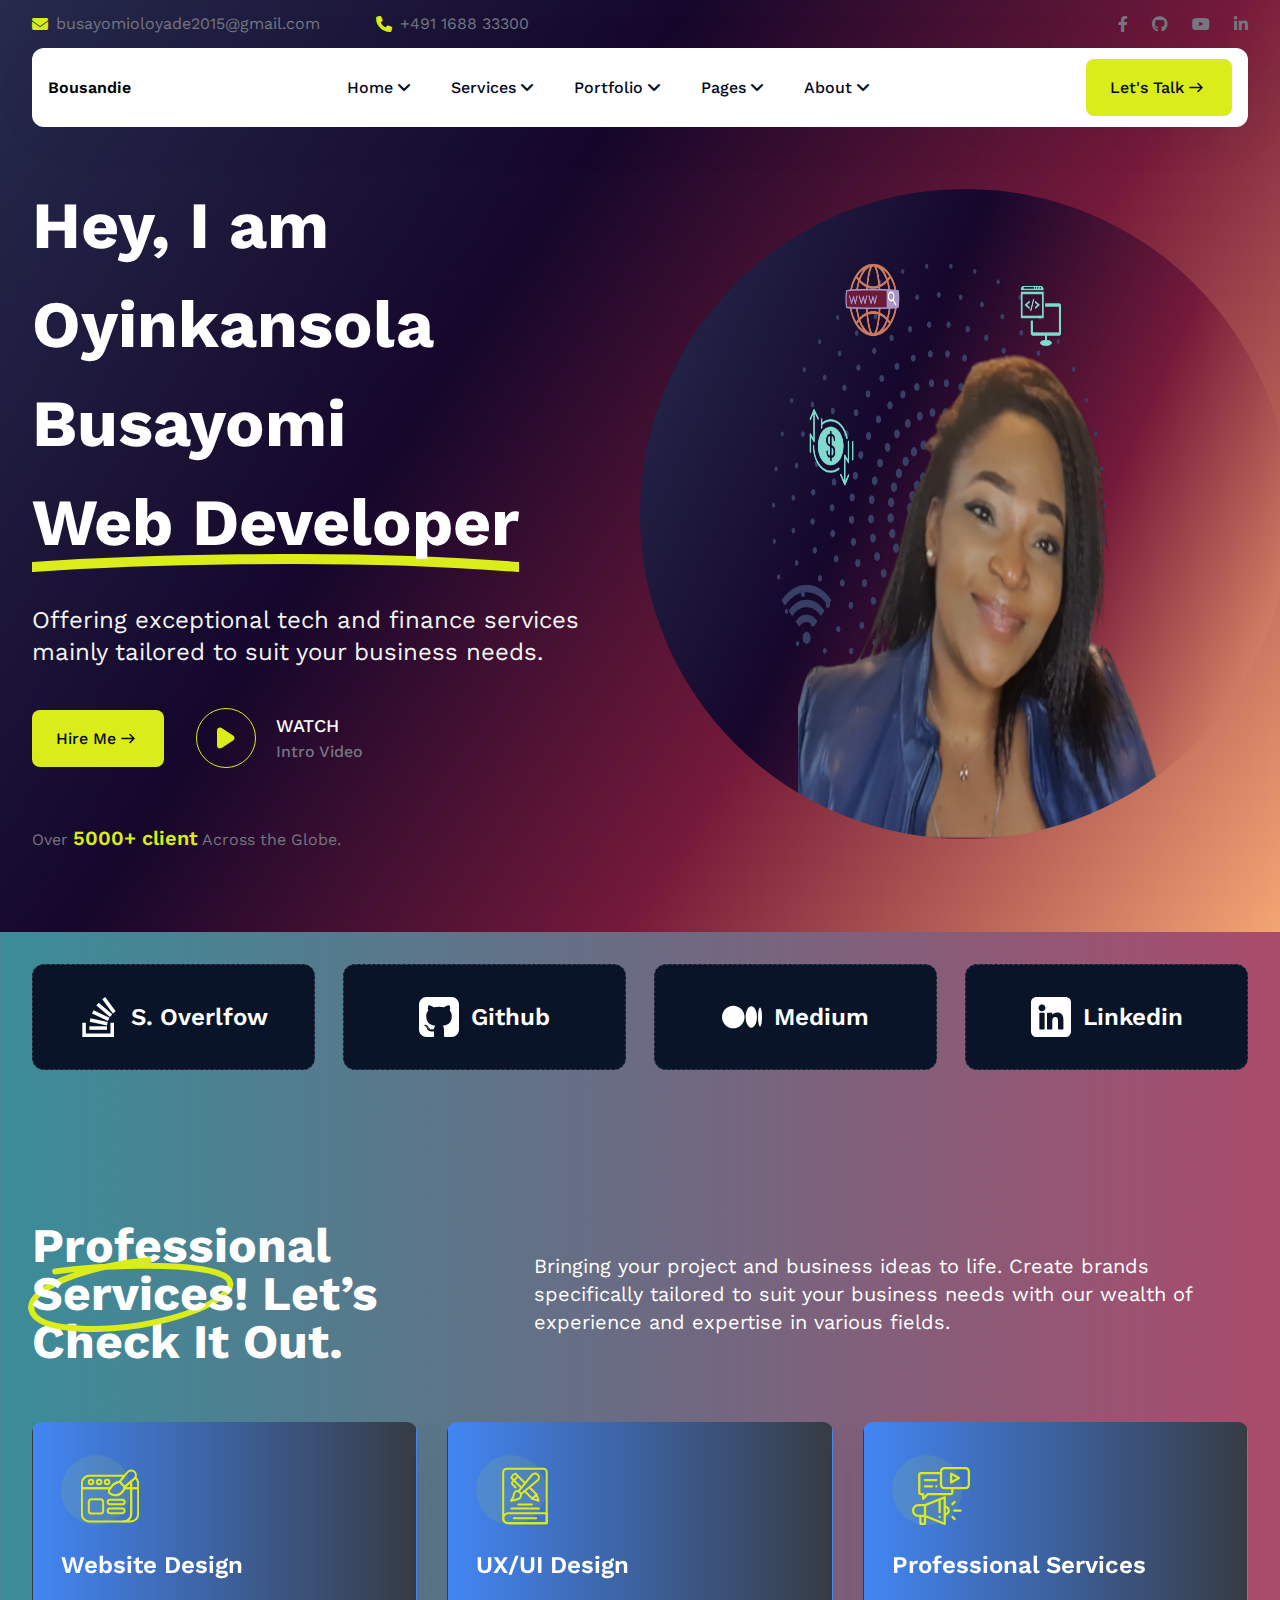
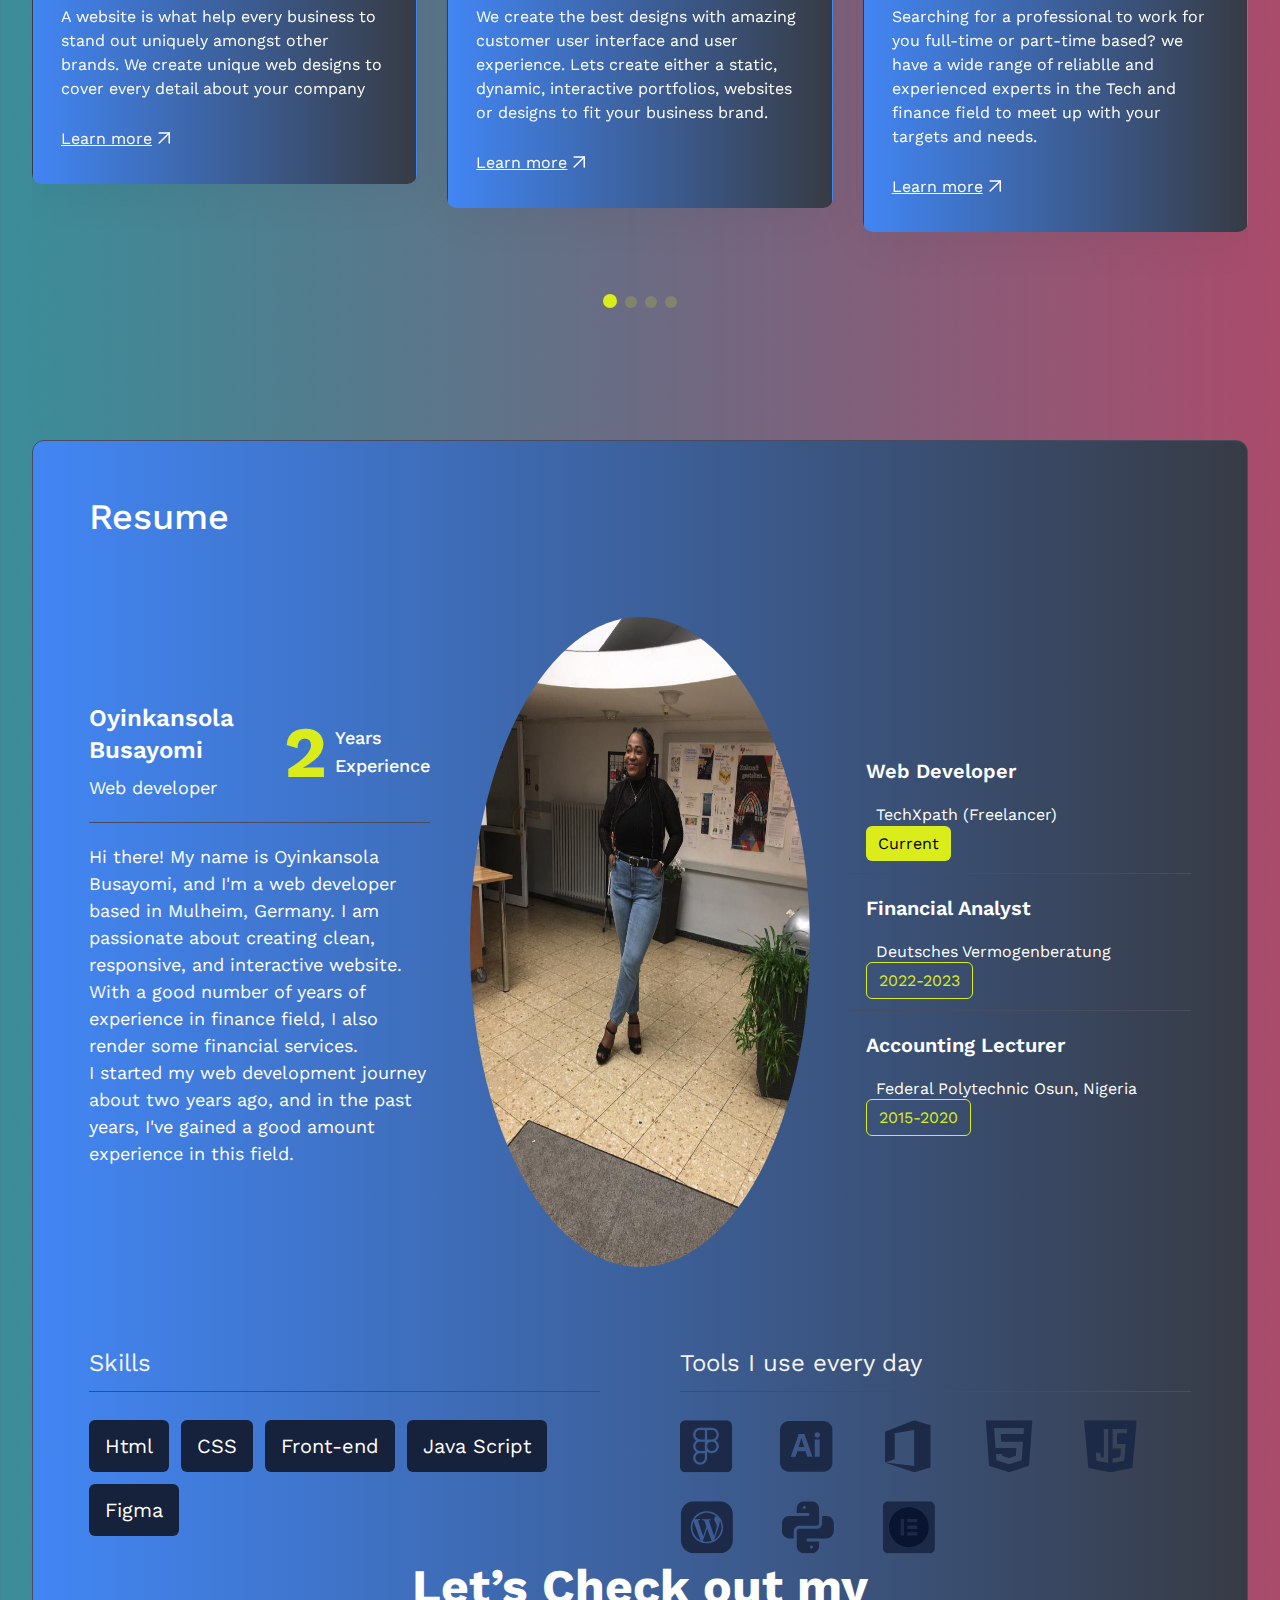
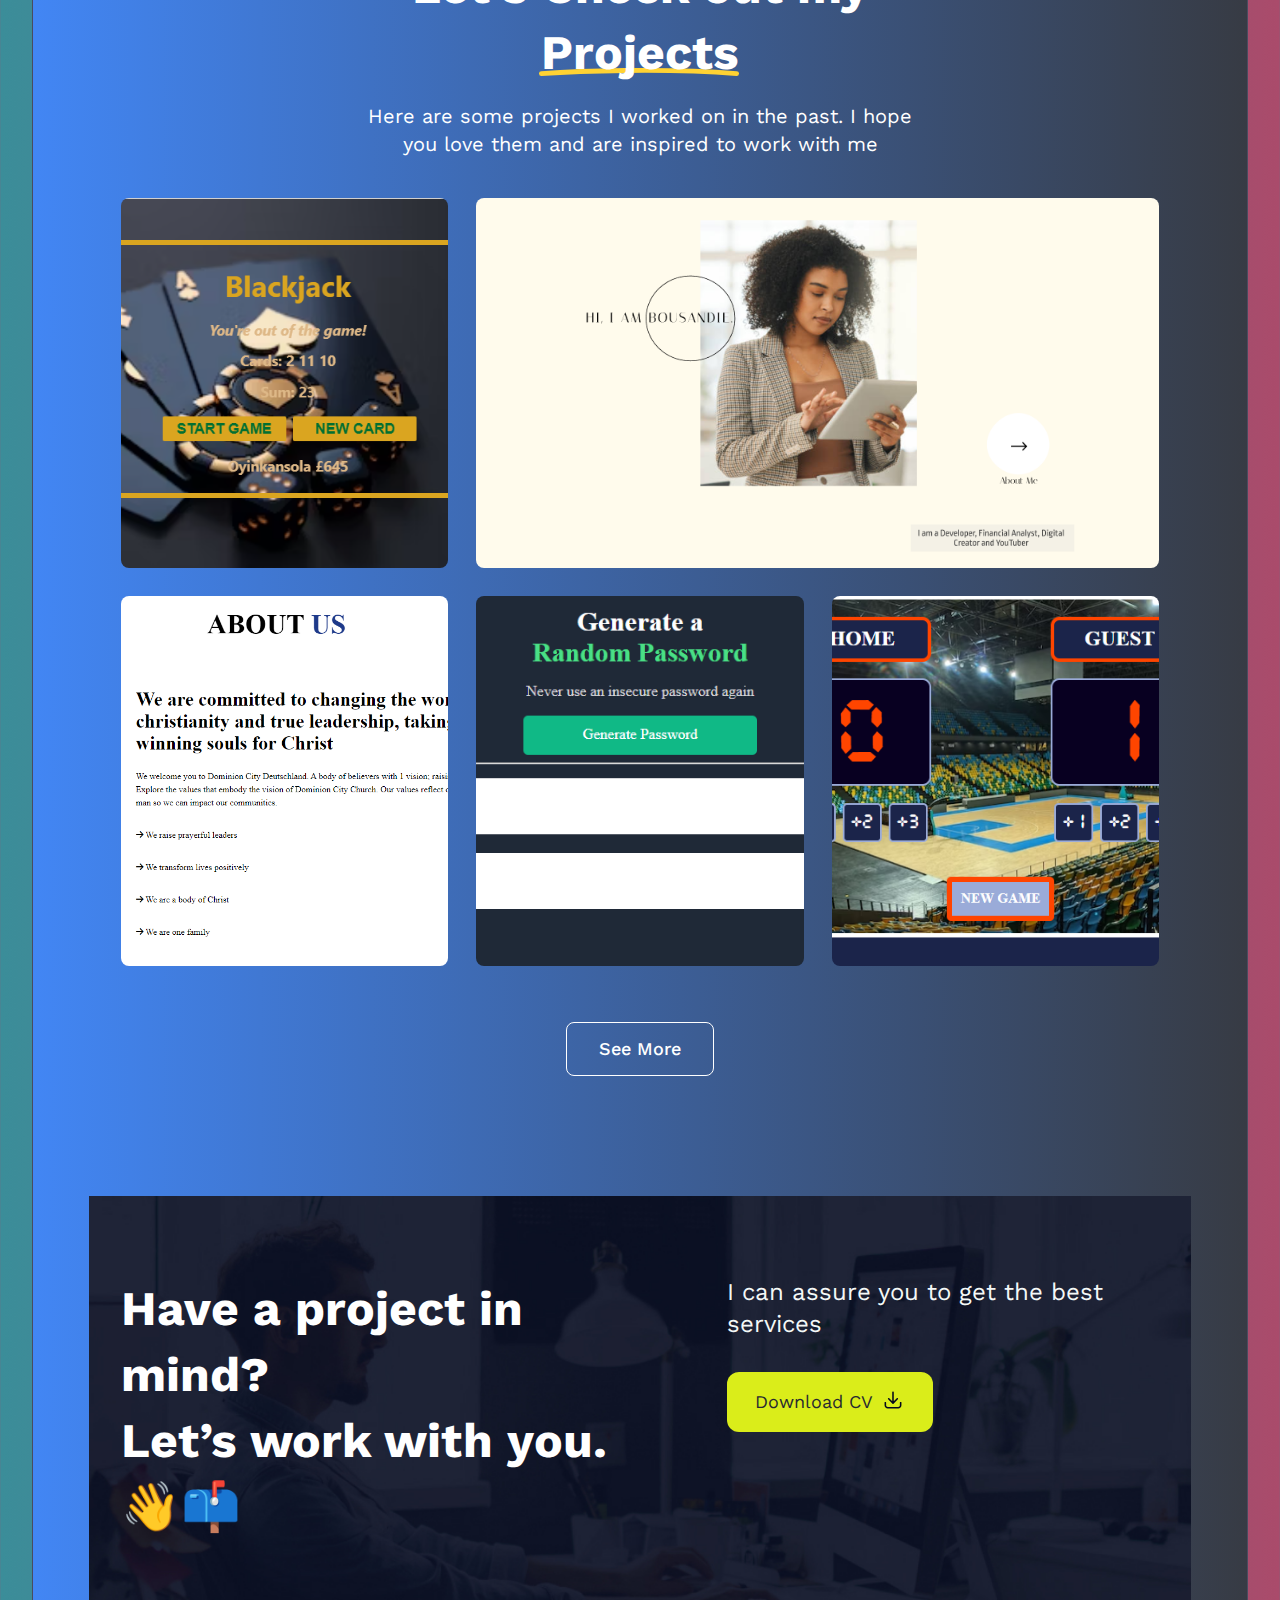
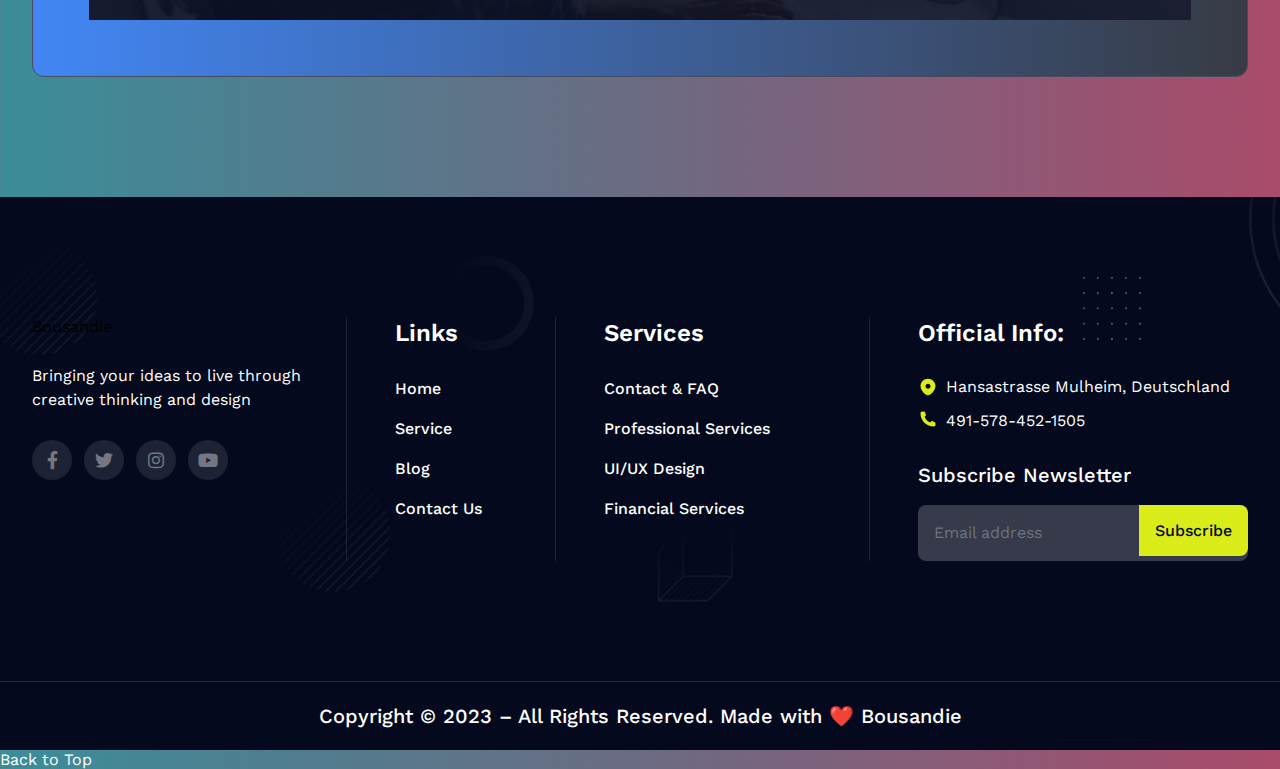
<file: index.html>
<!DOCTYPE html>
<html>
  <head>
    <meta charset="UTF-8" />
    <meta name="viewport" content="width=device-width, initial-scale=1.0" />
    <title>Home Developer - Portfolio</title>
    <!-- Fontawesome -->
    <link href="assets/css/font-awesome-all.min.css" rel="stylesheet" />
    <!-- GLightbox -->
    <link href="assets/css/glightbox.min.css" rel="stylesheet" />
    <!-- Swiper -->
    <link rel="stylesheet" href="assets/css/swiper-bundle.min.css" />
    <!-- Main -->
    <link href="output.css" rel="stylesheet" />
  </head>
  <body class="bg-[#050F25]">
      <!-- Header -->
      <header class="main-header">
        <!-- Header Top -->
        <div class="mx-auto px-4 sm:px-6 lg:max-w-7xl lg:px-8">
          <div class="flex justify-between py-3">
            <div class="grow">
              <div class="flex space-x-0 md:space-x-14">
                <!-- Email -->
                <div class="flex items-center space-x-2">
                  <i class="fa-solid fa-envelope text-new-500"></i>
                  <a
                    href="mailto:busayomioloyade2015@gmail.com"
                    class="text-interface-200 text-base"
                    >busayomioloyade2015@gmail.com</a
                  >
                </div>
                <!-- Phone -->
                <div class="space-x-2 hidden md:flex items-center">
                  <i class="fa-solid fa-phone text-new-500"></i>
                  <a href="tel:+0168833300" class="text-interface-200 text-base"
                    >+491 1688 33300</a
                  >
                </div>
              </div>
            </div>
            <div class="flex items-center space-x-6">
              <a
                href="http://"
                class="group transition-all text-interface-200 hover:text-new-500"
                target="_blank"
                rel="noopener noreferrer"
              >
                <i class="fa-brands fa-facebook-f"></i>
              </a>
              <a
                href="https://github.com/Bousandie"
                class="group transition-all text-interface-200 hover:text-new-500"
                target="_blank"
                rel="noopener noreferrer"
              >
                <i class="fa-brands fa-github"></i>
              </a>
              <a
                href="https://www.youtube.com/channel/UCs5VZsndGFYxsuPaBqAXmFA"
                class="group transition-all text-interface-200 hover:text-new-500"
                target="_blank"
                rel="noopener noreferrer"
              >
                <i class="fa-brands fa-youtube"></i>
              </a>
              <a
                href="https://www.linkedin.com/in/busayomi-oyinkansola-oloyade-07960b1b0/"
                class="group transition-all text-interface-200 hover:text-new-500"
                target="_blank"
                rel="noopener noreferrer"
              >
                <i class="fa-brands fa-linkedin-in"></i>
              </a>
            </div>
          </div>
        </div>
        <!-- Header Menu -->
        <div class="main-menu sticky-header">
          <div class="mx-auto px-4 sm:px-6 lg:max-w-7xl lg:px-8">
            <nav class="nav nav-dev">
              <div class="nav__data">
                <a href="index-dev.html" class="nav__logo">
                  <h4>Bousandie</h4>
                </a>
                <div class="nav__toggle" id="nav-toggle">
                  <i class="fa-solid fa-bars nav__toggle-menu"></i>
                  <i class="fa-solid fa-xmark nav__toggle-close"></i>
                </div>
              </div>
              <div class="nav__menu" id="nav-menu">
                <ul class="nav__list">
                  <!-- Demo-->
                  <li class="dropdown__item">
                    <div class="nav__link dropdown__button">
                      Home<i class="fa-solid fa-angle-down dropdown__arrow"></i>
                    </div>
                    <div class="dropdown__container">
                      <ul class="dropdown__list">
                        <li>
                          <a href="#web-dev" class="dropdown__link">Web Developer</a>
                        </li>
                        <li>
                          <a href="#designer" class="dropdown__link">Designer</a>
                        </li>
                        <li>
                          <a href="#finance" class="dropdown__link">Finanze Advisor</a>
                        </li>
                        <li>
                          <a href="#services" class="dropdown__link">Branding Curator</a>
                        </li>
                        <li>
                          <a href="#services" class="dropdown__link">Digital Curation</a>
                        </li>
                      </ul>
                    </div>
                  </li>
                  <!-- Services-->
                  <li class="dropdown__item">
                    <div class="nav__link dropdown__button">
                      Services<i class="fa-solid fa-angle-down dropdown__arrow"></i>
                    </div>
                    <div class="dropdown__container">
                      <ul class="dropdown__list ">
                        <li>
                          <a href="#services" class="dropdown__link">Services </a>
                        </li>
                        <li>
                          <a href="#web-dev" class="dropdown__link">Web Development</a>
                        </li>
                        <li>
                          <a href="#services" class="dropdown__link">Professional Services</a>
                        </li>
                        <li>
                          <a href="#finance" class="dropdown__link">Building Online Stores</a>
                        </li>
                      </ul>
                    </div>
                  </li>
                  <!-- Portfolio-->
                  <li class="dropdown__item">
                    <div class="nav__link dropdown__button">
                      Portfolio<i class="fa-solid fa-angle-down dropdown__arrow"></i>
                    </div>
                    <div class="dropdown__container">
                      <ul class="dropdown__list ">
                        <li>
                          <a href="#portfolio" class="dropdown__link">My Portfolio One</a>
                        </li>
                        <li>
                          <a href="#portfolio" class="dropdown__link">My Portfolio Two</a>
                        </li>
                        <li>
                          <a href="#portfolio" class="dropdown__link">My Portfolio Details</a>
                        </li>
                        <li>
                          <a href="#portfolio" class="dropdown__link">My Portfolio Details Two</a>
                        </li>
                      </ul>
                    </div>
                  </li>
                  
                  <!-- Pages-->
                  <li class="dropdown__item">
                    <div class="nav__link dropdown__button">
                      Pages<i class="fa-solid fa-angle-down dropdown__arrow"></i>
                    </div>
                    <div class="dropdown__container">
                      <ul class="dropdown__list">
                        <li>
                          <a href="team.html" class="dropdown__link">Team</a>
                        </li>
                        <li>
                          <a href="skilled.html" class="dropdown__link">Skilled Professionals</a>
                        </li>
                        <li>
                          <a href="achievement.html" class="dropdown__link">Achivement</a>
                        </li>
                        <li>
                          <a href="gallery.html" class="dropdown__link">Gallery</a>
                        </li>
                        <li>
                          <a href="products.html" class="dropdown__link">Products</a>
                        </li>
                        <li>
                          <a href="product-details-2.html" class="dropdown__link">Products Details</a>
                        </li>
                        <li>
                          <a href="contact-us.html" class="dropdown__link">Contact</a>
                        </li>
                      </ul>
                    </div>
                  </li>
                  <li class="dropdown__item">
                    <div class="nav__link dropdown__button">
                      About<i class="fa-solid fa-angle-down dropdown__arrow"></i>
                    </div>
                    <div class="dropdown__container">
                      <ul class="dropdown__list">
                        <li>
                          <a href="about-developer.html" class="dropdown__link">About One</a>
                        </li>
                        <li>
                          <a href="about-designer.html" class="dropdown__link">About Two</a>
                        </li>
                      </ul>
                    </div>
                  </li>
                
                </ul>
              </div>
              <div class="hidden xl:block">
                <a
                  href="https://www.linkedin.com/in/busayomi-oyinkansola-oloyade-07960b1b0/"
                  class="bg-new-500 text-interface-100 px-6 py-4 font-medium rounded-lg inline-flex justify-center items-center group transition-all hover:bg-new-600"
                >
                  <span>Let's Talk</span>
                  <svg
                  class=" stroke-interface-100 transform translate transition-transform group-hover:translate-x-2"
                    
                    width="24"
                    height="25"
                    viewBox="0 0 24 25"
                    fill="none"
                    xmlns=""
                  >
                    <path
                      d="M14 16.5L18 12.5M18 12.5L14 8.5M18 12.5L6 12.5"
                   
                      stroke-width="1.5"
                      stroke-linecap="round"
                      stroke-linejoin="round"
                    />
                  </svg>
                </a>
              </div>
            </nav>
          </div>
        </div>
      </header>
      <!-- Header End -->

     <!-- Main  -->
    <main>
      
      <!-- Hero Start -->
      <section
        class="pt-44"
        style="
          background: url('bgimg.jpg')
            no-repeat center center/cover;
        "
      >
        <div class="mx-auto px-4 sm:px-6 lg:max-w-7xl lg:px-8">
          <div class="flex flex-col gap-10 lg:flex-row lg:items-center pb-20">
            <!-- Left -->
            <div class="lg:w-1/2">
              <h1 id="web-dev"
                class="text-5xl leading-snug xl:text-[66px] mb-8 xl:leading-normal font-bold text-white"
              >
                Hey, I am <br />
                Oyinkansola Busayomi <br />
                <span
                  class="inline-block"
                  style="
                    background: url('hero-one/wide-line.svg')
                   no-repeat bottom;
                  "
                >
                  Web Developer</span
                >
              </h1>
              <p class="text-2xl text-borderl-500 mb-4">
                Offering exceptional tech and finance services mainly tailored to suit your business needs.
              </p>
              <div class="flex items-center gap-8 mt-10">
                <a
                  href="#"
                  class="bg-new-500 text-interface-100 px-6 py-4 rounded-lg inline-flex justify-center items-center hover:bg-new-600 font-medium transition-all"
                >
                  <span>Hire Me</span>
                  <svg
                    width="24"
                    height="25"
                    viewBox="0 0 24 25"
                    fill="none"
                    xmlns="https://www.linkedin.com/in/busayomi-oyinkansola-oloyade-07960b1b0/"
                  >
                    <path
                      d="M14 16.5L18 12.5M18 12.5L14 8.5M18 12.5L6 12.5"
                      stroke="#04091E"
                      stroke-width="1.5"
                      stroke-linecap="round"
                      stroke-linejoin="round"
                    />
                  </svg>
                </a>
                <a href="https://youtu.be/GRSeQsqXiCM?si=tcWTVQs50xsakIB0" class="flex video-popup items-center gap-5">
                  <span
                    class="w-[60px] pulsing-dev h-[60px] rounded-full grid place-items-center border border-new-500"
                  >
                    <svg
                      width="18"
                      height="22"
                      viewBox="0 0 18 22"
                      fill="none"
                      xmlns="http://www.w3.org/2000/svg"
                    >
                      <path
                        d="M0 18.4719V3.52806C0 1.14774 2.63921 -0.284513 4.63497 1.01273L16.1303 8.48467C17.9503 9.6677 17.9503 12.3323 16.1303 13.5153L4.63496 20.9873C2.63921 22.2845 0 20.8523 0 18.4719Z"
                        fill="#DAED1A"
                      />
                    </svg>
                  </span>
                  <span
                    ><span class="text-white uppercase text-lg font-medium"
                      >WATCH</span
                    >
                    <br />
                    <span class="text-base font-medium text-interface-200"
                      >Intro Video</span
                    ></span
                  >
                </a>
              </div>
              <div class="pt-14">
                <p class="text-base text-interface-200">
                  Over
                  <span class="text-new-500 font-semibold text-xl"
                    >5000+ client</span
                  >
                  Across the Globe.
                </p>
              </div>
            </div>
            <!-- Right -->
            <div class="lg:w-1/2">
              <div> 
                <img src="cimage.png" alt="" />
              </div>
            </div>
          </div>
        </div>
      </section>
      <!-- Hero End -->

      <!-- Social Link -->
      <section class="py-8">
        <div class="mx-auto px-4 sm:px-6 lg:max-w-7xl lg:px-8">
          <div class="grid grid-cols-1 md:grid-cols-2 lg:grid-cols-4 gap-7">
            <div class="group">
              <a
                href="#"
                class="group-hover:bg-new-500 group-hover:border-transparent transition-all flex space-x-3 p-8 rounded-xl border border-dashed bg-[#0A1429] border-[#3A3E4E] items-center justify-center"
              >
                <svg
                  class="group-hover:fill-interface-100 fill-white"
                  width="40"
                  height="40"
                  viewBox="0 0 40 40"
                  fill="none"
                  xmlns="http://www.w3.org/2000/svg"
                >
                  <g clip-path="url(#clip0_537_18847)">
                    <path
                      d="M10.7402 24.731L27.9702 28.391L28.6919 24.9093L11.4619 21.2227L10.7402 24.731Z"
                    />
                    <path
                      d="M10.3584 29.2852H27.9684V32.8302H10.3584V29.2852Z"
                    />
                    <path
                      d="M13 16.385L28.9533 23.9283L30.4317 20.6883L14.47 13.125L13 16.385Z"
                    />
                    <path
                      d="M28.955 23.9294L28.9533 23.9277L28.9517 23.9294H28.955Z"
                      fill="white"
                    />
                    <path
                      d="M3.3335 25.7148V39.9998H34.9868V25.7148H31.4652V36.4282H6.85516V25.7148H3.3335Z"
                    />
                    <path
                      d="M17.4219 8.4375L30.9369 19.8925L33.1802 17.1425L19.6652 5.6875L17.4219 8.4375Z"
                    />
                    <path
                      d="M36.6669 14.3117L26.1635 0L23.3452 2.14333L33.8485 16.455L36.6669 14.3117Z"
                    />
                  </g>
                  <defs>
                    <clipPath id="clip0_537_18847">
                      <rect width="40" height="40" />
                    </clipPath>
                  </defs>
                </svg>
                <span
                  class="text-white transition-all group-hover:text-interface-100 text-2xl font-semibold"
                  >S. Overlfow</span
                >
              </a>
            </div>
            <div class="group">
              <a
                href="#https://github.com/Bousandie"
                class="group-hover:bg-new-500 group-hover:border-transparent transition-all flex space-x-3 p-8 rounded-xl border border-dashed bg-[#0A1429] border-[#3A3E4E] items-center justify-center"
              >
                <svg
                  class="fill-white group-hover:fill-interface-500"
                  width="40"
                  height="40"
                  viewBox="0 0 40 40"
                  fill="none"
                  xmlns="http://www.w3.org/2000/svg"
                >
                  <g clip-path="url(#clip0_537_18858)">
                    <path
                      d="M14.4272 32.1624C14.1491 32.2142 14.0276 32.3447 14.0625 32.5529C14.0971 32.7611 14.2534 32.8307 14.5311 32.7611C14.8092 32.6918 14.9306 32.57 14.8957 32.3965C14.8612 32.2057 14.705 32.1275 14.4272 32.1624Z"
                    />
                    <path
                      d="M12.943 32.3703C12.6652 32.3703 12.5264 32.4652 12.5264 32.6566C12.5264 32.8823 12.674 32.9775 12.969 32.9428C13.2469 32.9428 13.3859 32.8473 13.3859 32.6566C13.3859 32.4312 13.2382 32.3353 12.943 32.3703Z"
                    />
                    <path
                      d="M10.9119 32.2921C10.8425 32.4831 10.9555 32.613 11.2504 32.6828C11.5108 32.7865 11.6758 32.7346 11.7451 32.5265C11.7973 32.3358 11.6843 32.1972 11.4066 32.1098C11.1461 32.0406 10.9813 32.1005 10.9119 32.2921Z"
                    />
                    <path
                      d="M37.7994 2.20032C36.3323 0.733532 34.5663 0 32.4999 0H7.49995C5.43417 0 3.66748 0.733532 2.20032 2.20032C0.733532 3.66738 0 5.43408 0 7.49995V32.5002C0 34.5662 0.733532 36.3327 2.20032 37.7995C3.66738 39.2666 5.43417 40.0001 7.49995 40.0001H13.3333C13.7149 40.0001 14.0016 39.987 14.1925 39.9614C14.3833 39.9351 14.5741 39.8222 14.7652 39.6224C14.9564 39.4229 15.0516 39.132 15.0516 38.7502C15.0516 38.6984 15.0471 38.1075 15.0385 36.9791C15.0296 35.8504 15.0254 34.9564 15.0254 34.2966L14.4264 34.4008C14.0445 34.4701 13.5627 34.5007 12.981 34.4919C12.3996 34.4832 11.7962 34.4226 11.1713 34.3097C10.546 34.1967 9.96461 33.9364 9.42636 33.5287C8.88839 33.1204 8.50649 32.5867 8.28073 31.9271L8.02023 31.3278C7.84665 30.9289 7.57338 30.486 7.20005 30.0003C6.82671 29.5139 6.44919 29.184 6.06728 29.0104L5.88494 28.8802C5.76354 28.7934 5.65071 28.6888 5.54645 28.5674C5.44238 28.4456 5.3643 28.324 5.31222 28.2028C5.26014 28.0811 5.30337 27.9812 5.44238 27.9028C5.58139 27.8249 5.83286 27.7862 6.19762 27.7862L6.71826 27.8642C7.0656 27.9335 7.49503 28.1416 8.00746 28.4891C8.51953 28.8362 8.94047 29.2875 9.27039 29.8429C9.6699 30.5549 10.1512 31.0971 10.7157 31.4704C11.2798 31.8441 11.8485 32.0308 12.4213 32.0308C12.9941 32.0308 13.4889 31.9873 13.9057 31.9009C14.3221 31.8139 14.7128 31.6833 15.0775 31.5098C15.2338 30.3467 15.6592 29.4521 16.3534 28.8272C15.3639 28.7229 14.4743 28.5669 13.6841 28.3584C12.8944 28.1498 12.0783 27.8115 11.2364 27.3426C10.3941 26.8738 9.69544 26.2926 9.13987 25.5977C8.58438 24.9029 8.1285 23.9915 7.77286 22.8633C7.41704 21.7346 7.23909 20.4323 7.23909 18.9568C7.23909 16.8563 7.9251 15.0678 9.29657 13.5922C8.65407 12.0124 8.71472 10.2418 9.47872 8.27982C9.98221 8.12348 10.7289 8.24078 11.7184 8.63145C12.708 9.02238 13.4326 9.35668 13.8929 9.63406C14.3531 9.91152 14.7219 10.1461 14.9997 10.3373C16.6146 9.88589 18.2812 9.66023 19.9998 9.66023C21.7184 9.66023 23.3852 9.88589 25.0002 10.3373L25.9897 9.71232C26.6671 9.29547 27.4656 8.91357 28.3858 8.5665C29.306 8.21935 30.0089 8.12376 30.4953 8.2801C31.2762 10.2421 31.3461 12.0127 30.7032 13.5924C32.0746 15.0681 32.7608 16.8565 32.7608 18.9571C32.7608 20.4329 32.5829 21.7395 32.227 22.8764C31.8715 24.0135 31.4117 24.9253 30.847 25.611C30.2829 26.2969 29.5797 26.8737 28.7378 27.3428C27.8957 27.8114 27.0797 28.1503 26.2897 28.3582C25.4997 28.5667 24.6101 28.7234 23.6205 28.8276C24.5227 29.6086 24.974 30.8409 24.974 32.5252V38.7494C24.974 39.0446 25.0171 39.2832 25.1039 39.4655C25.1913 39.6477 25.3299 39.7732 25.5208 39.8432C25.7126 39.9125 25.881 39.9559 26.029 39.9731C26.1769 39.9905 26.3892 39.9993 26.667 39.9993H32.5003C34.5661 39.9993 36.3329 39.2657 37.7993 37.7987C39.2664 36.3316 39.9999 34.5648 39.9999 32.499V7.49995C39.9997 5.43408 39.2662 3.66711 37.7994 2.20032Z"
                    />
                    <path
                      d="M7.91658 29.1155C7.79517 29.202 7.8125 29.3409 7.96875 29.5319C8.1426 29.7054 8.28134 29.7315 8.38559 29.6099C8.507 29.5234 8.48967 29.3845 8.33315 29.1931C8.15966 29.0371 8.02083 29.011 7.91658 29.1155Z"
                    />
                    <path
                      d="M7.05753 28.4626C7.00554 28.5844 7.06629 28.6886 7.23987 28.7751C7.3786 28.8622 7.4918 28.8451 7.57836 28.7233C7.63035 28.6015 7.5696 28.4973 7.39602 28.4102C7.22244 28.358 7.10961 28.3755 7.05753 28.4626Z"
                    />
                    <path
                      d="M8.72426 30.1304C8.56783 30.2169 8.56783 30.3736 8.72426 30.599C8.8805 30.825 9.02781 30.8856 9.16691 30.7812C9.32325 30.6596 9.32325 30.4946 9.16691 30.2862C9.02818 30.0611 8.8805 30.0084 8.72426 30.1304Z"
                    />
                    <path
                      d="M9.63557 31.3014C9.47923 31.4406 9.51371 31.6049 9.73973 31.7965C9.94779 32.0044 10.1215 32.0306 10.2604 31.8739C10.3994 31.7354 10.3646 31.5706 10.1562 31.3796C9.94815 31.1716 9.77448 31.1453 9.63557 31.3014Z"
                    />
                  </g>
                  <defs>
                    <clipPath id="clip0_537_18858">
                      <rect width="40" height="40" />
                    </clipPath>
                  </defs>
                </svg>

                <span
                  class="text-white transition-all group-hover:text-interface-100 text-2xl font-semibold"
                  >Github</span
                >
              </a>
            </div>
            <div class="group">
              <a
                href="#"
                class="group-hover:bg-new-500 group-hover:border-transparent transition-all flex space-x-3 p-8 rounded-xl border border-dashed bg-[#0A1429] border-[#3A3E4E] items-center justify-center"
              >
                <svg
                  class="fill-white group-hover:fill-interface-100"
                  width="40"
                  height="40"
                  viewBox="0 0 40 40"
                  fill="none"
                  xmlns="http://www.w3.org/2000/svg"
                >
                  <path
                    d="M22.5622 19.9991C22.5622 26.2723 17.5115 31.3577 11.2811 31.3577C5.0507 31.3577 0 26.2723 0 19.9991C0 13.726 5.0507 8.64062 11.2811 8.64062C17.5114 8.64062 22.5622 13.726 22.5622 19.9991Z"
                  />
                  <path
                    d="M34.9378 19.9987C34.9378 25.9038 32.4124 30.6907 29.2973 30.6907C26.1821 30.6907 23.6567 25.9038 23.6567 19.9987C23.6567 14.0936 26.1821 9.30664 29.2973 9.30664C32.4125 9.30664 34.9378 14.0936 34.9378 19.9987Z"
                  />
                  <path
                    d="M39.9998 19.9995C39.9998 25.2902 39.1116 29.5791 38.016 29.5791C36.9203 29.5791 36.0322 25.2902 36.0322 19.9995C36.0322 14.7088 36.9203 10.4199 38.016 10.4199C39.1116 10.4199 39.9998 14.7088 39.9998 19.9995Z"
                  />
                </svg>
                <span
                  class="text-white transition-all group-hover:text-interface-100 text-2xl font-semibold"
                  >Medium</span
                >
              </a>
            </div>
            <div class="group">
              <a
                href="#https://www.linkedin.com/in/busayomi-oyinkansola-oloyade-07960b1b0/"
                class="group-hover:bg-new-500 group-hover:border-transparent transition-all flex space-x-3 p-8 rounded-xl border border-dashed bg-[#0A1429] border-[#3A3E4E] items-center justify-center"
              >
                <svg
                  class="fill-white group-hover:fill-interface-100"
                  width="40"
                  height="40"
                  viewBox="0 0 40 40"
                  fill="none"
                  xmlns="http://www.w3.org/2000/svg"
                >
                  <g clip-path="url(#clip0_537_18883)">
                    <path
                      d="M34.5455 0H5.45455C4.00791 0 2.62053 0.574674 1.5976 1.5976C0.574674 2.62053 0 4.00791 0 5.45455L0 34.5455C0 35.9921 0.574674 37.3795 1.5976 38.4024C2.62053 39.4253 4.00791 40 5.45455 40H34.5455C35.9921 40 37.3795 39.4253 38.4024 38.4024C39.4253 37.3795 40 35.9921 40 34.5455V5.45455C40 4.00791 39.4253 2.62053 38.4024 1.5976C37.3795 0.574674 35.9921 0 34.5455 0ZM13.6364 31.6545C13.6367 31.7655 13.6151 31.8754 13.5728 31.9779C13.5306 32.0805 13.4685 32.1737 13.3902 32.2522C13.3119 32.3308 13.2188 32.3931 13.1164 32.4356C13.0139 32.4781 12.9041 32.5 12.7932 32.5H9.2C9.08889 32.5003 8.97882 32.4786 8.8761 32.4363C8.77339 32.3939 8.68007 32.3316 8.6015 32.253C8.52294 32.1745 8.46067 32.0812 8.41829 31.9784C8.37591 31.8757 8.35425 31.7657 8.35455 31.6545V16.5909C8.35455 16.3667 8.44362 16.1516 8.60217 15.9931C8.76073 15.8345 8.97577 15.7455 9.2 15.7455H12.7932C13.017 15.7461 13.2315 15.8354 13.3895 15.9939C13.5476 16.1524 13.6364 16.3671 13.6364 16.5909V31.6545ZM10.9955 14.3182C10.3212 14.3182 9.66209 14.1182 9.10147 13.7436C8.54084 13.3691 8.10389 12.8366 7.84587 12.2137C7.58784 11.5908 7.52033 10.9053 7.65187 10.244C7.78341 9.58271 8.10809 8.97527 8.58486 8.4985C9.06163 8.02173 9.66908 7.69705 10.3304 7.5655C10.9917 7.43396 11.6771 7.50148 12.3001 7.7595C12.923 8.01753 13.4554 8.45448 13.83 9.0151C14.2046 9.57572 14.4045 10.2348 14.4045 10.9091C14.4045 11.8132 14.0454 12.6804 13.406 13.3197C12.7667 13.959 11.8996 14.3182 10.9955 14.3182ZM32.4182 31.7136C32.4185 31.8158 32.3986 31.917 32.3596 32.0114C32.3207 32.1059 32.2634 32.1917 32.1912 32.2639C32.119 32.3362 32.0332 32.3934 31.9387 32.4324C31.8443 32.4713 31.7431 32.4912 31.6409 32.4909H27.7773C27.6751 32.4912 27.5739 32.4713 27.4795 32.4324C27.385 32.3934 27.2992 32.3362 27.227 32.2639C27.1548 32.1917 27.0975 32.1059 27.0586 32.0114C27.0196 31.917 26.9997 31.8158 27 31.7136V24.6568C27 23.6023 27.3091 20.0386 24.2432 20.0386C21.8682 20.0386 21.3841 22.4773 21.2886 23.5727V31.7227C21.2887 31.9269 21.2083 32.1229 21.065 32.2684C20.9217 32.4138 20.7269 32.497 20.5227 32.5H16.7909C16.6889 32.5 16.588 32.4799 16.4938 32.4408C16.3996 32.4017 16.3141 32.3444 16.2421 32.2722C16.1701 32.2 16.1131 32.1143 16.0742 32.02C16.0354 31.9257 16.0156 31.8247 16.0159 31.7227V16.525C16.0156 16.423 16.0354 16.322 16.0742 16.2277C16.1131 16.1334 16.1701 16.0477 16.2421 15.9755C16.3141 15.9033 16.3996 15.846 16.4938 15.8069C16.588 15.7678 16.6889 15.7477 16.7909 15.7477H20.5227C20.7289 15.7477 20.9266 15.8296 21.0723 15.9754C21.2181 16.1212 21.3 16.3189 21.3 16.525V17.8386C22.1818 16.5136 23.4886 15.4955 26.2773 15.4955C32.4545 15.4955 32.4136 21.2636 32.4136 24.4318L32.4182 31.7136Z"
                    />
                  </g>
                  <defs>
                    <clipPath id="clip0_537_18883">
                      <rect width="40" height="40" />
                    </clipPath>
                  </defs>
                </svg>

                <span
                  class="text-white transition-all group-hover:text-interface-100 text-2xl font-semibold"
                  >Linkedin</span
                >
              </a>
            </div>
          </div>
        </div>
      </section>
      <!-- Social Link End -->

      <!-- Services -->
      <section class="py-120">
        <div class="mx-auto px-4 sm:px-6 lg:max-w-7xl lg:px-8">
          <div
            class="grid grid-cols-1 lg:grid-cols-2 xl:grid-cols-5 gap-5 xl:gap-10 lg:gap-16 place-items-center mb-14"
          >
            <div class="xl:col-span-2">
              <h2 id="designer" class="text-white font-bold lg:text-5xl text-4xl capitalize leading-snug">
                Professional
                <span class="relative">
                  <span class="relative z-20">Services!</span>
                  <svg
                    class="absolute  -left-1 z-0 -top-2 hidden md:block"
                    width="206"
                    height="75"
                    viewBox="0 0 206 75"
                    fill="none"
                    xmlns="http://www.w3.org/2000/svg"
                  >
                    <path
                      d="M27.1282 14.4113C66.5337 9.03391 151.827 4.45371 187.897 15.4254C226.745 27.2424 180.759 53.1141 129.951 64.6499C77.3856 76.585 18.356 73.496 6.50757 58.6571C-13.495 33.6061 61.3156 8.13765 120.395 3.11796"
                      stroke="#DAED1A"
                      stroke-width="6"
                      stroke-linecap="round"
                    />
                  </svg>
                  Let’s check it out.
                </span>
              </h2>
            </div>
            <div class="xl:col-span-3">
              <p class="text-white text-xl">
                Bringing your project and business ideas to life. Create brands specifically
                tailored to suit your business needs with our wealth of experience
                and expertise in various fields.
              </p>
            </div>
          </div>
          <div class="swiper devServiceSlider">
            <div class="swiper-wrapper pb-10 lg:pb-16">
              <article class="swiper-slide">
                <div
                  class="relative transition duration-200 cursor-pointer border border-transparent hover:border-new-500 bg-interface-600 px-7 py-8 group shadow-customThree rounded-custom"
                >
                  <div
                    class="w-[70px] h-[70px] rounded-full bg-new-500 group-hover:bg-opacity-10 bg-opacity-10 pl-5 pt-3 mb-6"
                  >
                    <svg
                      class="stroke-new-500"
                      width="58"
                      height="58"
                      viewBox="0 0 58 58"
                      fill="none"
                      xmlns="http://www.w3.org/2000/svg"
                    >
                      <g clip-path="url(#clip0_123_2937)">
                        <path
                          d="M53.5613 4.88276C51.5972 2.91869 48.3713 3.06301 46.5905 5.19462L38.5469 14.8224L43.6218 19.8973L53.2496 11.8536C55.3809 10.0727 55.5252 6.84671 53.5613 4.88276Z"
                          stroke-width="2"
                          stroke-miterlimit="10"
                          stroke-linecap="round"
                          stroke-linejoin="round"
                        />
                        <path
                          d="M57.1515 21.3477V46.9823C57.1515 51.136 53.7846 54.5041 49.6309 54.5041H42.6758C46.8295 54.5041 50.1964 51.136 50.1964 46.9823V21.3477H57.1515Z"
                          stroke-width="2"
                          stroke-miterlimit="10"
                          stroke-linecap="round"
                          stroke-linejoin="round"
                        />
                        <path
                          d="M10.0598 17.3598C11.3095 17.3598 12.3227 16.3467 12.3227 15.0969C12.3227 13.8471 11.3095 12.834 10.0598 12.834C8.81001 12.834 7.79688 13.8471 7.79688 15.0969C7.79688 16.3467 8.81001 17.3598 10.0598 17.3598Z"
                          stroke-width="2"
                          stroke-miterlimit="10"
                          stroke-linecap="round"
                          stroke-linejoin="round"
                        />
                        <path
                          d="M18.052 17.3598C19.3017 17.3598 20.3149 16.3467 20.3149 15.0969C20.3149 13.8471 19.3017 12.834 18.052 12.834C16.8022 12.834 15.7891 13.8471 15.7891 15.0969C15.7891 16.3467 16.8022 17.3598 18.052 17.3598Z"
                          stroke-width="2"
                          stroke-miterlimit="10"
                          stroke-linecap="round"
                          stroke-linejoin="round"
                        />
                        <path
                          d="M26.0442 17.3598C27.2939 17.3598 28.3071 16.3467 28.3071 15.0969C28.3071 13.8471 27.2939 12.834 26.0442 12.834C24.7944 12.834 23.7812 13.8471 23.7812 15.0969C23.7812 16.3467 24.7944 17.3598 26.0442 17.3598Z"
                          stroke-width="2"
                          stroke-miterlimit="10"
                          stroke-linecap="round"
                          stroke-linejoin="round"
                        />
                        <path
                          d="M38.547 14.8223L43.5002 8.89365C43.229 8.86408 42.9539 8.84766 42.6747 8.84766H8.37137C4.21769 8.84766 0.849609 12.2146 0.849609 16.3694V21.3474H29.2728C31.0918 19.1368 31.5654 16.2453 38.547 14.8223Z"
                          stroke-width="2"
                          stroke-miterlimit="10"
                          stroke-linecap="round"
                          stroke-linejoin="round"
                        />
                        <path
                          d="M43.6229 19.8964C43.5223 20.4003 43.3941 20.8834 43.2422 21.3466H50.1964V16.3686C50.1964 15.7535 50.1209 15.1562 49.9816 14.584L43.6229 19.8964Z"
                          stroke-width="2"
                          stroke-miterlimit="10"
                          stroke-linecap="round"
                          stroke-linejoin="round"
                        />
                        <path
                          d="M54.3544 10.5176C54.0802 11.0121 53.7118 11.4664 53.2495 11.8526L49.9805 14.5838C50.1197 15.1561 50.1952 15.7533 50.1952 16.3684V21.3465H57.1503V16.3684C57.1503 14.0044 56.0593 11.8964 54.3544 10.5176Z"
                          stroke-width="2"
                          stroke-miterlimit="10"
                          stroke-linecap="round"
                          stroke-linejoin="round"
                        />
                        <path
                          d="M43.241 21.3477C41.2519 27.413 35.055 29.9169 29.538 26.8586C27.7016 25.8405 27.3455 23.3383 28.8237 21.847C28.9839 21.6853 29.1323 21.5185 29.2728 21.3477H0.849609V46.9823C0.849609 51.136 4.21769 54.5041 8.37137 54.5041H42.6747C46.8284 54.5041 50.1954 51.136 50.1954 46.9823V21.3477H43.241Z"
                          stroke-width="2"
                          stroke-miterlimit="10"
                          stroke-linecap="round"
                          stroke-linejoin="round"
                        />
                        <path
                          d="M38.5475 14.8223C31.0265 16.3552 31.0585 19.5924 28.8243 21.8466C27.3462 23.338 27.7021 25.8401 29.5385 26.8582C35.4768 30.1501 42.2039 26.9986 43.6223 19.8972L38.5475 14.8223Z"
                          stroke-width="2"
                          stroke-miterlimit="10"
                          stroke-linecap="round"
                          stroke-linejoin="round"
                        />
                        <path
                          d="M19.2668 32.2168H10.7042C9.09859 32.2168 7.79688 33.5185 7.79688 35.1242V43.6868C7.79688 45.2924 9.09859 46.5941 10.7042 46.5941H19.2668C20.8725 46.5941 22.1742 45.2924 22.1742 43.6868V35.1242C22.1742 33.5185 20.8725 32.2168 19.2668 32.2168Z"
                          stroke-width="2"
                          stroke-miterlimit="10"
                          stroke-linecap="round"
                          stroke-linejoin="round"
                        />
                        <path
                          d="M41.2974 32.6719H29.0196C27.7359 32.6719 26.6953 33.7125 26.6953 34.9962C26.6953 36.2799 27.7359 37.3205 29.0196 37.3205H41.2975C42.5812 37.3205 43.6218 36.2799 43.6218 34.9962C43.6218 33.7125 42.5811 32.6719 41.2974 32.6719Z"
                          stroke-width="2"
                          stroke-miterlimit="10"
                          stroke-linecap="round"
                          stroke-linejoin="round"
                        />
                        <path
                          d="M41.2974 41.4902H29.0196C27.7359 41.4902 26.6953 42.5308 26.6953 43.8145C26.6953 45.0982 27.7359 46.1388 29.0196 46.1388H41.2975C42.5812 46.1388 43.6218 45.0982 43.6218 43.8145C43.6218 42.5309 42.5811 41.4902 41.2974 41.4902Z"
                          stroke-width="2"
                          stroke-miterlimit="10"
                          stroke-linecap="round"
                          stroke-linejoin="round"
                        />
                      </g>
                      <defs>
                        <clipPath id="clip0_123_2937">
                          <rect width="58" height="58" fill="white" />
                        </clipPath>
                      </defs>
                    </svg>
                  </div>
                  <h3 id="finance" class="mb-6 font-semibold text-2xl text-white">
                    Website Design 
                  </h3>
                  <p class="pb-6 text-white text-base">
                    A website is what help every business to stand out uniquely amongst other brands.
                    We create unique web designs to cover every detail about your company
                  </p>
                  <a
                    href=""
                    class="underline flex relative group-hover:text-new-500 z-10 items-center text-white"
                  >
                    <span>Learn more</span>
                    <svg
                      class="stroke-white group-hover:stroke-new-500"
                      width="25"
                      height="26"
                      viewBox="0 0 25 26"
                      fill="none"
                      xmlns="http://www.w3.org/2000/svg"
                    >
                      <path
                        d="M7.10156 18.0748L17.2491 7.92383"
                        stroke-width="1.5"
                        stroke-linecap="round"
                        stroke-linejoin="round"
                      />
                      <path
                        d="M7.10156 7.92383H17.2491V18.0748"
                        stroke-width="1.5"
                        stroke-linecap="round"
                        stroke-linejoin="round"
                      />
                    </svg>
                  </a>
                  <img
                    src="assets/images/bg/services-circle.png"
                    class="absolute top-5 -right-12 opacity-0 group-hover:opacity-100 transition-opacity"
                    alt=""
                  />
                </div>
              </article>
              <article class="swiper-slide">
                <div
                  class="relative transition duration-200 cursor-pointer border border-transparent hover:border-new-500 bg-interface-600 px-7 py-8 group shadow-customThree rounded-custom"
                >
                  <div
                    class="w-[70px] h-[70px] rounded-full bg-new-500 group-hover:bg-opacity-10 bg-opacity-10 pl-5 pt-3 mb-6"
                  >
                    <svg
                      class="stroke-new-500"
                      width="58"
                      height="58"
                      viewBox="0 0 58 58"
                      fill="none"
                      xmlns="http://www.w3.org/2000/svg"
                    >
                      <path
                        d="M50.7949 56.2427H12.2161C9.49188 56.2427 7.20703 54.0457 7.20703 51.2336V5.27296C7.20703 3.33963 8.78885 1.75781 10.7222 1.75781H47.1919C49.1252 1.75781 50.707 3.33963 50.707 5.27296V56.2427H50.7949Z"
                        stroke-width="2"
                        stroke-miterlimit="10"
                        stroke-linecap="round"
                        stroke-linejoin="round"
                      />
                      <path
                        d="M7.20703 51.2337C7.20703 53.9579 9.404 56.2428 12.2161 56.2428H50.707V46.2246H12.2161C9.49188 46.2246 7.20703 48.5095 7.20703 51.2337Z"
                        stroke-width="2"
                        stroke-miterlimit="10"
                        stroke-linecap="round"
                        stroke-linejoin="round"
                      />
                      <path
                        d="M17.8398 51.2344H40.1611"
                        stroke-width="2"
                        stroke-miterlimit="10"
                        stroke-linecap="round"
                        stroke-linejoin="round"
                      />
                      <path
                        d="M22.4102 24.342L35.9435 7.99654C37.4374 6.23896 40.0738 6.0632 41.7435 7.7329C43.3253 9.31472 43.2374 11.7753 41.7435 13.2693C41.6556 13.3571 24.8708 27.242 24.8708 27.242"
                        stroke-width="2"
                        stroke-miterlimit="10"
                        stroke-linecap="round"
                        stroke-linejoin="round"
                      />
                      <path
                        d="M23.7293 31.1089C21.796 32.6907 15.1172 33.7453 15.1172 33.7453C15.1172 33.7453 17.6657 30.5816 18.1051 26.5392C18.3687 24.4301 21.6202 23.0241 23.7293 25.1332C25.399 26.8029 25.5748 29.615 23.7293 31.1089Z"
                        stroke-width="2"
                        stroke-miterlimit="10"
                        stroke-linecap="round"
                        stroke-linejoin="round"
                      />
                      <path
                        d="M40.6029 27.5059L36.3848 31.8119L42.6242 33.7453L40.6029 27.5059Z"
                        stroke-width="2"
                        stroke-miterlimit="10"
                        stroke-linecap="round"
                        stroke-linejoin="round"
                      />
                      <path
                        d="M28.6504 24.0776L36.3837 31.811L40.6019 27.5049L33.5716 20.4746"
                        stroke-width="2"
                        stroke-miterlimit="10"
                        stroke-linecap="round"
                        stroke-linejoin="round"
                      />
                      <path
                        d="M29.1778 16.1686L19.5112 6.58984C17.3142 7.29287 15.996 8.69893 15.293 10.808L25.3112 20.7383"
                        stroke-width="2"
                        stroke-miterlimit="10"
                        stroke-linecap="round"
                        stroke-linejoin="round"
                      />
                      <path
                        d="M22.1476 9.13867L17.9294 13.3569L16.4355 14.8508C15.7324 15.5538 15.7324 16.6084 16.4355 17.3114L19.5991 20.475"
                        stroke-width="2"
                        stroke-miterlimit="10"
                        stroke-linecap="round"
                        stroke-linejoin="round"
                      />
                      <path
                        d="M22.3242 37.4355H35.9454"
                        stroke-width="2"
                        stroke-miterlimit="10"
                        stroke-linecap="round"
                        stroke-linejoin="round"
                      />
                      <path
                        d="M15.3809 41.3906H42.8869"
                        stroke-width="2"
                        stroke-miterlimit="10"
                        stroke-linecap="round"
                        stroke-linejoin="round"
                      />
                    </svg>
                  </div>
                  <h3 id="services" class="mb-6 font-semibold text-2xl text-white">
                    UX/UI Design 
                  </h3>
                  <p class="pb-6 text-white text-base">
                    We create the best designs with amazing customer user interface
                    and user experience. Lets create either a static, dynamic, interactive
                    portfolios, websites or designs to fit your business brand.
                  </p>
                  <a
                    href="service-pd.html"
                    class="underline flex relative group-hover:text-new-500 z-10 items-center text-white"
                  >
                    <span>Learn more</span>
                    <svg
                      class="stroke-white group-hover:stroke-new-500"
                      width="25"
                      height="26"
                      viewBox="0 0 25 26"
                      fill="none"
                      xmlns="http://www.w3.org/2000/svg"
                    >
                      <path
                        d="M7.10156 18.0748L17.2491 7.92383"
                        stroke-width="1.5"
                        stroke-linecap="round"
                        stroke-linejoin="round"
                      />
                      <path
                        d="M7.10156 7.92383H17.2491V18.0748"
                        stroke-width="1.5"
                        stroke-linecap="round"
                        stroke-linejoin="round"
                      />
                    </svg>
                  </a>
                  <img
                    src="assets/images/bg/services-circle.png"
                    class="absolute top-5 -right-12 opacity-0 group-hover:opacity-100 transition-opacity"
                    alt=""
                  />
                </div>
              </article>
              <article class="swiper-slide">
                <div
                  class="relative transition duration-200 cursor-pointer border border-transparent hover:border-new-500 bg-interface-600 px-7 py-8 group shadow-customThree rounded-custom"
                >
                  <div
                    class="w-[70px] h-[70px] rounded-full bg-new-500 group-hover:bg-opacity-10 bg-opacity-10 pl-5 pt-3 mb-6"
                  >
                    <svg
                      class="fill-new-500"
                      width="58"
                      height="58"
                      viewBox="0 0 58 58"
                      fill="none"
                      xmlns="http://www.w3.org/2000/svg"
                    >
                      <g clip-path="url(#clip0_442_1156)">
                        <path
                          d="M28.4767 49.0273C28.266 48.8166 27.9737 48.6953 27.6758 48.6953C27.3778 48.6953 27.0856 48.8165 26.8749 49.0273C26.6642 49.2379 26.543 49.5302 26.543 49.8281C26.543 50.1273 26.6642 50.4183 26.8749 50.629C27.0856 50.8409 27.3778 50.9609 27.6758 50.9609C27.9737 50.9609 28.266 50.8409 28.4767 50.629C28.6874 50.4183 28.8086 50.1262 28.8086 49.8281C28.8086 49.5302 28.6873 49.2379 28.4767 49.0273Z"
                        />
                        <path
                          d="M33.869 38.5776V30.2421C33.869 29.8658 33.6821 29.5139 33.3702 29.3034C33.0583 29.0928 32.6622 29.0508 32.313 29.1913L12.7932 37.0527H6.50607C2.91869 37.0527 0 39.9714 0 43.559C0 47.1466 2.91869 50.0653 6.5063 50.0653H7.25497V56.868C7.25497 57.4936 7.76213 58.0008 8.38778 58.0008H13.0124C13.638 58.0008 14.1452 57.4936 14.1452 56.868V50.6117L32.3135 57.919C32.4498 57.9739 32.5933 58.0009 32.7361 58.0009C32.959 58.0009 33.1804 57.9351 33.3704 57.8068C33.6822 57.5962 33.869 57.2443 33.869 56.8681V48.5328C36.1407 48.0159 37.842 45.9812 37.842 43.5552C37.842 41.1293 36.1407 39.0945 33.869 38.5776ZM11.8794 55.7352H9.52059V50.0652H11.8796V55.7352H11.8794ZM11.8797 47.7995H6.5063C4.16795 47.7995 2.26562 45.8972 2.26562 43.559C2.26562 41.2206 4.16795 39.3183 6.5063 39.3183H11.8801L11.8797 47.7995ZM31.6035 55.1914H31.6034L14.1457 48.1699V38.9504L26.5417 33.9581V45.2001C26.5417 45.8256 27.0489 46.3329 27.6746 46.3329C28.3002 46.3329 28.8074 45.8256 28.8074 45.2001V33.0456L31.6035 31.9195V55.1914ZM33.869 46.1589V40.9514C34.8728 41.3898 35.5764 42.3916 35.5764 43.5551C35.5764 44.7186 34.8729 45.7205 33.869 46.1589Z"
                        />
                        <path
                          d="M48.6481 42.4551H42.2344C41.6087 42.4551 41.1016 42.9624 41.1016 43.5879C41.1016 44.2134 41.6087 44.7207 42.2344 44.7207H48.6481C49.2738 44.7207 49.7809 44.2134 49.7809 43.5879C49.7809 42.9624 49.2738 42.4551 48.6481 42.4551Z"
                        />
                        <path
                          d="M43.3885 34.154C42.9461 33.7117 42.2288 33.7117 41.7863 34.154L39.574 36.3663C39.1316 36.8087 39.1316 37.526 39.574 37.9685C39.7953 38.1896 40.0852 38.3003 40.3751 38.3003C40.665 38.3003 40.955 38.1896 41.1761 37.9685L43.3885 35.7561C43.8308 35.3137 43.8308 34.5964 43.3885 34.154Z"
                        />
                        <path
                          d="M43.4722 51.3135L41.1859 49.027C40.7435 48.5848 40.0262 48.5848 39.5837 49.027C39.1414 49.4694 39.1414 50.1867 39.5837 50.6291L41.8702 52.9156C42.0914 53.1367 42.3813 53.2474 42.6712 53.2474C42.9611 53.2474 43.2511 53.1367 43.4722 52.9156C43.9146 52.4732 43.9146 51.7559 43.4722 51.3135Z"
                        />
                        <path
                          d="M53.4687 0H32.3984C29.8999 0 27.8671 2.03272 27.8671 4.53124V4.98437H8.83593C7.33677 4.98437 6.11719 6.20406 6.11719 7.70311V25.6015C6.11719 27.1006 7.33677 28.3203 8.83593 28.3203H10.0065V31.7942C10.0065 32.2525 10.2825 32.6655 10.7057 32.8409C10.8459 32.8989 10.993 32.9271 11.139 32.9271C11.4338 32.9271 11.7236 32.812 11.9403 32.5953L16.2153 28.3203H38.7172C40.2164 28.3203 41.4359 27.1006 41.4359 25.6015V22.2031H53.4687C55.9672 22.2031 57.9999 20.1704 57.9999 17.6718V4.53124C57.9998 2.03272 55.9672 0 53.4687 0ZM39.1703 25.6015C39.1703 25.8514 38.9671 26.0546 38.7172 26.0546H15.7461C15.4457 26.0546 15.1575 26.174 14.9451 26.3864L12.2722 29.0594V27.1875C12.2722 26.5619 11.765 26.0546 11.1394 26.0546H8.83593C8.58603 26.0546 8.38281 25.8514 8.38281 25.6015V7.70311C8.38281 7.45321 8.58603 7.24999 8.83593 7.24999H27.8671V17.6718C27.8671 20.1704 29.8999 22.2031 32.3984 22.2031H39.1703V25.6015ZM55.7343 17.6718C55.7343 18.9211 54.7179 19.9375 53.4687 19.9375H32.3984C31.1491 19.9375 30.1328 18.9211 30.1328 17.6718V4.53124C30.1328 3.28198 31.1491 2.26562 32.3984 2.26562H53.4687C54.7179 2.26562 55.7343 3.28198 55.7343 4.53124V17.6718Z"
                        />
                        <path
                          d="M47.4834 10.1202L39.7305 5.64401C39.38 5.44158 38.9481 5.44158 38.5977 5.64401C38.2472 5.84633 38.0312 6.22039 38.0312 6.62503V15.5773C38.0312 15.9819 38.2472 16.356 38.5977 16.5583C38.7729 16.6596 38.9684 16.7101 39.1641 16.7101C39.3597 16.7101 39.5552 16.6596 39.7305 16.5583L47.4834 12.0821C47.8339 11.8798 48.0498 11.5057 48.0498 11.1011C48.0498 10.6965 47.834 10.3225 47.4834 10.1202ZM40.2969 13.6153V8.58717L44.6514 11.1012L40.2969 13.6153Z"
                        />
                        <path
                          d="M24.3008 11.8945H12.9727C12.347 11.8945 11.8398 12.4018 11.8398 13.0273C11.8398 13.6529 12.347 14.1602 12.9727 14.1602H24.3008C24.9264 14.1602 25.4336 13.6529 25.4336 13.0273C25.4336 12.4018 24.9264 11.8945 24.3008 11.8945Z"
                        />
                        <path
                          d="M25.1017 18.5702C24.891 18.3594 24.5987 18.2383 24.3008 18.2383C24.0028 18.2383 23.7106 18.3594 23.4999 18.5702C23.2892 18.7809 23.168 19.0732 23.168 19.3711C23.168 19.669 23.2892 19.9613 23.4999 20.1719C23.7106 20.3826 24.0028 20.5039 24.3008 20.5039C24.5998 20.5039 24.891 20.3827 25.1017 20.1719C25.3124 19.9613 25.4336 19.669 25.4336 19.3711C25.4336 19.0732 25.3124 18.7809 25.1017 18.5702Z"
                        />
                        <path
                          d="M20.0515 18.2383H12.9727C12.347 18.2383 11.8398 18.7456 11.8398 19.3711C11.8398 19.9966 12.347 20.5039 12.9727 20.5039H20.0515C20.6771 20.5039 21.1843 19.9966 21.1843 19.3711C21.1843 18.7456 20.6771 18.2383 20.0515 18.2383Z"
                        />
                      </g>
                      <defs>
                        <clipPath id="clip0_442_1156">
                          <rect width="58" height="58" fill="white" />
                        </clipPath>
                      </defs>
                    </svg>
                  </div>
                  <h3 class="mb-6 font-semibold text-2xl text-white">
                    Professional Services
                  </h3>
                  <p class="pb-6 text-white text-base">
                    Searching for a professional to work for you full-time or part-time based?
                    we have a wide range of reliablle and experienced experts in the Tech and finance 
                    field to meet up with your targets and needs.
                  </p>
                  <a
                    href="service-pd.html"
                    class="underline flex relative group-hover:text-new-500 z-10 items-center text-white"
                  >
                    <span>Learn more</span>
                    <svg
                      class="stroke-white group-hover:stroke-new-500"
                      width="25"
                      height="26"
                      viewBox="0 0 25 26"
                      fill="none"
                      xmlns="http://www.w3.org/2000/svg"
                    >
                      <path
                        d="M7.10156 18.0748L17.2491 7.92383"
                        stroke-width="1.5"
                        stroke-linecap="round"
                        stroke-linejoin="round"
                      />
                      <path
                        d="M7.10156 7.92383H17.2491V18.0748"
                        stroke-width="1.5"
                        stroke-linecap="round"
                        stroke-linejoin="round"
                      />
                    </svg>
                  </a>
                  <img
                    src="assets/images/bg/services-circle.png"
                    class="absolute top-5 -right-12 opacity-0 group-hover:opacity-100 transition-opacity"
                    alt=""
                  />
                </div>
              </article>
              <article class="swiper-slide">
                <div
                  class="relative transition duration-200 cursor-pointer border border-transparent hover:border-new-500 bg-interface-600 px-7 py-8 group shadow-customThree rounded-custom"
                >
                  <div
                    class="w-[70px] h-[70px] rounded-full bg-new-500 group-hover:bg-opacity-10 bg-opacity-10 pl-5 pt-3 mb-6"
                  >
                    <svg
                      class="stroke-new-500"
                      width="58"
                      height="58"
                      viewBox="0 0 58 58"
                      fill="none"
                      xmlns="http://www.w3.org/2000/svg"
                    >
                      <g clip-path="url(#clip0_123_2937)">
                        <path
                          d="M53.5613 4.88276C51.5972 2.91869 48.3713 3.06301 46.5905 5.19462L38.5469 14.8224L43.6218 19.8973L53.2496 11.8536C55.3809 10.0727 55.5252 6.84671 53.5613 4.88276Z"
                          stroke-width="2"
                          stroke-miterlimit="10"
                          stroke-linecap="round"
                          stroke-linejoin="round"
                        />
                        <path
                          d="M57.1515 21.3477V46.9823C57.1515 51.136 53.7846 54.5041 49.6309 54.5041H42.6758C46.8295 54.5041 50.1964 51.136 50.1964 46.9823V21.3477H57.1515Z"
                          stroke-width="2"
                          stroke-miterlimit="10"
                          stroke-linecap="round"
                          stroke-linejoin="round"
                        />
                        <path
                          d="M10.0598 17.3598C11.3095 17.3598 12.3227 16.3467 12.3227 15.0969C12.3227 13.8471 11.3095 12.834 10.0598 12.834C8.81001 12.834 7.79688 13.8471 7.79688 15.0969C7.79688 16.3467 8.81001 17.3598 10.0598 17.3598Z"
                          stroke-width="2"
                          stroke-miterlimit="10"
                          stroke-linecap="round"
                          stroke-linejoin="round"
                        />
                        <path
                          d="M18.052 17.3598C19.3017 17.3598 20.3149 16.3467 20.3149 15.0969C20.3149 13.8471 19.3017 12.834 18.052 12.834C16.8022 12.834 15.7891 13.8471 15.7891 15.0969C15.7891 16.3467 16.8022 17.3598 18.052 17.3598Z"
                          stroke-width="2"
                          stroke-miterlimit="10"
                          stroke-linecap="round"
                          stroke-linejoin="round"
                        />
                        <path
                          d="M26.0442 17.3598C27.2939 17.3598 28.3071 16.3467 28.3071 15.0969C28.3071 13.8471 27.2939 12.834 26.0442 12.834C24.7944 12.834 23.7812 13.8471 23.7812 15.0969C23.7812 16.3467 24.7944 17.3598 26.0442 17.3598Z"
                          stroke-width="2"
                          stroke-miterlimit="10"
                          stroke-linecap="round"
                          stroke-linejoin="round"
                        />
                        <path
                          d="M38.547 14.8223L43.5002 8.89365C43.229 8.86408 42.9539 8.84766 42.6747 8.84766H8.37137C4.21769 8.84766 0.849609 12.2146 0.849609 16.3694V21.3474H29.2728C31.0918 19.1368 31.5654 16.2453 38.547 14.8223Z"
                          stroke-width="2"
                          stroke-miterlimit="10"
                          stroke-linecap="round"
                          stroke-linejoin="round"
                        />
                        <path
                          d="M43.6229 19.8964C43.5223 20.4003 43.3941 20.8834 43.2422 21.3466H50.1964V16.3686C50.1964 15.7535 50.1209 15.1562 49.9816 14.584L43.6229 19.8964Z"
                          stroke-width="2"
                          stroke-miterlimit="10"
                          stroke-linecap="round"
                          stroke-linejoin="round"
                        />
                        <path
                          d="M54.3544 10.5176C54.0802 11.0121 53.7118 11.4664 53.2495 11.8526L49.9805 14.5838C50.1197 15.1561 50.1952 15.7533 50.1952 16.3684V21.3465H57.1503V16.3684C57.1503 14.0044 56.0593 11.8964 54.3544 10.5176Z"
                          stroke-width="2"
                          stroke-miterlimit="10"
                          stroke-linecap="round"
                          stroke-linejoin="round"
                        />
                        <path
                          d="M43.241 21.3477C41.2519 27.413 35.055 29.9169 29.538 26.8586C27.7016 25.8405 27.3455 23.3383 28.8237 21.847C28.9839 21.6853 29.1323 21.5185 29.2728 21.3477H0.849609V46.9823C0.849609 51.136 4.21769 54.5041 8.37137 54.5041H42.6747C46.8284 54.5041 50.1954 51.136 50.1954 46.9823V21.3477H43.241Z"
                          stroke-width="2"
                          stroke-miterlimit="10"
                          stroke-linecap="round"
                          stroke-linejoin="round"
                        />
                        <path
                          d="M38.5475 14.8223C31.0265 16.3552 31.0585 19.5924 28.8243 21.8466C27.3462 23.338 27.7021 25.8401 29.5385 26.8582C35.4768 30.1501 42.2039 26.9986 43.6223 19.8972L38.5475 14.8223Z"
                          stroke-width="2"
                          stroke-miterlimit="10"
                          stroke-linecap="round"
                          stroke-linejoin="round"
                        />
                        <path
                          d="M19.2668 32.2168H10.7042C9.09859 32.2168 7.79688 33.5185 7.79688 35.1242V43.6868C7.79688 45.2924 9.09859 46.5941 10.7042 46.5941H19.2668C20.8725 46.5941 22.1742 45.2924 22.1742 43.6868V35.1242C22.1742 33.5185 20.8725 32.2168 19.2668 32.2168Z"
                          stroke-width="2"
                          stroke-miterlimit="10"
                          stroke-linecap="round"
                          stroke-linejoin="round"
                        />
                        <path
                          d="M41.2974 32.6719H29.0196C27.7359 32.6719 26.6953 33.7125 26.6953 34.9962C26.6953 36.2799 27.7359 37.3205 29.0196 37.3205H41.2975C42.5812 37.3205 43.6218 36.2799 43.6218 34.9962C43.6218 33.7125 42.5811 32.6719 41.2974 32.6719Z"
                          stroke-width="2"
                          stroke-miterlimit="10"
                          stroke-linecap="round"
                          stroke-linejoin="round"
                        />
                        <path
                          d="M41.2974 41.4902H29.0196C27.7359 41.4902 26.6953 42.5308 26.6953 43.8145C26.6953 45.0982 27.7359 46.1388 29.0196 46.1388H41.2975C42.5812 46.1388 43.6218 45.0982 43.6218 43.8145C43.6218 42.5309 42.5811 41.4902 41.2974 41.4902Z"
                          stroke-width="2"
                          stroke-miterlimit="10"
                          stroke-linecap="round"
                          stroke-linejoin="round"
                        />
                      </g>
                      <defs>
                        <clipPath id="clip0_123_2937">
                          <rect width="58" height="58" fill="white" />
                        </clipPath>
                      </defs>
                    </svg>
                  </div>
                  <h3 class="mb-6 font-semibold text-2xl text-white">
                   Financial Services
                  </h3>
                  <p class="pb-6 text-white text-base">
                    We also render a good number of financial services like visa consultations,
                    hotels and flight reservations and booking, payment abroad for all kind of fees and levies.
                    Over the years, we have been able to build trut amongst our clients across the globe.
                  </p>
                  <a
                    href="service-pd.html"
                    class="underline flex relative group-hover:text-new-500 z-10 items-center text-white"
                  >
                    <span>Learn more</span>
                    <svg
                      class="stroke-white group-hover:stroke-new-500"
                      width="25"
                      height="26"
                      viewBox="0 0 25 26"
                      fill="none"
                      xmlns="http://www.w3.org/2000/svg"
                    >
                      <path
                        d="M7.10156 18.0748L17.2491 7.92383"
                        stroke-width="1.5"
                        stroke-linecap="round"
                        stroke-linejoin="round"
                      />
                      <path
                        d="M7.10156 7.92383H17.2491V18.0748"
                        stroke-width="1.5"
                        stroke-linecap="round"
                        stroke-linejoin="round"
                      />
                    </svg>
                  </a>
                  <img
                    src="assets/images/bg/services-circle.png"
                    class="absolute top-5 -right-12 opacity-0 group-hover:opacity-100 transition-opacity"
                    alt=""
                  />
                </div>
              </article>
            </div>
            <div class="service-pagination dev-style swiper-pagination"></div>
          </div>
        </div>
      </section>
      <!-- Services End -->
<!-- Resume -->
  <section class="pb-120">
    <div class="mx-auto px-4 sm:px-6 lg:max-w-7xl lg:px-8">
      <div
        class="bg-interface-600 rounded-xl border border-[#494C5F] p-8 xl:p-14"
      >
        <h2 class="text-white text-4xl font-medium">Resume</h2>
        <!-- About -->
        <div class="grid lg:grid-cols-3 gap-5 xl:gap-10 items-center py-12 md:py-20">
          <div class="pb-4">
            <div class="flex flex-col gap-y-5 md:flex-row justify-between pb-5 border-b border-[#494C5F]">
              <div>
                <h3 class="text-2xl text-white font-semibold mb-2">
                  Oyinkansola Busayomi
                </h3>
                <span class="text-white text-lg">Web developer</span>
              </div>
              <div class="flex space-x-2 items-center">
                <h3 class="text-7xl leading-none text-new-500 font-bold">
                  2
                </h3>
                <p class="text-lg text-white font-medium">
                  Years <br />
                  Experience
                </p>
              </div>
            </div>
            <p class="text-white text-lg mt-5 leading-normal">
              Hi there! My name is Oyinkansola Busayomi, and I'm a web developer
              based in Mulheim, Germany. I am passionate about creating clean,
              responsive, and interactive website. With a good number of years of experience in finance field,
              I also render some financial services.
            </p>
            <p class="text-white text-lg leading-normal">
              I started my web development journey about two years ago,
              and in the past years, I've gained a good amount experience in this field.
            </p>
          </div>
          <div class="mx-auto">
            <img src="Bee1.jpg" class="w-full" alt="" />
          </div>
          <div>
            <ul class="divide-y divide-[#494C5F]">
              <li class="flex justify-between items-center pl-4 py-5">
                <div>
                  <h4 class="text-xl font-semibold text-white mb-4">
                   Web Developer
                  </h4>
                  <p class="occup">TechXpath (Freelancer)</p>
                  <div>
                  <span class="bg-new-500 px-3 py-2 rounded-md">
                    Current</span
                  >
                </div>
              </li>
              <li class="flex justify-between items-center pl-4 py-5">
                <div>
                  <h4 class="text-xl font-semibold text-white mb-4">
                    Financial Analyst
                  </h4>
                  <p class="occup">Deutsches Vermogenberatung</p>
                  <span
                    class="border border-new-500 text-new-500 px-3 py-2 rounded-md"
                  >
                    2022-2023</span
                  >
                </div>
              </li>
              <li class="flex justify-between items-center pl-4 py-5">
                <div>
                  <h4 class="text-xl font-semibold text-white mb-4">
                    Accounting Lecturer
                  </h4>
                  <p class="occup">Federal Polytechnic Osun, Nigeria</p>
                  <span
                    class="border border-new-500 text-new-500 px-3 py-2 rounded-md"
                  >
                    2015-2020</span
                  >
                </div>
              </li>
            </ul>
          </div>
        </div>
        <!-- Skills  -->
        <div class="grid lg:grid-cols-2 gap-x-20 gap-y-10">
          <!-- Left Col-->
          <div>
            <div class="border-b border-[#494C5F] pb-3">
              <h3 class="text-borderl-500 text-2xl">Skills</h3>
            </div>
            <ul class="mt-7 flex flex-wrap gap-3">
              <li>
                <a
                  href="#"
                  class="bg-[#16213B] block px-4 py-3 hover:bg-new-500 hover:text-interface-100 transition rounded-md text-white text-xl"
                  >Html</a
                >
              </li>
              <li>
                <a
                  href="#"
                  class="bg-[#16213B] block px-4 py-3 hover:bg-new-500 hover:text-interface-100 transition rounded-md text-white text-xl"
                  >CSS</a
                >
              </li>
              <li>
                <a
                  href="#"
                  class="bg-[#16213B] block px-4 py-3 hover:bg-new-500 hover:text-interface-100 transition rounded-md text-white text-xl"
                  >Front-end</a
                >
              </li>
              <li>
                <a
                  href="#"
                  class="bg-[#16213B] block px-4 py-3 hover:bg-new-500 hover:text-interface-100 transition rounded-md text-white text-xl"
                  >Java Script</a
                >
              </li>
              <li>
                <a
                  href="#"
                  class="bg-[#16213B] block px-4 py-3 hover:bg-new-500 hover:text-interface-100 transition rounded-md text-white text-xl"
                  >Figma</a
                >
              </li>
            </ul>
          </div>
          <!-- Right Col-->
          <div>
            <div class="border-b border-[#494C5F] pb-3">
              <h3 class="text-borderl-500 text-2xl">
                Tools I use every day
              </h3>
            </div>
            <ul class="mt-7 flex flex-wrap gap-x-12 gap-y-7">
              <li>
                <svg
                  class="fill-[#1D2A47] hover:fill-new-500 transition"
                  width="52"
                  height="53"
                  viewBox="0 0 52 53"
                  fill="none"
                  xmlns="http://www.w3.org/2000/svg"
                >
                  <g clip-path="url(#clip0_537_18541)">
                    <path
                      d="M36.5732 14.7321C36.5732 17.2935 34.4895 19.3782 31.9271 19.3782H27.1318V10.0859H31.9271C34.4895 10.0859 36.5732 12.1706 36.5732 14.7321Z"
                    />
                    <path
                      d="M31.9274 21.642H31.7782C29.2158 21.642 27.1321 23.7266 27.1321 26.2881C27.1321 28.8505 29.2158 30.9342 31.7782 30.9342H31.9274C34.4898 30.9342 36.5735 28.8505 36.5735 26.2881C36.5735 23.7266 34.4898 21.642 31.9274 21.642ZM20.0726 10.0865C17.5102 10.0865 15.4265 12.1712 15.4265 14.7326C15.4265 17.2941 17.5102 19.3788 20.0726 19.3788H24.8679V10.0865H20.0726ZM20.0726 10.0865C17.5102 10.0865 15.4265 12.1712 15.4265 14.7326C15.4265 17.2941 17.5102 19.3788 20.0726 19.3788H24.8679V10.0865H20.0726ZM31.9274 21.642H31.7782C29.2158 21.642 27.1321 23.7266 27.1321 26.2881C27.1321 28.8505 29.2158 30.9342 31.7782 30.9342H31.9274C34.4898 30.9342 36.5735 28.8505 36.5735 26.2881C36.5735 23.7266 34.4898 21.642 31.9274 21.642ZM20.0726 21.642C17.5102 21.642 15.4265 23.7266 15.4265 26.2881C15.4265 28.8505 17.5102 30.9342 20.0726 30.9342H24.8679V21.642H20.0726ZM20.0726 10.0865C17.5102 10.0865 15.4265 12.1712 15.4265 14.7326C15.4265 17.2941 17.5102 19.3788 20.0726 19.3788H24.8679V10.0865H20.0726ZM20.0726 10.0865C17.5102 10.0865 15.4265 12.1712 15.4265 14.7326C15.4265 17.2941 17.5102 19.3788 20.0726 19.3788H24.8679V10.0865H20.0726ZM20.0726 21.642C17.5102 21.642 15.4265 23.7266 15.4265 26.2881C15.4265 28.8505 17.5102 30.9342 20.0726 30.9342H24.8679V21.642H20.0726ZM31.9274 21.642H31.7782C29.2158 21.642 27.1321 23.7266 27.1321 26.2881C27.1321 28.8505 29.2158 30.9342 31.7782 30.9342H31.9274C34.4898 30.9342 36.5735 28.8505 36.5735 26.2881C36.5735 23.7266 34.4898 21.642 31.9274 21.642ZM31.9274 21.642H31.7782C29.2158 21.642 27.1321 23.7266 27.1321 26.2881C27.1321 28.8505 29.2158 30.9342 31.7782 30.9342H31.9274C34.4898 30.9342 36.5735 28.8505 36.5735 26.2881C36.5735 23.7266 34.4898 21.642 31.9274 21.642ZM15.4265 37.8435C15.4265 40.405 17.5274 42.4896 20.1092 42.4896C22.7335 42.4896 24.8679 40.3715 24.8679 37.7685V33.1974H20.0726C17.5102 33.1974 15.4265 35.2821 15.4265 37.8435ZM15.4265 26.2881C15.4265 28.8505 17.5102 30.9342 20.0726 30.9342H24.8679V21.642H20.0726C17.5102 21.642 15.4265 23.7266 15.4265 26.2881ZM15.4265 14.7326C15.4265 17.2941 17.5102 19.3788 20.0726 19.3788H24.8679V10.0865H20.0726C17.5102 10.0865 15.4265 12.1712 15.4265 14.7326ZM46.381 0.288086H5.61896C2.5158 0.288086 0 2.80389 0 5.90705V46.6691C0 49.7723 2.5158 52.2881 5.61896 52.2881H46.381C49.4842 52.2881 52 49.7723 52 46.6691V5.90705C52 2.80389 49.4842 0.288086 46.381 0.288086ZM38.8367 26.2881C38.8367 30.0983 35.7376 33.1974 31.9274 33.1974H31.7782C29.9908 33.1974 28.3596 32.5147 27.1321 31.3978V37.7685C27.1321 41.6193 23.9813 44.7529 20.1092 44.7529C16.2787 44.7529 13.1633 41.6538 13.1633 37.8435C13.1633 35.4292 14.407 33.3009 16.2878 32.0663C14.407 30.8307 13.1633 28.7024 13.1633 26.2881C13.1633 23.8747 14.407 21.7465 16.2878 20.5109C14.407 19.2753 13.1633 17.147 13.1633 14.7326C13.1633 10.9224 16.2624 7.82332 20.0726 7.82332H31.9274C35.7376 7.82332 38.8367 10.9224 38.8367 14.7326C38.8367 17.147 37.593 19.2753 35.7122 20.5109C37.593 21.7465 38.8367 23.8747 38.8367 26.2881ZM31.9274 21.642H31.7782C29.2158 21.642 27.1321 23.7266 27.1321 26.2881C27.1321 28.8505 29.2158 30.9342 31.7782 30.9342H31.9274C34.4898 30.9342 36.5735 28.8505 36.5735 26.2881C36.5735 23.7266 34.4898 21.642 31.9274 21.642ZM15.4265 37.8435C15.4265 40.405 17.5274 42.4896 20.1092 42.4896C22.7335 42.4896 24.8679 40.3715 24.8679 37.7685V33.1974H20.0726C17.5102 33.1974 15.4265 35.2821 15.4265 37.8435ZM15.4265 26.2881C15.4265 28.8505 17.5102 30.9342 20.0726 30.9342H24.8679V21.642H20.0726C17.5102 21.642 15.4265 23.7266 15.4265 26.2881ZM15.4265 14.7326C15.4265 17.2941 17.5102 19.3788 20.0726 19.3788H24.8679V10.0865H20.0726C17.5102 10.0865 15.4265 12.1712 15.4265 14.7326ZM20.0726 10.0865C17.5102 10.0865 15.4265 12.1712 15.4265 14.7326C15.4265 17.2941 17.5102 19.3788 20.0726 19.3788H24.8679V10.0865H20.0726ZM20.0726 21.642C17.5102 21.642 15.4265 23.7266 15.4265 26.2881C15.4265 28.8505 17.5102 30.9342 20.0726 30.9342H24.8679V21.642H20.0726ZM20.0726 33.1974C17.5102 33.1974 15.4265 35.2821 15.4265 37.8435C15.4265 40.405 17.5274 42.4896 20.1092 42.4896C22.7335 42.4896 24.8679 40.3715 24.8679 37.7685V33.1974H20.0726ZM31.9274 21.642H31.7782C29.2158 21.642 27.1321 23.7266 27.1321 26.2881C27.1321 28.8505 29.2158 30.9342 31.7782 30.9342H31.9274C34.4898 30.9342 36.5735 28.8505 36.5735 26.2881C36.5735 23.7266 34.4898 21.642 31.9274 21.642ZM31.9274 21.642H31.7782C29.2158 21.642 27.1321 23.7266 27.1321 26.2881C27.1321 28.8505 29.2158 30.9342 31.7782 30.9342H31.9274C34.4898 30.9342 36.5735 28.8505 36.5735 26.2881C36.5735 23.7266 34.4898 21.642 31.9274 21.642ZM20.0726 21.642C17.5102 21.642 15.4265 23.7266 15.4265 26.2881C15.4265 28.8505 17.5102 30.9342 20.0726 30.9342H24.8679V21.642H20.0726ZM20.0726 10.0865C17.5102 10.0865 15.4265 12.1712 15.4265 14.7326C15.4265 17.2941 17.5102 19.3788 20.0726 19.3788H24.8679V10.0865H20.0726ZM20.0726 10.0865C17.5102 10.0865 15.4265 12.1712 15.4265 14.7326C15.4265 17.2941 17.5102 19.3788 20.0726 19.3788H24.8679V10.0865H20.0726ZM20.0726 21.642C17.5102 21.642 15.4265 23.7266 15.4265 26.2881C15.4265 28.8505 17.5102 30.9342 20.0726 30.9342H24.8679V21.642H20.0726ZM31.9274 21.642H31.7782C29.2158 21.642 27.1321 23.7266 27.1321 26.2881C27.1321 28.8505 29.2158 30.9342 31.7782 30.9342H31.9274C34.4898 30.9342 36.5735 28.8505 36.5735 26.2881C36.5735 23.7266 34.4898 21.642 31.9274 21.642ZM20.0726 10.0865C17.5102 10.0865 15.4265 12.1712 15.4265 14.7326C15.4265 17.2941 17.5102 19.3788 20.0726 19.3788H24.8679V10.0865H20.0726ZM20.0726 10.0865C17.5102 10.0865 15.4265 12.1712 15.4265 14.7326C15.4265 17.2941 17.5102 19.3788 20.0726 19.3788H24.8679V10.0865H20.0726ZM31.9274 21.642H31.7782C29.2158 21.642 27.1321 23.7266 27.1321 26.2881C27.1321 28.8505 29.2158 30.9342 31.7782 30.9342H31.9274C34.4898 30.9342 36.5735 28.8505 36.5735 26.2881C36.5735 23.7266 34.4898 21.642 31.9274 21.642Z"
                    />
                  </g>
                  <defs>
                    <clipPath id="clip0_537_18541">
                      <rect
                        width="52"
                        height="52"
                        transform="translate(0 0.288086)"
                      />
                    </clipPath>
                  </defs>
                </svg>
              </li>
              <li>
                <svg
                  class="fill-[#1D2A47] hover:fill-new-500 transition"
                  width="53"
                  height="53"
                  viewBox="0 0 53 53"
                  fill="none"
                  xmlns="http://www.w3.org/2000/svg"
                >
                  <g clip-path="url(#clip0_537_18545)">
                    <path
                      d="M21.3795 17.9248H21.3353L18.6166 26.9598H24.1866L21.3795 17.9248ZM21.3795 17.9248H21.3353L18.6166 26.9598H24.1866L21.3795 17.9248ZM43.3069 0.938477H9.31962C4.16592 0.938477 0 5.0548 0 10.1471V42.4298C0 47.5222 4.16592 51.6385 9.31962 51.6385H43.3069C48.4606 51.6385 52.6265 47.5222 52.6265 42.4298V10.1471C52.6265 5.0548 48.4606 0.938477 43.3069 0.938477ZM32.2337 36.7535H27.6505C27.4974 36.7748 27.3442 36.6672 27.3 36.5148L25.5023 31.3585H17.3452L15.678 36.4498C15.6348 36.6448 15.459 36.7748 15.2617 36.7535H11.1389C10.8984 36.7535 10.8326 36.6235 10.8984 36.3635L17.9588 16.2785C18.0246 16.0622 18.0904 15.8235 18.1777 15.5635C18.2661 15.1085 18.3093 14.6321 18.3093 14.1548C18.2877 14.0471 18.3751 13.9385 18.4851 13.9171H24.164C24.3398 13.9171 24.4271 13.9822 24.4497 14.0898L32.4527 36.4072C32.5185 36.6448 32.4527 36.7535 32.2337 36.7535ZM39.6888 36.4285C39.6888 36.6672 39.6014 36.7748 39.4041 36.7748H35.1066C34.8866 36.7748 34.7777 36.6448 34.7777 36.4285V19.7448C34.7777 19.5285 34.8651 19.4422 35.0624 19.4422H39.4041C39.6014 19.4422 39.6888 19.5498 39.6888 19.7448V36.4285ZM39.2283 16.8635C38.7247 17.3835 37.9785 17.6648 37.2333 17.6222C36.5096 17.6435 35.8076 17.3622 35.2813 16.8635C34.7777 16.3222 34.5146 15.6072 34.5361 14.8698C34.5146 14.1335 34.7993 13.4398 35.3255 12.9421C35.8518 12.4435 36.5538 12.1835 37.2775 12.1835C38.1326 12.1835 38.7905 12.4435 39.2725 12.9421C39.7546 13.4621 40.0177 14.1548 39.9961 14.8698C40.0177 15.6072 39.7546 16.3222 39.2283 16.8635ZM21.3353 17.9248L18.6166 26.9598H24.1866L21.3795 17.9248H21.3353Z"
                    />
                  </g>
                  <defs>
                    <clipPath id="clip0_537_18545">
                      <rect
                        width="52.6265"
                        height="52"
                        transform="translate(0 0.288086)"
                      />
                    </clipPath>
                  </defs>
                </svg>
              </li>
              <li>
                <svg
                  class="fill-[#1D2A47] hover:fill-new-500 transition"
                  width="53"
                  height="53"
                  viewBox="0 0 53 53"
                  fill="none"
                  xmlns="http://www.w3.org/2000/svg"
                >
                  <g clip-path="url(#clip0_537_18551)">
                    <path
                      d="M33.2227 0.288086L3.97266 11.6631V42.5381L13.7227 39.2881V13.2881L33.2227 10.0381V45.9311L3.97266 42.5381L33.2227 52.2881L49.4727 47.4131V5.16309L33.2227 0.288086Z"
                    />
                  </g>
                  <defs>
                    <clipPath id="clip0_537_18551">
                      <rect
                        width="52"
                        height="52"
                        transform="translate(0.722656 0.288086)"
                      />
                    </clipPath>
                  </defs>
                </svg>
              </li>
              <li>
                <svg
                  class="fill-[#1D2A47] hover:fill-new-500 transition"
                  width="54"
                  height="53"
                  viewBox="0 0 54 53"
                  fill="none"
                  xmlns="http://www.w3.org/2000/svg"
                >
                  <g clip-path="url(#clip0_537_18555)">
                    <path
                      d="M7.08134 45.794L27.048 52.2881L47.0146 45.794L50.2893 0.288086H3.80664L7.08134 45.794ZM42.0037 7.90527L41.5641 13.999H18.7203L19.2772 21.8193H41.0144L39.6907 40.1617L27.048 44.3361L14.4049 40.1617L13.9728 34.0068H20.14L20.2649 35.6818L27.048 37.9063L33.8322 35.6822L34.3863 27.9131H13.5107L12.0922 7.90527H42.0037Z"
                    />
                  </g>
                  <defs>
                    <clipPath id="clip0_537_18555">
                      <rect
                        width="52.6265"
                        height="52"
                        transform="translate(0.722656 0.288086)"
                      />
                    </clipPath>
                  </defs>
                </svg>
              </li>
              <li>
                <svg
                  class="fill-[#1D2A47] hover:fill-new-500 transition"
                  width="53"
                  height="53"
                  viewBox="0 0 53 53"
                  fill="none"
                  xmlns="http://www.w3.org/2000/svg"
                >
                  <g clip-path="url(#clip0_537_18558)">
                    <path
                      d="M0 0.288086L4.3992 47.9545L26.3939 52.2881L48.3887 47.9545L52.7879 0.288086H0ZM24.1947 43.0139L12.5655 40.7266L11.8331 32.7881H16.2513L16.6492 37.1125L19.7953 37.7306V8.95454H24.1945V43.0139H24.1947ZM42.7529 13.2881H32.9924V24.1216H41.7538L40.2224 40.7272L28.5932 43.0145V38.5964L36.1373 37.1131L36.9363 28.4552H28.5932V8.95518H43.1522L42.7529 13.2881Z"
                    />
                  </g>
                  <defs>
                    <clipPath id="clip0_537_18558">
                      <rect
                        width="52.7879"
                        height="52"
                        transform="translate(0 0.288086)"
                      />
                    </clipPath>
                  </defs>
                </svg>
              </li>
              <li>
                <svg
                  class="fill-[#1D2A47] hover:fill-new-500 transition"
                  width="53"
                  height="53"
                  viewBox="0 0 53 53"
                  fill="none"
                  xmlns="http://www.w3.org/2000/svg"
                >
                  <g clip-path="url(#clip0_537_18565)">
                    <path
                      d="M27.177 27.6484C27.177 27.6484 27.1358 27.6484 27.0945 27.6484C25.6512 31.8546 24.2079 36.0608 22.7646 40.267C25.8162 41.133 28.7853 41.0505 31.7131 40.0608C30.1873 35.8959 28.7028 31.7721 27.177 27.6484Z"
                    />
                    <path
                      d="M13.6103 20.4326C13.5691 20.4326 13.5691 20.4326 13.5279 20.4326C11.9196 24.2677 11.8371 28.144 13.4866 32.0202C14.8887 35.3192 17.2392 37.7522 20.4557 39.4017C20.4969 39.4017 20.4969 39.3605 20.5382 39.3605C18.2289 33.0099 15.9196 26.7419 13.6103 20.4326Z"
                    />
                    <path
                      d="M35.8373 22.1232C35.5074 21.5046 35.1362 20.9273 34.7651 20.3087C34.4352 19.7314 34.1878 19.1129 34.1053 18.4531C33.9403 17.0922 34.8476 15.8139 36.2084 15.5665C36.3321 15.5252 36.497 15.5252 36.7445 15.484C32.7032 12.1025 28.2084 10.9067 23.1775 12.185C19.5898 13.0922 16.8269 15.1541 14.6826 18.2881C15.4661 18.2881 16.1672 18.2881 16.8269 18.2881C17.6929 18.2469 18.5589 18.1644 19.4249 18.1232C19.8373 18.0819 20.0847 18.2881 20.1259 18.618C20.1672 18.9891 20.0022 19.2366 19.5486 19.2778C19.4249 19.319 19.3012 19.319 19.1775 19.319C18.7651 19.3603 18.394 19.4015 17.9403 19.4428C19.7135 24.7211 21.4867 29.9582 23.2187 35.1541C23.3012 35.1129 23.3424 35.0716 23.3424 35.0304C24.3733 31.9788 25.4043 28.9273 26.394 25.8345C26.4352 25.7108 26.394 25.5046 26.3527 25.3809C25.6929 23.484 24.9919 21.6283 24.2909 19.7314C24.2084 19.484 24.0847 19.4015 23.8373 19.4015C23.4249 19.4015 23.0125 19.319 22.6001 19.2778C22.2702 19.2366 22.1053 18.9891 22.1053 18.6593C22.1465 18.3294 22.3527 18.1232 22.6826 18.1232C22.8476 18.1232 22.9713 18.1644 23.1362 18.1644C24.7032 18.2056 26.3115 18.2469 27.8785 18.2881C28.7032 18.2881 29.5692 18.2056 30.394 18.1644C30.7651 18.1644 31.0125 18.3706 31.0537 18.7005C31.095 19.0304 30.8888 19.2778 30.5589 19.319C30.394 19.3603 30.2702 19.3603 30.1053 19.3603C29.6929 19.4015 29.2806 19.4428 28.8682 19.484C30.6414 24.7211 32.3733 29.8757 34.1465 35.1541C34.1878 35.0304 34.229 34.9891 34.229 34.9479C34.9713 32.5149 35.6723 30.0819 36.4146 27.6489C36.9919 25.7108 36.8269 23.8551 35.8373 22.1232Z"
                    />
                    <path
                      d="M39.837 0.308594H13.9401C6.76485 0.308594 0.90918 6.16426 0.90918 13.3395V39.2777C0.90918 46.4117 6.76485 52.2674 13.9401 52.2674H39.8783C47.0535 52.2674 52.9092 46.4117 52.9092 39.2364V13.3395C52.8679 6.16426 47.0123 0.308594 39.837 0.308594ZM42.971 27.1127C42.971 27.2364 42.971 27.3189 42.971 27.4426C42.8473 29.5869 42.3112 31.6488 41.3215 33.5457C38.7236 38.4529 34.7236 41.3395 29.1978 42.2467C28.703 42.3292 28.2081 42.3704 27.7133 42.3704H26.0638C25.9813 42.3704 25.8576 42.3704 25.7339 42.3704C23.5896 42.2467 21.569 41.7519 19.7133 40.7622C14.7648 38.1643 11.8783 34.1643 10.971 28.6385C10.8473 28.1024 10.8061 27.6488 10.8061 27.1127V25.4632C10.8061 25.3808 10.8061 25.257 10.8061 25.1333C10.9298 22.9478 11.4659 20.8859 12.4968 18.989C15.0947 14.123 19.0947 11.2777 24.538 10.3705C25.0329 10.288 25.569 10.2467 26.0638 10.2467H27.7133C27.837 10.2467 27.9195 10.2467 28.0432 10.2467C30.1463 10.3704 32.1669 10.8653 34.0638 11.855C39.0123 14.4529 41.9401 18.4529 42.8473 24.0199C42.9298 24.5148 42.971 25.0096 42.971 25.5045V27.1127Z"
                    />
                    <path
                      d="M39.7541 19.4014C39.7953 20.5148 39.7953 21.5457 39.6304 22.6179C39.4242 23.8137 39.053 24.9684 38.6407 26.123C37.1974 30.123 35.8365 34.123 34.4757 38.123C34.3932 38.3292 34.3108 38.5766 34.2695 38.7828C34.3108 38.7828 34.3108 38.824 34.352 38.824C38.2695 36.3911 40.6613 32.8859 41.3623 28.3086C41.8159 25.1746 41.2798 22.2055 39.7541 19.4014Z"
                    />
                  </g>
                  <defs>
                    <clipPath id="clip0_537_18565">
                      <rect
                        width="52"
                        height="52"
                        transform="translate(0.90918 0.288086)"
                      />
                    </clipPath>
                  </defs>
                </svg>
              </li>
              <li>
                <svg
                  class="fill-[#1D2A47] hover:fill-new-500 transition"
                  width="53"
                  height="53"
                  viewBox="0 0 53 53"
                  fill="none"
                  xmlns="http://www.w3.org/2000/svg"
                >
                  <g clip-path="url(#clip0_537_18562)">
                    <path
                      d="M12.6904 30.3506C12.6904 27.2704 15.1962 24.7646 18.2764 24.7646H35.542C36.942 24.7646 38.0811 23.6256 38.0811 22.2256V7.90527C38.0811 3.70511 34.664 0.288086 30.4639 0.288086H23.3545C19.1543 0.288086 15.7373 3.70511 15.7373 7.90527V12.0693H26.9092C27.7506 12.0693 28.4326 12.7513 28.4326 13.5928C28.4326 14.4342 27.7506 15.1162 26.9092 15.1162H8.52637C4.3262 15.1162 0.90918 18.5332 0.90918 22.7334V29.8428C0.90918 34.0429 4.3262 37.46 8.52637 37.46H12.6904V30.3506ZM23.3545 8.00684C22.513 8.00684 21.8311 7.32486 21.8311 6.4834C21.8311 5.64194 22.513 4.95996 23.3545 4.95996C24.196 4.95996 24.8779 5.64194 24.8779 6.4834C24.8779 7.32486 24.196 8.00684 23.3545 8.00684Z"
                    />
                    <path
                      d="M45.292 15.1162H41.1279V22.2256C41.1279 25.3058 38.6222 27.8115 35.542 27.8115H18.2764C16.8763 27.8115 15.7373 28.9505 15.7373 30.3506V44.6709C15.7373 48.8711 19.1543 52.2881 23.3545 52.2881H30.4639C34.664 52.2881 38.0811 48.8711 38.0811 44.6709V40.5068H26.9092C26.0677 40.5068 25.3857 39.8249 25.3857 38.9834C25.3857 38.1419 26.0677 37.46 26.9092 37.46H45.292C49.4922 37.46 52.9092 34.0429 52.9092 29.8428V22.7334C52.9092 18.5332 49.4922 15.1162 45.292 15.1162ZM30.4639 44.5693C31.3053 44.5693 31.9873 45.2513 31.9873 46.0928C31.9873 46.9342 31.3053 47.6162 30.4639 47.6162C29.6224 47.6162 28.9404 46.9342 28.9404 46.0928C28.9404 45.2513 29.6224 44.5693 30.4639 44.5693Z"
                    />
                  </g>
                  <defs>
                    <clipPath id="clip0_537_18562">
                      <rect
                        width="52"
                        height="52"
                        transform="translate(0.90918 0.288086)"
                      />
                    </clipPath>
                  </defs>
                </svg>
              </li>
              <li>
                <svg
                  class="fill-[#1D2A47] hover:fill-new-500 transition"
                  width="53"
                  height="53"
                  viewBox="0 0 53 53"
                  fill="none"
                  xmlns="http://www.w3.org/2000/svg"
                >
                  <g clip-path="url(#clip0_537_18581)">
                    <path
                      d="M47.2903 52.2881H6.52805C3.42489 52.2881 0.90918 49.7724 0.90918 46.6692V5.90696C0.90918 2.80379 3.42489 0.288086 6.52805 0.288086H47.2902C50.3935 0.288086 52.9091 2.80379 52.9091 5.90696V46.6691C52.9092 49.7724 50.3935 52.2881 47.2903 52.2881Z"
                    />
                    <path
                      d="M26.9625 6.36523C15.9763 6.3626 7.06797 15.2666 7.06543 26.2528C7.06289 37.239 15.9668 46.1472 26.9531 46.1499C37.9393 46.1525 46.8475 37.2485 46.8502 26.2622C46.8502 26.2606 46.8502 26.2591 46.8502 26.2575C46.8501 15.2731 37.9469 6.36777 26.9625 6.36523Z"
                      fill="#091530"
                    />
                    <path
                      d="M18.6719 17.9668H21.9873V34.5437H18.6719V17.9668Z"
                      fill="currenColor"
                    />
                    <path
                      d="M25.3027 31.2285H35.2489V34.5439H25.3027V31.2285Z"
                      fill="currenColor"
                    />
                    <path
                      d="M25.3027 24.5977H35.2489V27.913H25.3027V24.5977Z"
                      fill="currenColor"
                    />
                    <path
                      d="M25.3027 17.9668H35.2489V21.2822H25.3027V17.9668Z"
                      fill="currenColor"
                    />
                  </g>
                  <defs>
                    <clipPath id="clip0_537_18581">
                      <rect
                        width="52"
                        height="52"
                        fill="white"
                        transform="translate(0.90918 0.288086)"
                      />
                    </clipPath>
                  </defs>
                </svg>
              </li>
            </ul>
          </div>
        </div>
       
  <!-- Resume End --> 

  <!-- Grid Masonry -->
  <section class="pb-120">
    <div class="mx-auto px-4 sm:px-6 lg:max-w-7xl lg:px-8">
      <div class="max-w-xl mx-auto mb-10 text-center">
        <h2 class="text-4xl leading-normal xl:text-5xl xl:leading-snug font-bold text-white mb-4">
          Let’s Check out my
          <span class="relative z-30"
            ><span class="relative z-10"> Projects</span>
            <svg
              class="absolute right-0 bottom-1"
              width="200"
              height="10"
              viewBox="0 0 243 10"
              fill="none"
              xmlns="http://www.w3.org/2000/svg"
            >
              <path
                d="M3 7C45.1729 3.98151 151.615 -0.244386 240 7"
                stroke="#FFD233"
                stroke-width="6"
                stroke-linecap="round"
              />
            </svg>
          </span>
        </h2>
        <p class="text-white text-xl mb-5">
          Here are some projects I worked on in the past. I hope you love
          them and are inspired to work with me 
        </p>
      </div>
    
      <!-- Grid -->
      <div
        class="grid grid-cols-1 gap-y-5 md:grid-cols-2 lg:grid-cols-3 md:gap-5 lg:gap-7"
      >
        <!-- Single Item -->
        <div
          class="relative group min-h-[370px] rounded-lg cursor-pointer overflow-hidden"
          style="
            background: url('black-jack.png') no-repeat
              center center/cover;
          "
        >
          <div
            class="bg-interface-100 bg-opacity-0 transition-opacity duration-500 ease-in-out absolute w-full h-full group-hover:bg-opacity-80 rounded-lg flex flex-col items-center justify-center"
          >
            <div
              class="transform transition-transform duration-700 ease-in-out translate-y-24 opacity-0 invisible group-hover:visible group-hover:opacity-100 group-hover:translate-y-0 max-w-xs flex flex-col items-center justify-center text-center"
            >
              <h3 class="text-white">
                <a
                  href="https://bousandie.github.io/blackJackGame/"
                  class="text-3xl font-semibold text-white"
                  >Black Jack Game</a
                >
              </h3>
              <span class="flex items-center gap-2 text-white">
                <span
                  class="w-2 h-2 rounded-full inline-block bg-new-500"
                ></span>
                Game Dev</span
              >
              <a
                href="https://bousandie.github.io/blackJackGame/"
                class="grid place-content-center transition mt-6 px-3 py-2 border border-new-500 text-new-500 text-sm rounded"
                >View Project
              </a>
            </div>
          </div>
        </div>
        <!-- Single Item -->
        <div
          class="relative group min-h-[370px] rounded-lg cursor-pointer overflow-hidden lg:col-span-2"
          style="
            background: url('port-design.png') no-repeat
              center center/cover;
          "
        >
          <div
            class="bg-interface-100 bg-opacity-0 transition-opacity duration-500 ease-in-out absolute w-full h-full group-hover:bg-opacity-80 rounded-lg flex flex-col items-center justify-center"
          >
            <div
              class="transform transition-transform duration-700 ease-in-out translate-y-24 opacity-0 invisible group-hover:visible group-hover:opacity-100 group-hover:translate-y-0 max-w-xs flex flex-col items-center justify-center text-center"
            >
              <h3 class="text-white">
                <a
                  href="https://github.com/Bousandie"
                  class="text-3xl font-semibold text-white"
                  >UI/UX Design</a
                >
              </h3>
              <span class="flex items-center gap-2 text-white">
                <span
                  class="w-2 h-2 rounded-full inline-block bg-new-500"
                ></span>
                Web Design</span
              >
              <a
                href="https://github.com/Bousandie/dominioncitygermany"
                class="grid place-content-center mt-6 px-3 py-2 border border-new-500 text-new-500 text-sm rounded"
                >View Project
              </a>
            </div>
          </div>
        </div>
        <!-- Single Item -->
        <div
          class="relative group min-h-[370px] rounded-lg cursor-pointer overflow-hidden"
          style="
            background: url('web-design.png') no-repeat
              center center/cover;
          "
        >
          <div
            class="bg-interface-100 bg-opacity-0 transition-opacity duration-500 ease-in-out absolute w-full h-full group-hover:bg-opacity-80 rounded-lg flex flex-col items-center justify-center"
          >
            <div
              class="transform transition-transform duration-700 ease-in-out translate-y-24 opacity-0 invisible group-hover:visible group-hover:opacity-100 group-hover:translate-y-0 max-w-xs flex flex-col items-center justify-center text-center"
            >
              <h3 class="text-white">
                <a
                  href="https://bousandie.github.io/dominioncitygermany/"
                  class="text-3xl font-semibold text-white"
                  >Web Development</a
                >
              </h3>
              <span class="flex items-center gap-2 text-white">
                <span
                  class="w-2 h-2 rounded-full inline-block bg-new-500"
                ></span>
                UI UX Project</span
              >
              <a
                href="https://bousandie.github.io/blackJackGame/"
                class="grid place-content-center mt-6 px-3 py-2 border border-new-500 text-new-500 text-sm rounded"
                >View Project
              </a>
            </div>
          </div>
        </div>
        <!-- Single Item -->
        <div
          class="relative group min-h-[370px] rounded-lg cursor-pointer overflow-hidden"
          style="
            background: url('password-generator.png') no-repeat
              center center/cover;
          "
        >
          <div
            class="bg-interface-100 bg-opacity-0 transition-opacity duration-500 ease-in-out absolute w-full h-full group-hover:bg-opacity-80 rounded-lg flex flex-col items-center justify-center"
          >
            <div
              class="transform transition-transform duration-700 ease-in-out translate-y-24 opacity-0 invisible group-hover:visible group-hover:opacity-100 group-hover:translate-y-0 max-w-xs flex flex-col items-center justify-center text-center"
            >
              <h3 class="text-white">
                <a
                  href="https://bousandie.github.io/blackJackGame/"
                  class="text-3xl font-semibold text-white"
                  >Password Generator App</a
                >
              </h3>
              <span class="flex items-center gap-2 text-white">
                <span
                  class="w-2 h-2 rounded-full inline-block bg-new-500"
                ></span>
                APP DEV</span
              >
              <a
                href="https://bousandie.github.io/password-generator/"
                class="grid place-content-center mt-6 px-3 py-2 border border-new-500 text-new-500 text-sm rounded"
                >View Project
              </a>
            </div>
          </div>
        </div>
        <!-- Single Item -->
        <div
          class="relative group min-h-[370px] rounded-lg cursor-pointer overflow-hidden"
          style="
            background: url('bbscore-board\ app.png') no-repeat
              center center/cover;
          "
        >
          <div
            class="bg-interface-100 bg-opacity-0 transition-opacity duration-500 ease-in-out absolute w-full h-full group-hover:bg-opacity-80 rounded-lg flex flex-col items-center justify-center"
          >
            <div
              class="transform transition-transform duration-700 ease-in-out translate-y-24 opacity-0 invisible group-hover:visible group-hover:opacity-100 group-hover:translate-y-0 max-w-xs flex flex-col items-center justify-center text-center"
            >
              <h3 class="text-white">
                <a
                  href="https://bousandie.github.io/blackJackGame/"
                  class="text-3xl font-semibold text-white"
                  >Basket Ball Score Board Counter</a
                >
              </h3>
              <span class="flex items-center gap-2 text-white">
                <span
                  class="w-2 h-2 rounded-full inline-block bg-new-500"
                ></span>
                APP Development</span
              >
              <a
                href="https://bousandie.github.io/blackJackGame/"
                class="grid place-content-center mt-6 px-3 py-2 border border-new-500 text-new-500 text-sm rounded"
                >View Project
              </a>
            </div>
          </div>
        </div>
      </div>
      <!-- Button -->
      <div class="flex justify-center mt-14">
        <a
          href="https://github.com/Bousandie"
          class="text-white text-lg font-medium rounded-lg border border-white py-3 px-8 text-center"
          >See More</a
        >
      </div>
    </div>
  </section>
  <!-- Grid Masonry End -->

  
  
  <!-- CTA  -->
  <section
    class="py-20"
    style="
      background: url('assets/images/bg/dev-cta.jpg') no-repeat center
        center/cover;
    "
  >
    <div class="mx-auto px-4 sm:px-6 lg:max-w-7xl lg:px-8">
      <div
        class="flex flex-col gap-5 xl:gap-10 lg:flex-row justify-between"
      >
        <div class="xl:w-6/12">
          <h2 class="text-4xl leading-normal lg:text-5xl lg:leading-snug font-bold text-white">
            Have a project in mind? <br />
            Let’s work with you.👋📫
          </h2>
        </div>
        <div class="xl:w-5/12">
          <div class="max-w-lg">
            <p class="text-2xl text-interface-300 mb-8">
              I can assure you to get the best services
            </p>
            <a
              href="https://www.linkedin.com/in/busayomi-oyinkansola-oloyade-07960b1b0/"
              class="bg-new-500 group inline-flex py-4 space-x-2 px-7 rounded-xl text-interface-500 text-lg"
            >
              <span>Download CV</span>
              <svg
              class="transform transition  group-hover:translate-y-2"
                width="24"
                height="24"
                viewBox="0 0 24 24"
                fill="none"
                xmlns="http://www.w3.org/2000/svg"
              >
                <path
                  d="M12.0008 3.5625C11.7939 3.56255 11.5955 3.64474 11.4493 3.79101C11.303 3.93728 11.2208 4.13565 11.2208 4.3425V13.2409L8.23783 10.2579C8.16539 10.1855 8.07939 10.1281 7.98475 10.0889C7.89011 10.0497 7.78867 10.0295 7.68623 10.0295C7.47935 10.0295 7.28095 10.1117 7.13467 10.258C6.9884 10.4043 6.90623 10.6027 6.90625 10.8096C6.90627 11.0165 6.98847 11.2149 7.13477 11.3612L11.4491 15.675C11.5955 15.8212 11.7939 15.9034 12.0008 15.9034C12.2076 15.9034 12.4061 15.8212 12.5524 15.675L16.8668 11.3604C17.0131 11.2142 17.0953 11.0158 17.0953 10.8089C17.0953 10.602 17.0131 10.4036 16.8669 10.2573C16.7206 10.111 16.5222 10.0288 16.3153 10.0288C16.1084 10.0287 15.91 10.1109 15.7637 10.2572L12.7808 13.2409V4.3425C12.7807 4.13565 12.6985 3.93728 12.5523 3.79101C12.406 3.64474 12.2076 3.56255 12.0008 3.5625Z"
                  fill="#04091E"
                />
                <path
                  d="M4.3425 13.876C4.13563 13.876 3.93723 13.9582 3.79096 14.1044C3.64468 14.2507 3.5625 14.4491 3.5625 14.656V17.2262C3.56344 18.0776 3.90208 18.8939 4.50411 19.4959C5.10615 20.098 5.92241 20.4366 6.77381 20.4375H17.2262C18.0776 20.4366 18.8939 20.098 19.4959 19.4959C20.0979 18.8939 20.4366 18.0776 20.4375 17.2262V14.656C20.4375 14.5535 20.4173 14.4521 20.3781 14.3575C20.3389 14.2628 20.2815 14.1769 20.209 14.1044C20.1366 14.032 20.0506 13.9746 19.956 13.9354C19.8614 13.8962 19.7599 13.876 19.6575 13.876C19.5551 13.876 19.4536 13.8962 19.359 13.9354C19.2644 13.9746 19.1784 14.032 19.106 14.1044C19.0335 14.1769 18.9761 14.2628 18.9369 14.3575C18.8977 14.4521 18.8775 14.5535 18.8775 14.656V17.2262C18.877 17.664 18.7029 18.0838 18.3933 18.3933C18.0837 18.7029 17.664 18.877 17.2262 18.8775H6.77381C6.33601 18.877 5.91628 18.7029 5.60671 18.3933C5.29713 18.0838 5.123 17.664 5.1225 17.2262V14.656C5.12252 14.5535 5.10237 14.4521 5.06318 14.3575C5.02399 14.2628 4.96653 14.1768 4.8941 14.1044C4.82166 14.0319 4.73567 13.9745 4.64102 13.9353C4.54638 13.8961 4.44494 13.876 4.3425 13.876Z"
                  fill="#04091E"
                />
              </svg>
            </a>
          </div>
        </div>
      </div>
    </div>
  </section>
  <!-- CTA End -->

</main>
<!-- Main End -->

<!-- Footer  -->
<footer
  class="lg:py-120 py-20 border-b border-[#8C52FF]"
  style="
    background: url('assets/images/bg/dev-ft-bg.jpg') no-repeat center
      center/cover;
  " 
>
  <div class="mx-auto px-4 sm:px-6 lg:max-w-7xl lg:px-8">
    <div
      class="grid md:grid-cols-12 divide-y lg:divide-y-0 lg:divide-x divide-white divide-opacity-10 justify-between gap-10"
    >
      <div class="md:col-span-6 lg:col-span-3">
        <a href="index.html" class="block mb-7">
          <p>Bousandie</p>
        </a>
        <p class="text-white text-base">
          Bringing your ideas to live through creative thinking and design
        </p>
        <div class="flex space-x-3 mt-7">
          <a
            href="http://"
            class="text-interface-200 hover:bg-new-500 hover:text-interface-100 transition-all text-lg w-10 h-10 rounded-full bg-white bg-opacity-10 inline-flex justify-center items-center"
            target="_blank"
            rel="noopener noreferrer"
          >
            <i class="fa-brands fa-facebook-f"></i>
          </a>
          <a
            href="http://"
            class="text-interface-200 hover:bg-new-500 hover:text-interface-100 transition-all text-lg w-10 h-10 rounded-full bg-white bg-opacity-10 inline-flex justify-center items-center"
            target="_blank"
            rel="noopener noreferrer"
          >
            <i class="fa-brands fa-twitter"></i>
          </a>
          <a
            href="http://"
            class="text-interface-200 hover:bg-new-500 hover:text-interface-100 transition-all text-lg w-10 h-10 rounded-full bg-white bg-opacity-10 inline-flex justify-center items-center"
            target="_blank"
            rel="noopener noreferrer"
          >
            <i class="fa-brands fa-instagram"></i>
          </a>
          <a
            href="https://www.instagram.com/hoyinkansolami__/"
            class="text-interface-200 hover:bg-new-500 hover:text-interface-100 transition-all text-lg w-10 h-10 rounded-full bg-white bg-opacity-10 inline-flex justify-center items-center"
            target="_blank"
            rel="noreferrer"
          >
            <i class="fa-brands fa-youtube"></i>
          </a>
        </div>
      </div>
      <div class="md:col-span-3 lg:col-span-2 pt-8 lg:pt-0 lg:pl-12">
        <h4 class="mb-7 text-white text-2xl font-semibold">Links</h4>
        <nav>
          <ul class="space-y-4">
            <li>
              <a
                href="#https://www.youtube.com/channel/UCs5VZsndGFYxsuPaBqAXmFA"
                class="font-medium transition hover:text-new-500 text-base text-white"
                >Home</a
              >
            </li>
            <li>
              <a
                href="#"
                class="font-medium transition hover:text-new-500 text-base text-white"
                >Service</a
              >
            </li>
            <li>
              <a
                href="#"
                class="font-medium transition hover:text-new-500 text-base text-white"
                >Blog</a
              >
            </li>
            <li>
              <a
                href="#"
                class="font-medium transition hover:text-new-500 text-base text-white"
                >Contact Us</a
              >
            </li>
          </ul>
        </nav>
      </div>
      <div class="md:col-span-3 lg:col-span-3 pt-8 lg:pt-0 lg:pl-12">
        <h4 class="mb-7 text-white text-2xl font-semibold">Services</h4>
        <nav>
          <ul class="space-y-4">
            <li>
              <a
                href="#"
                class="font-medium transition hover:text-new-500 text-base text-white"
                >Contact & FAQ</a
              >
            </li>
            <li>
              <a
                href="#"
                class="font-medium transition hover:text-new-500 text-base text-white"
                >Professional Services</a
              >
            </li>
            <li>
              <a
                href="#"
                class="font-medium transition hover:text-new-500 text-base text-white"
                >UI/UX Design</a
              >
            </li>
            <li>
              <a
                href="#"
                class="font-medium transition hover:text-new-500 text-base text-white"
                >Financial Services</a
              >
            </li>
          </ul>
        </nav>
      </div>
      <div class="md:col-span-6 lg:col-span-4 pt-8 lg:pt-0 lg:pl-12">
        <h4 class="mb-7 text-white text-2xl font-semibold">
          Official Info:
        </h4>
        <ul class="space-y-3">
          <li class="flex space-x-2">
            <svg
              width="20"
              height="20"
              viewBox="0 0 20 20"
              fill="none"
              xmlns="http://www.w3.org/2000/svg"
            >
              <path
                fill-rule="evenodd"
                clip-rule="evenodd"
                d="M10 18.3334C12.8125 18.3334 17.5 13.1651 17.5 9.07409C17.5 4.9831 14.1421 1.66669 10 1.66669C5.85786 1.66669 2.5 4.9831 2.5 9.07409C2.5 13.1651 7.1875 18.3334 10 18.3334ZM10 11.6667C11.3807 11.6667 12.5 10.5474 12.5 9.16669C12.5 7.78598 11.3807 6.66669 10 6.66669C8.61929 6.66669 7.5 7.78598 7.5 9.16669C7.5 10.5474 8.61929 11.6667 10 11.6667Z"
                fill="#DAED1A"
              />
            </svg>
            <p class="text-white">Hansastrasse Mulheim, Deutschland</p>
          </li>
          <li class="flex space-x-2">
            <svg
              width="20"
              height="20"
              viewBox="0 0 20 20"
              fill="none"
              xmlns="http://www.w3.org/2000/svg"
            >
              <path
                d="M17.5 15.8333V14.4617C17.5 13.7802 17.0851 13.1674 16.4523 12.9143L14.7572 12.2362C13.9524 11.9143 13.0352 12.263 12.6475 13.0383L12.5 13.3333C12.5 13.3333 10.4167 12.9167 8.75 11.25C7.08333 9.58333 6.66667 7.5 6.66667 7.5L6.96168 7.35249C7.73698 6.96484 8.08571 6.04761 7.76379 5.2428L7.08574 3.54768C6.83263 2.91492 6.21979 2.5 5.53828 2.5H4.16667C3.24619 2.5 2.5 3.24619 2.5 4.16667C2.5 11.5305 8.46954 17.5 15.8333 17.5C16.7538 17.5 17.5 16.7538 17.5 15.8333Z"
                fill="#DAED1A"
              />
            </svg>
            <a href="tel:1-888-452-1505" class="text-white text-base"
              >491-578-452-1505</a
            >
          </li>
        </ul>
        <div class="mt-7">
          <h4 class="font-medium text-white text-xl mb-4">
            Subscribe Newsletter
          </h4>
          <form action="">
            <div class="relative w-full">
              <input
                type="text"
                class="rounded-lg w-full border-0 focus:ring-1 focus:ring-new-500 p-4 bg-[#363A4B] text-white"
                placeholder="Email address"
              />
              <button
                class="bg-new-500 right-0 font-medium absolute text-interface-100 rounded-r-lg p-4"
              >
                Subscribe
              </button>
            </div>
          </form>
        </div>
      </div>
    </div>
  </div>
</footer>
<!-- Footer End -->

<!-- Copyright -->
<section class="px-4 bg-interface-100 py-5">
  <p class="text-xl font-medium text-white text-center">
    Copyright &copy; 2023 – All Rights Reserved. Made with ❤️
    <a href="#https://www.linkedin.com/in/busayomi-oyinkansola-oloyade-07960b1b0/">Bousandie</a>
  </p>
</section>
<!-- Copyright End -->
<a href="#top" class="top">Back to Top</a>

</body>
<!-- Jquery JS -->
<script src="assets/js/jquery-3.6.0.min.js"></script>

<!-- Migrate -->
<script src="assets/js/jquery-migrate.min.js"></script>

<!-- CounterUp -->
<script src="assets/js/jquery.counterup.min.js"></script>

<!-- CounterUp -->
<script src="assets/js/waypoints.min.js"></script>

<!-- Isotope -->
<script src="assets/js/isotope.pkgd.min.js"></script>

<!-- Imagesloaded -->
<script src="assets/js/imagesloaded.pkgd.min.js"></script>

<!-- Lightbox -->
<script src="assets/js/glightbox.min.js"></script>

<!-- Swiper -->
<script src="assets/js/swiper-bundle.min.js"></script>

<!-- JS Files -->
<script src="assets/js/app.js"></script>

</html>
</file>
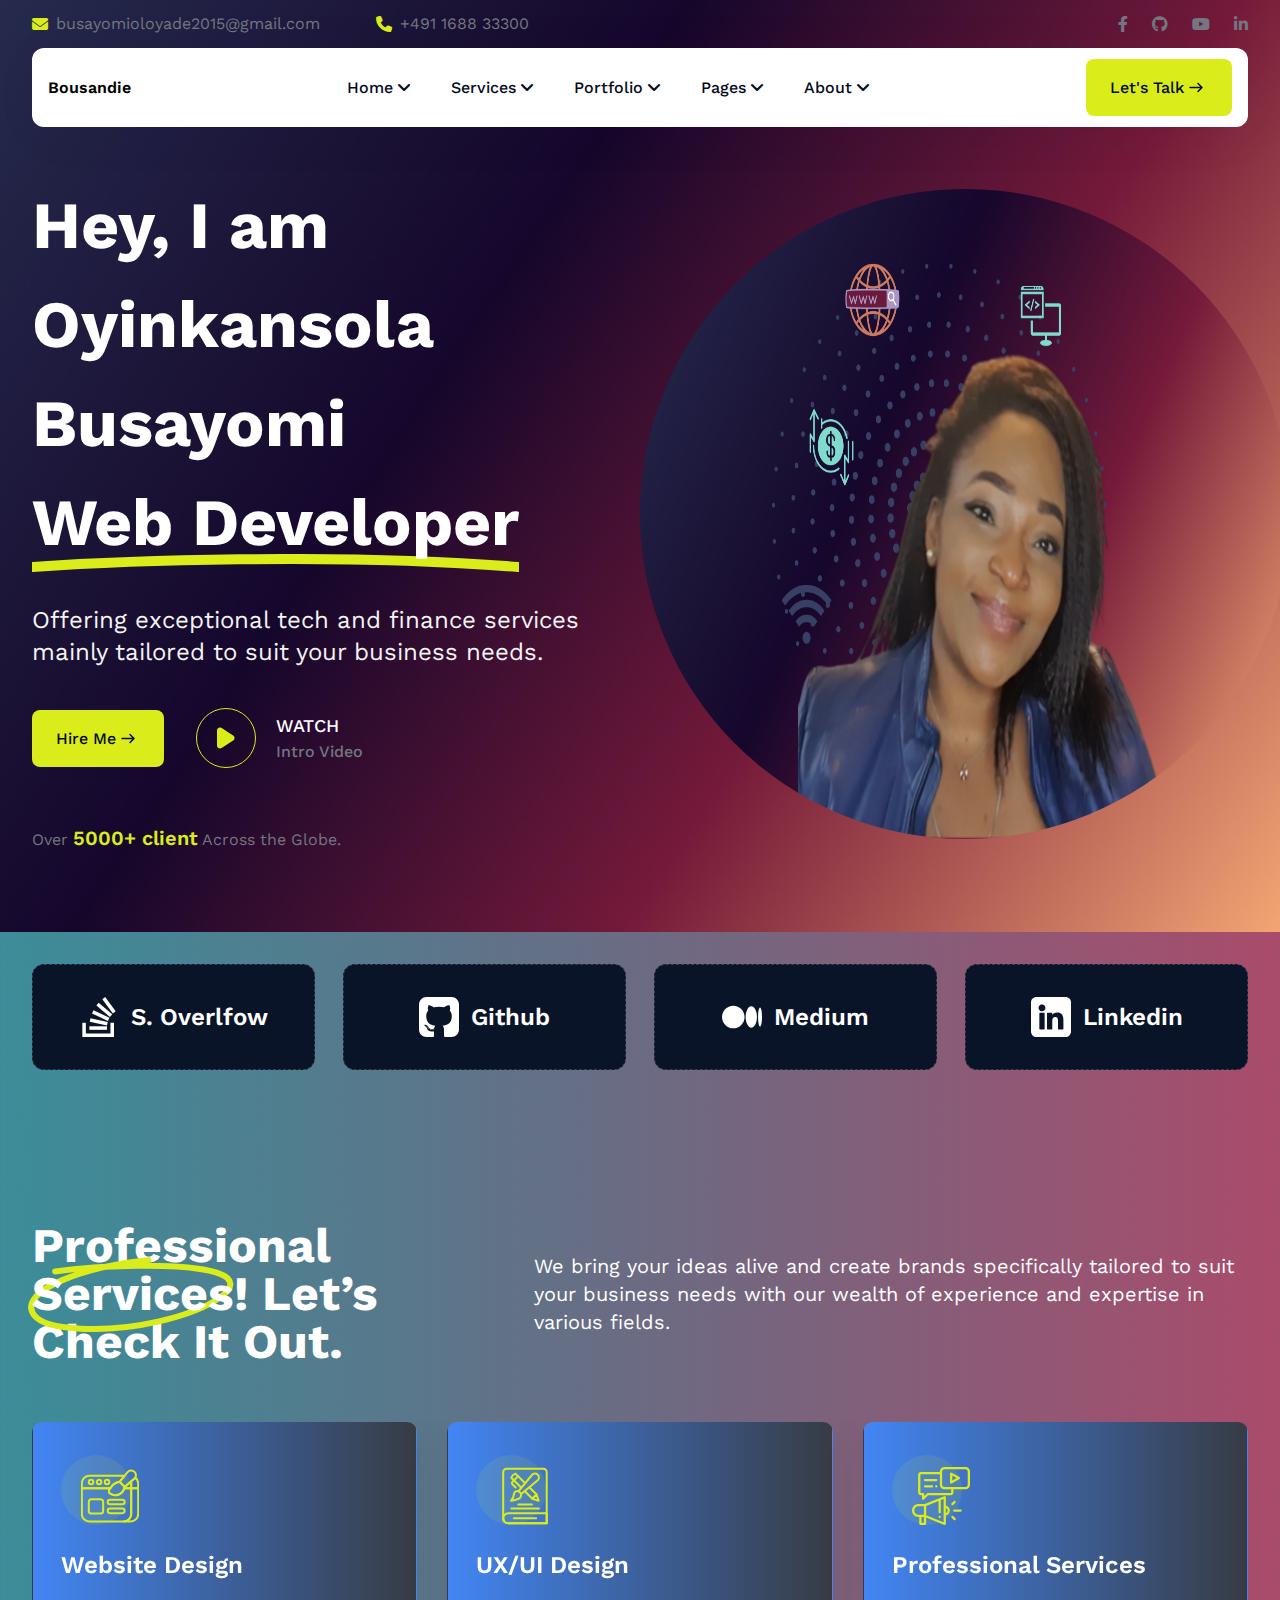
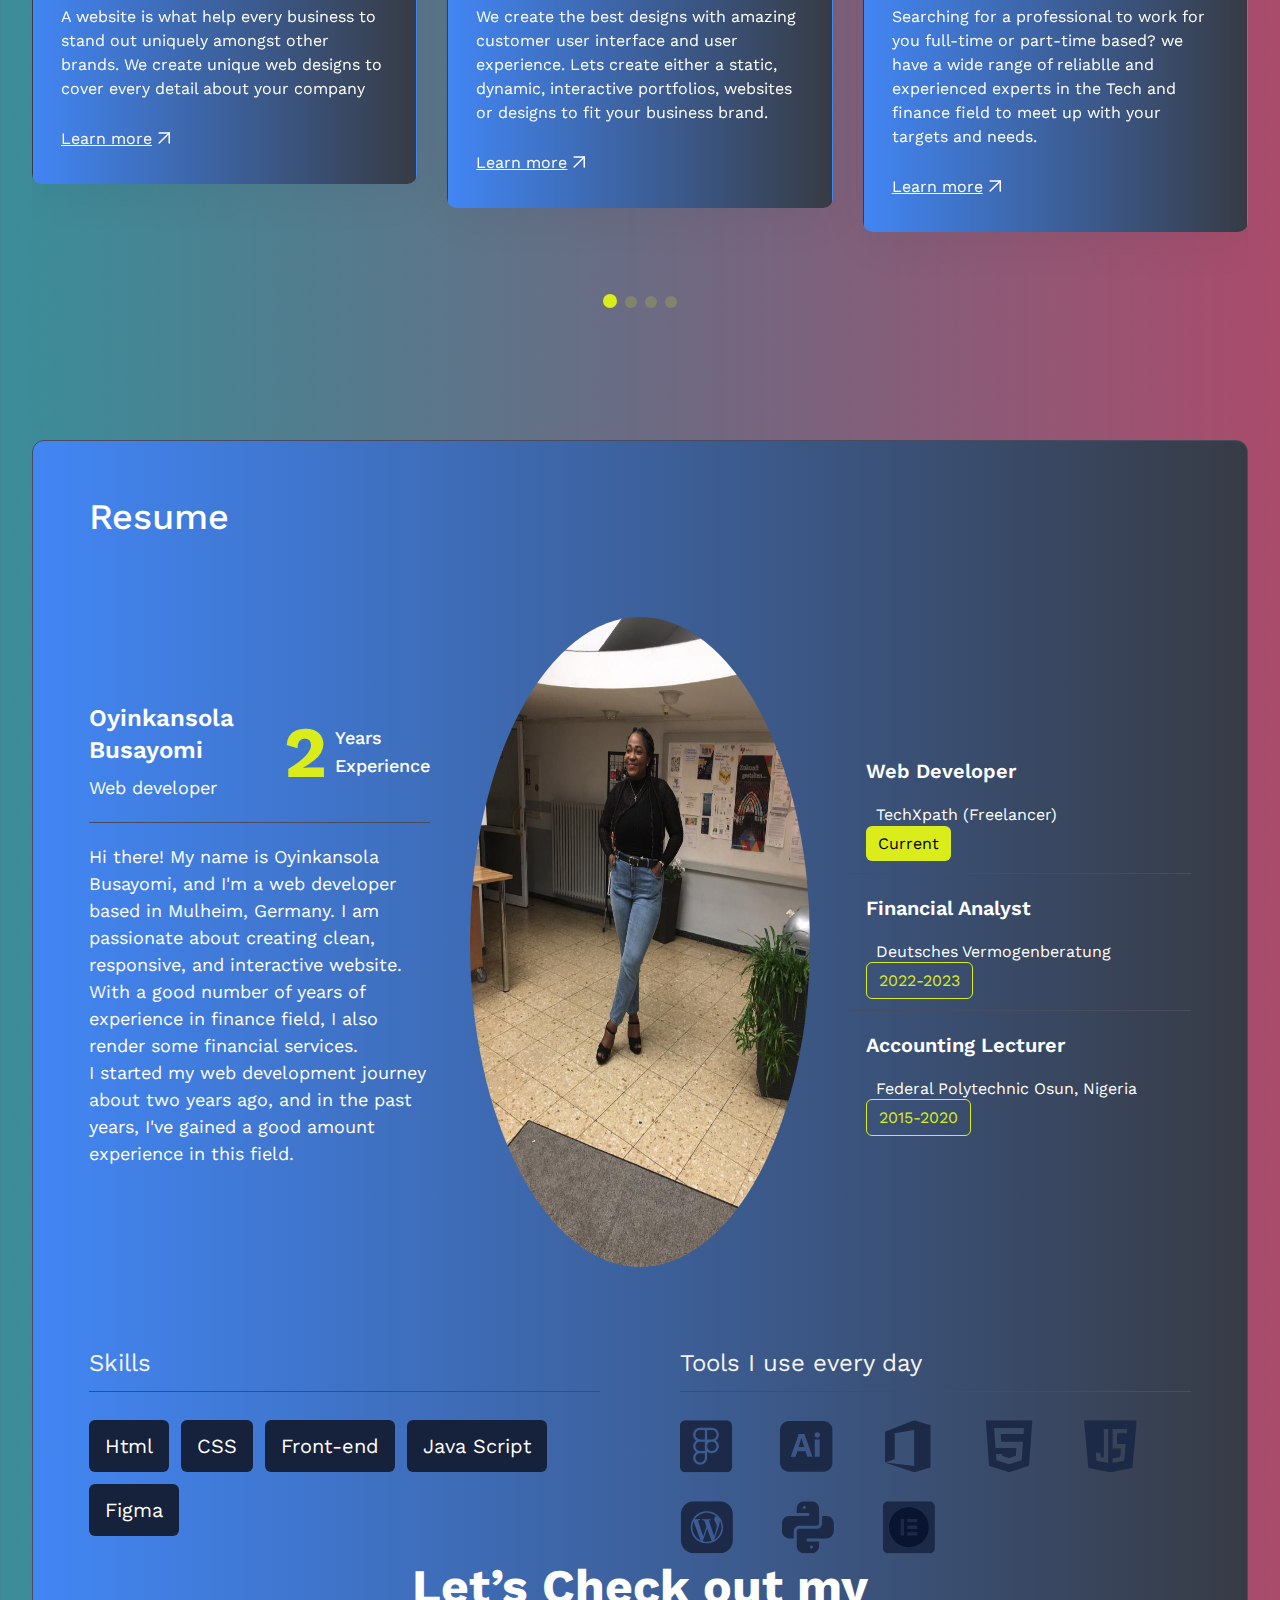
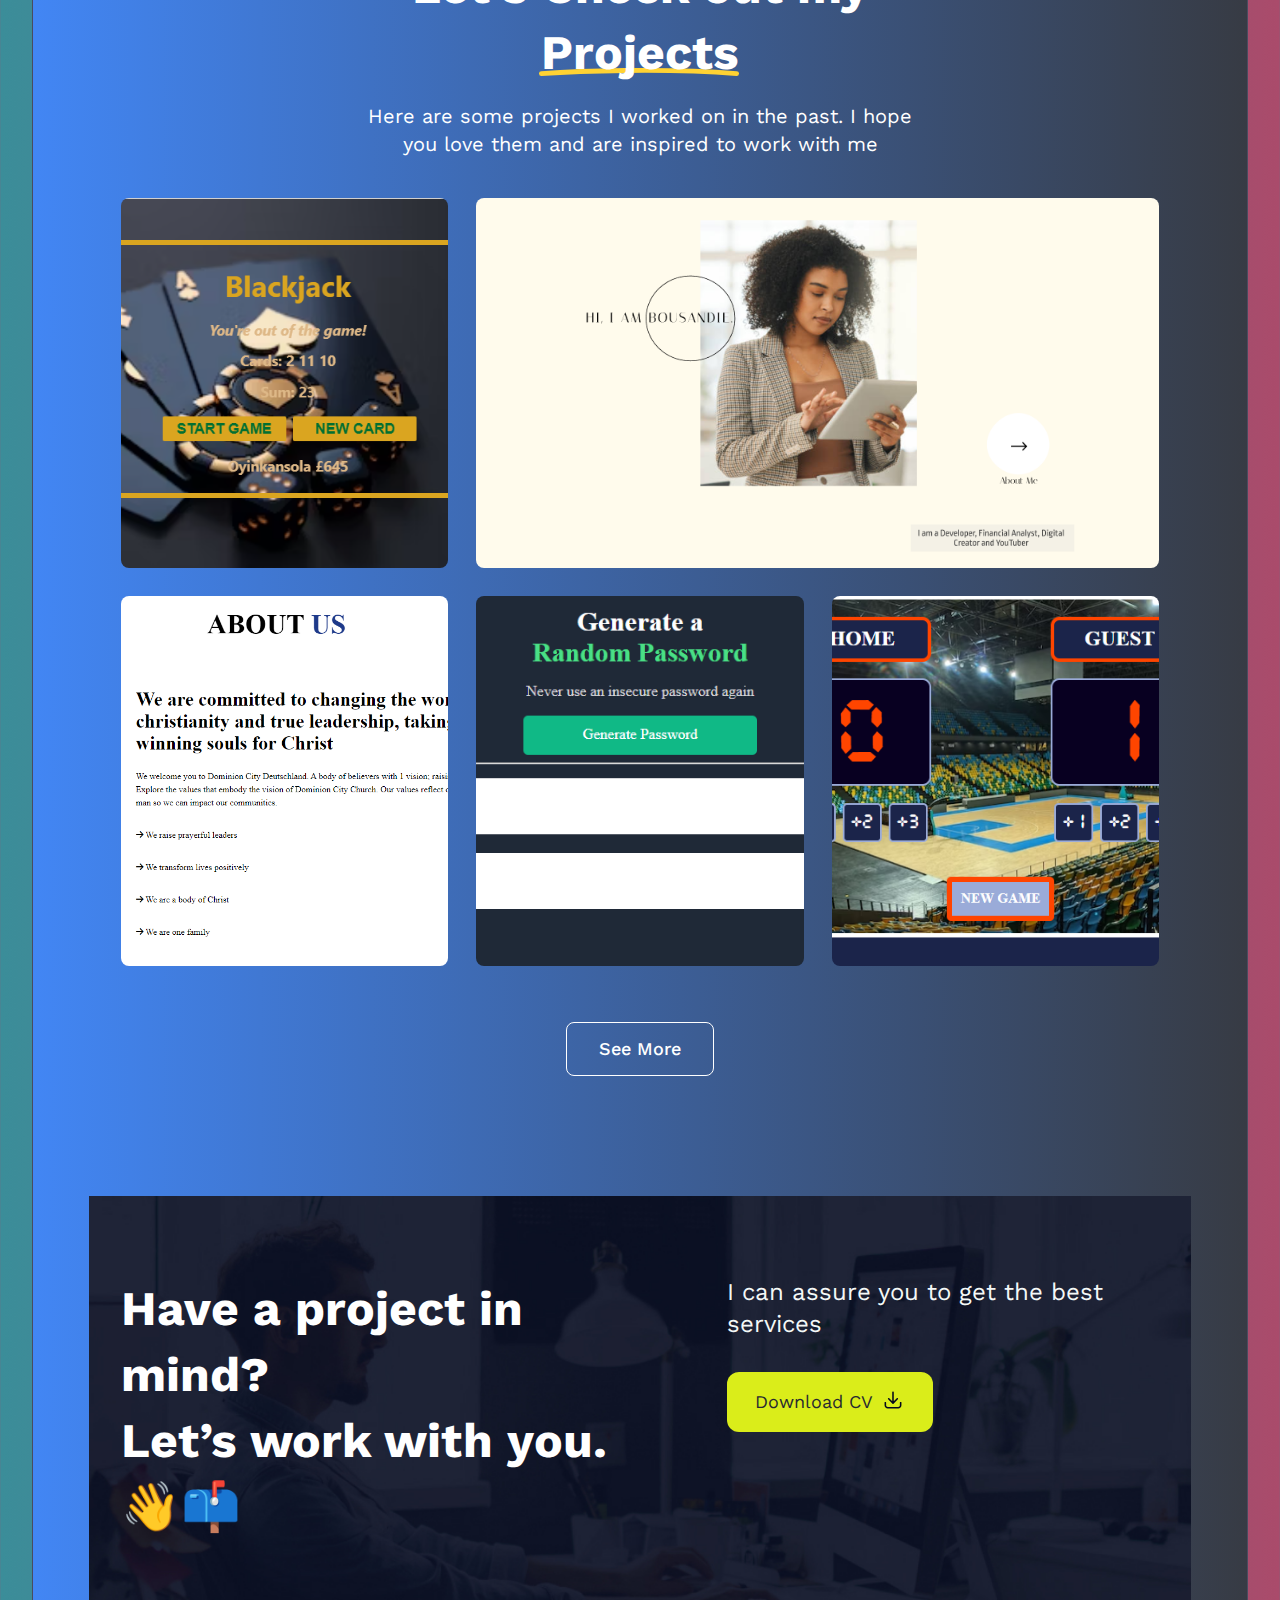
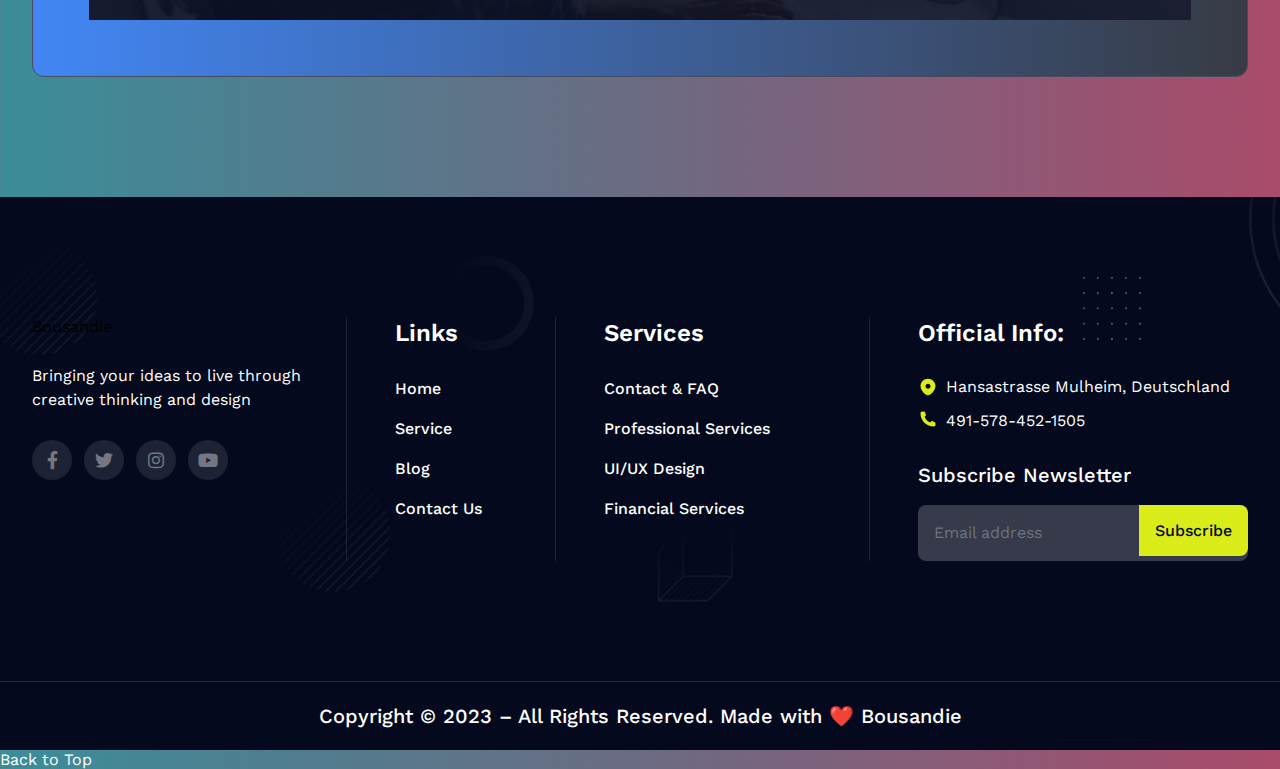
<file: index-dev.html>
<!DOCTYPE html>
<html>
  <head>
    <meta charset="UTF-8" />
    <meta name="viewport" content="width=device-width, initial-scale=1.0" />
    <title>Home Developer - Portfolio</title>
    <!-- Fontawesome -->
    <link href="assets/css/font-awesome-all.min.css" rel="stylesheet" />
    <!-- GLightbox -->
    <link href="assets/css/glightbox.min.css" rel="stylesheet" />
    <!-- Swiper -->
    <link rel="stylesheet" href="assets/css/swiper-bundle.min.css" />
    <!-- Main -->
    <link href="output.css" rel="stylesheet" />
  </head>
  <body class="bg-[#050F25]">
      <!-- Header -->
      <header class="main-header">
        <!-- Header Top -->
        <div class="mx-auto px-4 sm:px-6 lg:max-w-7xl lg:px-8">
          <div class="flex justify-between py-3">
            <div class="grow">
              <div class="flex space-x-0 md:space-x-14">
                <!-- Email -->
                <div class="flex items-center space-x-2">
                  <i class="fa-solid fa-envelope text-new-500"></i>
                  <a
                    href="mailto:busayomioloyade2015@gmail.com"
                    class="text-interface-200 text-base"
                    >busayomioloyade2015@gmail.com</a
                  >
                </div>
                <!-- Phone -->
                <div class="space-x-2 hidden md:flex items-center">
                  <i class="fa-solid fa-phone text-new-500"></i>
                  <a href="tel:+0168833300" class="text-interface-200 text-base"
                    >+491 1688 33300</a
                  >
                </div>
              </div>
            </div>
            <div class="flex items-center space-x-6">
              <a
                href="http://"
                class="group transition-all text-interface-200 hover:text-new-500"
                target="_blank"
                rel="noopener noreferrer"
              >
                <i class="fa-brands fa-facebook-f"></i>
              </a>
              <a
                href="https://github.com/Bousandie"
                class="group transition-all text-interface-200 hover:text-new-500"
                target="_blank"
                rel="noopener noreferrer"
              >
                <i class="fa-brands fa-github"></i>
              </a>
              <a
                href="https://www.youtube.com/channel/UCs5VZsndGFYxsuPaBqAXmFA"
                class="group transition-all text-interface-200 hover:text-new-500"
                target="_blank"
                rel="noopener noreferrer"
              >
                <i class="fa-brands fa-youtube"></i>
              </a>
              <a
                href="https://www.linkedin.com/in/busayomi-oyinkansola-oloyade-07960b1b0/"
                class="group transition-all text-interface-200 hover:text-new-500"
                target="_blank"
                rel="noopener noreferrer"
              >
                <i class="fa-brands fa-linkedin-in"></i>
              </a>
            </div>
          </div>
        </div>
        <!-- Header Menu -->
        <div class="main-menu sticky-header">
          <div class="mx-auto px-4 sm:px-6 lg:max-w-7xl lg:px-8">
            <nav class="nav nav-dev">
              <div class="nav__data">
                <a href="index-dev.html" class="nav__logo">
                  <h4>Bousandie</h4>
                </a>
                <div class="nav__toggle" id="nav-toggle">
                  <i class="fa-solid fa-bars nav__toggle-menu"></i>
                  <i class="fa-solid fa-xmark nav__toggle-close"></i>
                </div>
              </div>
              <div class="nav__menu" id="nav-menu">
                <ul class="nav__list">
                  <!-- Demo-->
                  <li class="dropdown__item">
                    <div class="nav__link dropdown__button">
                      Home<i class="fa-solid fa-angle-down dropdown__arrow"></i>
                    </div>
                    <div class="dropdown__container">
                      <ul class="dropdown__list">
                        <li>
                          <a href="#web-dev" class="dropdown__link">Web Developer</a>
                        </li>
                        <li>
                          <a href="#designer" class="dropdown__link">Designer</a>
                        </li>
                        <li>
                          <a href="#finance" class="dropdown__link">Finanze Advisor</a>
                        </li>
                        <li>
                          <a href="#services" class="dropdown__link">Branding Curator</a>
                        </li>
                        <li>
                          <a href="#services" class="dropdown__link">Digital Curation</a>
                        </li>
                      </ul>
                    </div>
                  </li>
                  <!-- Services-->
                  <li class="dropdown__item">
                    <div class="nav__link dropdown__button">
                      Services<i class="fa-solid fa-angle-down dropdown__arrow"></i>
                    </div>
                    <div class="dropdown__container">
                      <ul class="dropdown__list ">
                        <li>
                          <a href="#services" class="dropdown__link">Services </a>
                        </li>
                        <li>
                          <a href="#web-dev" class="dropdown__link">Web Development</a>
                        </li>
                        <li>
                          <a href="#services" class="dropdown__link">Professional Services</a>
                        </li>
                        <li>
                          <a href="#finance" class="dropdown__link">Financial Advisory Services</a>
                        </li>
                      </ul>
                    </div>
                  </li>
                  <!-- Portfolio-->
                  <li class="dropdown__item">
                    <div class="nav__link dropdown__button">
                      Portfolio<i class="fa-solid fa-angle-down dropdown__arrow"></i>
                    </div>
                    <div class="dropdown__container">
                      <ul class="dropdown__list ">
                        <li>
                          <a href="#portfolio" class="dropdown__link">My Portfolio One</a>
                        </li>
                        <li>
                          <a href="#portfolio" class="dropdown__link">My Portfolio Two</a>
                        </li>
                        <li>
                          <a href="#portfolio" class="dropdown__link">My Portfolio Details</a>
                        </li>
                        <li>
                          <a href="#portfolio" class="dropdown__link">My Portfolio Details Two</a>
                        </li>
                      </ul>
                    </div>
                  </li>
                  
                  <!-- Pages-->
                  <li class="dropdown__item">
                    <div class="nav__link dropdown__button">
                      Pages<i class="fa-solid fa-angle-down dropdown__arrow"></i>
                    </div>
                    <div class="dropdown__container">
                      <ul class="dropdown__list">
                        <li>
                          <a href="team.html" class="dropdown__link">Team</a>
                        </li>
                        <li>
                          <a href="skilled.html" class="dropdown__link">Skilled Professionals</a>
                        </li>
                        <li>
                          <a href="achievement.html" class="dropdown__link">Achivement</a>
                        </li>
                        <li>
                          <a href="gallery.html" class="dropdown__link">Gallery</a>
                        </li>
                        <li>
                          <a href="products.html" class="dropdown__link">Products</a>
                        </li>
                        <li>
                          <a href="product-details-2.html" class="dropdown__link">Products Details</a>
                        </li>
                        <li>
                          <a href="contact-us.html" class="dropdown__link">Contact</a>
                        </li>
                      </ul>
                    </div>
                  </li>
                  <li class="dropdown__item">
                    <div class="nav__link dropdown__button">
                      About<i class="fa-solid fa-angle-down dropdown__arrow"></i>
                    </div>
                    <div class="dropdown__container">
                      <ul class="dropdown__list">
                        <li>
                          <a href="about-developer.html" class="dropdown__link">About One</a>
                        </li>
                        <li>
                          <a href="about-designer.html" class="dropdown__link">About Two</a>
                        </li>
                      </ul>
                    </div>
                  </li>
                
                </ul>
              </div>
              <div class="hidden xl:block">
                <a
                  href="https://www.linkedin.com/in/busayomi-oyinkansola-oloyade-07960b1b0/"
                  class="bg-new-500 text-interface-100 px-6 py-4 font-medium rounded-lg inline-flex justify-center items-center group transition-all hover:bg-new-600"
                >
                  <span>Let's Talk</span>
                  <svg
                  class=" stroke-interface-100 transform translate transition-transform group-hover:translate-x-2"
                    
                    width="24"
                    height="25"
                    viewBox="0 0 24 25"
                    fill="none"
                    xmlns=""
                  >
                    <path
                      d="M14 16.5L18 12.5M18 12.5L14 8.5M18 12.5L6 12.5"
                   
                      stroke-width="1.5"
                      stroke-linecap="round"
                      stroke-linejoin="round"
                    />
                  </svg>
                </a>
              </div>
            </nav>
          </div>
        </div>
      </header>
      <!-- Header End -->

     <!-- Main  -->
    <main>
      
      <!-- Hero Start -->
      <section
        class="pt-44"
        style="
          background: url('bgimg.jpg')
            no-repeat center center/cover;
        "
      >
        <div class="mx-auto px-4 sm:px-6 lg:max-w-7xl lg:px-8">
          <div class="flex flex-col gap-10 lg:flex-row lg:items-center pb-20">
            <!-- Left -->
            <div class="lg:w-1/2">
              <h1 id="web-dev"
                class="text-5xl leading-snug xl:text-[66px] mb-8 xl:leading-normal font-bold text-white"
              >
                Hey, I am <br />
                Oyinkansola Busayomi <br />
                <span
                  class="inline-block"
                  style="
                    background: url('hero-one/wide-line.svg')
                   no-repeat bottom;
                  "
                >
                  Web Developer</span
                >
              </h1>
              <p class="text-2xl text-borderl-500 mb-4">
                Offering exceptional tech and finance services mainly tailored to suit your business needs.
              </p>
              <div class="flex items-center gap-8 mt-10">
                <a
                  href="#"
                  class="bg-new-500 text-interface-100 px-6 py-4 rounded-lg inline-flex justify-center items-center hover:bg-new-600 font-medium transition-all"
                >
                  <span>Hire Me</span>
                  <svg
                    width="24"
                    height="25"
                    viewBox="0 0 24 25"
                    fill="none"
                    xmlns="https://www.linkedin.com/in/busayomi-oyinkansola-oloyade-07960b1b0/"
                  >
                    <path
                      d="M14 16.5L18 12.5M18 12.5L14 8.5M18 12.5L6 12.5"
                      stroke="#04091E"
                      stroke-width="1.5"
                      stroke-linecap="round"
                      stroke-linejoin="round"
                    />
                  </svg>
                </a>
                <a href="https://youtu.be/GRSeQsqXiCM?si=tcWTVQs50xsakIB0" class="flex video-popup items-center gap-5">
                  <span
                    class="w-[60px] pulsing-dev h-[60px] rounded-full grid place-items-center border border-new-500"
                  >
                    <svg
                      width="18"
                      height="22"
                      viewBox="0 0 18 22"
                      fill="none"
                      xmlns="http://www.w3.org/2000/svg"
                    >
                      <path
                        d="M0 18.4719V3.52806C0 1.14774 2.63921 -0.284513 4.63497 1.01273L16.1303 8.48467C17.9503 9.6677 17.9503 12.3323 16.1303 13.5153L4.63496 20.9873C2.63921 22.2845 0 20.8523 0 18.4719Z"
                        fill="#DAED1A"
                      />
                    </svg>
                  </span>
                  <span
                    ><span class="text-white uppercase text-lg font-medium"
                      >WATCH</span
                    >
                    <br />
                    <span class="text-base font-medium text-interface-200"
                      >Intro Video</span
                    ></span
                  >
                </a>
              </div>
              <div class="pt-14">
                <p class="text-base text-interface-200">
                  Over
                  <span class="text-new-500 font-semibold text-xl"
                    >5000+ client</span
                  >
                  Across the Globe.
                </p>
              </div>
            </div>
            <!-- Right -->
            <div class="lg:w-1/2">
              <div> 
                <img src="cimage.png" alt="" />
              </div>
            </div>
          </div>
        </div>
      </section>
      <!-- Hero End -->

      <!-- Social Link -->
      <section class="py-8">
        <div class="mx-auto px-4 sm:px-6 lg:max-w-7xl lg:px-8">
          <div class="grid grid-cols-1 md:grid-cols-2 lg:grid-cols-4 gap-7">
            <div class="group">
              <a
                href="#"
                class="group-hover:bg-new-500 group-hover:border-transparent transition-all flex space-x-3 p-8 rounded-xl border border-dashed bg-[#0A1429] border-[#3A3E4E] items-center justify-center"
              >
                <svg
                  class="group-hover:fill-interface-100 fill-white"
                  width="40"
                  height="40"
                  viewBox="0 0 40 40"
                  fill="none"
                  xmlns="http://www.w3.org/2000/svg"
                >
                  <g clip-path="url(#clip0_537_18847)">
                    <path
                      d="M10.7402 24.731L27.9702 28.391L28.6919 24.9093L11.4619 21.2227L10.7402 24.731Z"
                    />
                    <path
                      d="M10.3584 29.2852H27.9684V32.8302H10.3584V29.2852Z"
                    />
                    <path
                      d="M13 16.385L28.9533 23.9283L30.4317 20.6883L14.47 13.125L13 16.385Z"
                    />
                    <path
                      d="M28.955 23.9294L28.9533 23.9277L28.9517 23.9294H28.955Z"
                      fill="white"
                    />
                    <path
                      d="M3.3335 25.7148V39.9998H34.9868V25.7148H31.4652V36.4282H6.85516V25.7148H3.3335Z"
                    />
                    <path
                      d="M17.4219 8.4375L30.9369 19.8925L33.1802 17.1425L19.6652 5.6875L17.4219 8.4375Z"
                    />
                    <path
                      d="M36.6669 14.3117L26.1635 0L23.3452 2.14333L33.8485 16.455L36.6669 14.3117Z"
                    />
                  </g>
                  <defs>
                    <clipPath id="clip0_537_18847">
                      <rect width="40" height="40" />
                    </clipPath>
                  </defs>
                </svg>
                <span
                  class="text-white transition-all group-hover:text-interface-100 text-2xl font-semibold"
                  >S. Overlfow</span
                >
              </a>
            </div>
            <div class="group">
              <a
                href="#https://github.com/Bousandie"
                class="group-hover:bg-new-500 group-hover:border-transparent transition-all flex space-x-3 p-8 rounded-xl border border-dashed bg-[#0A1429] border-[#3A3E4E] items-center justify-center"
              >
                <svg
                  class="fill-white group-hover:fill-interface-500"
                  width="40"
                  height="40"
                  viewBox="0 0 40 40"
                  fill="none"
                  xmlns="http://www.w3.org/2000/svg"
                >
                  <g clip-path="url(#clip0_537_18858)">
                    <path
                      d="M14.4272 32.1624C14.1491 32.2142 14.0276 32.3447 14.0625 32.5529C14.0971 32.7611 14.2534 32.8307 14.5311 32.7611C14.8092 32.6918 14.9306 32.57 14.8957 32.3965C14.8612 32.2057 14.705 32.1275 14.4272 32.1624Z"
                    />
                    <path
                      d="M12.943 32.3703C12.6652 32.3703 12.5264 32.4652 12.5264 32.6566C12.5264 32.8823 12.674 32.9775 12.969 32.9428C13.2469 32.9428 13.3859 32.8473 13.3859 32.6566C13.3859 32.4312 13.2382 32.3353 12.943 32.3703Z"
                    />
                    <path
                      d="M10.9119 32.2921C10.8425 32.4831 10.9555 32.613 11.2504 32.6828C11.5108 32.7865 11.6758 32.7346 11.7451 32.5265C11.7973 32.3358 11.6843 32.1972 11.4066 32.1098C11.1461 32.0406 10.9813 32.1005 10.9119 32.2921Z"
                    />
                    <path
                      d="M37.7994 2.20032C36.3323 0.733532 34.5663 0 32.4999 0H7.49995C5.43417 0 3.66748 0.733532 2.20032 2.20032C0.733532 3.66738 0 5.43408 0 7.49995V32.5002C0 34.5662 0.733532 36.3327 2.20032 37.7995C3.66738 39.2666 5.43417 40.0001 7.49995 40.0001H13.3333C13.7149 40.0001 14.0016 39.987 14.1925 39.9614C14.3833 39.9351 14.5741 39.8222 14.7652 39.6224C14.9564 39.4229 15.0516 39.132 15.0516 38.7502C15.0516 38.6984 15.0471 38.1075 15.0385 36.9791C15.0296 35.8504 15.0254 34.9564 15.0254 34.2966L14.4264 34.4008C14.0445 34.4701 13.5627 34.5007 12.981 34.4919C12.3996 34.4832 11.7962 34.4226 11.1713 34.3097C10.546 34.1967 9.96461 33.9364 9.42636 33.5287C8.88839 33.1204 8.50649 32.5867 8.28073 31.9271L8.02023 31.3278C7.84665 30.9289 7.57338 30.486 7.20005 30.0003C6.82671 29.5139 6.44919 29.184 6.06728 29.0104L5.88494 28.8802C5.76354 28.7934 5.65071 28.6888 5.54645 28.5674C5.44238 28.4456 5.3643 28.324 5.31222 28.2028C5.26014 28.0811 5.30337 27.9812 5.44238 27.9028C5.58139 27.8249 5.83286 27.7862 6.19762 27.7862L6.71826 27.8642C7.0656 27.9335 7.49503 28.1416 8.00746 28.4891C8.51953 28.8362 8.94047 29.2875 9.27039 29.8429C9.6699 30.5549 10.1512 31.0971 10.7157 31.4704C11.2798 31.8441 11.8485 32.0308 12.4213 32.0308C12.9941 32.0308 13.4889 31.9873 13.9057 31.9009C14.3221 31.8139 14.7128 31.6833 15.0775 31.5098C15.2338 30.3467 15.6592 29.4521 16.3534 28.8272C15.3639 28.7229 14.4743 28.5669 13.6841 28.3584C12.8944 28.1498 12.0783 27.8115 11.2364 27.3426C10.3941 26.8738 9.69544 26.2926 9.13987 25.5977C8.58438 24.9029 8.1285 23.9915 7.77286 22.8633C7.41704 21.7346 7.23909 20.4323 7.23909 18.9568C7.23909 16.8563 7.9251 15.0678 9.29657 13.5922C8.65407 12.0124 8.71472 10.2418 9.47872 8.27982C9.98221 8.12348 10.7289 8.24078 11.7184 8.63145C12.708 9.02238 13.4326 9.35668 13.8929 9.63406C14.3531 9.91152 14.7219 10.1461 14.9997 10.3373C16.6146 9.88589 18.2812 9.66023 19.9998 9.66023C21.7184 9.66023 23.3852 9.88589 25.0002 10.3373L25.9897 9.71232C26.6671 9.29547 27.4656 8.91357 28.3858 8.5665C29.306 8.21935 30.0089 8.12376 30.4953 8.2801C31.2762 10.2421 31.3461 12.0127 30.7032 13.5924C32.0746 15.0681 32.7608 16.8565 32.7608 18.9571C32.7608 20.4329 32.5829 21.7395 32.227 22.8764C31.8715 24.0135 31.4117 24.9253 30.847 25.611C30.2829 26.2969 29.5797 26.8737 28.7378 27.3428C27.8957 27.8114 27.0797 28.1503 26.2897 28.3582C25.4997 28.5667 24.6101 28.7234 23.6205 28.8276C24.5227 29.6086 24.974 30.8409 24.974 32.5252V38.7494C24.974 39.0446 25.0171 39.2832 25.1039 39.4655C25.1913 39.6477 25.3299 39.7732 25.5208 39.8432C25.7126 39.9125 25.881 39.9559 26.029 39.9731C26.1769 39.9905 26.3892 39.9993 26.667 39.9993H32.5003C34.5661 39.9993 36.3329 39.2657 37.7993 37.7987C39.2664 36.3316 39.9999 34.5648 39.9999 32.499V7.49995C39.9997 5.43408 39.2662 3.66711 37.7994 2.20032Z"
                    />
                    <path
                      d="M7.91658 29.1155C7.79517 29.202 7.8125 29.3409 7.96875 29.5319C8.1426 29.7054 8.28134 29.7315 8.38559 29.6099C8.507 29.5234 8.48967 29.3845 8.33315 29.1931C8.15966 29.0371 8.02083 29.011 7.91658 29.1155Z"
                    />
                    <path
                      d="M7.05753 28.4626C7.00554 28.5844 7.06629 28.6886 7.23987 28.7751C7.3786 28.8622 7.4918 28.8451 7.57836 28.7233C7.63035 28.6015 7.5696 28.4973 7.39602 28.4102C7.22244 28.358 7.10961 28.3755 7.05753 28.4626Z"
                    />
                    <path
                      d="M8.72426 30.1304C8.56783 30.2169 8.56783 30.3736 8.72426 30.599C8.8805 30.825 9.02781 30.8856 9.16691 30.7812C9.32325 30.6596 9.32325 30.4946 9.16691 30.2862C9.02818 30.0611 8.8805 30.0084 8.72426 30.1304Z"
                    />
                    <path
                      d="M9.63557 31.3014C9.47923 31.4406 9.51371 31.6049 9.73973 31.7965C9.94779 32.0044 10.1215 32.0306 10.2604 31.8739C10.3994 31.7354 10.3646 31.5706 10.1562 31.3796C9.94815 31.1716 9.77448 31.1453 9.63557 31.3014Z"
                    />
                  </g>
                  <defs>
                    <clipPath id="clip0_537_18858">
                      <rect width="40" height="40" />
                    </clipPath>
                  </defs>
                </svg>

                <span
                  class="text-white transition-all group-hover:text-interface-100 text-2xl font-semibold"
                  >Github</span
                >
              </a>
            </div>
            <div class="group">
              <a
                href="#"
                class="group-hover:bg-new-500 group-hover:border-transparent transition-all flex space-x-3 p-8 rounded-xl border border-dashed bg-[#0A1429] border-[#3A3E4E] items-center justify-center"
              >
                <svg
                  class="fill-white group-hover:fill-interface-100"
                  width="40"
                  height="40"
                  viewBox="0 0 40 40"
                  fill="none"
                  xmlns="http://www.w3.org/2000/svg"
                >
                  <path
                    d="M22.5622 19.9991C22.5622 26.2723 17.5115 31.3577 11.2811 31.3577C5.0507 31.3577 0 26.2723 0 19.9991C0 13.726 5.0507 8.64062 11.2811 8.64062C17.5114 8.64062 22.5622 13.726 22.5622 19.9991Z"
                  />
                  <path
                    d="M34.9378 19.9987C34.9378 25.9038 32.4124 30.6907 29.2973 30.6907C26.1821 30.6907 23.6567 25.9038 23.6567 19.9987C23.6567 14.0936 26.1821 9.30664 29.2973 9.30664C32.4125 9.30664 34.9378 14.0936 34.9378 19.9987Z"
                  />
                  <path
                    d="M39.9998 19.9995C39.9998 25.2902 39.1116 29.5791 38.016 29.5791C36.9203 29.5791 36.0322 25.2902 36.0322 19.9995C36.0322 14.7088 36.9203 10.4199 38.016 10.4199C39.1116 10.4199 39.9998 14.7088 39.9998 19.9995Z"
                  />
                </svg>
                <span
                  class="text-white transition-all group-hover:text-interface-100 text-2xl font-semibold"
                  >Medium</span
                >
              </a>
            </div>
            <div class="group">
              <a
                href="#https://www.linkedin.com/in/busayomi-oyinkansola-oloyade-07960b1b0/"
                class="group-hover:bg-new-500 group-hover:border-transparent transition-all flex space-x-3 p-8 rounded-xl border border-dashed bg-[#0A1429] border-[#3A3E4E] items-center justify-center"
              >
                <svg
                  class="fill-white group-hover:fill-interface-100"
                  width="40"
                  height="40"
                  viewBox="0 0 40 40"
                  fill="none"
                  xmlns="http://www.w3.org/2000/svg"
                >
                  <g clip-path="url(#clip0_537_18883)">
                    <path
                      d="M34.5455 0H5.45455C4.00791 0 2.62053 0.574674 1.5976 1.5976C0.574674 2.62053 0 4.00791 0 5.45455L0 34.5455C0 35.9921 0.574674 37.3795 1.5976 38.4024C2.62053 39.4253 4.00791 40 5.45455 40H34.5455C35.9921 40 37.3795 39.4253 38.4024 38.4024C39.4253 37.3795 40 35.9921 40 34.5455V5.45455C40 4.00791 39.4253 2.62053 38.4024 1.5976C37.3795 0.574674 35.9921 0 34.5455 0ZM13.6364 31.6545C13.6367 31.7655 13.6151 31.8754 13.5728 31.9779C13.5306 32.0805 13.4685 32.1737 13.3902 32.2522C13.3119 32.3308 13.2188 32.3931 13.1164 32.4356C13.0139 32.4781 12.9041 32.5 12.7932 32.5H9.2C9.08889 32.5003 8.97882 32.4786 8.8761 32.4363C8.77339 32.3939 8.68007 32.3316 8.6015 32.253C8.52294 32.1745 8.46067 32.0812 8.41829 31.9784C8.37591 31.8757 8.35425 31.7657 8.35455 31.6545V16.5909C8.35455 16.3667 8.44362 16.1516 8.60217 15.9931C8.76073 15.8345 8.97577 15.7455 9.2 15.7455H12.7932C13.017 15.7461 13.2315 15.8354 13.3895 15.9939C13.5476 16.1524 13.6364 16.3671 13.6364 16.5909V31.6545ZM10.9955 14.3182C10.3212 14.3182 9.66209 14.1182 9.10147 13.7436C8.54084 13.3691 8.10389 12.8366 7.84587 12.2137C7.58784 11.5908 7.52033 10.9053 7.65187 10.244C7.78341 9.58271 8.10809 8.97527 8.58486 8.4985C9.06163 8.02173 9.66908 7.69705 10.3304 7.5655C10.9917 7.43396 11.6771 7.50148 12.3001 7.7595C12.923 8.01753 13.4554 8.45448 13.83 9.0151C14.2046 9.57572 14.4045 10.2348 14.4045 10.9091C14.4045 11.8132 14.0454 12.6804 13.406 13.3197C12.7667 13.959 11.8996 14.3182 10.9955 14.3182ZM32.4182 31.7136C32.4185 31.8158 32.3986 31.917 32.3596 32.0114C32.3207 32.1059 32.2634 32.1917 32.1912 32.2639C32.119 32.3362 32.0332 32.3934 31.9387 32.4324C31.8443 32.4713 31.7431 32.4912 31.6409 32.4909H27.7773C27.6751 32.4912 27.5739 32.4713 27.4795 32.4324C27.385 32.3934 27.2992 32.3362 27.227 32.2639C27.1548 32.1917 27.0975 32.1059 27.0586 32.0114C27.0196 31.917 26.9997 31.8158 27 31.7136V24.6568C27 23.6023 27.3091 20.0386 24.2432 20.0386C21.8682 20.0386 21.3841 22.4773 21.2886 23.5727V31.7227C21.2887 31.9269 21.2083 32.1229 21.065 32.2684C20.9217 32.4138 20.7269 32.497 20.5227 32.5H16.7909C16.6889 32.5 16.588 32.4799 16.4938 32.4408C16.3996 32.4017 16.3141 32.3444 16.2421 32.2722C16.1701 32.2 16.1131 32.1143 16.0742 32.02C16.0354 31.9257 16.0156 31.8247 16.0159 31.7227V16.525C16.0156 16.423 16.0354 16.322 16.0742 16.2277C16.1131 16.1334 16.1701 16.0477 16.2421 15.9755C16.3141 15.9033 16.3996 15.846 16.4938 15.8069C16.588 15.7678 16.6889 15.7477 16.7909 15.7477H20.5227C20.7289 15.7477 20.9266 15.8296 21.0723 15.9754C21.2181 16.1212 21.3 16.3189 21.3 16.525V17.8386C22.1818 16.5136 23.4886 15.4955 26.2773 15.4955C32.4545 15.4955 32.4136 21.2636 32.4136 24.4318L32.4182 31.7136Z"
                    />
                  </g>
                  <defs>
                    <clipPath id="clip0_537_18883">
                      <rect width="40" height="40" />
                    </clipPath>
                  </defs>
                </svg>

                <span
                  class="text-white transition-all group-hover:text-interface-100 text-2xl font-semibold"
                  >Linkedin</span
                >
              </a>
            </div>
          </div>
        </div>
      </section>
      <!-- Social Link End -->

      <!-- Services -->
      <section class="py-120">
        <div class="mx-auto px-4 sm:px-6 lg:max-w-7xl lg:px-8">
          <div
            class="grid grid-cols-1 lg:grid-cols-2 xl:grid-cols-5 gap-5 xl:gap-10 lg:gap-16 place-items-center mb-14"
          >
            <div class="xl:col-span-2">
              <h2 id="designer" class="text-white font-bold lg:text-5xl text-4xl capitalize leading-snug">
                Professional
                <span class="relative">
                  <span class="relative z-20">Services!</span>
                  <svg
                    class="absolute  -left-1 z-0 -top-2 hidden md:block"
                    width="206"
                    height="75"
                    viewBox="0 0 206 75"
                    fill="none"
                    xmlns="http://www.w3.org/2000/svg"
                  >
                    <path
                      d="M27.1282 14.4113C66.5337 9.03391 151.827 4.45371 187.897 15.4254C226.745 27.2424 180.759 53.1141 129.951 64.6499C77.3856 76.585 18.356 73.496 6.50757 58.6571C-13.495 33.6061 61.3156 8.13765 120.395 3.11796"
                      stroke="#DAED1A"
                      stroke-width="6"
                      stroke-linecap="round"
                    />
                  </svg>
                  Let’s check it out.
                </span>
              </h2>
            </div>
            <div class="xl:col-span-3">
              <p class="text-white text-xl">
                We bring your ideas alive and create brands specifically
                tailored to suit your business needs with our wealth of experience
                and expertise in various fields.
              </p>
            </div>
          </div>
          <div class="swiper devServiceSlider">
            <div class="swiper-wrapper pb-10 lg:pb-16">
              <article class="swiper-slide">
                <div
                  class="relative transition duration-200 cursor-pointer border border-transparent hover:border-new-500 bg-interface-600 px-7 py-8 group shadow-customThree rounded-custom"
                >
                  <div
                    class="w-[70px] h-[70px] rounded-full bg-new-500 group-hover:bg-opacity-10 bg-opacity-10 pl-5 pt-3 mb-6"
                  >
                    <svg
                      class="stroke-new-500"
                      width="58"
                      height="58"
                      viewBox="0 0 58 58"
                      fill="none"
                      xmlns="http://www.w3.org/2000/svg"
                    >
                      <g clip-path="url(#clip0_123_2937)">
                        <path
                          d="M53.5613 4.88276C51.5972 2.91869 48.3713 3.06301 46.5905 5.19462L38.5469 14.8224L43.6218 19.8973L53.2496 11.8536C55.3809 10.0727 55.5252 6.84671 53.5613 4.88276Z"
                          stroke-width="2"
                          stroke-miterlimit="10"
                          stroke-linecap="round"
                          stroke-linejoin="round"
                        />
                        <path
                          d="M57.1515 21.3477V46.9823C57.1515 51.136 53.7846 54.5041 49.6309 54.5041H42.6758C46.8295 54.5041 50.1964 51.136 50.1964 46.9823V21.3477H57.1515Z"
                          stroke-width="2"
                          stroke-miterlimit="10"
                          stroke-linecap="round"
                          stroke-linejoin="round"
                        />
                        <path
                          d="M10.0598 17.3598C11.3095 17.3598 12.3227 16.3467 12.3227 15.0969C12.3227 13.8471 11.3095 12.834 10.0598 12.834C8.81001 12.834 7.79688 13.8471 7.79688 15.0969C7.79688 16.3467 8.81001 17.3598 10.0598 17.3598Z"
                          stroke-width="2"
                          stroke-miterlimit="10"
                          stroke-linecap="round"
                          stroke-linejoin="round"
                        />
                        <path
                          d="M18.052 17.3598C19.3017 17.3598 20.3149 16.3467 20.3149 15.0969C20.3149 13.8471 19.3017 12.834 18.052 12.834C16.8022 12.834 15.7891 13.8471 15.7891 15.0969C15.7891 16.3467 16.8022 17.3598 18.052 17.3598Z"
                          stroke-width="2"
                          stroke-miterlimit="10"
                          stroke-linecap="round"
                          stroke-linejoin="round"
                        />
                        <path
                          d="M26.0442 17.3598C27.2939 17.3598 28.3071 16.3467 28.3071 15.0969C28.3071 13.8471 27.2939 12.834 26.0442 12.834C24.7944 12.834 23.7812 13.8471 23.7812 15.0969C23.7812 16.3467 24.7944 17.3598 26.0442 17.3598Z"
                          stroke-width="2"
                          stroke-miterlimit="10"
                          stroke-linecap="round"
                          stroke-linejoin="round"
                        />
                        <path
                          d="M38.547 14.8223L43.5002 8.89365C43.229 8.86408 42.9539 8.84766 42.6747 8.84766H8.37137C4.21769 8.84766 0.849609 12.2146 0.849609 16.3694V21.3474H29.2728C31.0918 19.1368 31.5654 16.2453 38.547 14.8223Z"
                          stroke-width="2"
                          stroke-miterlimit="10"
                          stroke-linecap="round"
                          stroke-linejoin="round"
                        />
                        <path
                          d="M43.6229 19.8964C43.5223 20.4003 43.3941 20.8834 43.2422 21.3466H50.1964V16.3686C50.1964 15.7535 50.1209 15.1562 49.9816 14.584L43.6229 19.8964Z"
                          stroke-width="2"
                          stroke-miterlimit="10"
                          stroke-linecap="round"
                          stroke-linejoin="round"
                        />
                        <path
                          d="M54.3544 10.5176C54.0802 11.0121 53.7118 11.4664 53.2495 11.8526L49.9805 14.5838C50.1197 15.1561 50.1952 15.7533 50.1952 16.3684V21.3465H57.1503V16.3684C57.1503 14.0044 56.0593 11.8964 54.3544 10.5176Z"
                          stroke-width="2"
                          stroke-miterlimit="10"
                          stroke-linecap="round"
                          stroke-linejoin="round"
                        />
                        <path
                          d="M43.241 21.3477C41.2519 27.413 35.055 29.9169 29.538 26.8586C27.7016 25.8405 27.3455 23.3383 28.8237 21.847C28.9839 21.6853 29.1323 21.5185 29.2728 21.3477H0.849609V46.9823C0.849609 51.136 4.21769 54.5041 8.37137 54.5041H42.6747C46.8284 54.5041 50.1954 51.136 50.1954 46.9823V21.3477H43.241Z"
                          stroke-width="2"
                          stroke-miterlimit="10"
                          stroke-linecap="round"
                          stroke-linejoin="round"
                        />
                        <path
                          d="M38.5475 14.8223C31.0265 16.3552 31.0585 19.5924 28.8243 21.8466C27.3462 23.338 27.7021 25.8401 29.5385 26.8582C35.4768 30.1501 42.2039 26.9986 43.6223 19.8972L38.5475 14.8223Z"
                          stroke-width="2"
                          stroke-miterlimit="10"
                          stroke-linecap="round"
                          stroke-linejoin="round"
                        />
                        <path
                          d="M19.2668 32.2168H10.7042C9.09859 32.2168 7.79688 33.5185 7.79688 35.1242V43.6868C7.79688 45.2924 9.09859 46.5941 10.7042 46.5941H19.2668C20.8725 46.5941 22.1742 45.2924 22.1742 43.6868V35.1242C22.1742 33.5185 20.8725 32.2168 19.2668 32.2168Z"
                          stroke-width="2"
                          stroke-miterlimit="10"
                          stroke-linecap="round"
                          stroke-linejoin="round"
                        />
                        <path
                          d="M41.2974 32.6719H29.0196C27.7359 32.6719 26.6953 33.7125 26.6953 34.9962C26.6953 36.2799 27.7359 37.3205 29.0196 37.3205H41.2975C42.5812 37.3205 43.6218 36.2799 43.6218 34.9962C43.6218 33.7125 42.5811 32.6719 41.2974 32.6719Z"
                          stroke-width="2"
                          stroke-miterlimit="10"
                          stroke-linecap="round"
                          stroke-linejoin="round"
                        />
                        <path
                          d="M41.2974 41.4902H29.0196C27.7359 41.4902 26.6953 42.5308 26.6953 43.8145C26.6953 45.0982 27.7359 46.1388 29.0196 46.1388H41.2975C42.5812 46.1388 43.6218 45.0982 43.6218 43.8145C43.6218 42.5309 42.5811 41.4902 41.2974 41.4902Z"
                          stroke-width="2"
                          stroke-miterlimit="10"
                          stroke-linecap="round"
                          stroke-linejoin="round"
                        />
                      </g>
                      <defs>
                        <clipPath id="clip0_123_2937">
                          <rect width="58" height="58" fill="white" />
                        </clipPath>
                      </defs>
                    </svg>
                  </div>
                  <h3 id="finance" class="mb-6 font-semibold text-2xl text-white">
                    Website Design 
                  </h3>
                  <p class="pb-6 text-white text-base">
                    A website is what help every business to stand out uniquely amongst other brands.
                    We create unique web designs to cover every detail about your company
                  </p>
                  <a
                    href=""
                    class="underline flex relative group-hover:text-new-500 z-10 items-center text-white"
                  >
                    <span>Learn more</span>
                    <svg
                      class="stroke-white group-hover:stroke-new-500"
                      width="25"
                      height="26"
                      viewBox="0 0 25 26"
                      fill="none"
                      xmlns="http://www.w3.org/2000/svg"
                    >
                      <path
                        d="M7.10156 18.0748L17.2491 7.92383"
                        stroke-width="1.5"
                        stroke-linecap="round"
                        stroke-linejoin="round"
                      />
                      <path
                        d="M7.10156 7.92383H17.2491V18.0748"
                        stroke-width="1.5"
                        stroke-linecap="round"
                        stroke-linejoin="round"
                      />
                    </svg>
                  </a>
                  <img
                    src="assets/images/bg/services-circle.png"
                    class="absolute top-5 -right-12 opacity-0 group-hover:opacity-100 transition-opacity"
                    alt=""
                  />
                </div>
              </article>
              <article class="swiper-slide">
                <div
                  class="relative transition duration-200 cursor-pointer border border-transparent hover:border-new-500 bg-interface-600 px-7 py-8 group shadow-customThree rounded-custom"
                >
                  <div
                    class="w-[70px] h-[70px] rounded-full bg-new-500 group-hover:bg-opacity-10 bg-opacity-10 pl-5 pt-3 mb-6"
                  >
                    <svg
                      class="stroke-new-500"
                      width="58"
                      height="58"
                      viewBox="0 0 58 58"
                      fill="none"
                      xmlns="http://www.w3.org/2000/svg"
                    >
                      <path
                        d="M50.7949 56.2427H12.2161C9.49188 56.2427 7.20703 54.0457 7.20703 51.2336V5.27296C7.20703 3.33963 8.78885 1.75781 10.7222 1.75781H47.1919C49.1252 1.75781 50.707 3.33963 50.707 5.27296V56.2427H50.7949Z"
                        stroke-width="2"
                        stroke-miterlimit="10"
                        stroke-linecap="round"
                        stroke-linejoin="round"
                      />
                      <path
                        d="M7.20703 51.2337C7.20703 53.9579 9.404 56.2428 12.2161 56.2428H50.707V46.2246H12.2161C9.49188 46.2246 7.20703 48.5095 7.20703 51.2337Z"
                        stroke-width="2"
                        stroke-miterlimit="10"
                        stroke-linecap="round"
                        stroke-linejoin="round"
                      />
                      <path
                        d="M17.8398 51.2344H40.1611"
                        stroke-width="2"
                        stroke-miterlimit="10"
                        stroke-linecap="round"
                        stroke-linejoin="round"
                      />
                      <path
                        d="M22.4102 24.342L35.9435 7.99654C37.4374 6.23896 40.0738 6.0632 41.7435 7.7329C43.3253 9.31472 43.2374 11.7753 41.7435 13.2693C41.6556 13.3571 24.8708 27.242 24.8708 27.242"
                        stroke-width="2"
                        stroke-miterlimit="10"
                        stroke-linecap="round"
                        stroke-linejoin="round"
                      />
                      <path
                        d="M23.7293 31.1089C21.796 32.6907 15.1172 33.7453 15.1172 33.7453C15.1172 33.7453 17.6657 30.5816 18.1051 26.5392C18.3687 24.4301 21.6202 23.0241 23.7293 25.1332C25.399 26.8029 25.5748 29.615 23.7293 31.1089Z"
                        stroke-width="2"
                        stroke-miterlimit="10"
                        stroke-linecap="round"
                        stroke-linejoin="round"
                      />
                      <path
                        d="M40.6029 27.5059L36.3848 31.8119L42.6242 33.7453L40.6029 27.5059Z"
                        stroke-width="2"
                        stroke-miterlimit="10"
                        stroke-linecap="round"
                        stroke-linejoin="round"
                      />
                      <path
                        d="M28.6504 24.0776L36.3837 31.811L40.6019 27.5049L33.5716 20.4746"
                        stroke-width="2"
                        stroke-miterlimit="10"
                        stroke-linecap="round"
                        stroke-linejoin="round"
                      />
                      <path
                        d="M29.1778 16.1686L19.5112 6.58984C17.3142 7.29287 15.996 8.69893 15.293 10.808L25.3112 20.7383"
                        stroke-width="2"
                        stroke-miterlimit="10"
                        stroke-linecap="round"
                        stroke-linejoin="round"
                      />
                      <path
                        d="M22.1476 9.13867L17.9294 13.3569L16.4355 14.8508C15.7324 15.5538 15.7324 16.6084 16.4355 17.3114L19.5991 20.475"
                        stroke-width="2"
                        stroke-miterlimit="10"
                        stroke-linecap="round"
                        stroke-linejoin="round"
                      />
                      <path
                        d="M22.3242 37.4355H35.9454"
                        stroke-width="2"
                        stroke-miterlimit="10"
                        stroke-linecap="round"
                        stroke-linejoin="round"
                      />
                      <path
                        d="M15.3809 41.3906H42.8869"
                        stroke-width="2"
                        stroke-miterlimit="10"
                        stroke-linecap="round"
                        stroke-linejoin="round"
                      />
                    </svg>
                  </div>
                  <h3 id="services" class="mb-6 font-semibold text-2xl text-white">
                    UX/UI Design 
                  </h3>
                  <p class="pb-6 text-white text-base">
                    We create the best designs with amazing customer user interface
                    and user experience. Lets create either a static, dynamic, interactive
                    portfolios, websites or designs to fit your business brand.
                  </p>
                  <a
                    href="service-pd.html"
                    class="underline flex relative group-hover:text-new-500 z-10 items-center text-white"
                  >
                    <span>Learn more</span>
                    <svg
                      class="stroke-white group-hover:stroke-new-500"
                      width="25"
                      height="26"
                      viewBox="0 0 25 26"
                      fill="none"
                      xmlns="http://www.w3.org/2000/svg"
                    >
                      <path
                        d="M7.10156 18.0748L17.2491 7.92383"
                        stroke-width="1.5"
                        stroke-linecap="round"
                        stroke-linejoin="round"
                      />
                      <path
                        d="M7.10156 7.92383H17.2491V18.0748"
                        stroke-width="1.5"
                        stroke-linecap="round"
                        stroke-linejoin="round"
                      />
                    </svg>
                  </a>
                  <img
                    src="assets/images/bg/services-circle.png"
                    class="absolute top-5 -right-12 opacity-0 group-hover:opacity-100 transition-opacity"
                    alt=""
                  />
                </div>
              </article>
              <article class="swiper-slide">
                <div
                  class="relative transition duration-200 cursor-pointer border border-transparent hover:border-new-500 bg-interface-600 px-7 py-8 group shadow-customThree rounded-custom"
                >
                  <div
                    class="w-[70px] h-[70px] rounded-full bg-new-500 group-hover:bg-opacity-10 bg-opacity-10 pl-5 pt-3 mb-6"
                  >
                    <svg
                      class="fill-new-500"
                      width="58"
                      height="58"
                      viewBox="0 0 58 58"
                      fill="none"
                      xmlns="http://www.w3.org/2000/svg"
                    >
                      <g clip-path="url(#clip0_442_1156)">
                        <path
                          d="M28.4767 49.0273C28.266 48.8166 27.9737 48.6953 27.6758 48.6953C27.3778 48.6953 27.0856 48.8165 26.8749 49.0273C26.6642 49.2379 26.543 49.5302 26.543 49.8281C26.543 50.1273 26.6642 50.4183 26.8749 50.629C27.0856 50.8409 27.3778 50.9609 27.6758 50.9609C27.9737 50.9609 28.266 50.8409 28.4767 50.629C28.6874 50.4183 28.8086 50.1262 28.8086 49.8281C28.8086 49.5302 28.6873 49.2379 28.4767 49.0273Z"
                        />
                        <path
                          d="M33.869 38.5776V30.2421C33.869 29.8658 33.6821 29.5139 33.3702 29.3034C33.0583 29.0928 32.6622 29.0508 32.313 29.1913L12.7932 37.0527H6.50607C2.91869 37.0527 0 39.9714 0 43.559C0 47.1466 2.91869 50.0653 6.5063 50.0653H7.25497V56.868C7.25497 57.4936 7.76213 58.0008 8.38778 58.0008H13.0124C13.638 58.0008 14.1452 57.4936 14.1452 56.868V50.6117L32.3135 57.919C32.4498 57.9739 32.5933 58.0009 32.7361 58.0009C32.959 58.0009 33.1804 57.9351 33.3704 57.8068C33.6822 57.5962 33.869 57.2443 33.869 56.8681V48.5328C36.1407 48.0159 37.842 45.9812 37.842 43.5552C37.842 41.1293 36.1407 39.0945 33.869 38.5776ZM11.8794 55.7352H9.52059V50.0652H11.8796V55.7352H11.8794ZM11.8797 47.7995H6.5063C4.16795 47.7995 2.26562 45.8972 2.26562 43.559C2.26562 41.2206 4.16795 39.3183 6.5063 39.3183H11.8801L11.8797 47.7995ZM31.6035 55.1914H31.6034L14.1457 48.1699V38.9504L26.5417 33.9581V45.2001C26.5417 45.8256 27.0489 46.3329 27.6746 46.3329C28.3002 46.3329 28.8074 45.8256 28.8074 45.2001V33.0456L31.6035 31.9195V55.1914ZM33.869 46.1589V40.9514C34.8728 41.3898 35.5764 42.3916 35.5764 43.5551C35.5764 44.7186 34.8729 45.7205 33.869 46.1589Z"
                        />
                        <path
                          d="M48.6481 42.4551H42.2344C41.6087 42.4551 41.1016 42.9624 41.1016 43.5879C41.1016 44.2134 41.6087 44.7207 42.2344 44.7207H48.6481C49.2738 44.7207 49.7809 44.2134 49.7809 43.5879C49.7809 42.9624 49.2738 42.4551 48.6481 42.4551Z"
                        />
                        <path
                          d="M43.3885 34.154C42.9461 33.7117 42.2288 33.7117 41.7863 34.154L39.574 36.3663C39.1316 36.8087 39.1316 37.526 39.574 37.9685C39.7953 38.1896 40.0852 38.3003 40.3751 38.3003C40.665 38.3003 40.955 38.1896 41.1761 37.9685L43.3885 35.7561C43.8308 35.3137 43.8308 34.5964 43.3885 34.154Z"
                        />
                        <path
                          d="M43.4722 51.3135L41.1859 49.027C40.7435 48.5848 40.0262 48.5848 39.5837 49.027C39.1414 49.4694 39.1414 50.1867 39.5837 50.6291L41.8702 52.9156C42.0914 53.1367 42.3813 53.2474 42.6712 53.2474C42.9611 53.2474 43.2511 53.1367 43.4722 52.9156C43.9146 52.4732 43.9146 51.7559 43.4722 51.3135Z"
                        />
                        <path
                          d="M53.4687 0H32.3984C29.8999 0 27.8671 2.03272 27.8671 4.53124V4.98437H8.83593C7.33677 4.98437 6.11719 6.20406 6.11719 7.70311V25.6015C6.11719 27.1006 7.33677 28.3203 8.83593 28.3203H10.0065V31.7942C10.0065 32.2525 10.2825 32.6655 10.7057 32.8409C10.8459 32.8989 10.993 32.9271 11.139 32.9271C11.4338 32.9271 11.7236 32.812 11.9403 32.5953L16.2153 28.3203H38.7172C40.2164 28.3203 41.4359 27.1006 41.4359 25.6015V22.2031H53.4687C55.9672 22.2031 57.9999 20.1704 57.9999 17.6718V4.53124C57.9998 2.03272 55.9672 0 53.4687 0ZM39.1703 25.6015C39.1703 25.8514 38.9671 26.0546 38.7172 26.0546H15.7461C15.4457 26.0546 15.1575 26.174 14.9451 26.3864L12.2722 29.0594V27.1875C12.2722 26.5619 11.765 26.0546 11.1394 26.0546H8.83593C8.58603 26.0546 8.38281 25.8514 8.38281 25.6015V7.70311C8.38281 7.45321 8.58603 7.24999 8.83593 7.24999H27.8671V17.6718C27.8671 20.1704 29.8999 22.2031 32.3984 22.2031H39.1703V25.6015ZM55.7343 17.6718C55.7343 18.9211 54.7179 19.9375 53.4687 19.9375H32.3984C31.1491 19.9375 30.1328 18.9211 30.1328 17.6718V4.53124C30.1328 3.28198 31.1491 2.26562 32.3984 2.26562H53.4687C54.7179 2.26562 55.7343 3.28198 55.7343 4.53124V17.6718Z"
                        />
                        <path
                          d="M47.4834 10.1202L39.7305 5.64401C39.38 5.44158 38.9481 5.44158 38.5977 5.64401C38.2472 5.84633 38.0312 6.22039 38.0312 6.62503V15.5773C38.0312 15.9819 38.2472 16.356 38.5977 16.5583C38.7729 16.6596 38.9684 16.7101 39.1641 16.7101C39.3597 16.7101 39.5552 16.6596 39.7305 16.5583L47.4834 12.0821C47.8339 11.8798 48.0498 11.5057 48.0498 11.1011C48.0498 10.6965 47.834 10.3225 47.4834 10.1202ZM40.2969 13.6153V8.58717L44.6514 11.1012L40.2969 13.6153Z"
                        />
                        <path
                          d="M24.3008 11.8945H12.9727C12.347 11.8945 11.8398 12.4018 11.8398 13.0273C11.8398 13.6529 12.347 14.1602 12.9727 14.1602H24.3008C24.9264 14.1602 25.4336 13.6529 25.4336 13.0273C25.4336 12.4018 24.9264 11.8945 24.3008 11.8945Z"
                        />
                        <path
                          d="M25.1017 18.5702C24.891 18.3594 24.5987 18.2383 24.3008 18.2383C24.0028 18.2383 23.7106 18.3594 23.4999 18.5702C23.2892 18.7809 23.168 19.0732 23.168 19.3711C23.168 19.669 23.2892 19.9613 23.4999 20.1719C23.7106 20.3826 24.0028 20.5039 24.3008 20.5039C24.5998 20.5039 24.891 20.3827 25.1017 20.1719C25.3124 19.9613 25.4336 19.669 25.4336 19.3711C25.4336 19.0732 25.3124 18.7809 25.1017 18.5702Z"
                        />
                        <path
                          d="M20.0515 18.2383H12.9727C12.347 18.2383 11.8398 18.7456 11.8398 19.3711C11.8398 19.9966 12.347 20.5039 12.9727 20.5039H20.0515C20.6771 20.5039 21.1843 19.9966 21.1843 19.3711C21.1843 18.7456 20.6771 18.2383 20.0515 18.2383Z"
                        />
                      </g>
                      <defs>
                        <clipPath id="clip0_442_1156">
                          <rect width="58" height="58" fill="white" />
                        </clipPath>
                      </defs>
                    </svg>
                  </div>
                  <h3 class="mb-6 font-semibold text-2xl text-white">
                    Professional Services
                  </h3>
                  <p class="pb-6 text-white text-base">
                    Searching for a professional to work for you full-time or part-time based?
                    we have a wide range of reliablle and experienced experts in the Tech and finance 
                    field to meet up with your targets and needs.
                  </p>
                  <a
                    href="service-pd.html"
                    class="underline flex relative group-hover:text-new-500 z-10 items-center text-white"
                  >
                    <span>Learn more</span>
                    <svg
                      class="stroke-white group-hover:stroke-new-500"
                      width="25"
                      height="26"
                      viewBox="0 0 25 26"
                      fill="none"
                      xmlns="http://www.w3.org/2000/svg"
                    >
                      <path
                        d="M7.10156 18.0748L17.2491 7.92383"
                        stroke-width="1.5"
                        stroke-linecap="round"
                        stroke-linejoin="round"
                      />
                      <path
                        d="M7.10156 7.92383H17.2491V18.0748"
                        stroke-width="1.5"
                        stroke-linecap="round"
                        stroke-linejoin="round"
                      />
                    </svg>
                  </a>
                  <img
                    src="assets/images/bg/services-circle.png"
                    class="absolute top-5 -right-12 opacity-0 group-hover:opacity-100 transition-opacity"
                    alt=""
                  />
                </div>
              </article>
              <article class="swiper-slide">
                <div
                  class="relative transition duration-200 cursor-pointer border border-transparent hover:border-new-500 bg-interface-600 px-7 py-8 group shadow-customThree rounded-custom"
                >
                  <div
                    class="w-[70px] h-[70px] rounded-full bg-new-500 group-hover:bg-opacity-10 bg-opacity-10 pl-5 pt-3 mb-6"
                  >
                    <svg
                      class="stroke-new-500"
                      width="58"
                      height="58"
                      viewBox="0 0 58 58"
                      fill="none"
                      xmlns="http://www.w3.org/2000/svg"
                    >
                      <g clip-path="url(#clip0_123_2937)">
                        <path
                          d="M53.5613 4.88276C51.5972 2.91869 48.3713 3.06301 46.5905 5.19462L38.5469 14.8224L43.6218 19.8973L53.2496 11.8536C55.3809 10.0727 55.5252 6.84671 53.5613 4.88276Z"
                          stroke-width="2"
                          stroke-miterlimit="10"
                          stroke-linecap="round"
                          stroke-linejoin="round"
                        />
                        <path
                          d="M57.1515 21.3477V46.9823C57.1515 51.136 53.7846 54.5041 49.6309 54.5041H42.6758C46.8295 54.5041 50.1964 51.136 50.1964 46.9823V21.3477H57.1515Z"
                          stroke-width="2"
                          stroke-miterlimit="10"
                          stroke-linecap="round"
                          stroke-linejoin="round"
                        />
                        <path
                          d="M10.0598 17.3598C11.3095 17.3598 12.3227 16.3467 12.3227 15.0969C12.3227 13.8471 11.3095 12.834 10.0598 12.834C8.81001 12.834 7.79688 13.8471 7.79688 15.0969C7.79688 16.3467 8.81001 17.3598 10.0598 17.3598Z"
                          stroke-width="2"
                          stroke-miterlimit="10"
                          stroke-linecap="round"
                          stroke-linejoin="round"
                        />
                        <path
                          d="M18.052 17.3598C19.3017 17.3598 20.3149 16.3467 20.3149 15.0969C20.3149 13.8471 19.3017 12.834 18.052 12.834C16.8022 12.834 15.7891 13.8471 15.7891 15.0969C15.7891 16.3467 16.8022 17.3598 18.052 17.3598Z"
                          stroke-width="2"
                          stroke-miterlimit="10"
                          stroke-linecap="round"
                          stroke-linejoin="round"
                        />
                        <path
                          d="M26.0442 17.3598C27.2939 17.3598 28.3071 16.3467 28.3071 15.0969C28.3071 13.8471 27.2939 12.834 26.0442 12.834C24.7944 12.834 23.7812 13.8471 23.7812 15.0969C23.7812 16.3467 24.7944 17.3598 26.0442 17.3598Z"
                          stroke-width="2"
                          stroke-miterlimit="10"
                          stroke-linecap="round"
                          stroke-linejoin="round"
                        />
                        <path
                          d="M38.547 14.8223L43.5002 8.89365C43.229 8.86408 42.9539 8.84766 42.6747 8.84766H8.37137C4.21769 8.84766 0.849609 12.2146 0.849609 16.3694V21.3474H29.2728C31.0918 19.1368 31.5654 16.2453 38.547 14.8223Z"
                          stroke-width="2"
                          stroke-miterlimit="10"
                          stroke-linecap="round"
                          stroke-linejoin="round"
                        />
                        <path
                          d="M43.6229 19.8964C43.5223 20.4003 43.3941 20.8834 43.2422 21.3466H50.1964V16.3686C50.1964 15.7535 50.1209 15.1562 49.9816 14.584L43.6229 19.8964Z"
                          stroke-width="2"
                          stroke-miterlimit="10"
                          stroke-linecap="round"
                          stroke-linejoin="round"
                        />
                        <path
                          d="M54.3544 10.5176C54.0802 11.0121 53.7118 11.4664 53.2495 11.8526L49.9805 14.5838C50.1197 15.1561 50.1952 15.7533 50.1952 16.3684V21.3465H57.1503V16.3684C57.1503 14.0044 56.0593 11.8964 54.3544 10.5176Z"
                          stroke-width="2"
                          stroke-miterlimit="10"
                          stroke-linecap="round"
                          stroke-linejoin="round"
                        />
                        <path
                          d="M43.241 21.3477C41.2519 27.413 35.055 29.9169 29.538 26.8586C27.7016 25.8405 27.3455 23.3383 28.8237 21.847C28.9839 21.6853 29.1323 21.5185 29.2728 21.3477H0.849609V46.9823C0.849609 51.136 4.21769 54.5041 8.37137 54.5041H42.6747C46.8284 54.5041 50.1954 51.136 50.1954 46.9823V21.3477H43.241Z"
                          stroke-width="2"
                          stroke-miterlimit="10"
                          stroke-linecap="round"
                          stroke-linejoin="round"
                        />
                        <path
                          d="M38.5475 14.8223C31.0265 16.3552 31.0585 19.5924 28.8243 21.8466C27.3462 23.338 27.7021 25.8401 29.5385 26.8582C35.4768 30.1501 42.2039 26.9986 43.6223 19.8972L38.5475 14.8223Z"
                          stroke-width="2"
                          stroke-miterlimit="10"
                          stroke-linecap="round"
                          stroke-linejoin="round"
                        />
                        <path
                          d="M19.2668 32.2168H10.7042C9.09859 32.2168 7.79688 33.5185 7.79688 35.1242V43.6868C7.79688 45.2924 9.09859 46.5941 10.7042 46.5941H19.2668C20.8725 46.5941 22.1742 45.2924 22.1742 43.6868V35.1242C22.1742 33.5185 20.8725 32.2168 19.2668 32.2168Z"
                          stroke-width="2"
                          stroke-miterlimit="10"
                          stroke-linecap="round"
                          stroke-linejoin="round"
                        />
                        <path
                          d="M41.2974 32.6719H29.0196C27.7359 32.6719 26.6953 33.7125 26.6953 34.9962C26.6953 36.2799 27.7359 37.3205 29.0196 37.3205H41.2975C42.5812 37.3205 43.6218 36.2799 43.6218 34.9962C43.6218 33.7125 42.5811 32.6719 41.2974 32.6719Z"
                          stroke-width="2"
                          stroke-miterlimit="10"
                          stroke-linecap="round"
                          stroke-linejoin="round"
                        />
                        <path
                          d="M41.2974 41.4902H29.0196C27.7359 41.4902 26.6953 42.5308 26.6953 43.8145C26.6953 45.0982 27.7359 46.1388 29.0196 46.1388H41.2975C42.5812 46.1388 43.6218 45.0982 43.6218 43.8145C43.6218 42.5309 42.5811 41.4902 41.2974 41.4902Z"
                          stroke-width="2"
                          stroke-miterlimit="10"
                          stroke-linecap="round"
                          stroke-linejoin="round"
                        />
                      </g>
                      <defs>
                        <clipPath id="clip0_123_2937">
                          <rect width="58" height="58" fill="white" />
                        </clipPath>
                      </defs>
                    </svg>
                  </div>
                  <h3 class="mb-6 font-semibold text-2xl text-white">
                   Financial Services
                  </h3>
                  <p class="pb-6 text-white text-base">
                    We also render a good number of financial services like visa consultations,
                    hotels and flight reservations and booking, payment abroad for all kind of fees and levies.
                    Over the years, we have been able to build trut amongst our clients across the globe.
                  </p>
                  <a
                    href="service-pd.html"
                    class="underline flex relative group-hover:text-new-500 z-10 items-center text-white"
                  >
                    <span>Learn more</span>
                    <svg
                      class="stroke-white group-hover:stroke-new-500"
                      width="25"
                      height="26"
                      viewBox="0 0 25 26"
                      fill="none"
                      xmlns="http://www.w3.org/2000/svg"
                    >
                      <path
                        d="M7.10156 18.0748L17.2491 7.92383"
                        stroke-width="1.5"
                        stroke-linecap="round"
                        stroke-linejoin="round"
                      />
                      <path
                        d="M7.10156 7.92383H17.2491V18.0748"
                        stroke-width="1.5"
                        stroke-linecap="round"
                        stroke-linejoin="round"
                      />
                    </svg>
                  </a>
                  <img
                    src="assets/images/bg/services-circle.png"
                    class="absolute top-5 -right-12 opacity-0 group-hover:opacity-100 transition-opacity"
                    alt=""
                  />
                </div>
              </article>
            </div>
            <div class="service-pagination dev-style swiper-pagination"></div>
          </div>
        </div>
      </section>
      <!-- Services End -->
<!-- Resume -->
  <section class="pb-120">
    <div class="mx-auto px-4 sm:px-6 lg:max-w-7xl lg:px-8">
      <div
        class="bg-interface-600 rounded-xl border border-[#494C5F] p-8 xl:p-14"
      >
        <h2 class="text-white text-4xl font-medium">Resume</h2>
        <!-- About -->
        <div class="grid lg:grid-cols-3 gap-5 xl:gap-10 items-center py-12 md:py-20">
          <div class="pb-4">
            <div class="flex flex-col gap-y-5 md:flex-row justify-between pb-5 border-b border-[#494C5F]">
              <div>
                <h3 class="text-2xl text-white font-semibold mb-2">
                  Oyinkansola Busayomi
                </h3>
                <span class="text-white text-lg">Web developer</span>
              </div>
              <div class="flex space-x-2 items-center">
                <h3 class="text-7xl leading-none text-new-500 font-bold">
                  2
                </h3>
                <p class="text-lg text-white font-medium">
                  Years <br />
                  Experience
                </p>
              </div>
            </div>
            <p class="text-white text-lg mt-5 leading-normal">
              Hi there! My name is Oyinkansola Busayomi, and I'm a web developer
              based in Mulheim, Germany. I am passionate about creating clean,
              responsive, and interactive website. With a good number of years of experience in finance field,
              I also render some financial services.
            </p>
            <p class="text-white text-lg leading-normal">
              I started my web development journey about two years ago,
              and in the past years, I've gained a good amount experience in this field.
            </p>
          </div>
          <div class="mx-auto">
            <img src="Bee1.jpg" class="w-full" alt="" />
          </div>
          <div>
            <ul class="divide-y divide-[#494C5F]">
              <li class="flex justify-between items-center pl-4 py-5">
                <div>
                  <h4 class="text-xl font-semibold text-white mb-4">
                   Web Developer
                  </h4>
                  <p class="occup">TechXpath (Freelancer)</p>
                  <div>
                  <span class="bg-new-500 px-3 py-2 rounded-md">
                    Current</span
                  >
                </div>
              </li>
              <li class="flex justify-between items-center pl-4 py-5">
                <div>
                  <h4 class="text-xl font-semibold text-white mb-4">
                    Financial Analyst
                  </h4>
                  <p class="occup">Deutsches Vermogenberatung</p>
                  <span
                    class="border border-new-500 text-new-500 px-3 py-2 rounded-md"
                  >
                    2022-2023</span
                  >
                </div>
              </li>
              <li class="flex justify-between items-center pl-4 py-5">
                <div>
                  <h4 class="text-xl font-semibold text-white mb-4">
                    Accounting Lecturer
                  </h4>
                  <p class="occup">Federal Polytechnic Osun, Nigeria</p>
                  <span
                    class="border border-new-500 text-new-500 px-3 py-2 rounded-md"
                  >
                    2015-2020</span
                  >
                </div>
              </li>
            </ul>
          </div>
        </div>
        <!-- Skills  -->
        <div class="grid lg:grid-cols-2 gap-x-20 gap-y-10">
          <!-- Left Col-->
          <div>
            <div class="border-b border-[#494C5F] pb-3">
              <h3 class="text-borderl-500 text-2xl">Skills</h3>
            </div>
            <ul class="mt-7 flex flex-wrap gap-3">
              <li>
                <a
                  href="#"
                  class="bg-[#16213B] block px-4 py-3 hover:bg-new-500 hover:text-interface-100 transition rounded-md text-white text-xl"
                  >Html</a
                >
              </li>
              <li>
                <a
                  href="#"
                  class="bg-[#16213B] block px-4 py-3 hover:bg-new-500 hover:text-interface-100 transition rounded-md text-white text-xl"
                  >CSS</a
                >
              </li>
              <li>
                <a
                  href="#"
                  class="bg-[#16213B] block px-4 py-3 hover:bg-new-500 hover:text-interface-100 transition rounded-md text-white text-xl"
                  >Front-end</a
                >
              </li>
              <li>
                <a
                  href="#"
                  class="bg-[#16213B] block px-4 py-3 hover:bg-new-500 hover:text-interface-100 transition rounded-md text-white text-xl"
                  >Java Script</a
                >
              </li>
              <li>
                <a
                  href="#"
                  class="bg-[#16213B] block px-4 py-3 hover:bg-new-500 hover:text-interface-100 transition rounded-md text-white text-xl"
                  >Figma</a
                >
              </li>
            </ul>
          </div>
          <!-- Right Col-->
          <div>
            <div class="border-b border-[#494C5F] pb-3">
              <h3 class="text-borderl-500 text-2xl">
                Tools I use every day
              </h3>
            </div>
            <ul class="mt-7 flex flex-wrap gap-x-12 gap-y-7">
              <li>
                <svg
                  class="fill-[#1D2A47] hover:fill-new-500 transition"
                  width="52"
                  height="53"
                  viewBox="0 0 52 53"
                  fill="none"
                  xmlns="http://www.w3.org/2000/svg"
                >
                  <g clip-path="url(#clip0_537_18541)">
                    <path
                      d="M36.5732 14.7321C36.5732 17.2935 34.4895 19.3782 31.9271 19.3782H27.1318V10.0859H31.9271C34.4895 10.0859 36.5732 12.1706 36.5732 14.7321Z"
                    />
                    <path
                      d="M31.9274 21.642H31.7782C29.2158 21.642 27.1321 23.7266 27.1321 26.2881C27.1321 28.8505 29.2158 30.9342 31.7782 30.9342H31.9274C34.4898 30.9342 36.5735 28.8505 36.5735 26.2881C36.5735 23.7266 34.4898 21.642 31.9274 21.642ZM20.0726 10.0865C17.5102 10.0865 15.4265 12.1712 15.4265 14.7326C15.4265 17.2941 17.5102 19.3788 20.0726 19.3788H24.8679V10.0865H20.0726ZM20.0726 10.0865C17.5102 10.0865 15.4265 12.1712 15.4265 14.7326C15.4265 17.2941 17.5102 19.3788 20.0726 19.3788H24.8679V10.0865H20.0726ZM31.9274 21.642H31.7782C29.2158 21.642 27.1321 23.7266 27.1321 26.2881C27.1321 28.8505 29.2158 30.9342 31.7782 30.9342H31.9274C34.4898 30.9342 36.5735 28.8505 36.5735 26.2881C36.5735 23.7266 34.4898 21.642 31.9274 21.642ZM20.0726 21.642C17.5102 21.642 15.4265 23.7266 15.4265 26.2881C15.4265 28.8505 17.5102 30.9342 20.0726 30.9342H24.8679V21.642H20.0726ZM20.0726 10.0865C17.5102 10.0865 15.4265 12.1712 15.4265 14.7326C15.4265 17.2941 17.5102 19.3788 20.0726 19.3788H24.8679V10.0865H20.0726ZM20.0726 10.0865C17.5102 10.0865 15.4265 12.1712 15.4265 14.7326C15.4265 17.2941 17.5102 19.3788 20.0726 19.3788H24.8679V10.0865H20.0726ZM20.0726 21.642C17.5102 21.642 15.4265 23.7266 15.4265 26.2881C15.4265 28.8505 17.5102 30.9342 20.0726 30.9342H24.8679V21.642H20.0726ZM31.9274 21.642H31.7782C29.2158 21.642 27.1321 23.7266 27.1321 26.2881C27.1321 28.8505 29.2158 30.9342 31.7782 30.9342H31.9274C34.4898 30.9342 36.5735 28.8505 36.5735 26.2881C36.5735 23.7266 34.4898 21.642 31.9274 21.642ZM31.9274 21.642H31.7782C29.2158 21.642 27.1321 23.7266 27.1321 26.2881C27.1321 28.8505 29.2158 30.9342 31.7782 30.9342H31.9274C34.4898 30.9342 36.5735 28.8505 36.5735 26.2881C36.5735 23.7266 34.4898 21.642 31.9274 21.642ZM15.4265 37.8435C15.4265 40.405 17.5274 42.4896 20.1092 42.4896C22.7335 42.4896 24.8679 40.3715 24.8679 37.7685V33.1974H20.0726C17.5102 33.1974 15.4265 35.2821 15.4265 37.8435ZM15.4265 26.2881C15.4265 28.8505 17.5102 30.9342 20.0726 30.9342H24.8679V21.642H20.0726C17.5102 21.642 15.4265 23.7266 15.4265 26.2881ZM15.4265 14.7326C15.4265 17.2941 17.5102 19.3788 20.0726 19.3788H24.8679V10.0865H20.0726C17.5102 10.0865 15.4265 12.1712 15.4265 14.7326ZM46.381 0.288086H5.61896C2.5158 0.288086 0 2.80389 0 5.90705V46.6691C0 49.7723 2.5158 52.2881 5.61896 52.2881H46.381C49.4842 52.2881 52 49.7723 52 46.6691V5.90705C52 2.80389 49.4842 0.288086 46.381 0.288086ZM38.8367 26.2881C38.8367 30.0983 35.7376 33.1974 31.9274 33.1974H31.7782C29.9908 33.1974 28.3596 32.5147 27.1321 31.3978V37.7685C27.1321 41.6193 23.9813 44.7529 20.1092 44.7529C16.2787 44.7529 13.1633 41.6538 13.1633 37.8435C13.1633 35.4292 14.407 33.3009 16.2878 32.0663C14.407 30.8307 13.1633 28.7024 13.1633 26.2881C13.1633 23.8747 14.407 21.7465 16.2878 20.5109C14.407 19.2753 13.1633 17.147 13.1633 14.7326C13.1633 10.9224 16.2624 7.82332 20.0726 7.82332H31.9274C35.7376 7.82332 38.8367 10.9224 38.8367 14.7326C38.8367 17.147 37.593 19.2753 35.7122 20.5109C37.593 21.7465 38.8367 23.8747 38.8367 26.2881ZM31.9274 21.642H31.7782C29.2158 21.642 27.1321 23.7266 27.1321 26.2881C27.1321 28.8505 29.2158 30.9342 31.7782 30.9342H31.9274C34.4898 30.9342 36.5735 28.8505 36.5735 26.2881C36.5735 23.7266 34.4898 21.642 31.9274 21.642ZM15.4265 37.8435C15.4265 40.405 17.5274 42.4896 20.1092 42.4896C22.7335 42.4896 24.8679 40.3715 24.8679 37.7685V33.1974H20.0726C17.5102 33.1974 15.4265 35.2821 15.4265 37.8435ZM15.4265 26.2881C15.4265 28.8505 17.5102 30.9342 20.0726 30.9342H24.8679V21.642H20.0726C17.5102 21.642 15.4265 23.7266 15.4265 26.2881ZM15.4265 14.7326C15.4265 17.2941 17.5102 19.3788 20.0726 19.3788H24.8679V10.0865H20.0726C17.5102 10.0865 15.4265 12.1712 15.4265 14.7326ZM20.0726 10.0865C17.5102 10.0865 15.4265 12.1712 15.4265 14.7326C15.4265 17.2941 17.5102 19.3788 20.0726 19.3788H24.8679V10.0865H20.0726ZM20.0726 21.642C17.5102 21.642 15.4265 23.7266 15.4265 26.2881C15.4265 28.8505 17.5102 30.9342 20.0726 30.9342H24.8679V21.642H20.0726ZM20.0726 33.1974C17.5102 33.1974 15.4265 35.2821 15.4265 37.8435C15.4265 40.405 17.5274 42.4896 20.1092 42.4896C22.7335 42.4896 24.8679 40.3715 24.8679 37.7685V33.1974H20.0726ZM31.9274 21.642H31.7782C29.2158 21.642 27.1321 23.7266 27.1321 26.2881C27.1321 28.8505 29.2158 30.9342 31.7782 30.9342H31.9274C34.4898 30.9342 36.5735 28.8505 36.5735 26.2881C36.5735 23.7266 34.4898 21.642 31.9274 21.642ZM31.9274 21.642H31.7782C29.2158 21.642 27.1321 23.7266 27.1321 26.2881C27.1321 28.8505 29.2158 30.9342 31.7782 30.9342H31.9274C34.4898 30.9342 36.5735 28.8505 36.5735 26.2881C36.5735 23.7266 34.4898 21.642 31.9274 21.642ZM20.0726 21.642C17.5102 21.642 15.4265 23.7266 15.4265 26.2881C15.4265 28.8505 17.5102 30.9342 20.0726 30.9342H24.8679V21.642H20.0726ZM20.0726 10.0865C17.5102 10.0865 15.4265 12.1712 15.4265 14.7326C15.4265 17.2941 17.5102 19.3788 20.0726 19.3788H24.8679V10.0865H20.0726ZM20.0726 10.0865C17.5102 10.0865 15.4265 12.1712 15.4265 14.7326C15.4265 17.2941 17.5102 19.3788 20.0726 19.3788H24.8679V10.0865H20.0726ZM20.0726 21.642C17.5102 21.642 15.4265 23.7266 15.4265 26.2881C15.4265 28.8505 17.5102 30.9342 20.0726 30.9342H24.8679V21.642H20.0726ZM31.9274 21.642H31.7782C29.2158 21.642 27.1321 23.7266 27.1321 26.2881C27.1321 28.8505 29.2158 30.9342 31.7782 30.9342H31.9274C34.4898 30.9342 36.5735 28.8505 36.5735 26.2881C36.5735 23.7266 34.4898 21.642 31.9274 21.642ZM20.0726 10.0865C17.5102 10.0865 15.4265 12.1712 15.4265 14.7326C15.4265 17.2941 17.5102 19.3788 20.0726 19.3788H24.8679V10.0865H20.0726ZM20.0726 10.0865C17.5102 10.0865 15.4265 12.1712 15.4265 14.7326C15.4265 17.2941 17.5102 19.3788 20.0726 19.3788H24.8679V10.0865H20.0726ZM31.9274 21.642H31.7782C29.2158 21.642 27.1321 23.7266 27.1321 26.2881C27.1321 28.8505 29.2158 30.9342 31.7782 30.9342H31.9274C34.4898 30.9342 36.5735 28.8505 36.5735 26.2881C36.5735 23.7266 34.4898 21.642 31.9274 21.642Z"
                    />
                  </g>
                  <defs>
                    <clipPath id="clip0_537_18541">
                      <rect
                        width="52"
                        height="52"
                        transform="translate(0 0.288086)"
                      />
                    </clipPath>
                  </defs>
                </svg>
              </li>
              <li>
                <svg
                  class="fill-[#1D2A47] hover:fill-new-500 transition"
                  width="53"
                  height="53"
                  viewBox="0 0 53 53"
                  fill="none"
                  xmlns="http://www.w3.org/2000/svg"
                >
                  <g clip-path="url(#clip0_537_18545)">
                    <path
                      d="M21.3795 17.9248H21.3353L18.6166 26.9598H24.1866L21.3795 17.9248ZM21.3795 17.9248H21.3353L18.6166 26.9598H24.1866L21.3795 17.9248ZM43.3069 0.938477H9.31962C4.16592 0.938477 0 5.0548 0 10.1471V42.4298C0 47.5222 4.16592 51.6385 9.31962 51.6385H43.3069C48.4606 51.6385 52.6265 47.5222 52.6265 42.4298V10.1471C52.6265 5.0548 48.4606 0.938477 43.3069 0.938477ZM32.2337 36.7535H27.6505C27.4974 36.7748 27.3442 36.6672 27.3 36.5148L25.5023 31.3585H17.3452L15.678 36.4498C15.6348 36.6448 15.459 36.7748 15.2617 36.7535H11.1389C10.8984 36.7535 10.8326 36.6235 10.8984 36.3635L17.9588 16.2785C18.0246 16.0622 18.0904 15.8235 18.1777 15.5635C18.2661 15.1085 18.3093 14.6321 18.3093 14.1548C18.2877 14.0471 18.3751 13.9385 18.4851 13.9171H24.164C24.3398 13.9171 24.4271 13.9822 24.4497 14.0898L32.4527 36.4072C32.5185 36.6448 32.4527 36.7535 32.2337 36.7535ZM39.6888 36.4285C39.6888 36.6672 39.6014 36.7748 39.4041 36.7748H35.1066C34.8866 36.7748 34.7777 36.6448 34.7777 36.4285V19.7448C34.7777 19.5285 34.8651 19.4422 35.0624 19.4422H39.4041C39.6014 19.4422 39.6888 19.5498 39.6888 19.7448V36.4285ZM39.2283 16.8635C38.7247 17.3835 37.9785 17.6648 37.2333 17.6222C36.5096 17.6435 35.8076 17.3622 35.2813 16.8635C34.7777 16.3222 34.5146 15.6072 34.5361 14.8698C34.5146 14.1335 34.7993 13.4398 35.3255 12.9421C35.8518 12.4435 36.5538 12.1835 37.2775 12.1835C38.1326 12.1835 38.7905 12.4435 39.2725 12.9421C39.7546 13.4621 40.0177 14.1548 39.9961 14.8698C40.0177 15.6072 39.7546 16.3222 39.2283 16.8635ZM21.3353 17.9248L18.6166 26.9598H24.1866L21.3795 17.9248H21.3353Z"
                    />
                  </g>
                  <defs>
                    <clipPath id="clip0_537_18545">
                      <rect
                        width="52.6265"
                        height="52"
                        transform="translate(0 0.288086)"
                      />
                    </clipPath>
                  </defs>
                </svg>
              </li>
              <li>
                <svg
                  class="fill-[#1D2A47] hover:fill-new-500 transition"
                  width="53"
                  height="53"
                  viewBox="0 0 53 53"
                  fill="none"
                  xmlns="http://www.w3.org/2000/svg"
                >
                  <g clip-path="url(#clip0_537_18551)">
                    <path
                      d="M33.2227 0.288086L3.97266 11.6631V42.5381L13.7227 39.2881V13.2881L33.2227 10.0381V45.9311L3.97266 42.5381L33.2227 52.2881L49.4727 47.4131V5.16309L33.2227 0.288086Z"
                    />
                  </g>
                  <defs>
                    <clipPath id="clip0_537_18551">
                      <rect
                        width="52"
                        height="52"
                        transform="translate(0.722656 0.288086)"
                      />
                    </clipPath>
                  </defs>
                </svg>
              </li>
              <li>
                <svg
                  class="fill-[#1D2A47] hover:fill-new-500 transition"
                  width="54"
                  height="53"
                  viewBox="0 0 54 53"
                  fill="none"
                  xmlns="http://www.w3.org/2000/svg"
                >
                  <g clip-path="url(#clip0_537_18555)">
                    <path
                      d="M7.08134 45.794L27.048 52.2881L47.0146 45.794L50.2893 0.288086H3.80664L7.08134 45.794ZM42.0037 7.90527L41.5641 13.999H18.7203L19.2772 21.8193H41.0144L39.6907 40.1617L27.048 44.3361L14.4049 40.1617L13.9728 34.0068H20.14L20.2649 35.6818L27.048 37.9063L33.8322 35.6822L34.3863 27.9131H13.5107L12.0922 7.90527H42.0037Z"
                    />
                  </g>
                  <defs>
                    <clipPath id="clip0_537_18555">
                      <rect
                        width="52.6265"
                        height="52"
                        transform="translate(0.722656 0.288086)"
                      />
                    </clipPath>
                  </defs>
                </svg>
              </li>
              <li>
                <svg
                  class="fill-[#1D2A47] hover:fill-new-500 transition"
                  width="53"
                  height="53"
                  viewBox="0 0 53 53"
                  fill="none"
                  xmlns="http://www.w3.org/2000/svg"
                >
                  <g clip-path="url(#clip0_537_18558)">
                    <path
                      d="M0 0.288086L4.3992 47.9545L26.3939 52.2881L48.3887 47.9545L52.7879 0.288086H0ZM24.1947 43.0139L12.5655 40.7266L11.8331 32.7881H16.2513L16.6492 37.1125L19.7953 37.7306V8.95454H24.1945V43.0139H24.1947ZM42.7529 13.2881H32.9924V24.1216H41.7538L40.2224 40.7272L28.5932 43.0145V38.5964L36.1373 37.1131L36.9363 28.4552H28.5932V8.95518H43.1522L42.7529 13.2881Z"
                    />
                  </g>
                  <defs>
                    <clipPath id="clip0_537_18558">
                      <rect
                        width="52.7879"
                        height="52"
                        transform="translate(0 0.288086)"
                      />
                    </clipPath>
                  </defs>
                </svg>
              </li>
              <li>
                <svg
                  class="fill-[#1D2A47] hover:fill-new-500 transition"
                  width="53"
                  height="53"
                  viewBox="0 0 53 53"
                  fill="none"
                  xmlns="http://www.w3.org/2000/svg"
                >
                  <g clip-path="url(#clip0_537_18565)">
                    <path
                      d="M27.177 27.6484C27.177 27.6484 27.1358 27.6484 27.0945 27.6484C25.6512 31.8546 24.2079 36.0608 22.7646 40.267C25.8162 41.133 28.7853 41.0505 31.7131 40.0608C30.1873 35.8959 28.7028 31.7721 27.177 27.6484Z"
                    />
                    <path
                      d="M13.6103 20.4326C13.5691 20.4326 13.5691 20.4326 13.5279 20.4326C11.9196 24.2677 11.8371 28.144 13.4866 32.0202C14.8887 35.3192 17.2392 37.7522 20.4557 39.4017C20.4969 39.4017 20.4969 39.3605 20.5382 39.3605C18.2289 33.0099 15.9196 26.7419 13.6103 20.4326Z"
                    />
                    <path
                      d="M35.8373 22.1232C35.5074 21.5046 35.1362 20.9273 34.7651 20.3087C34.4352 19.7314 34.1878 19.1129 34.1053 18.4531C33.9403 17.0922 34.8476 15.8139 36.2084 15.5665C36.3321 15.5252 36.497 15.5252 36.7445 15.484C32.7032 12.1025 28.2084 10.9067 23.1775 12.185C19.5898 13.0922 16.8269 15.1541 14.6826 18.2881C15.4661 18.2881 16.1672 18.2881 16.8269 18.2881C17.6929 18.2469 18.5589 18.1644 19.4249 18.1232C19.8373 18.0819 20.0847 18.2881 20.1259 18.618C20.1672 18.9891 20.0022 19.2366 19.5486 19.2778C19.4249 19.319 19.3012 19.319 19.1775 19.319C18.7651 19.3603 18.394 19.4015 17.9403 19.4428C19.7135 24.7211 21.4867 29.9582 23.2187 35.1541C23.3012 35.1129 23.3424 35.0716 23.3424 35.0304C24.3733 31.9788 25.4043 28.9273 26.394 25.8345C26.4352 25.7108 26.394 25.5046 26.3527 25.3809C25.6929 23.484 24.9919 21.6283 24.2909 19.7314C24.2084 19.484 24.0847 19.4015 23.8373 19.4015C23.4249 19.4015 23.0125 19.319 22.6001 19.2778C22.2702 19.2366 22.1053 18.9891 22.1053 18.6593C22.1465 18.3294 22.3527 18.1232 22.6826 18.1232C22.8476 18.1232 22.9713 18.1644 23.1362 18.1644C24.7032 18.2056 26.3115 18.2469 27.8785 18.2881C28.7032 18.2881 29.5692 18.2056 30.394 18.1644C30.7651 18.1644 31.0125 18.3706 31.0537 18.7005C31.095 19.0304 30.8888 19.2778 30.5589 19.319C30.394 19.3603 30.2702 19.3603 30.1053 19.3603C29.6929 19.4015 29.2806 19.4428 28.8682 19.484C30.6414 24.7211 32.3733 29.8757 34.1465 35.1541C34.1878 35.0304 34.229 34.9891 34.229 34.9479C34.9713 32.5149 35.6723 30.0819 36.4146 27.6489C36.9919 25.7108 36.8269 23.8551 35.8373 22.1232Z"
                    />
                    <path
                      d="M39.837 0.308594H13.9401C6.76485 0.308594 0.90918 6.16426 0.90918 13.3395V39.2777C0.90918 46.4117 6.76485 52.2674 13.9401 52.2674H39.8783C47.0535 52.2674 52.9092 46.4117 52.9092 39.2364V13.3395C52.8679 6.16426 47.0123 0.308594 39.837 0.308594ZM42.971 27.1127C42.971 27.2364 42.971 27.3189 42.971 27.4426C42.8473 29.5869 42.3112 31.6488 41.3215 33.5457C38.7236 38.4529 34.7236 41.3395 29.1978 42.2467C28.703 42.3292 28.2081 42.3704 27.7133 42.3704H26.0638C25.9813 42.3704 25.8576 42.3704 25.7339 42.3704C23.5896 42.2467 21.569 41.7519 19.7133 40.7622C14.7648 38.1643 11.8783 34.1643 10.971 28.6385C10.8473 28.1024 10.8061 27.6488 10.8061 27.1127V25.4632C10.8061 25.3808 10.8061 25.257 10.8061 25.1333C10.9298 22.9478 11.4659 20.8859 12.4968 18.989C15.0947 14.123 19.0947 11.2777 24.538 10.3705C25.0329 10.288 25.569 10.2467 26.0638 10.2467H27.7133C27.837 10.2467 27.9195 10.2467 28.0432 10.2467C30.1463 10.3704 32.1669 10.8653 34.0638 11.855C39.0123 14.4529 41.9401 18.4529 42.8473 24.0199C42.9298 24.5148 42.971 25.0096 42.971 25.5045V27.1127Z"
                    />
                    <path
                      d="M39.7541 19.4014C39.7953 20.5148 39.7953 21.5457 39.6304 22.6179C39.4242 23.8137 39.053 24.9684 38.6407 26.123C37.1974 30.123 35.8365 34.123 34.4757 38.123C34.3932 38.3292 34.3108 38.5766 34.2695 38.7828C34.3108 38.7828 34.3108 38.824 34.352 38.824C38.2695 36.3911 40.6613 32.8859 41.3623 28.3086C41.8159 25.1746 41.2798 22.2055 39.7541 19.4014Z"
                    />
                  </g>
                  <defs>
                    <clipPath id="clip0_537_18565">
                      <rect
                        width="52"
                        height="52"
                        transform="translate(0.90918 0.288086)"
                      />
                    </clipPath>
                  </defs>
                </svg>
              </li>
              <li>
                <svg
                  class="fill-[#1D2A47] hover:fill-new-500 transition"
                  width="53"
                  height="53"
                  viewBox="0 0 53 53"
                  fill="none"
                  xmlns="http://www.w3.org/2000/svg"
                >
                  <g clip-path="url(#clip0_537_18562)">
                    <path
                      d="M12.6904 30.3506C12.6904 27.2704 15.1962 24.7646 18.2764 24.7646H35.542C36.942 24.7646 38.0811 23.6256 38.0811 22.2256V7.90527C38.0811 3.70511 34.664 0.288086 30.4639 0.288086H23.3545C19.1543 0.288086 15.7373 3.70511 15.7373 7.90527V12.0693H26.9092C27.7506 12.0693 28.4326 12.7513 28.4326 13.5928C28.4326 14.4342 27.7506 15.1162 26.9092 15.1162H8.52637C4.3262 15.1162 0.90918 18.5332 0.90918 22.7334V29.8428C0.90918 34.0429 4.3262 37.46 8.52637 37.46H12.6904V30.3506ZM23.3545 8.00684C22.513 8.00684 21.8311 7.32486 21.8311 6.4834C21.8311 5.64194 22.513 4.95996 23.3545 4.95996C24.196 4.95996 24.8779 5.64194 24.8779 6.4834C24.8779 7.32486 24.196 8.00684 23.3545 8.00684Z"
                    />
                    <path
                      d="M45.292 15.1162H41.1279V22.2256C41.1279 25.3058 38.6222 27.8115 35.542 27.8115H18.2764C16.8763 27.8115 15.7373 28.9505 15.7373 30.3506V44.6709C15.7373 48.8711 19.1543 52.2881 23.3545 52.2881H30.4639C34.664 52.2881 38.0811 48.8711 38.0811 44.6709V40.5068H26.9092C26.0677 40.5068 25.3857 39.8249 25.3857 38.9834C25.3857 38.1419 26.0677 37.46 26.9092 37.46H45.292C49.4922 37.46 52.9092 34.0429 52.9092 29.8428V22.7334C52.9092 18.5332 49.4922 15.1162 45.292 15.1162ZM30.4639 44.5693C31.3053 44.5693 31.9873 45.2513 31.9873 46.0928C31.9873 46.9342 31.3053 47.6162 30.4639 47.6162C29.6224 47.6162 28.9404 46.9342 28.9404 46.0928C28.9404 45.2513 29.6224 44.5693 30.4639 44.5693Z"
                    />
                  </g>
                  <defs>
                    <clipPath id="clip0_537_18562">
                      <rect
                        width="52"
                        height="52"
                        transform="translate(0.90918 0.288086)"
                      />
                    </clipPath>
                  </defs>
                </svg>
              </li>
              <li>
                <svg
                  class="fill-[#1D2A47] hover:fill-new-500 transition"
                  width="53"
                  height="53"
                  viewBox="0 0 53 53"
                  fill="none"
                  xmlns="http://www.w3.org/2000/svg"
                >
                  <g clip-path="url(#clip0_537_18581)">
                    <path
                      d="M47.2903 52.2881H6.52805C3.42489 52.2881 0.90918 49.7724 0.90918 46.6692V5.90696C0.90918 2.80379 3.42489 0.288086 6.52805 0.288086H47.2902C50.3935 0.288086 52.9091 2.80379 52.9091 5.90696V46.6691C52.9092 49.7724 50.3935 52.2881 47.2903 52.2881Z"
                    />
                    <path
                      d="M26.9625 6.36523C15.9763 6.3626 7.06797 15.2666 7.06543 26.2528C7.06289 37.239 15.9668 46.1472 26.9531 46.1499C37.9393 46.1525 46.8475 37.2485 46.8502 26.2622C46.8502 26.2606 46.8502 26.2591 46.8502 26.2575C46.8501 15.2731 37.9469 6.36777 26.9625 6.36523Z"
                      fill="#091530"
                    />
                    <path
                      d="M18.6719 17.9668H21.9873V34.5437H18.6719V17.9668Z"
                      fill="currenColor"
                    />
                    <path
                      d="M25.3027 31.2285H35.2489V34.5439H25.3027V31.2285Z"
                      fill="currenColor"
                    />
                    <path
                      d="M25.3027 24.5977H35.2489V27.913H25.3027V24.5977Z"
                      fill="currenColor"
                    />
                    <path
                      d="M25.3027 17.9668H35.2489V21.2822H25.3027V17.9668Z"
                      fill="currenColor"
                    />
                  </g>
                  <defs>
                    <clipPath id="clip0_537_18581">
                      <rect
                        width="52"
                        height="52"
                        fill="white"
                        transform="translate(0.90918 0.288086)"
                      />
                    </clipPath>
                  </defs>
                </svg>
              </li>
            </ul>
          </div>
        </div>
       
  <!-- Resume End --> 

  <!-- Grid Masonry -->
  <section class="pb-120">
    <div class="mx-auto px-4 sm:px-6 lg:max-w-7xl lg:px-8">
      <div class="max-w-xl mx-auto mb-10 text-center">
        <h2 class="text-4xl leading-normal xl:text-5xl xl:leading-snug font-bold text-white mb-4">
          Let’s Check out my
          <span class="relative z-30"
            ><span class="relative z-10"> Projects</span>
            <svg
              class="absolute right-0 bottom-1"
              width="200"
              height="10"
              viewBox="0 0 243 10"
              fill="none"
              xmlns="http://www.w3.org/2000/svg"
            >
              <path
                d="M3 7C45.1729 3.98151 151.615 -0.244386 240 7"
                stroke="#FFD233"
                stroke-width="6"
                stroke-linecap="round"
              />
            </svg>
          </span>
        </h2>
        <p class="text-white text-xl mb-5">
          Here are some projects I worked on in the past. I hope you love
          them and are inspired to work with me 
        </p>
      </div>
    
      <!-- Grid -->
      <div
        class="grid grid-cols-1 gap-y-5 md:grid-cols-2 lg:grid-cols-3 md:gap-5 lg:gap-7"
      >
        <!-- Single Item -->
        <div
          class="relative group min-h-[370px] rounded-lg cursor-pointer overflow-hidden"
          style="
            background: url('black-jack.png') no-repeat
              center center/cover;
          "
        >
          <div
            class="bg-interface-100 bg-opacity-0 transition-opacity duration-500 ease-in-out absolute w-full h-full group-hover:bg-opacity-80 rounded-lg flex flex-col items-center justify-center"
          >
            <div
              class="transform transition-transform duration-700 ease-in-out translate-y-24 opacity-0 invisible group-hover:visible group-hover:opacity-100 group-hover:translate-y-0 max-w-xs flex flex-col items-center justify-center text-center"
            >
              <h3 class="text-white">
                <a
                  href="https://bousandie.github.io/blackJackGame/"
                  class="text-3xl font-semibold text-white"
                  >Black Jack Game</a
                >
              </h3>
              <span class="flex items-center gap-2 text-white">
                <span
                  class="w-2 h-2 rounded-full inline-block bg-new-500"
                ></span>
                Game Dev</span
              >
              <a
                href="https://bousandie.github.io/blackJackGame/"
                class="grid place-content-center transition mt-6 px-3 py-2 border border-new-500 text-new-500 text-sm rounded"
                >View Project
              </a>
            </div>
          </div>
        </div>
        <!-- Single Item -->
        <div
          class="relative group min-h-[370px] rounded-lg cursor-pointer overflow-hidden lg:col-span-2"
          style="
            background: url('port-design.png') no-repeat
              center center/cover;
          "
        >
          <div
            class="bg-interface-100 bg-opacity-0 transition-opacity duration-500 ease-in-out absolute w-full h-full group-hover:bg-opacity-80 rounded-lg flex flex-col items-center justify-center"
          >
            <div
              class="transform transition-transform duration-700 ease-in-out translate-y-24 opacity-0 invisible group-hover:visible group-hover:opacity-100 group-hover:translate-y-0 max-w-xs flex flex-col items-center justify-center text-center"
            >
              <h3 class="text-white">
                <a
                  href="https://github.com/Bousandie"
                  class="text-3xl font-semibold text-white"
                  >UI/UX Design</a
                >
              </h3>
              <span class="flex items-center gap-2 text-white">
                <span
                  class="w-2 h-2 rounded-full inline-block bg-new-500"
                ></span>
                Web Design</span
              >
              <a
                href="https://github.com/Bousandie/dominioncitygermany"
                class="grid place-content-center mt-6 px-3 py-2 border border-new-500 text-new-500 text-sm rounded"
                >View Project
              </a>
            </div>
          </div>
        </div>
        <!-- Single Item -->
        <div
          class="relative group min-h-[370px] rounded-lg cursor-pointer overflow-hidden"
          style="
            background: url('web-design.png') no-repeat
              center center/cover;
          "
        >
          <div
            class="bg-interface-100 bg-opacity-0 transition-opacity duration-500 ease-in-out absolute w-full h-full group-hover:bg-opacity-80 rounded-lg flex flex-col items-center justify-center"
          >
            <div
              class="transform transition-transform duration-700 ease-in-out translate-y-24 opacity-0 invisible group-hover:visible group-hover:opacity-100 group-hover:translate-y-0 max-w-xs flex flex-col items-center justify-center text-center"
            >
              <h3 class="text-white">
                <a
                  href="https://bousandie.github.io/dominioncitygermany/"
                  class="text-3xl font-semibold text-white"
                  >Web Development</a
                >
              </h3>
              <span class="flex items-center gap-2 text-white">
                <span
                  class="w-2 h-2 rounded-full inline-block bg-new-500"
                ></span>
                UI UX Project</span
              >
              <a
                href="https://bousandie.github.io/blackJackGame/"
                class="grid place-content-center mt-6 px-3 py-2 border border-new-500 text-new-500 text-sm rounded"
                >View Project
              </a>
            </div>
          </div>
        </div>
        <!-- Single Item -->
        <div
          class="relative group min-h-[370px] rounded-lg cursor-pointer overflow-hidden"
          style="
            background: url('password-generator.png') no-repeat
              center center/cover;
          "
        >
          <div
            class="bg-interface-100 bg-opacity-0 transition-opacity duration-500 ease-in-out absolute w-full h-full group-hover:bg-opacity-80 rounded-lg flex flex-col items-center justify-center"
          >
            <div
              class="transform transition-transform duration-700 ease-in-out translate-y-24 opacity-0 invisible group-hover:visible group-hover:opacity-100 group-hover:translate-y-0 max-w-xs flex flex-col items-center justify-center text-center"
            >
              <h3 class="text-white">
                <a
                  href="https://bousandie.github.io/blackJackGame/"
                  class="text-3xl font-semibold text-white"
                  >Password Generator App</a
                >
              </h3>
              <span class="flex items-center gap-2 text-white">
                <span
                  class="w-2 h-2 rounded-full inline-block bg-new-500"
                ></span>
                APP DEV</span
              >
              <a
                href="https://bousandie.github.io/password-generator/"
                class="grid place-content-center mt-6 px-3 py-2 border border-new-500 text-new-500 text-sm rounded"
                >View Project
              </a>
            </div>
          </div>
        </div>
        <!-- Single Item -->
        <div
          class="relative group min-h-[370px] rounded-lg cursor-pointer overflow-hidden"
          style="
            background: url('bbscore-board\ app.png') no-repeat
              center center/cover;
          "
        >
          <div
            class="bg-interface-100 bg-opacity-0 transition-opacity duration-500 ease-in-out absolute w-full h-full group-hover:bg-opacity-80 rounded-lg flex flex-col items-center justify-center"
          >
            <div
              class="transform transition-transform duration-700 ease-in-out translate-y-24 opacity-0 invisible group-hover:visible group-hover:opacity-100 group-hover:translate-y-0 max-w-xs flex flex-col items-center justify-center text-center"
            >
              <h3 class="text-white">
                <a
                  href="https://bousandie.github.io/blackJackGame/"
                  class="text-3xl font-semibold text-white"
                  >Basket Ball Score Board Counter</a
                >
              </h3>
              <span class="flex items-center gap-2 text-white">
                <span
                  class="w-2 h-2 rounded-full inline-block bg-new-500"
                ></span>
                APP Development</span
              >
              <a
                href="https://bousandie.github.io/blackJackGame/"
                class="grid place-content-center mt-6 px-3 py-2 border border-new-500 text-new-500 text-sm rounded"
                >View Project
              </a>
            </div>
          </div>
        </div>
      </div>
      <!-- Button -->
      <div class="flex justify-center mt-14">
        <a
          href="https://github.com/Bousandie"
          class="text-white text-lg font-medium rounded-lg border border-white py-3 px-8 text-center"
          >See More</a
        >
      </div>
    </div>
  </section>
  <!-- Grid Masonry End -->

  
  
  <!-- CTA  -->
  <section
    class="py-20"
    style="
      background: url('assets/images/bg/dev-cta.jpg') no-repeat center
        center/cover;
    "
  >
    <div class="mx-auto px-4 sm:px-6 lg:max-w-7xl lg:px-8">
      <div
        class="flex flex-col gap-5 xl:gap-10 lg:flex-row justify-between"
      >
        <div class="xl:w-6/12">
          <h2 class="text-4xl leading-normal lg:text-5xl lg:leading-snug font-bold text-white">
            Have a project in mind? <br />
            Let’s work with you.👋📫
          </h2>
        </div>
        <div class="xl:w-5/12">
          <div class="max-w-lg">
            <p class="text-2xl text-interface-300 mb-8">
              I can assure you to get the best services
            </p>
            <a
              href="https://www.linkedin.com/in/busayomi-oyinkansola-oloyade-07960b1b0/"
              class="bg-new-500 group inline-flex py-4 space-x-2 px-7 rounded-xl text-interface-500 text-lg"
            >
              <span>Download CV</span>
              <svg
              class="transform transition  group-hover:translate-y-2"
                width="24"
                height="24"
                viewBox="0 0 24 24"
                fill="none"
                xmlns="http://www.w3.org/2000/svg"
              >
                <path
                  d="M12.0008 3.5625C11.7939 3.56255 11.5955 3.64474 11.4493 3.79101C11.303 3.93728 11.2208 4.13565 11.2208 4.3425V13.2409L8.23783 10.2579C8.16539 10.1855 8.07939 10.1281 7.98475 10.0889C7.89011 10.0497 7.78867 10.0295 7.68623 10.0295C7.47935 10.0295 7.28095 10.1117 7.13467 10.258C6.9884 10.4043 6.90623 10.6027 6.90625 10.8096C6.90627 11.0165 6.98847 11.2149 7.13477 11.3612L11.4491 15.675C11.5955 15.8212 11.7939 15.9034 12.0008 15.9034C12.2076 15.9034 12.4061 15.8212 12.5524 15.675L16.8668 11.3604C17.0131 11.2142 17.0953 11.0158 17.0953 10.8089C17.0953 10.602 17.0131 10.4036 16.8669 10.2573C16.7206 10.111 16.5222 10.0288 16.3153 10.0288C16.1084 10.0287 15.91 10.1109 15.7637 10.2572L12.7808 13.2409V4.3425C12.7807 4.13565 12.6985 3.93728 12.5523 3.79101C12.406 3.64474 12.2076 3.56255 12.0008 3.5625Z"
                  fill="#04091E"
                />
                <path
                  d="M4.3425 13.876C4.13563 13.876 3.93723 13.9582 3.79096 14.1044C3.64468 14.2507 3.5625 14.4491 3.5625 14.656V17.2262C3.56344 18.0776 3.90208 18.8939 4.50411 19.4959C5.10615 20.098 5.92241 20.4366 6.77381 20.4375H17.2262C18.0776 20.4366 18.8939 20.098 19.4959 19.4959C20.0979 18.8939 20.4366 18.0776 20.4375 17.2262V14.656C20.4375 14.5535 20.4173 14.4521 20.3781 14.3575C20.3389 14.2628 20.2815 14.1769 20.209 14.1044C20.1366 14.032 20.0506 13.9746 19.956 13.9354C19.8614 13.8962 19.7599 13.876 19.6575 13.876C19.5551 13.876 19.4536 13.8962 19.359 13.9354C19.2644 13.9746 19.1784 14.032 19.106 14.1044C19.0335 14.1769 18.9761 14.2628 18.9369 14.3575C18.8977 14.4521 18.8775 14.5535 18.8775 14.656V17.2262C18.877 17.664 18.7029 18.0838 18.3933 18.3933C18.0837 18.7029 17.664 18.877 17.2262 18.8775H6.77381C6.33601 18.877 5.91628 18.7029 5.60671 18.3933C5.29713 18.0838 5.123 17.664 5.1225 17.2262V14.656C5.12252 14.5535 5.10237 14.4521 5.06318 14.3575C5.02399 14.2628 4.96653 14.1768 4.8941 14.1044C4.82166 14.0319 4.73567 13.9745 4.64102 13.9353C4.54638 13.8961 4.44494 13.876 4.3425 13.876Z"
                  fill="#04091E"
                />
              </svg>
            </a>
          </div>
        </div>
      </div>
    </div>
  </section>
  <!-- CTA End -->

</main>
<!-- Main End -->

<!-- Footer  -->
<footer
  class="lg:py-120 py-20 border-b border-[#8C52FF]"
  style="
    background: url('assets/images/bg/dev-ft-bg.jpg') no-repeat center
      center/cover;
  " 
>
  <div class="mx-auto px-4 sm:px-6 lg:max-w-7xl lg:px-8">
    <div
      class="grid md:grid-cols-12 divide-y lg:divide-y-0 lg:divide-x divide-white divide-opacity-10 justify-between gap-10"
    >
      <div class="md:col-span-6 lg:col-span-3">
        <a href="index.html" class="block mb-7">
          <p>Bousandie</p>
        </a>
        <p class="text-white text-base">
          Bringing your ideas to live through creative thinking and design
        </p>
        <div class="flex space-x-3 mt-7">
          <a
            href="http://"
            class="text-interface-200 hover:bg-new-500 hover:text-interface-100 transition-all text-lg w-10 h-10 rounded-full bg-white bg-opacity-10 inline-flex justify-center items-center"
            target="_blank"
            rel="noopener noreferrer"
          >
            <i class="fa-brands fa-facebook-f"></i>
          </a>
          <a
            href="http://"
            class="text-interface-200 hover:bg-new-500 hover:text-interface-100 transition-all text-lg w-10 h-10 rounded-full bg-white bg-opacity-10 inline-flex justify-center items-center"
            target="_blank"
            rel="noopener noreferrer"
          >
            <i class="fa-brands fa-twitter"></i>
          </a>
          <a
            href="http://"
            class="text-interface-200 hover:bg-new-500 hover:text-interface-100 transition-all text-lg w-10 h-10 rounded-full bg-white bg-opacity-10 inline-flex justify-center items-center"
            target="_blank"
            rel="noopener noreferrer"
          >
            <i class="fa-brands fa-instagram"></i>
          </a>
          <a
            href="https://www.instagram.com/hoyinkansolami__/"
            class="text-interface-200 hover:bg-new-500 hover:text-interface-100 transition-all text-lg w-10 h-10 rounded-full bg-white bg-opacity-10 inline-flex justify-center items-center"
            target="_blank"
            rel="noreferrer"
          >
            <i class="fa-brands fa-youtube"></i>
          </a>
        </div>
      </div>
      <div class="md:col-span-3 lg:col-span-2 pt-8 lg:pt-0 lg:pl-12">
        <h4 class="mb-7 text-white text-2xl font-semibold">Links</h4>
        <nav>
          <ul class="space-y-4">
            <li>
              <a
                href="#https://www.youtube.com/channel/UCs5VZsndGFYxsuPaBqAXmFA"
                class="font-medium transition hover:text-new-500 text-base text-white"
                >Home</a
              >
            </li>
            <li>
              <a
                href="#"
                class="font-medium transition hover:text-new-500 text-base text-white"
                >Service</a
              >
            </li>
            <li>
              <a
                href="#"
                class="font-medium transition hover:text-new-500 text-base text-white"
                >Blog</a
              >
            </li>
            <li>
              <a
                href="#"
                class="font-medium transition hover:text-new-500 text-base text-white"
                >Contact Us</a
              >
            </li>
          </ul>
        </nav>
      </div>
      <div class="md:col-span-3 lg:col-span-3 pt-8 lg:pt-0 lg:pl-12">
        <h4 class="mb-7 text-white text-2xl font-semibold">Services</h4>
        <nav>
          <ul class="space-y-4">
            <li>
              <a
                href="#"
                class="font-medium transition hover:text-new-500 text-base text-white"
                >Contact & FAQ</a
              >
            </li>
            <li>
              <a
                href="#"
                class="font-medium transition hover:text-new-500 text-base text-white"
                >Professional Services</a
              >
            </li>
            <li>
              <a
                href="#"
                class="font-medium transition hover:text-new-500 text-base text-white"
                >UI/UX Design</a
              >
            </li>
            <li>
              <a
                href="#"
                class="font-medium transition hover:text-new-500 text-base text-white"
                >Financial Services</a
              >
            </li>
          </ul>
        </nav>
      </div>
      <div class="md:col-span-6 lg:col-span-4 pt-8 lg:pt-0 lg:pl-12">
        <h4 class="mb-7 text-white text-2xl font-semibold">
          Official Info:
        </h4>
        <ul class="space-y-3">
          <li class="flex space-x-2">
            <svg
              width="20"
              height="20"
              viewBox="0 0 20 20"
              fill="none"
              xmlns="http://www.w3.org/2000/svg"
            >
              <path
                fill-rule="evenodd"
                clip-rule="evenodd"
                d="M10 18.3334C12.8125 18.3334 17.5 13.1651 17.5 9.07409C17.5 4.9831 14.1421 1.66669 10 1.66669C5.85786 1.66669 2.5 4.9831 2.5 9.07409C2.5 13.1651 7.1875 18.3334 10 18.3334ZM10 11.6667C11.3807 11.6667 12.5 10.5474 12.5 9.16669C12.5 7.78598 11.3807 6.66669 10 6.66669C8.61929 6.66669 7.5 7.78598 7.5 9.16669C7.5 10.5474 8.61929 11.6667 10 11.6667Z"
                fill="#DAED1A"
              />
            </svg>
            <p class="text-white">Hansastrasse Mulheim, Deutschland</p>
          </li>
          <li class="flex space-x-2">
            <svg
              width="20"
              height="20"
              viewBox="0 0 20 20"
              fill="none"
              xmlns="http://www.w3.org/2000/svg"
            >
              <path
                d="M17.5 15.8333V14.4617C17.5 13.7802 17.0851 13.1674 16.4523 12.9143L14.7572 12.2362C13.9524 11.9143 13.0352 12.263 12.6475 13.0383L12.5 13.3333C12.5 13.3333 10.4167 12.9167 8.75 11.25C7.08333 9.58333 6.66667 7.5 6.66667 7.5L6.96168 7.35249C7.73698 6.96484 8.08571 6.04761 7.76379 5.2428L7.08574 3.54768C6.83263 2.91492 6.21979 2.5 5.53828 2.5H4.16667C3.24619 2.5 2.5 3.24619 2.5 4.16667C2.5 11.5305 8.46954 17.5 15.8333 17.5C16.7538 17.5 17.5 16.7538 17.5 15.8333Z"
                fill="#DAED1A"
              />
            </svg>
            <a href="tel:1-888-452-1505" class="text-white text-base"
              >491-578-452-1505</a
            >
          </li>
        </ul>
        <div class="mt-7">
          <h4 class="font-medium text-white text-xl mb-4">
            Subscribe Newsletter
          </h4>
          <form action="">
            <div class="relative w-full">
              <input
                type="text"
                class="rounded-lg w-full border-0 focus:ring-1 focus:ring-new-500 p-4 bg-[#363A4B] text-white"
                placeholder="Email address"
              />
              <button
                class="bg-new-500 right-0 font-medium absolute text-interface-100 rounded-r-lg p-4"
              >
                Subscribe
              </button>
            </div>
          </form>
        </div>
      </div>
    </div>
  </div>
</footer>
<!-- Footer End -->

<!-- Copyright -->
<section class="px-4 bg-interface-100 py-5">
  <p class="text-xl font-medium text-white text-center">
    Copyright &copy; 2023 – All Rights Reserved. Made with ❤️
    <a href="#https://www.linkedin.com/in/busayomi-oyinkansola-oloyade-07960b1b0/">Bousandie</a>
  </p>
</section>
<!-- Copyright End -->
<a href="#top" class="top">Back to Top</a>

</body>
<!-- Jquery JS -->
<script src="assets/js/jquery-3.6.0.min.js"></script>

<!-- Migrate -->
<script src="assets/js/jquery-migrate.min.js"></script>

<!-- CounterUp -->
<script src="assets/js/jquery.counterup.min.js"></script>

<!-- CounterUp -->
<script src="assets/js/waypoints.min.js"></script>

<!-- Isotope -->
<script src="assets/js/isotope.pkgd.min.js"></script>

<!-- Imagesloaded -->
<script src="assets/js/imagesloaded.pkgd.min.js"></script>

<!-- Lightbox -->
<script src="assets/js/glightbox.min.js"></script>

<!-- Swiper -->
<script src="assets/js/swiper-bundle.min.js"></script>

<!-- JS Files -->
<script src="assets/js/app.js"></script>

</html>
</file>
<file: output.css>
@import url("https://fonts.googleapis.com/css2?family=Work+Sans:wght@300;400;500;600;700;800;900&display=swap");

/*
! tailwindcss v3.3.1 | MIT License | https://tailwindcss.com
*/

/*
1. Prevent padding and border from affecting element width. (https://github.com/mozdevs/cssremedy/issues/4)
2. Allow adding a border to an element by just adding a border-width. (https://github.com/tailwindcss/tailwindcss/pull/116)
*/

*,
::before,
::after {
  box-sizing: border-box;
  /* 1 */
  border-width: 0;
  /* 2 */
  border-style: solid;
  /* 2 */
  border-color: #142d5f;
  /* 2 */
}

::before,
::after {
  --tw-content: '';
}
.scroll-smooth

/*
1. Use a consistent sensible line-height in all browsers.
2. Prevent adjustments of font size after orientation changes in iOS.
3. Use a more readable tab size.
4. Use the user's configured `sans` font-family by default.
5. Use the user's configured `sans` font-feature-settings by default.
6. Use the user's configured `sans` font-variation-settings by default.
*/

html {
  line-height: 1.5;
  /* 1 */
  -webkit-text-size-adjust: 100%;
  /* 2 */
  -moz-tab-size: 4;
  /* 3 */
  -o-tab-size: 4;
     tab-size: 4;
  /* 3 */
  font-family: ui-sans-serif, system-ui, -apple-system, BlinkMacSystemFont, "Segoe UI", Roboto, "Helvetica Neue", Arial, "Noto Sans", sans-serif, "Apple Color Emoji", "Segoe UI Emoji", "Segoe UI Symbol", "Noto Color Emoji";
  /* 4 */
  font-feature-settings: normal;
  /* 5 */
  font-variation-settings: normal;
  /* 6 */
}

/*
1. Remove the margin in all browsers.
2. Inherit line-height from `html` so users can set them as a class directly on the `html` element.
*/

body {
  margin: 0;
  /* 1 */
  line-height: inherit;
  /* 2 */
}

/*
1. Add the correct height in Firefox.
2. Correct the inheritance of border color in Firefox. (https://bugzilla.mozilla.org/show_bug.cgi?id=190655)
3. Ensure horizontal rules are visible by default.
*/

hr {
  height: 0;
  /* 1 */
  color: inherit;
  /* 2 */
  border-top-width: 1px;
  /* 3 */
}

/*
Add the correct text decoration in Chrome, Edge, and Safari.
*/

abbr:where([title]) {
  -webkit-text-decoration: underline dotted;
          text-decoration: underline dotted;
}

/*
Remove the default font size and weight for headings.
*/

h1,
h2,
h3,
h4,
h5,
h6 {
  font-size: inherit;
  font-weight: inherit;
}

/*
Reset links to optimize for opt-in styling instead of opt-out.
*/

a {
  color: inherit;
  text-decoration: inherit;
}

/*
Add the correct font weight in Edge and Safari.
*/

b,
strong {
  font-weight: bolder;
}

/*
1. Use the user's configured `mono` font family by default.
2. Correct the odd `em` font sizing in all browsers.
*/

code,
kbd,
samp,
pre {
  font-family: ui-monospace, SFMono-Regular, Menlo, Monaco, Consolas, "Liberation Mono", "Courier New", monospace;
  /* 1 */
  font-size: 1em;
  /* 2 */
}

/*
Add the correct font size in all browsers.
*/

small {
  font-size: 80%;
}

/*
Prevent `sub` and `sup` elements from affecting the line height in all browsers.
*/

sub,
sup {
  font-size: 75%;
  line-height: 0;
  position: relative;
  vertical-align: baseline;
}

sub {
  bottom: -0.25em;
}

sup {
  top: -0.5em;
}

/*
1. Remove text indentation from table contents in Chrome and Safari. (https://bugs.chromium.org/p/chromium/issues/detail?id=999088, https://bugs.webkit.org/show_bug.cgi?id=201297)
2. Correct table border color inheritance in all Chrome and Safari. (https://bugs.chromium.org/p/chromium/issues/detail?id=935729, https://bugs.webkit.org/show_bug.cgi?id=195016)
3. Remove gaps between table borders by default.
*/

table {
  text-indent: 0;
  /* 1 */
  border-color: inherit;
  /* 2 */
  border-collapse: collapse;
  /* 3 */
}

/*
1. Change the font styles in all browsers.
2. Remove the margin in Firefox and Safari.
3. Remove default padding in all browsers.
*/

button,
input,
optgroup,
select,
textarea {
  font-family: inherit;
  /* 1 */
  font-size: 100%;
  /* 1 */
  font-weight: inherit;
  /* 1 */
  line-height: inherit;
  /* 1 */
  color: inherit;
  /* 1 */
  margin: 0;
  /* 2 */
  padding: 0;
  /* 3 */
}

/*
Remove the inheritance of text transform in Edge and Firefox.
*/

button,
select {
  text-transform: none;
}

/*
1. Correct the inability to style clickable types in iOS and Safari.
2. Remove default button styles.
*/

button,
[type='button'],
[type='reset'],
[type='submit'] {
  -webkit-appearance: button;
  /* 1 */
  background-color: transparent;
  /* 2 */
  background-image: none;
  /* 2 */
}

/*
Use the modern Firefox focus style for all focusable elements.
*/

:-moz-focusring {
  outline: auto;
}

/*
Remove the additional `:invalid` styles in Firefox. (https://github.com/mozilla/gecko-dev/blob/2f9eacd9d3d995c937b4251a5557d95d494c9be1/layout/style/res/forms.css#L728-L737)
*/

:-moz-ui-invalid {
  box-shadow: none;
}

/*
Add the correct vertical alignment in Chrome and Firefox.
*/

progress {
  vertical-align: baseline;
}

/*
Correct the cursor style of increment and decrement buttons in Safari.
*/

::-webkit-inner-spin-button,
::-webkit-outer-spin-button {
  height: auto;
}

/*
1. Correct the odd appearance in Chrome and Safari.
2. Correct the outline style in Safari.
*/

[type='search'] {
  -webkit-appearance: textfield;
  /* 1 */
  outline-offset: -2px;
  /* 2 */
}

/*
Remove the inner padding in Chrome and Safari on macOS.
*/

::-webkit-search-decoration {
  -webkit-appearance: none;
}

/*
1. Correct the inability to style clickable types in iOS and Safari.
2. Change font properties to `inherit` in Safari.
*/

::-webkit-file-upload-button {
  -webkit-appearance: button;
  /* 1 */
  font: inherit;
  /* 2 */
}

/*
Add the correct display in Chrome and Safari.
*/

summary {
  display: list-item;
}

/*
Removes the default spacing and border for appropriate elements.
*/

blockquote,
dl,
dd,
h1,
h2,
h3,
h4,
h5,
h6,
hr,
figure,
p,
pre {
  margin: 0;
}

fieldset {
  margin: 0;
  padding: 0;
}

legend {
  padding: 0;
}

ol,
ul,
menu {
  list-style: none;
  margin: 0;
  padding: 0;
}

/*
Prevent resizing textareas horizontally by default.
*/

textarea {
  resize: vertical;
}

/*
1. Reset the default placeholder opacity in Firefox. (https://github.com/tailwindlabs/tailwindcss/issues/3300)
2. Set the default placeholder color to the user's configured gray 400 color.
*/

input::-moz-placeholder, textarea::-moz-placeholder {
  opacity: 1;
  /* 1 */
  color: #9ca3af;
  /* 2 */
}

input::placeholder,
textarea::placeholder {
  opacity: 1;
  /* 1 */
  color: #9ca3af;
  /* 2 */
}

/*
Set the default cursor for buttons.
*/

button,
[role="button"] {
  cursor: pointer;
}

/*
Make sure disabled buttons don't get the pointer cursor.
*/

:disabled {
  cursor: default;
}

/*
1. Make replaced elements `display: block` by default. (https://github.com/mozdevs/cssremedy/issues/14)
2. Add `vertical-align: middle` to align replaced elements more sensibly by default. (https://github.com/jensimmons/cssremedy/issues/14#issuecomment-634934210)
   This can trigger a poorly considered lint error in some tools but is included by design.
*/

img,
svg,
video,
canvas,
audio,
iframe,
embed,
object {
  display: block;
  /* 1 */
  vertical-align: middle;
  /* 2 */
}

/*
Constrain images and videos to the parent width and preserve their intrinsic aspect ratio. (https://github.com/mozdevs/cssremedy/issues/14)
*/

img,
video {
  width: 650px;
  height: 650px;
  border-radius: 50%;
}

/* Make elements with the HTML hidden attribute stay hidden by default */

[hidden] {
  display: none;
}

[type='text'],[type='email'],[type='url'],[type='password'],[type='number'],[type='date'],[type='datetime-local'],[type='month'],[type='search'],[type='tel'],[type='time'],[type='week'],[multiple],textarea,select{
  -webkit-appearance: none;
     -moz-appearance: none;
          appearance: none;
  background-color: #fff;
  border-color: #6b7280;
  border-width: 1px;
  border-radius: 0px;
  padding-top: 0.5rem;
  padding-right: 0.75rem;
  padding-bottom: 0.5rem;
  padding-left: 0.75rem;
  font-size: 1rem;
  line-height: 1.5rem;
  --tw-shadow: 0 0 #0000;
}

[type='text']:focus, [type='email']:focus, [type='url']:focus, [type='password']:focus, [type='number']:focus, [type='date']:focus, [type='datetime-local']:focus, [type='month']:focus, [type='search']:focus, [type='tel']:focus, [type='time']:focus, [type='week']:focus, [multiple]:focus, textarea:focus, select:focus{
  outline: 2px solid transparent;
  outline-offset: 2px;
  --tw-ring-inset: var(--tw-empty,/*!*/ /*!*/);
  --tw-ring-offset-width: 0px;
  --tw-ring-offset-color: #fff;
  --tw-ring-color: #2563eb;
  --tw-ring-offset-shadow: var(--tw-ring-inset) 0 0 0 var(--tw-ring-offset-width) var(--tw-ring-offset-color);
  --tw-ring-shadow: var(--tw-ring-inset) 0 0 0 calc(1px + var(--tw-ring-offset-width)) var(--tw-ring-color);
  box-shadow: var(--tw-ring-offset-shadow), var(--tw-ring-shadow), var(--tw-shadow);
  border-color: #2563eb;
}

input::-moz-placeholder, textarea::-moz-placeholder{
  color: #6b7280;
  opacity: 1;
}

input::placeholder,textarea::placeholder{
  color: #6b7280;
  opacity: 1;
}

::-webkit-datetime-edit-fields-wrapper{
  padding: 0;
}

::-webkit-date-and-time-value{
  min-height: 1.5em;
}

::-webkit-datetime-edit,::-webkit-datetime-edit-year-field,::-webkit-datetime-edit-month-field,::-webkit-datetime-edit-day-field,::-webkit-datetime-edit-hour-field,::-webkit-datetime-edit-minute-field,::-webkit-datetime-edit-second-field,::-webkit-datetime-edit-millisecond-field,::-webkit-datetime-edit-meridiem-field{
  padding-top: 0;
  padding-bottom: 0;
}

select{
  background-image: url("data:image/svg+xml,%3csvg xmlns='http://www.w3.org/2000/svg' fill='none' viewBox='0 0 20 20'%3e%3cpath stroke='%236b7280' stroke-linecap='round' stroke-linejoin='round' stroke-width='1.5' d='M6 8l4 4 4-4'/%3e%3c/svg%3e");
  background-position: right 0.5rem center;
  background-repeat: no-repeat;
  background-size: 1.5em 1.5em;
  padding-right: 2.5rem;
  -webkit-print-color-adjust: exact;
          print-color-adjust: exact;
}

[multiple]{
  background-image: initial;
  background-position: initial;
  background-repeat: unset;
  background-size: initial;
  padding-right: 0.75rem;
  -webkit-print-color-adjust: unset;
          print-color-adjust: unset;
}

[type='checkbox'],[type='radio']{
  -webkit-appearance: none;
     -moz-appearance: none;
          appearance: none;
  padding: 0;
  -webkit-print-color-adjust: exact;
          print-color-adjust: exact;
  display: inline-block;
  vertical-align: middle;
  background-origin: border-box;
  -webkit-user-select: none;
     -moz-user-select: none;
          user-select: none;
  flex-shrink: 0;
  height: 1rem;
  width: 1rem;
  color: #2563eb;
  background-color: #fff;
  border-color: #6b7280;
  border-width: 1px;
  --tw-shadow: 0 0 #0000;
}

[type='checkbox']{
  border-radius: 0px;
}

[type='radio']{
  border-radius: 100%;
}

[type='checkbox']:focus,[type='radio']:focus{
  outline: 2px solid transparent;
  outline-offset: 2px;
  --tw-ring-inset: var(--tw-empty,/*!*/ /*!*/);
  --tw-ring-offset-width: 2px;
  --tw-ring-offset-color: #fff;
  --tw-ring-color: #2563eb;
  --tw-ring-offset-shadow: var(--tw-ring-inset) 0 0 0 var(--tw-ring-offset-width) var(--tw-ring-offset-color);
  --tw-ring-shadow: var(--tw-ring-inset) 0 0 0 calc(2px + var(--tw-ring-offset-width)) var(--tw-ring-color);
  box-shadow: var(--tw-ring-offset-shadow), var(--tw-ring-shadow), var(--tw-shadow);
}

[type='checkbox']:checked,[type='radio']:checked{
  border-color: transparent;
  background-color: currentColor;
  background-size: 100% 100%;
  background-position: center;
  background-repeat: no-repeat;
}

[type='checkbox']:checked{
  background-image: url("data:image/svg+xml,%3csvg viewBox='0 0 16 16' fill='white' xmlns='http://www.w3.org/2000/svg'%3e%3cpath d='M12.207 4.793a1 1 0 010 1.414l-5 5a1 1 0 01-1.414 0l-2-2a1 1 0 011.414-1.414L6.5 9.086l4.293-4.293a1 1 0 011.414 0z'/%3e%3c/svg%3e");
}

[type='radio']:checked{
  background-image: url("data:image/svg+xml,%3csvg viewBox='0 0 16 16' fill='white' xmlns='http://www.w3.org/2000/svg'%3e%3ccircle cx='8' cy='8' r='3'/%3e%3c/svg%3e");
}

[type='checkbox']:checked:hover,[type='checkbox']:checked:focus,[type='radio']:checked:hover,[type='radio']:checked:focus{
  border-color: transparent;
  background-color: currentColor;
}

[type='checkbox']:indeterminate{
  background-image: url("data:image/svg+xml,%3csvg xmlns='http://www.w3.org/2000/svg' fill='none' viewBox='0 0 16 16'%3e%3cpath stroke='white' stroke-linecap='round' stroke-linejoin='round' stroke-width='2' d='M4 8h8'/%3e%3c/svg%3e");
  border-color: transparent;
  background-color: currentColor;
  background-size: 100% 100%;
  background-position: center;
  background-repeat: no-repeat;
}

[type='checkbox']:indeterminate:hover,[type='checkbox']:indeterminate:focus{
  border-color: transparent;
  background-color: currentColor;
}

[type='file']{
  background: unset;
  border-color: inherit;
  border-width: 0;
  border-radius: 0;
  padding: 0;
  font-size: unset;
  line-height: inherit;
}

[type='file']:focus{
  outline: 1px solid ButtonText;
  outline: 1px auto -webkit-focus-ring-color;
}

*, ::before, ::after{
  --tw-border-spacing-x: 0;
  --tw-border-spacing-y: 0;
  --tw-translate-x: 0;
  --tw-translate-y: 0;
  --tw-rotate: 0;
  --tw-skew-x: 0;
  --tw-skew-y: 0;
  --tw-scale-x: 1;
  --tw-scale-y: 1;
  --tw-pan-x:  ;
  --tw-pan-y:  ;
  --tw-pinch-zoom:  ;
  --tw-scroll-snap-strictness: proximity;
  --tw-ordinal:  ;
  --tw-slashed-zero:  ;
  --tw-numeric-figure:  ;
  --tw-numeric-spacing:  ;
  --tw-numeric-fraction:  ;
  --tw-ring-inset:  ;
  --tw-ring-offset-width: 0px;
  --tw-ring-offset-color: #fff;
  --tw-ring-color: rgb(59 130 246 / 0.5);
  --tw-ring-offset-shadow: 0 0 #0000;
  --tw-ring-shadow: 0 0 #0000;
  --tw-shadow: 0 0 #0000;
  --tw-shadow-colored: 0 0 #0000;
  --tw-blur:  ;
  --tw-brightness:  ;
  --tw-contrast:  ;
  --tw-grayscale:  ;
  --tw-hue-rotate:  ;
  --tw-invert:  ;
  --tw-saturate:  ;
  --tw-sepia:  ;
  --tw-drop-shadow:  ;
  --tw-backdrop-blur:  ;
  --tw-backdrop-brightness:  ;
  --tw-backdrop-contrast:  ;
  --tw-backdrop-grayscale:  ;
  --tw-backdrop-hue-rotate:  ;
  --tw-backdrop-invert:  ;
  --tw-backdrop-opacity:  ;
  --tw-backdrop-saturate:  ;
  --tw-backdrop-sepia:  ;
}

::backdrop{
  --tw-border-spacing-x: 0;
  --tw-border-spacing-y: 0;
  --tw-translate-x: 0;
  --tw-translate-y: 0;
  --tw-rotate: 0;
  --tw-skew-x: 0;
  --tw-skew-y: 0;
  --tw-scale-x: 1;
  --tw-scale-y: 1;
  --tw-pan-x:  ;
  --tw-pan-y:  ;
  --tw-pinch-zoom:  ;
  --tw-scroll-snap-strictness: proximity;
  --tw-ordinal:  ;
  --tw-slashed-zero:  ;
  --tw-numeric-figure:  ;
  --tw-numeric-spacing:  ;
  --tw-numeric-fraction:  ;
  --tw-ring-inset:  ;
  --tw-ring-offset-width: 0px;
  --tw-ring-offset-color: #fff;
  --tw-ring-color: rgb(59 130 246 / 0.5);
  --tw-ring-offset-shadow: 0 0 #0000;
  --tw-ring-shadow: 0 0 #0000;
  --tw-shadow: 0 0 #0000;
  --tw-shadow-colored: 0 0 #0000;
  --tw-blur:  ;
  --tw-brightness:  ;
  --tw-contrast:  ;
  --tw-grayscale:  ;
  --tw-hue-rotate:  ;
  --tw-invert:  ;
  --tw-saturate:  ;
  --tw-sepia:  ;
  --tw-drop-shadow:  ;
  --tw-backdrop-blur:  ;
  --tw-backdrop-brightness:  ;
  --tw-backdrop-contrast:  ;
  --tw-backdrop-grayscale:  ;
  --tw-backdrop-hue-rotate:  ;
  --tw-backdrop-invert:  ;
  --tw-backdrop-opacity:  ;
  --tw-backdrop-saturate:  ;
  --tw-backdrop-sepia:  ;
}

.container{
  width: 100%;
}

@media (min-width: 576px){
  .container{
    max-width: 576px;
  }
}

@media (min-width: 768px){
  .container{
    max-width: 768px;
  }
}

@media (min-width: 992px){
  .container{
    max-width: 992px;
  }
}

@media (min-width: 1200px){
  .container{
    max-width: 1200px;
  }
}

@media (min-width: 1400px){
  .container{
    max-width: 1400px;
  }
}

.form-input,.form-textarea,.form-select,.form-multiselect{
  -webkit-appearance: none;
     -moz-appearance: none;
          appearance: none;
  background-color: #fff;
  border-color: #6b7280;
  border-width: 1px;
  border-radius: 0px;
  padding-top: 0.5rem;
  padding-right: 0.75rem;
  padding-bottom: 0.5rem;
  padding-left: 0.75rem;
  font-size: 1rem;
  line-height: 1.5rem;
  --tw-shadow: 0 0 #0000;
}

.form-input:focus, .form-textarea:focus, .form-select:focus, .form-multiselect:focus{
  outline: 2px solid transparent;
  outline-offset: 2px;
  --tw-ring-inset: var(--tw-empty,/*!*/ /*!*/);
  --tw-ring-offset-width: 0px;
  --tw-ring-offset-color: #fff;
  --tw-ring-color: #2563eb;
  --tw-ring-offset-shadow: var(--tw-ring-inset) 0 0 0 var(--tw-ring-offset-width) var(--tw-ring-offset-color);
  --tw-ring-shadow: var(--tw-ring-inset) 0 0 0 calc(1px + var(--tw-ring-offset-width)) var(--tw-ring-color);
  box-shadow: var(--tw-ring-offset-shadow), var(--tw-ring-shadow), var(--tw-shadow);
  border-color: #2563eb;
}

.form-input::-moz-placeholder, .form-textarea::-moz-placeholder{
  color: #6b7280;
  opacity: 1;
}

.form-input::placeholder,.form-textarea::placeholder{
  color: #6b7280;
  opacity: 1;
}

.form-input::-webkit-datetime-edit-fields-wrapper{
  padding: 0;
}

.form-input::-webkit-date-and-time-value{
  min-height: 1.5em;
}

.form-input::-webkit-datetime-edit,.form-input::-webkit-datetime-edit-year-field,.form-input::-webkit-datetime-edit-month-field,.form-input::-webkit-datetime-edit-day-field,.form-input::-webkit-datetime-edit-hour-field,.form-input::-webkit-datetime-edit-minute-field,.form-input::-webkit-datetime-edit-second-field,.form-input::-webkit-datetime-edit-millisecond-field,.form-input::-webkit-datetime-edit-meridiem-field{
  padding-top: 0;
  padding-bottom: 0;
}

.form-select{
  background-image: url("data:image/svg+xml,%3csvg xmlns='http://www.w3.org/2000/svg' fill='none' viewBox='0 0 20 20'%3e%3cpath stroke='%236b7280' stroke-linecap='round' stroke-linejoin='round' stroke-width='1.5' d='M6 8l4 4 4-4'/%3e%3c/svg%3e");
  background-position: right 0.5rem center;
  background-repeat: no-repeat;
  background-size: 1.5em 1.5em;
  padding-right: 2.5rem;
  -webkit-print-color-adjust: exact;
          print-color-adjust: exact;
}

.form-checkbox,.form-radio{
  -webkit-appearance: none;
     -moz-appearance: none;
          appearance: none;
  padding: 0;
  -webkit-print-color-adjust: exact;
          print-color-adjust: exact;
  display: inline-block;
  vertical-align: middle;
  background-origin: border-box;
  -webkit-user-select: none;
     -moz-user-select: none;
          user-select: none;
  flex-shrink: 0;
  height: 1rem;
  width: 1rem;
  color: #2563eb;
  background-color: #fff;
  border-color: #6b7280;
  border-width: 1px;
  --tw-shadow: 0 0 #0000;
}

.form-checkbox{
  border-radius: 0px;
}

.form-radio{
  border-radius: 100%;
}

.form-checkbox:focus,.form-radio:focus{
  outline: 2px solid transparent;
  outline-offset: 2px;
  --tw-ring-inset: var(--tw-empty,/*!*/ /*!*/);
  --tw-ring-offset-width: 2px;
  --tw-ring-offset-color: #fff;
  --tw-ring-color: #2563eb;
  --tw-ring-offset-shadow: var(--tw-ring-inset) 0 0 0 var(--tw-ring-offset-width) var(--tw-ring-offset-color);
  --tw-ring-shadow: var(--tw-ring-inset) 0 0 0 calc(2px + var(--tw-ring-offset-width)) var(--tw-ring-color);
  box-shadow: var(--tw-ring-offset-shadow), var(--tw-ring-shadow), var(--tw-shadow);
}

.form-checkbox:checked,.form-radio:checked{
  border-color: transparent;
  background-color: currentColor;
  background-size: 100% 100%;
  background-position: center;
  background-repeat: no-repeat;
}

.form-checkbox:checked{
  background-image: url("data:image/svg+xml,%3csvg viewBox='0 0 16 16' fill='white' xmlns='http://www.w3.org/2000/svg'%3e%3cpath d='M12.207 4.793a1 1 0 010 1.414l-5 5a1 1 0 01-1.414 0l-2-2a1 1 0 011.414-1.414L6.5 9.086l4.293-4.293a1 1 0 011.414 0z'/%3e%3c/svg%3e");
}

.form-radio:checked{
  background-image: url("data:image/svg+xml,%3csvg viewBox='0 0 16 16' fill='white' xmlns='http://www.w3.org/2000/svg'%3e%3ccircle cx='8' cy='8' r='3'/%3e%3c/svg%3e");
}

.form-checkbox:checked:hover,.form-checkbox:checked:focus,.form-radio:checked:hover,.form-radio:checked:focus{
  border-color: transparent;
  background-color: currentColor;
}

.form-checkbox:indeterminate{
  background-image: url("data:image/svg+xml,%3csvg xmlns='http://www.w3.org/2000/svg' fill='none' viewBox='0 0 16 16'%3e%3cpath stroke='white' stroke-linecap='round' stroke-linejoin='round' stroke-width='2' d='M4 8h8'/%3e%3c/svg%3e");
  border-color: transparent;
  background-color: currentColor;
  background-size: 100% 100%;
  background-position: center;
  background-repeat: no-repeat;
}

.form-checkbox:indeterminate:hover,.form-checkbox:indeterminate:focus{
  border-color: transparent;
  background-color: currentColor;
}

.aspect-h-2{
  --tw-aspect-h: 2;
}

.aspect-h-\[123\]{
  --tw-aspect-h: 123;
}

.aspect-h-\[var\(--height\)\]{
  --tw-aspect-h: var(--height);
}

.aspect-w-1{
  position: relative;
  padding-bottom: calc(var(--tw-aspect-h) / var(--tw-aspect-w) * 100%);
  --tw-aspect-w: 1;
}

.aspect-w-1 > *{
  position: absolute;
  height: 100%;
  width: 100%;
  top: 0;
  right: 0;
  bottom: 0;
  left: 0;
}

.aspect-w-2{
  position: relative;
  padding-bottom: calc(var(--tw-aspect-h) / var(--tw-aspect-w) * 100%);
  --tw-aspect-w: 2;
}

.aspect-w-2 > *{
  position: absolute;
  height: 100%;
  width: 100%;
  top: 0;
  right: 0;
  bottom: 0;
  left: 0;
}

.aspect-w-\[123\]{
  position: relative;
  padding-bottom: calc(var(--tw-aspect-h) / var(--tw-aspect-w) * 100%);
  --tw-aspect-w: 123;
}

.aspect-w-\[123\] > *{
  position: absolute;
  height: 100%;
  width: 100%;
  top: 0;
  right: 0;
  bottom: 0;
  left: 0;
}

.aspect-w-\[var\(--width\)\]{
  position: relative;
  padding-bottom: calc(var(--tw-aspect-h) / var(--tw-aspect-w) * 100%);
  --tw-aspect-w: var(--width);
}

.aspect-w-\[var\(--width\)\] > *{
  position: absolute;
  height: 100%;
  width: 100%;
  top: 0;
  right: 0;
  bottom: 0;
  left: 0;
}

.aspect-none{
  position: static;
  padding-bottom: 0;
}

.aspect-none > *{
  position: static;
  height: auto;
  width: auto;
  top: auto;
  right: auto;
  bottom: auto;
  left: auto;
}

.sr-only{
  position: absolute;
  width: 1px;
  height: 1px;
  padding: 0;
  margin: -1px;
  overflow: hidden;
  clip: rect(0, 0, 0, 0);
  white-space: nowrap;
  border-width: 0;
}

.not-sr-only{
  position: static;
  width: auto;
  height: auto;
  padding: 0;
  margin: 0;
  overflow: visible;
  clip: auto;
  white-space: normal;
}

.pointer-events-none{
  pointer-events: none;
}

.pointer-events-auto{
  pointer-events: auto;
}

.visible{
  visibility: visible;
}

.invisible{
  visibility: hidden;
}

.collapse{
  visibility: collapse;
}

.static{
  position: static;
}

.fixed{
  position: fixed;
}

.absolute{
  position: absolute;
}

.relative{
  position: relative;
}

.sticky{
  position: sticky;
}

.-inset-1{
  inset: -0.25rem;
}

.inset-y-0{
  top: 0px;
  bottom: 0px;
}

.-bottom-10{
  bottom: -2.5rem;
}

.-bottom-12{
  bottom: -3rem;
}

.-bottom-14{
  bottom: -3.5rem;
}

.-bottom-16{
  bottom: -4rem;
}

.-left-1{
  left: -0.25rem;
}

.-left-16{
  left: -4rem;
}

.-left-20{
  left: -5rem;
}

.-left-24{
  left: -6rem;
}

.-left-36{
  left: -9rem;
}

.-left-4{
  left: -1rem;
}

.-left-6{
  left: -1.5rem;
}

.-left-8{
  left: -2rem;
}

.-right-10{
  right: -2.5rem;
}

.-right-12{
  right: -3rem;
}

.-right-14{
  right: -3.5rem;
}

.-right-16{
  right: -4rem;
}

.-right-20{
  right: -5rem;
}

.-right-5{
  right: -1.25rem;
}

.-top-2{
  top: -0.5rem;
}

.-top-5{
  top: -1.25rem;
}

.bottom-0{
  bottom: 0px;
}

.bottom-1{
  bottom: 0.25rem;
}

.bottom-10{
  bottom: 2.5rem;
}

.bottom-16{
  bottom: 4rem;
}

.bottom-20{
  bottom: 5rem;
}

.bottom-24{
  bottom: 6rem;
}

.bottom-28{
  bottom: 7rem;
}

.bottom-3{
  bottom: 0.75rem;
}

.bottom-40{
  bottom: 10rem;
}

.bottom-5{
  bottom: 1.25rem;
}

.bottom-6{
  bottom: 1.5rem;
}

.bottom-7{
  bottom: 1.75rem;
}

.bottom-8{
  bottom: 2rem;
}

.bottom-96{
  bottom: 24rem;
}

.bottom-\[30px\]{
  bottom: 30px;
}

.end-1{
  inset-inline-end: 0.25rem;
}

.left-0{
  left: 0px;
}

.left-1{
  left: 0.25rem;
}

.left-10{
  left: 2.5rem;
}

.left-14{
  left: 3.5rem;
}

.left-16{
  left: 4rem;
}

.left-20{
  left: 5rem;
}

.left-5{
  left: 1.25rem;
}

.left-6{
  left: 1.5rem;
}

.left-72{
  left: 18rem;
}

.left-8{
  left: 2rem;
}

.left-\[50\%\]{
  left: 50%;
}

.right-0{
  right: 0px;
}

.right-10{
  right: 2.5rem;
}

.right-3{
  right: 0.75rem;
}

.right-36{
  right: 9rem;
}

.right-4{
  right: 1rem;
}

.right-40{
  right: 10rem;
}

.right-5{
  right: 1.25rem;
}

.right-7{
  right: 1.75rem;
}

.top-0{
  top: 0px;
}

.top-10{
  top: 2.5rem;
}

.top-2{
  top: 0.5rem;
}

.top-3{
  top: 0.75rem;
}

.top-4{
  top: 1rem;
}

.top-44{
  top: 11rem;
}

.top-48{
  top: 12rem;
}

.top-5{
  top: 1.25rem;
}

.top-52{
  top: 13rem;
}

.top-6{
  top: 1.5rem;
}

.top-64{
  top: 16rem;
}

.top-7{
  top: 1.75rem;
}

.top-8{
  top: 2rem;
}

.top-\[50\%\]{
  top: 50%;
}

.top-\[60\%\]{
  top: 60%;
}

.isolate{
  isolation: isolate;
}

.isolation-auto{
  isolation: auto;
}

.z-0{
  z-index: 0;
}

.z-10{
  z-index: 10;
}

.z-20{
  z-index: 20;
}

.z-30{
  z-index: 30;
}

.z-40{
  z-index: 40;
}

.z-50{
  z-index: 50;
}

.order-1{
  order: 1;
}

.order-2{
  order: 2;
}

.col-span-1{
  grid-column: span 1 / span 1;
}

.col-span-2{
  grid-column: span 2 / span 2;
}

.col-span-3{
  grid-column: span 3 / span 3;
}

.col-span-4{
  grid-column: span 4 / span 4;
}

.col-span-5{
  grid-column: span 5 / span 5;
}

.float-right{
  float: right;
}

.float-left{
  float: left;
}

.float-none{
  float: none;
}

.clear-left{
  clear: left;
}

.clear-right{
  clear: right;
}

.clear-both{
  clear: both;
}

.clear-none{
  clear: none;
}

.mx-auto{
  margin-left: auto;
  margin-right: auto;
}

.-mt-16{
  margin-top: -4rem;
}

.-mt-52{
  margin-top: -13rem;
}

.-mt-60{
  margin-top: -15rem;
}

.-mt-64{
  margin-top: -16rem;
}

.mb-10{
  margin-bottom: 2.5rem;
}

.mb-14{
  margin-bottom: 3.5rem;
}

.mb-16{
  margin-bottom: 4rem;
}

.mb-2{
  margin-bottom: 0.5rem;
}

.mb-2\.5{
  margin-bottom: 0.625rem;
}

.mb-3{
  margin-bottom: 0.75rem;
}

.mb-3\.5{
  margin-bottom: 0.875rem;
}

.mb-4{
  margin-bottom: 1rem;
}

.mb-5{
  margin-bottom: 1.25rem;
}

.mb-6{
  margin-bottom: 1.5rem;
}

.mb-7{
  margin-bottom: 1.75rem;
}

.mb-8{
  margin-bottom: 2rem;
}

.ml-2{
  margin-left: 0.5rem;
}

.mr-1{
  margin-right: 0.25rem;
}

.mr-4{
  margin-right: 1rem;
}

.mt-0{
  margin-top: 0px;
}

.mt-1{
  margin-top: 0.25rem;
}

.mt-10{
  margin-top: 2.5rem;
}

.mt-12{
  margin-top: 3rem;
}

.mt-14{
  margin-top: 3.5rem;
}

.mt-2{
  margin-top: 0.5rem;
}

.mt-4{
  margin-top: 1rem;
}

.mt-5{
  margin-top: 1.25rem;
}

.mt-6{
  margin-top: 1.5rem;
}

.mt-7{
  margin-top: 1.75rem;
}

.mt-8{
  margin-top: 2rem;
}

.mt-9{
  margin-top: 2.25rem;
}

.box-border{
  box-sizing: border-box;
}

.box-content{
  box-sizing: content-box;
}

.line-clamp-none{
  overflow: visible;
  display: block;
  -webkit-box-orient: horizontal;
  -webkit-line-clamp: none;
}

.block{
  display: block;
}

.inline-block{
  display: inline-block;
}

.inline{
  display: inline;
}

.flex{
  display: flex;
}

.inline-flex{
  display: inline-flex;
}

.table{
  display: table;
}

.inline-table{
  display: inline-table;
}

.table-caption{
  display: table-caption;
}

.table-cell{
  display: table-cell;
}

.table-column{
  display: table-column;
}

.table-column-group{
  display: table-column-group;
}

.table-footer-group{
  display: table-footer-group;
}

.table-header-group{
  display: table-header-group;
}

.table-row-group{
  display: table-row-group;
}

.table-row{
  display: table-row;
}

.flow-root{
  display: flow-root;
}

.grid{
  display: grid;
}

.inline-grid{
  display: inline-grid;
}

.contents{
  display: contents;
}

.list-item{
  display: list-item;
}

.hidden{
  display: none;
}

.h-1{
  height: 0.25rem;
}

.h-10{
  height: 2.5rem;
}

.h-11{
  height: 2.75rem;
}

.h-12{
  height: 3rem;
}

.h-14{
  height: 3.5rem;
}

.h-16{
  height: 4rem;
}

.h-2{
  height: 0.5rem;
}

.h-2\.5{
  height: 0.625rem;
}

.h-20{
  height: 5rem;
}

.h-24{
  height: 6rem;
}

.h-28{
  height: 7rem;
}

.h-32{
  height: 8rem;
}

.h-36{
  height: 9rem;
}

.h-40{
  height: 10rem;
}

.h-7{
  height: 1.75rem;
}

.h-8{
  height: 2rem;
}

.h-\[160px\]{
  height: 160px;
}

.h-\[357px\]{
  height: 357px;
}

.h-\[460px\]{
  height: 460px;
}

.h-\[528px\]{
  height: 528px;
}

.h-\[54px\]{
  height: 54px;
}

.h-\[60px\]{
  height: 60px;
}

.h-\[65px\]{
  height: 65px;
}

.h-\[70px\]{
  height: 70px;
}

.h-full{
  height: 100%;
}

.min-h-\[370px\]{
  min-height: 370px;
}

.min-h-\[575px\]{
  min-height: 575px;
}

.w-10{
  width: 2.5rem;
}

.w-11{
  width: 2.75rem;
}

.w-12{
  width: 3rem;
}

.w-16{
  width: 4rem;
}

.w-2{
  width: 0.5rem;
}

.w-2\.5{
  width: 0.625rem;
}

.w-20{
  width: 5rem;
}

.w-28{
  width: 7rem;
}

.w-36{
  width: 9rem;
}

.w-7{
  width: 1.75rem;
}

.w-8{
  width: 2rem;
}

.w-\[54px\]{
  width: 54px;
}

.w-\[60px\]{
  width: 60px;
}

.w-\[65px\]{
  width: 65px;
}

.w-\[70px\]{
  width: 70px;
}

.w-full{
  width: 100%;
}

.max-w-2xl{
  max-width: 42rem;
}

.max-w-3xl{
  max-width: 48rem;
}

.max-w-4xl{
  max-width: 56rem;
}

.max-w-\[600px\]{
  max-width: 600px;
}

.max-w-\[940px\]{
  max-width: 940px;
}

.max-w-lg{
  max-width: 32rem;
}

.max-w-md{
  max-width: 28rem;
}

.max-w-xl{
  max-width: 36rem;
}

.max-w-xs{
  max-width: 20rem;
}

.flex-shrink{
  flex-shrink: 1;
}

.shrink{
  flex-shrink: 1;
}

.shrink-0{
  flex-shrink: 0;
}

.flex-grow{
  flex-grow: 1;
}

.grow{
  flex-grow: 1;
}

.table-auto{
  table-layout: auto;
}

.table-fixed{
  table-layout: fixed;
}

.caption-top{
  caption-side: top;
}

.caption-bottom{
  caption-side: bottom;
}

.border-collapse{
  border-collapse: collapse;
}

.border-separate{
  border-collapse: separate;
}

.-translate-x-28{
  --tw-translate-x: -7rem;
  transform: translate(var(--tw-translate-x), var(--tw-translate-y)) rotate(var(--tw-rotate)) skewX(var(--tw-skew-x)) skewY(var(--tw-skew-y)) scaleX(var(--tw-scale-x)) scaleY(var(--tw-scale-y));
}

.-translate-x-8{
  --tw-translate-x: -2rem;
  transform: translate(var(--tw-translate-x), var(--tw-translate-y)) rotate(var(--tw-rotate)) skewX(var(--tw-skew-x)) skewY(var(--tw-skew-y)) scaleX(var(--tw-scale-x)) scaleY(var(--tw-scale-y));
}

.-translate-y-\[50\%\]{
  --tw-translate-y: -50%;
  transform: translate(var(--tw-translate-x), var(--tw-translate-y)) rotate(var(--tw-rotate)) skewX(var(--tw-skew-x)) skewY(var(--tw-skew-y)) scaleX(var(--tw-scale-x)) scaleY(var(--tw-scale-y));
}

.translate-x-\[-50\%\]{
  --tw-translate-x: -50%;
  transform: translate(var(--tw-translate-x), var(--tw-translate-y)) rotate(var(--tw-rotate)) skewX(var(--tw-skew-x)) skewY(var(--tw-skew-y)) scaleX(var(--tw-scale-x)) scaleY(var(--tw-scale-y));
}

.translate-y-24{
  --tw-translate-y: 6rem;
  transform: translate(var(--tw-translate-x), var(--tw-translate-y)) rotate(var(--tw-rotate)) skewX(var(--tw-skew-x)) skewY(var(--tw-skew-y)) scaleX(var(--tw-scale-x)) scaleY(var(--tw-scale-y));
}

.rotate-0{
  --tw-rotate: 0deg;
  transform: translate(var(--tw-translate-x), var(--tw-translate-y)) rotate(var(--tw-rotate)) skewX(var(--tw-skew-x)) skewY(var(--tw-skew-y)) scaleX(var(--tw-scale-x)) scaleY(var(--tw-scale-y));
}

.rotate-180{
  --tw-rotate: 180deg;
  transform: translate(var(--tw-translate-x), var(--tw-translate-y)) rotate(var(--tw-rotate)) skewX(var(--tw-skew-x)) skewY(var(--tw-skew-y)) scaleX(var(--tw-scale-x)) scaleY(var(--tw-scale-y));
}

.rotate-\[10deg\]{
  --tw-rotate: 10deg;
  transform: translate(var(--tw-translate-x), var(--tw-translate-y)) rotate(var(--tw-rotate)) skewX(var(--tw-skew-x)) skewY(var(--tw-skew-y)) scaleX(var(--tw-scale-x)) scaleY(var(--tw-scale-y));
}

.scale-75{
  --tw-scale-x: .75;
  --tw-scale-y: .75;
  transform: translate(var(--tw-translate-x), var(--tw-translate-y)) rotate(var(--tw-rotate)) skewX(var(--tw-skew-x)) skewY(var(--tw-skew-y)) scaleX(var(--tw-scale-x)) scaleY(var(--tw-scale-y));
}

.\!transform{
  transform: translate(var(--tw-translate-x), var(--tw-translate-y)) rotate(var(--tw-rotate)) skewX(var(--tw-skew-x)) skewY(var(--tw-skew-y)) scaleX(var(--tw-scale-x)) scaleY(var(--tw-scale-y)) !important;
}

.transform{
  transform: translate(var(--tw-translate-x), var(--tw-translate-y)) rotate(var(--tw-rotate)) skewX(var(--tw-skew-x)) skewY(var(--tw-skew-y)) scaleX(var(--tw-scale-x)) scaleY(var(--tw-scale-y));
}

.transform-cpu{
  transform: translate(var(--tw-translate-x), var(--tw-translate-y)) rotate(var(--tw-rotate)) skewX(var(--tw-skew-x)) skewY(var(--tw-skew-y)) scaleX(var(--tw-scale-x)) scaleY(var(--tw-scale-y));
}

.transform-gpu{
  transform: translate3d(var(--tw-translate-x), var(--tw-translate-y), 0) rotate(var(--tw-rotate)) skewX(var(--tw-skew-x)) skewY(var(--tw-skew-y)) scaleX(var(--tw-scale-x)) scaleY(var(--tw-scale-y));
}

.transform-none{
  transform: none;
}

.cursor-pointer{
  cursor: pointer;
}

.touch-auto{
  touch-action: auto;
}

.touch-none{
  touch-action: none;
}

.touch-pan-x{
  --tw-pan-x: pan-x;
  touch-action: var(--tw-pan-x) var(--tw-pan-y) var(--tw-pinch-zoom);
}

.touch-pan-left{
  --tw-pan-x: pan-left;
  touch-action: var(--tw-pan-x) var(--tw-pan-y) var(--tw-pinch-zoom);
}

.touch-pan-right{
  --tw-pan-x: pan-right;
  touch-action: var(--tw-pan-x) var(--tw-pan-y) var(--tw-pinch-zoom);
}

.touch-pan-y{
  --tw-pan-y: pan-y;
  touch-action: var(--tw-pan-x) var(--tw-pan-y) var(--tw-pinch-zoom);
}

.touch-pan-up{
  --tw-pan-y: pan-up;
  touch-action: var(--tw-pan-x) var(--tw-pan-y) var(--tw-pinch-zoom);
}

.touch-pan-down{
  --tw-pan-y: pan-down;
  touch-action: var(--tw-pan-x) var(--tw-pan-y) var(--tw-pinch-zoom);
}

.touch-pinch-zoom{
  --tw-pinch-zoom: pinch-zoom;
  touch-action: var(--tw-pan-x) var(--tw-pan-y) var(--tw-pinch-zoom);
}

.touch-manipulation{
  touch-action: manipulation;
}

.select-none{
  -webkit-user-select: none;
     -moz-user-select: none;
          user-select: none;
}

.select-text{
  -webkit-user-select: text;
     -moz-user-select: text;
          user-select: text;
}

.select-all{
  -webkit-user-select: all;
     -moz-user-select: all;
          user-select: all;
}

.select-auto{
  -webkit-user-select: auto;
     -moz-user-select: auto;
          user-select: auto;
}

.resize-none{
  resize: none;
}

.resize-y{
  resize: vertical;
}

.resize-x{
  resize: horizontal;
}

.resize{
  resize: both;
}

.snap-none{
  scroll-snap-type: none;
}

.snap-x{
  scroll-snap-type: x var(--tw-scroll-snap-strictness);
}

.snap-y{
  scroll-snap-type: y var(--tw-scroll-snap-strictness);
}

.snap-both{
  scroll-snap-type: both var(--tw-scroll-snap-strictness);
}

.snap-mandatory{
  --tw-scroll-snap-strictness: mandatory;
}

.snap-proximity{
  --tw-scroll-snap-strictness: proximity;
}

.snap-start{
  scroll-snap-align: start;
}

.snap-end{
  scroll-snap-align: end;
}

.snap-center{
  scroll-snap-align: center;
}

.snap-align-none{
  scroll-snap-align: none;
}

.snap-normal{
  scroll-snap-stop: normal;
}

.snap-always{
  scroll-snap-stop: always;
}

.list-inside{
  list-style-position: inside;
}

.list-outside{
  list-style-position: outside;
}

.list-disc{
  list-style-type: disc;
}

.appearance-none{
  -webkit-appearance: none;
     -moz-appearance: none;
          appearance: none;
}

.break-before-auto{
  -moz-column-break-before: auto;
       break-before: auto;
}

.break-before-avoid{
  -moz-column-break-before: avoid;
       break-before: avoid;
}

.break-before-all{
  -moz-column-break-before: all;
       break-before: all;
}

.break-before-avoid-page{
  -moz-column-break-before: avoid;
       break-before: avoid-page;
}

.break-before-page{
  -moz-column-break-before: page;
       break-before: page;
}

.break-before-left{
  -moz-column-break-before: left;
       break-before: left;
}

.break-before-right{
  -moz-column-break-before: right;
       break-before: right;
}

.break-before-column{
  -moz-column-break-before: column;
       break-before: column;
}

.break-inside-auto{
  -moz-column-break-inside: auto;
       break-inside: auto;
}

.break-inside-avoid{
  -moz-column-break-inside: avoid;
       break-inside: avoid;
}

.break-inside-avoid-page{
  break-inside: avoid-page;
}

.break-inside-avoid-column{
  -moz-column-break-inside: avoid;
       break-inside: avoid-column;
}

.break-after-auto{
  -moz-column-break-after: auto;
       break-after: auto;
}

.break-after-avoid{
  -moz-column-break-after: avoid;
       break-after: avoid;
}

.break-after-all{
  -moz-column-break-after: all;
       break-after: all;
}

.break-after-avoid-page{
  -moz-column-break-after: avoid;
       break-after: avoid-page;
}

.break-after-page{
  -moz-column-break-after: page;
       break-after: page;
}

.break-after-left{
  -moz-column-break-after: left;
       break-after: left;
}

.break-after-right{
  -moz-column-break-after: right;
       break-after: right;
}

.break-after-column{
  -moz-column-break-after: column;
       break-after: column;
}

.grid-flow-row{
  grid-auto-flow: row;
}

.grid-flow-col{
  grid-auto-flow: column;
}

.grid-flow-dense{
  grid-auto-flow: dense;
}

.grid-flow-row-dense{
  grid-auto-flow: row dense;
}

.grid-flow-col-dense{
  grid-auto-flow: column dense;
}

.grid-cols-1{
  grid-template-columns: repeat(1, minmax(0, 1fr));
}

.grid-cols-2{
  grid-template-columns: repeat(2, minmax(0, 1fr));
}

.flex-row{
  flex-direction: row;
}

.flex-row-reverse{
  flex-direction: row-reverse;
}

.flex-col{
  flex-direction: column;
}

.flex-col-reverse{
  flex-direction: column-reverse;
}

.flex-wrap{
  flex-wrap: wrap;
}

.flex-wrap-reverse{
  flex-wrap: wrap-reverse;
}

.flex-nowrap{
  flex-wrap: nowrap;
}

.place-content-center{
  place-content: center;
}

.place-content-start{
  place-content: start;
}

.place-content-end{
  place-content: end;
}

.place-content-between{
  place-content: space-between;
}

.place-content-around{
  place-content: space-around;
}

.place-content-evenly{
  place-content: space-evenly;
}

.place-content-baseline{
  place-content: baseline;
}

.place-content-stretch{
  place-content: stretch;
}

.place-items-start{
  place-items: start;
}

.place-items-end{
  place-items: end;
}

.place-items-center{
  place-items: center;
}

.place-items-baseline{
  place-items: baseline;
}

.place-items-stretch{
  place-items: stretch;
}

.content-normal{
  align-content: normal;
}

.content-center{
  align-content: center;
}

.content-start{
  align-content: flex-start;
}

.content-end{
  align-content: flex-end;
}

.content-between{
  align-content: space-between;
}

.content-around{
  align-content: space-around;
}

.content-evenly{
  align-content: space-evenly;
}

.content-baseline{
  align-content: baseline;
}

.content-stretch{
  align-content: stretch;
}

.items-start{
  align-items: flex-start;
}

.items-end{
  align-items: flex-end;
}

.items-center{
  align-items: center;
}

.items-baseline{
  align-items: baseline;
}

.items-stretch{
  align-items: stretch;
}

.justify-normal{
  justify-content: normal;
}

.justify-start{
  justify-content: flex-start;
}

.justify-end{
  justify-content: flex-end;
}

.justify-center{
  justify-content: center;
}

.justify-between{
  justify-content: space-between;
}

.justify-around{
  justify-content: space-around;
}

.justify-evenly{
  justify-content: space-evenly;
}

.justify-stretch{
  justify-content: stretch;
}

.justify-items-start{
  justify-items: start;
}

.justify-items-end{
  justify-items: end;
}

.justify-items-center{
  justify-items: center;
}

.justify-items-stretch{
  justify-items: stretch;
}

.gap-1{
  gap: 0.25rem;
}

.gap-10{
  gap: 2.5rem;
}

.gap-12{
  gap: 3rem;
}

.gap-14{
  gap: 3.5rem;
}

.gap-16{
  gap: 4rem;
}

.gap-2{
  gap: 0.5rem;
}

.gap-20{
  gap: 5rem;
}

.gap-24{
  gap: 6rem;
}

.gap-3{
  gap: 0.75rem;
}

.gap-4{
  gap: 1rem;
}

.gap-5{
  gap: 1.25rem;
}

.gap-6{
  gap: 1.5rem;
}

.gap-7{
  gap: 1.75rem;
}

.gap-8{
  gap: 2rem;
}

.gap-x-10{
  -moz-column-gap: 2.5rem;
       column-gap: 2.5rem;
}

.gap-x-12{
  -moz-column-gap: 3rem;
       column-gap: 3rem;
}

.gap-x-20{
  -moz-column-gap: 5rem;
       column-gap: 5rem;
}

.gap-x-3{
  -moz-column-gap: 0.75rem;
       column-gap: 0.75rem;
}

.gap-x-4{
  -moz-column-gap: 1rem;
       column-gap: 1rem;
}

.gap-x-5{
  -moz-column-gap: 1.25rem;
       column-gap: 1.25rem;
}

.gap-x-6{
  -moz-column-gap: 1.5rem;
       column-gap: 1.5rem;
}

.gap-x-7{
  -moz-column-gap: 1.75rem;
       column-gap: 1.75rem;
}

.gap-y-10{
  row-gap: 2.5rem;
}

.gap-y-2{
  row-gap: 0.5rem;
}

.gap-y-20{
  row-gap: 5rem;
}

.gap-y-5{
  row-gap: 1.25rem;
}

.gap-y-7{
  row-gap: 1.75rem;
}

.-space-x-3 > :not([hidden]) ~ :not([hidden]){
  --tw-space-x-reverse: 0;
  margin-right: calc(-0.75rem * var(--tw-space-x-reverse));
  margin-left: calc(-0.75rem * calc(1 - var(--tw-space-x-reverse)));
}

.-space-x-4 > :not([hidden]) ~ :not([hidden]){
  --tw-space-x-reverse: 0;
  margin-right: calc(-1rem * var(--tw-space-x-reverse));
  margin-left: calc(-1rem * calc(1 - var(--tw-space-x-reverse)));
}

.space-x-0 > :not([hidden]) ~ :not([hidden]){
  --tw-space-x-reverse: 0;
  margin-right: calc(0px * var(--tw-space-x-reverse));
  margin-left: calc(0px * calc(1 - var(--tw-space-x-reverse)));
}

.space-x-1 > :not([hidden]) ~ :not([hidden]){
  --tw-space-x-reverse: 0;
  margin-right: calc(0.25rem * var(--tw-space-x-reverse));
  margin-left: calc(0.25rem * calc(1 - var(--tw-space-x-reverse)));
}

.space-x-2 > :not([hidden]) ~ :not([hidden]){
  --tw-space-x-reverse: 0;
  margin-right: calc(0.5rem * var(--tw-space-x-reverse));
  margin-left: calc(0.5rem * calc(1 - var(--tw-space-x-reverse)));
}

.space-x-3 > :not([hidden]) ~ :not([hidden]){
  --tw-space-x-reverse: 0;
  margin-right: calc(0.75rem * var(--tw-space-x-reverse));
  margin-left: calc(0.75rem * calc(1 - var(--tw-space-x-reverse)));
}

.space-x-4 > :not([hidden]) ~ :not([hidden]){
  --tw-space-x-reverse: 0;
  margin-right: calc(1rem * var(--tw-space-x-reverse));
  margin-left: calc(1rem * calc(1 - var(--tw-space-x-reverse)));
}

.space-x-5 > :not([hidden]) ~ :not([hidden]){
  --tw-space-x-reverse: 0;
  margin-right: calc(1.25rem * var(--tw-space-x-reverse));
  margin-left: calc(1.25rem * calc(1 - var(--tw-space-x-reverse)));
}

.space-x-6 > :not([hidden]) ~ :not([hidden]){
  --tw-space-x-reverse: 0;
  margin-right: calc(1.5rem * var(--tw-space-x-reverse));
  margin-left: calc(1.5rem * calc(1 - var(--tw-space-x-reverse)));
}

.space-y-2 > :not([hidden]) ~ :not([hidden]){
  --tw-space-y-reverse: 0;
  margin-top: calc(0.5rem * calc(1 - var(--tw-space-y-reverse)));
  margin-bottom: calc(0.5rem * var(--tw-space-y-reverse));
}

.space-y-2\.5 > :not([hidden]) ~ :not([hidden]){
  --tw-space-y-reverse: 0;
  margin-top: calc(0.625rem * calc(1 - var(--tw-space-y-reverse)));
  margin-bottom: calc(0.625rem * var(--tw-space-y-reverse));
}

.space-y-3 > :not([hidden]) ~ :not([hidden]){
  --tw-space-y-reverse: 0;
  margin-top: calc(0.75rem * calc(1 - var(--tw-space-y-reverse)));
  margin-bottom: calc(0.75rem * var(--tw-space-y-reverse));
}

.space-y-4 > :not([hidden]) ~ :not([hidden]){
  --tw-space-y-reverse: 0;
  margin-top: calc(1rem * calc(1 - var(--tw-space-y-reverse)));
  margin-bottom: calc(1rem * var(--tw-space-y-reverse));
}

.space-y-5 > :not([hidden]) ~ :not([hidden]){
  --tw-space-y-reverse: 0;
  margin-top: calc(1.25rem * calc(1 - var(--tw-space-y-reverse)));
  margin-bottom: calc(1.25rem * var(--tw-space-y-reverse));
}

.space-y-6 > :not([hidden]) ~ :not([hidden]){
  --tw-space-y-reverse: 0;
  margin-top: calc(1.5rem * calc(1 - var(--tw-space-y-reverse)));
  margin-bottom: calc(1.5rem * var(--tw-space-y-reverse));
}

.space-y-7 > :not([hidden]) ~ :not([hidden]){
  --tw-space-y-reverse: 0;
  margin-top: calc(1.75rem * calc(1 - var(--tw-space-y-reverse)));
  margin-bottom: calc(1.75rem * var(--tw-space-y-reverse));
}

.space-y-reverse > :not([hidden]) ~ :not([hidden]){
  --tw-space-y-reverse: 1;
}

.space-x-reverse > :not([hidden]) ~ :not([hidden]){
  --tw-space-x-reverse: 1;
}

.divide-x > :not([hidden]) ~ :not([hidden]){
  --tw-divide-x-reverse: 0;
  border-right-width: calc(1px * var(--tw-divide-x-reverse));
  border-left-width: calc(1px * calc(1 - var(--tw-divide-x-reverse)));
}

.divide-y > :not([hidden]) ~ :not([hidden]){
  --tw-divide-y-reverse: 0;
  border-top-width: calc(1px * calc(1 - var(--tw-divide-y-reverse)));
  border-bottom-width: calc(1px * var(--tw-divide-y-reverse));
}

.divide-y-reverse > :not([hidden]) ~ :not([hidden]){
  --tw-divide-y-reverse: 1;
}

.divide-x-reverse > :not([hidden]) ~ :not([hidden]){
  --tw-divide-x-reverse: 1;
}

.divide-solid > :not([hidden]) ~ :not([hidden]){
  border-style: solid;
}

.divide-dashed > :not([hidden]) ~ :not([hidden]){
  border-style: dashed;
}

.divide-dotted > :not([hidden]) ~ :not([hidden]){
  border-style: dotted;
}

.divide-double > :not([hidden]) ~ :not([hidden]){
  border-style: double;
}

.divide-none > :not([hidden]) ~ :not([hidden]){
  border-style: none;
}

.divide-\[\#177370\] > :not([hidden]) ~ :not([hidden]){
  --tw-divide-opacity: 1;
  border-color: rgb(23 115 112 / var(--tw-divide-opacity));
}

.divide-\[\#494C5F\] > :not([hidden]) ~ :not([hidden]){
  --tw-divide-opacity: 1;
  border-color: rgb(73 76 95 / var(--tw-divide-opacity));
}

.divide-\[\#DFEAF9\] > :not([hidden]) ~ :not([hidden]){
  --tw-divide-opacity: 1;
  border-color: rgb(223 234 249 / var(--tw-divide-opacity));
}

.divide-white > :not([hidden]) ~ :not([hidden]){
  --tw-divide-opacity: 1;
  border-color: rgb(255 255 255 / var(--tw-divide-opacity));
}

.divide-opacity-10 > :not([hidden]) ~ :not([hidden]){
  --tw-divide-opacity: 0.1;
}

.divide-opacity-20 > :not([hidden]) ~ :not([hidden]){
  --tw-divide-opacity: 0.2;
}

.place-self-auto{
  place-self: auto;
}

.place-self-start{
  place-self: start;
}

.place-self-end{
  place-self: end;
}

.place-self-center{
  place-self: center;
}

.place-self-stretch{
  place-self: stretch;
}

.self-auto{
  align-self: auto;
}

.self-start{
  align-self: flex-start;
}

.self-end{
  align-self: flex-end;
}

.self-center{
  align-self: center;
}

.self-stretch{
  align-self: stretch;
}

.self-baseline{
  align-self: baseline;
}

.justify-self-auto{
  justify-self: auto;
}

.justify-self-start{
  justify-self: start;
}

.justify-self-end{
  justify-self: end;
}

.justify-self-center{
  justify-self: center;
}

.justify-self-stretch{
  justify-self: stretch;
}

.overflow-auto{
  overflow: auto;
}

.overflow-hidden{
  overflow: hidden;
}

.overflow-clip{
  overflow: clip;
}

.overflow-visible{
  overflow: visible;
}

.overflow-scroll{
  overflow: scroll;
}

.overflow-x-auto{
  overflow-x: auto;
}

.overflow-y-auto{
  overflow-y: auto;
}

.overflow-x-hidden{
  overflow-x: hidden;
}

.overflow-y-hidden{
  overflow-y: hidden;
}

.overflow-x-clip{
  overflow-x: clip;
}

.overflow-y-clip{
  overflow-y: clip;
}

.overflow-x-visible{
  overflow-x: visible;
}

.overflow-y-visible{
  overflow-y: visible;
}

.overflow-x-scroll{
  overflow-x: scroll;
}

.overflow-y-scroll{
  overflow-y: scroll;
}

.overscroll-auto{
  overscroll-behavior: auto;
}

.overscroll-contain{
  overscroll-behavior: contain;
}

.overscroll-none{
  overscroll-behavior: none;
}

.overscroll-y-auto{
  overscroll-behavior-y: auto;
}

.overscroll-y-contain{
  overscroll-behavior-y: contain;
}

.overscroll-y-none{
  overscroll-behavior-y: none;
}

.overscroll-x-auto{
  overscroll-behavior-x: auto;
}

.overscroll-x-contain{
  overscroll-behavior-x: contain;
}

.overscroll-x-none{
  overscroll-behavior-x: none;
}

.scroll-auto{
  scroll-behavior: auto;
}

.scroll-smooth{
  scroll-behavior: smooth;
}

.truncate{
  overflow: hidden;
  text-overflow: ellipsis;
  white-space: nowrap;
}

.overflow-ellipsis{
  text-overflow: ellipsis;
}

.text-ellipsis{
  text-overflow: ellipsis;
}

.text-clip{
  text-overflow: clip;
}

.hyphens-none{
  -webkit-hyphens: none;
          hyphens: none;
}

.hyphens-manual{
  -webkit-hyphens: manual;
          hyphens: manual;
}

.hyphens-auto{
  -webkit-hyphens: auto;
          hyphens: auto;
}

.whitespace-normal{
  white-space: normal;
}

.whitespace-nowrap{
  white-space: nowrap;
}

.whitespace-pre{
  white-space: pre;
}

.whitespace-pre-line{
  white-space: pre-line;
}

.whitespace-pre-wrap{
  white-space: pre-wrap;
}

.whitespace-break-spaces{
  white-space: break-spaces;
}

.break-normal{
  overflow-wrap: normal;
  word-break: normal;
}

.break-words{
  overflow-wrap: break-word;
}

.break-all{
  word-break: break-all;
}

.break-keep{
  word-break: keep-all;
}

.rounded{
  border-radius: 0.25rem;
}

.rounded-2xl{
  border-radius: 1rem;
}

.rounded-\[15px\]{
  border-radius: 15px;
}

.rounded-\[5px\]{
  border-radius: 5px;
}

.rounded-custom{
  border-radius: 10px;
}

.rounded-full{
  border-radius: 9999px;
}

.rounded-lg{
  border-radius: 0.5rem;
}

.rounded-md{
  border-radius: 0.375rem;
}

.rounded-xl{
  border-radius: 0.75rem;
}

.rounded-b{
  border-bottom-right-radius: 0.25rem;
  border-bottom-left-radius: 0.25rem;
}

.rounded-e{
  border-start-end-radius: 0.25rem;
  border-end-end-radius: 0.25rem;
}

.rounded-l{
  border-top-left-radius: 0.25rem;
  border-bottom-left-radius: 0.25rem;
}

.rounded-r{
  border-top-right-radius: 0.25rem;
  border-bottom-right-radius: 0.25rem;
}

.rounded-r-lg{
  border-top-right-radius: 0.5rem;
  border-bottom-right-radius: 0.5rem;
}

.rounded-s{
  border-start-start-radius: 0.25rem;
  border-end-start-radius: 0.25rem;
}

.rounded-t{
  border-top-left-radius: 0.25rem;
  border-top-right-radius: 0.25rem;
}

.rounded-bl{
  border-bottom-left-radius: 0.25rem;
}

.rounded-br{
  border-bottom-right-radius: 0.25rem;
}

.rounded-ee{
  border-end-end-radius: 0.25rem;
}

.rounded-es{
  border-end-start-radius: 0.25rem;
}

.rounded-se{
  border-start-end-radius: 0.25rem;
}

.rounded-ss{
  border-start-start-radius: 0.25rem;
}

.rounded-tl{
  border-top-left-radius: 0.25rem;
}

.rounded-tr{
  border-top-right-radius: 0.25rem;
}

.border{
  border-width: 1px;
}

.border-0{
  border-width: 0px;
}

.border-2{
  border-width: 2px;
}

.border-x{
  border-left-width: 1px;
  border-right-width: 1px;
}

.border-y{
  border-top-width: 1px;
  border-bottom-width: 1px;
}

.border-b{
  border-bottom-width: 1px;
}

.border-b-2{
  border-bottom-width: 2px;
}

.border-e{
  border-inline-end-width: 1px;
}

.border-l{
  border-left-width: 1px;
}

.border-l-2{
  border-left-width: 2px;
}

.border-r{
  border-right-width: 1px;
}

.border-s{
  border-inline-start-width: 1px;
}

.border-t{
  border-top-width: 1px;
}

.border-solid{
  border-style: solid;
}

.border-dashed{
  border-style: dashed;
}

.border-dotted{
  border-style: dotted;
}

.border-double{
  border-style: double;
}

.border-hidden{
  border-style: hidden;
}

.border-none{
  border-style: none;
}

.border-\[\#1C2134\]{
  --tw-border-opacity: 1;
  background: #aa4b6b;  /* fallback for old browsers */
background: -webkit-linear-gradient(to right, #3b8d99, #6b6b83, #aa4b6b);  /* Chrome 10-25, Safari 5.1-6 */
background: linear-gradient(to right, #3b8d99, #6b6b83, #aa4b6b); /* W3C, IE 10+/ Edge, Firefox 16+, Chrome 26+, Opera 12+, Safari 7+ */

}

.border-\[\#3A3E4E\]{
  --tw-border-opacity: 1;
  border-color: rgb(58 62 78 / var(--tw-border-opacity));
}

.border-\[\#494C5F\]{
  --tw-border-opacity: 1;
  border-color: rgb(73 76 95 / var(--tw-border-opacity));
}

.border-\[\#B0CAF0\]{
  --tw-border-opacity: 1;
  border-color: rgb(176 202 240 / var(--tw-border-opacity));
}

.border-\[\#CDD6D7\]{
  --tw-border-opacity: 1;
  border-color: rgb(205 214 215 / var(--tw-border-opacity));
}

.border-\[\#DFEAF9\]{
  --tw-border-opacity: 1;
  border-color: rgb(223 234 249 / var(--tw-border-opacity));
}

.border-\[\#ECEAFF\]{
  --tw-border-opacity: 1;
  border-color: rgb(236 234 255 / var(--tw-border-opacity));
}

.border-\[\#dfeaf9\]{
  --tw-border-opacity: 1;
  border-color: rgb(223 234 249 / var(--tw-border-opacity));
}

.border-\[\#f1f1f1\]{
  --tw-border-opacity: 1;
  border-color: rgb(241 241 241 / var(--tw-border-opacity));
}

.border-borderl-500{
  --tw-border-opacity: 1;
  border-color: rgb(244 244 244 / var(--tw-border-opacity));
}

.border-gray-200{
  --tw-border-opacity: 1;
  border-color: rgb(229 231 235 / var(--tw-border-opacity));
}

.border-gray-300{
  --tw-border-opacity: 1;
  border-color: rgb(209 213 219 / var(--tw-border-opacity));
}

.border-interface-200{
  --tw-border-opacity: 1;
  border-color: rgb(116 118 129 / var(--tw-border-opacity));
}

.border-new-500{
  --tw-border-opacity: 1;
  border-color: rgb(218 237 26 / var(--tw-border-opacity));
}

.border-owhite-100{
  --tw-border-opacity: 1;
  border-color: rgb(236 234 255 / var(--tw-border-opacity));
}

.border-pblue-500{
  --tw-border-opacity: 1;
  border-color: rgb(38 98 250 / var(--tw-border-opacity));
}

.border-porange-500{
  --tw-border-opacity: 1;
  border-color: rgb(255 210 51 / var(--tw-border-opacity));
}

.border-transparent{
  border-color: transparent;
}

.border-white{
  --tw-border-opacity: 1;
  border-color: rgb(255 255 255 / var(--tw-border-opacity));
}

.border-b-interface-200{
  --tw-border-opacity: 1;
  border-bottom-color: rgb(116 118 129 / var(--tw-border-opacity));
}

.border-opacity-20{
  --tw-border-opacity: 0.2;
}

.border-opacity-40{
  --tw-border-opacity: 0.4;
}

.bg-\[\#050F25\]{
  --tw-bg-opacity: 1;
  background: #aa4b6b;  /* fallback for old browsers */
  background: -webkit-linear-gradient(to right, #3b8d99, #6b6b83, #aa4b6b);  /* Chrome 10-25, Safari 5.1-6 */
  background: linear-gradient(to right, #3b8d99, #6b6b83, #aa4b6b); /* W3C, IE 10+/ Edge, Firefox 16+, Chrome 26+, Opera 12+, Safari 7+ */
  
}

.bg-\[\#0A1429\]{
  --tw-bg-opacity: 1;
  background-color: rgb(10 20 41 / var(--tw-bg-opacity));
}

.bg-\[\#16213B\]{
  --tw-bg-opacity: 1;
  background-color: rgb(22 33 59 / var(--tw-bg-opacity));
}

.bg-\[\#16213C\]{
  --tw-bg-opacity: 1;
  background-color: rgb(22 33 60 / var(--tw-bg-opacity));
}

.bg-\[\#363A4B\]{
  --tw-bg-opacity: 1;
  background-color: rgb(54 58 75 / var(--tw-bg-opacity));
}

.bg-\[\#D8D8DE\]{
  --tw-bg-opacity: 1;
  background-color: rgb(216 216 222 / var(--tw-bg-opacity));
}

.bg-\[\#DFEAF9\]{
  --tw-bg-opacity: 1;
  background-color: rgb(223 234 249 / var(--tw-bg-opacity));
}

.bg-\[\#EEF3FF\]{
  --tw-bg-opacity: 1;
  background-color: rgb(238 243 255 / var(--tw-bg-opacity));
}

.bg-\[\#F0F4FC\]{
  --tw-bg-opacity: 1;
  background-color: rgb(240 244 252 / var(--tw-bg-opacity));
}

.bg-\[\#F2C94C\]{
  --tw-bg-opacity: 1;
  background-color: rgb(242 201 76 / var(--tw-bg-opacity));
}

.bg-\[\#F2F6FE\]{
  --tw-bg-opacity: 1;
  background-color: rgb(242 246 254 / var(--tw-bg-opacity));
}

.bg-\[\#F6F9FF\]{
  --tw-bg-opacity: 1;
  background-color: rgb(246 249 255 / var(--tw-bg-opacity));
}

.bg-\[\#F7F7FD\]{
  --tw-bg-opacity: 1;
  background-color: rgb(247 247 253 / var(--tw-bg-opacity));
}

.bg-\[\#F8FBFF\]{
  --tw-bg-opacity: 1;
  background-color: rgb(248 251 255 / var(--tw-bg-opacity));
}

.bg-\[rgb\(255\2c 0\2c 0\)\]{
  --tw-bg-opacity: 1;
  background-color: rgb(255 0 0 / var(--tw-bg-opacity));
}

.bg-borderl-500{
  --tw-bg-opacity: 1;
  background-color: rgb(244 244 244 / var(--tw-bg-opacity));
}

.bg-fpink-500{
  --tw-bg-opacity: 1;
  background-color: rgb(245 9 99 / var(--tw-bg-opacity));
}

.bg-gray-100{
  --tw-bg-opacity: 1;
  background-color: rgb(243 244 246 / var(--tw-bg-opacity));
}

.bg-gray-200{
  --tw-bg-opacity: 1;
  background-color: rgb(229 231 235 / var(--tw-bg-opacity));
}

.bg-interface-100{
  --tw-bg-opacity: 1;
  background-color: rgb(4 9 30 / var(--tw-bg-opacity));
}

.bg-interface-400{
  --tw-bg-opacity: 1;
  background-color: rgb(245 245 245 / var(--tw-bg-opacity));
}

.bg-interface-50{
  --tw-bg-opacity: 1;
  background-color: rgb(22 33 59 / var(--tw-bg-opacity));
}

.bg-interface-600{
  --tw-bg-opacity: 1;
  background: #AA95C7;  /* fallback for old browsers */
  background: -webkit-linear-gradient(to right, #4286f4, #373B44);  /* Chrome 10-25, Safari 5.1-6 */
  background: linear-gradient(to right, #4286f4, #373B44); /* W3C, IE 10+/ Edge, Firefox 16+, Chrome 26+, Opera 12+, Safari 7+ */
  }

.bg-new-500{
  --tw-bg-opacity: 1;
  background-color: rgb(218 237 26 / var(--tw-bg-opacity));
}

.bg-orange-500{
  --tw-bg-opacity: 1;
  background-color: rgb(249 115 22 / var(--tw-bg-opacity));
}

.bg-pblue-100{
  --tw-bg-opacity: 1;
  background-color: rgb(234 240 255 / var(--tw-bg-opacity));
}

.bg-pblue-200{
  --tw-bg-opacity: 1;
  background-color: rgb(238 243 255 / var(--tw-bg-opacity));
}

.bg-pblue-500{
  --tw-bg-opacity: 1;
  background-color: rgb(38 98 250 / var(--tw-bg-opacity));
}

.bg-pdark-500{
  --tw-bg-opacity: 1;
  background-color: rgb(9 14 34 / var(--tw-bg-opacity));
}

.bg-porange-500{
  --tw-bg-opacity: 1;
  background-color: rgb(255 210 51 / var(--tw-bg-opacity));
}

.bg-porange-600{
  --tw-bg-opacity: 1;
  background-color: rgb(255 183 17 / var(--tw-bg-opacity));
}

.bg-porange-700{
  --tw-bg-opacity: 1;
  background-color: rgb(253 204 4 / var(--tw-bg-opacity));
}

.bg-seagreen-100{
  --tw-bg-opacity: 1;
  background-color: rgb(232 250 243 / var(--tw-bg-opacity));
}

.bg-seagreen-500{
  --tw-bg-opacity: 1;
  background-color: rgb(71 217 144 / var(--tw-bg-opacity));
}

.bg-sky-500{
  --tw-bg-opacity: 1;
  background-color: rgb(216 249 255 / var(--tw-bg-opacity));
}

.bg-strawberry-500{
  --tw-bg-opacity: 1;
  background-color: rgb(255 63 0 / var(--tw-bg-opacity));
}

.bg-white{
  --tw-bg-opacity: 1;
  background-color: rgb(255 255 255 / var(--tw-bg-opacity));
}

.bg-opacity-0{
  --tw-bg-opacity: 0;
}

.bg-opacity-10{
  --tw-bg-opacity: 0.1;
}

.bg-opacity-20{
  --tw-bg-opacity: 0.2;
}

.bg-opacity-60{
  --tw-bg-opacity: 0.6;
}

.decoration-slice{
  -webkit-box-decoration-break: slice;
          box-decoration-break: slice;
}

.decoration-clone{
  -webkit-box-decoration-break: clone;
          box-decoration-break: clone;
}

.box-decoration-slice{
  -webkit-box-decoration-break: slice;
          box-decoration-break: slice;
}

.box-decoration-clone{
  -webkit-box-decoration-break: clone;
          box-decoration-break: clone;
}

.bg-fixed{
  background-attachment: fixed;
}

.bg-local{
  background-attachment: local;
}

.bg-scroll{
  background-attachment: scroll;
}

.bg-clip-border{
  background-clip: border-box;
}

.bg-clip-padding{
  background-clip: padding-box;
}

.bg-clip-content{
  background-clip: content-box;
}

.bg-clip-text{
  -webkit-background-clip: text;
          background-clip: text;
}

.bg-repeat{
  background-repeat: repeat;
}

.bg-no-repeat{
  background-repeat: no-repeat;
}

.bg-repeat-x{
  background-repeat: repeat-x;
}

.bg-repeat-y{
  background-repeat: repeat-y;
}

.bg-repeat-round{
  background-repeat: round;
}

.bg-repeat-space{
  background-repeat: space;
}

.bg-origin-border{
  background-origin: border-box;
}

.bg-origin-padding{
  background-origin: padding-box;
}

.bg-origin-content{
  background-origin: content-box;
}

.fill-\[\#1D2A47\]{
  fill: #1D2A47;
}

.fill-interface-100{
  fill: #04091E;
}

.fill-interface-200{
  fill: #747681;
}

.fill-new-500{
  fill: #DAED1A;
}

.fill-pblue-500{
  fill: #2662FA;
}

.fill-porange-500{
  fill: #FFD233;
}

.fill-white{
  fill: #fff;
}

.stroke-interface-100{
  stroke: #04091E;
}

.stroke-interface-200{
  stroke: #747681;
}

.stroke-new-500{
  stroke: #DAED1A;
}

.stroke-pblue-500{
  stroke: #2662FA;
}

.stroke-porange-500{
  stroke: #FFD233;
}

.stroke-porange-700{
  stroke: #FDCC04;
}

.stroke-white{
  stroke: #fff;
}

.object-contain{
  -o-object-fit: contain;
     object-fit: contain;
}

.object-cover{
  -o-object-fit: cover;
     object-fit: cover;
}

.object-fill{
  -o-object-fit: fill;
     object-fit: fill;
}

.object-none{
  -o-object-fit: none;
     object-fit: none;
}

.object-scale-down{
  -o-object-fit: scale-down;
     object-fit: scale-down;
}

.p-10{
  padding: 2.5rem;
}

.p-12{
  padding: 3rem;
}

.p-4{
  padding: 1rem;
}

.p-5{
  padding: 1.25rem;
}

.p-6{
  padding: 1.5rem;
}

.p-7{
  padding: 1.75rem;
}

.p-8{
  padding: 2rem;
}

.p-\[60px\]{
  padding: 60px;
}

.px-0{
  padding-left: 0px;
  padding-right: 0px;
}

.px-0\.5{
  padding-left: 0.125rem;
  padding-right: 0.125rem;
}

.px-10{
  padding-left: 2.5rem;
  padding-right: 2.5rem;
}

.px-14{
  padding-left: 3.5rem;
  padding-right: 3.5rem;
}

.px-16{
  padding-left: 4rem;
  padding-right: 4rem;
}

.px-2{
  padding-left: 0.5rem;
  padding-right: 0.5rem;
}

.px-20{
  padding-left: 5rem;
  padding-right: 5rem;
}

.px-3{
  padding-left: 0.75rem;
  padding-right: 0.75rem;
}

.px-4{
  padding-left: 1rem;
  padding-right: 1rem;
}

.px-5{
  padding-left: 1.25rem;
  padding-right: 1.25rem;
}

.px-6{
  padding-left: 1.5rem;
  padding-right: 1.5rem;
}

.px-7{
  padding-left: 1.75rem;
  padding-right: 1.75rem;
}

.px-8{
  padding-left: 2rem;
  padding-right: 2rem;
}

.py-1{
  padding-top: 0.25rem;
  padding-bottom: 0.25rem;
}

.py-1\.5{
  padding-top: 0.375rem;
  padding-bottom: 0.375rem;
}

.py-10{
  padding-top: 2.5rem;
  padding-bottom: 2.5rem;
}

.py-11{
  padding-top: 2.75rem;
  padding-bottom: 2.75rem;
}

.py-12{
  padding-top: 3rem;
  padding-bottom: 3rem;
}

.py-120{
  padding-top: 120px;
  padding-bottom: 120px;
}

.py-14{
  padding-top: 3.5rem;
  padding-bottom: 3.5rem;
}

.py-16{
  padding-top: 4rem;
  padding-bottom: 4rem;
}

.py-2{
  padding-top: 0.5rem;
  padding-bottom: 0.5rem;
}

.py-2\.5{
  padding-top: 0.625rem;
  padding-bottom: 0.625rem;
}

.py-20{
  padding-top: 5rem;
  padding-bottom: 5rem;
}

.py-3{
  padding-top: 0.75rem;
  padding-bottom: 0.75rem;
}

.py-4{
  padding-top: 1rem;
  padding-bottom: 1rem;
}

.py-5{
  padding-top: 1.25rem;
  padding-bottom: 1.25rem;
}

.py-6{
  padding-top: 1.5rem;
  padding-bottom: 1.5rem;
}

.py-8{
  padding-top: 2rem;
  padding-bottom: 2rem;
}

.pb-10{
  padding-bottom: 2.5rem;
}

.pb-11{
  padding-bottom: 2.75rem;
}

.pb-120{
  padding-bottom: 120px;
}

.pb-14{
  padding-bottom: 3.5rem;
}

.pb-16{
  padding-bottom: 4rem;
}

.pb-20{
  padding-bottom: 5rem;
}

.pb-24{
  padding-bottom: 6rem;
}

.pb-3{
  padding-bottom: 0.75rem;
}

.pb-4{
  padding-bottom: 1rem;
}

.pb-5{
  padding-bottom: 1.25rem;
}

.pb-6{
  padding-bottom: 1.5rem;
}

.pb-7{
  padding-bottom: 1.75rem;
}

.pb-8{
  padding-bottom: 2rem;
}

.pb-9{
  padding-bottom: 2.25rem;
}

.pb-\[100px\]{
  padding-bottom: 100px;
}

.pl-1{
  padding-left: 0.25rem;
}

.pl-4{
  padding-left: 1rem;
}

.pl-5{
  padding-left: 1.25rem;
}

.pl-7{
  padding-left: 1.75rem;
}

.pr-12{
  padding-right: 3rem;
}

.pt-10{
  padding-top: 2.5rem;
}

.pt-120{
  padding-top: 120px;
}

.pt-14{
  padding-top: 3.5rem;
}

.pt-16{
  padding-top: 4rem;
}

.pt-20{
  padding-top: 5rem;
}

.pt-3{
  padding-top: 0.75rem;
}

.pt-36{
  padding-top: 9rem;
}

.pt-4{
  padding-top: 1rem;
}

.pt-44{
  padding-top: 11rem;
}

.pt-5{
  padding-top: 1.25rem;
}

.pt-52{
  padding-top: 13rem;
}

.pt-8{
  padding-top: 2rem;
}

.pt-\[235px\]{
  padding-top: 235px;
}

.text-left{
  text-align: left;
}

.text-center{
  text-align: center;
}

.text-right{
  text-align: right;
}

.text-justify{
  text-align: justify;
}

.text-start{
  text-align: start;
}

.text-end{
  text-align: end;
}

.align-baseline{
  vertical-align: baseline;
}

.align-top{
  vertical-align: top;
}

.align-middle{
  vertical-align: middle;
}

.align-bottom{
  vertical-align: bottom;
}

.align-text-top{
  vertical-align: text-top;
}

.align-text-bottom{
  vertical-align: text-bottom;
}

.align-sub{
  vertical-align: sub;
}

.align-super{
  vertical-align: super;
}

.text-2xl{
  font-size: 1.5rem;
  line-height: 2rem;
}

.text-3xl{
  font-size: 1.875rem;
  line-height: 2.25rem;
}

.text-4xl{
  font-size: 2.25rem;
  line-height: 2.5rem;
}

.text-5xl{
  font-size: 3rem;
  line-height: 1;
}

.text-7xl{
  font-size: 4.5rem;
  line-height: 1;
}

.text-\[42px\]{
  font-size: 42px;
}

.text-base{
  font-size: 1rem;
  line-height: 1.5rem;
}

.text-lg{
  font-size: 1.125rem;
  line-height: 1.75rem;
}

.text-sm{
  font-size: 0.875rem;
  line-height: 1.25rem;
}

.text-xl{
  font-size: 1.25rem;
  line-height: 1.75rem;
}

.text-xs{
  font-size: 0.75rem;
  line-height: 1rem;
}

.font-bold{
  font-weight: 700;
}

.font-medium{
  font-weight: 500;
}

.font-normal{
  font-weight: 400;
}

.font-semibold{
  font-weight: 600;
}

.uppercase{
  text-transform: uppercase;
}

.lowercase{
  text-transform: lowercase;
}

.capitalize{
  text-transform: capitalize;
}

.normal-case{
  text-transform: none;
}

.italic{
  font-style: italic;
}

.not-italic{
  font-style: normal;
}

.normal-nums{
  font-variant-numeric: normal;
}

.ordinal{
  --tw-ordinal: ordinal;
  font-variant-numeric: var(--tw-ordinal) var(--tw-slashed-zero) var(--tw-numeric-figure) var(--tw-numeric-spacing) var(--tw-numeric-fraction);
}

.slashed-zero{
  --tw-slashed-zero: slashed-zero;
  font-variant-numeric: var(--tw-ordinal) var(--tw-slashed-zero) var(--tw-numeric-figure) var(--tw-numeric-spacing) var(--tw-numeric-fraction);
}

.lining-nums{
  --tw-numeric-figure: lining-nums;
  font-variant-numeric: var(--tw-ordinal) var(--tw-slashed-zero) var(--tw-numeric-figure) var(--tw-numeric-spacing) var(--tw-numeric-fraction);
}

.oldstyle-nums{
  --tw-numeric-figure: oldstyle-nums;
  font-variant-numeric: var(--tw-ordinal) var(--tw-slashed-zero) var(--tw-numeric-figure) var(--tw-numeric-spacing) var(--tw-numeric-fraction);
}

.proportional-nums{
  --tw-numeric-spacing: proportional-nums;
  font-variant-numeric: var(--tw-ordinal) var(--tw-slashed-zero) var(--tw-numeric-figure) var(--tw-numeric-spacing) var(--tw-numeric-fraction);
}

.tabular-nums{
  --tw-numeric-spacing: tabular-nums;
  font-variant-numeric: var(--tw-ordinal) var(--tw-slashed-zero) var(--tw-numeric-figure) var(--tw-numeric-spacing) var(--tw-numeric-fraction);
}

.diagonal-fractions{
  --tw-numeric-fraction: diagonal-fractions;
  font-variant-numeric: var(--tw-ordinal) var(--tw-slashed-zero) var(--tw-numeric-figure) var(--tw-numeric-spacing) var(--tw-numeric-fraction);
}

.stacked-fractions{
  --tw-numeric-fraction: stacked-fractions;
  font-variant-numeric: var(--tw-ordinal) var(--tw-slashed-zero) var(--tw-numeric-figure) var(--tw-numeric-spacing) var(--tw-numeric-fraction);
}

.leading-none{
  line-height: 1;
}

.leading-normal{
  line-height: 1.5;
}

.leading-snug{
  line-height: 1.375;
}

.leading-tight{
  line-height: 1.25;
}

.text-\[\#336699\]\/\[\.35\]{
  color: rgb(51 102 153 / .35);
}

.text-black{
  --tw-text-opacity: 1;
  color: rgb(0 0 0 / var(--tw-text-opacity));
}

.text-blue-500{
  --tw-text-opacity: 1;
  color: rgb(59 130 246 / var(--tw-text-opacity));
}

.text-borderl-500{
  --tw-text-opacity: 1;
  color: rgb(244 244 244 / var(--tw-text-opacity));
}

.text-gray-500{
  --tw-text-opacity: 1;
  color: rgb(107 114 128 / var(--tw-text-opacity));
}

.text-gray-600{
  --tw-text-opacity: 1;
  color: rgb(75 85 99 / var(--tw-text-opacity));
}

.text-gray-700{
  --tw-text-opacity: 1;
  color: rgb(55 65 81 / var(--tw-text-opacity));
}

.text-gray-900{
  --tw-text-opacity: 1;
  color: rgb(17 24 39 / var(--tw-text-opacity));
}

.text-indigo-600{
  --tw-text-opacity: 1;
  color: rgb(79 70 229 / var(--tw-text-opacity));
}

.text-interface-100{
  --tw-text-opacity: 1;
  color: rgb(4 9 30 / var(--tw-text-opacity));
}

.text-interface-200{
  --tw-text-opacity: 1;
  color: rgb(116 118 129 / var(--tw-text-opacity));
}

.text-interface-300{
  --tw-text-opacity: 1;
  color: rgb(244 248 247 / var(--tw-text-opacity));
}

.text-interface-400{
  --tw-text-opacity: 1;
  color: rgb(245 245 245 / var(--tw-text-opacity));
}

.text-interface-500{
  --tw-text-opacity: 1;
  color: rgb(39 41 49 / var(--tw-text-opacity));
}

.text-interface-700{
  --tw-text-opacity: 1;
  color: rgb(17 17 17 / var(--tw-text-opacity));
}

.text-new-500{
  --tw-text-opacity: 1;
  color: rgb(218 237 26 / var(--tw-text-opacity));
}

.text-pblue-500{
  --tw-text-opacity: 1;
  color: rgb(38 98 250 / var(--tw-text-opacity));
}

.text-pcolor-500{
  --tw-text-opacity: 1;
  color: rgb(126 139 160 / var(--tw-text-opacity));
}

.text-porange-500{
  --tw-text-opacity: 1;
  color: rgb(255 210 51 / var(--tw-text-opacity));
}

.text-porange-600{
  --tw-text-opacity: 1;
  color: rgb(255 183 17 / var(--tw-text-opacity));
}

.text-porange-700{
  --tw-text-opacity: 1;
  color: rgb(253 204 4 / var(--tw-text-opacity));
}

.text-seagreen-500{
  --tw-text-opacity: 1;
  color: rgb(71 217 144 / var(--tw-text-opacity));
}

.text-strawberry-500{
  --tw-text-opacity: 1;
  color: rgb(255 63 0 / var(--tw-text-opacity));
}

.text-white{
  --tw-text-opacity: 1;
  color: rgb(255 255 255 / var(--tw-text-opacity));
}

.underline{
  text-decoration-line: underline;
}

.overline{
  text-decoration-line: overline;
}

.line-through{
  text-decoration-line: line-through;
}

.no-underline{
  text-decoration-line: none;
}

.decoration-solid{
  text-decoration-style: solid;
}

.decoration-double{
  text-decoration-style: double;
}

.decoration-dotted{
  text-decoration-style: dotted;
}

.decoration-dashed{
  text-decoration-style: dashed;
}

.decoration-wavy{
  text-decoration-style: wavy;
}

.antialiased{
  -webkit-font-smoothing: antialiased;
  -moz-osx-font-smoothing: grayscale;
}

.subpixel-antialiased{
  -webkit-font-smoothing: auto;
  -moz-osx-font-smoothing: auto;
}

.opacity-0{
  opacity: 0;
}

.opacity-30{
  opacity: 0.3;
}

.bg-blend-normal{
  background-blend-mode: normal;
}

.bg-blend-multiply{
  background-blend-mode: multiply;
}

.bg-blend-screen{
  background-blend-mode: screen;
}

.bg-blend-overlay{
  background-blend-mode: overlay;
}

.bg-blend-darken{
  background-blend-mode: darken;
}

.bg-blend-lighten{
  background-blend-mode: lighten;
}

.bg-blend-color-dodge{
  background-blend-mode: color-dodge;
}

.bg-blend-color-burn{
  background-blend-mode: color-burn;
}

.bg-blend-hard-light{
  background-blend-mode: hard-light;
}

.bg-blend-soft-light{
  background-blend-mode: soft-light;
}

.bg-blend-difference{
  background-blend-mode: difference;
}

.bg-blend-exclusion{
  background-blend-mode: exclusion;
}

.bg-blend-hue{
  background-blend-mode: hue;
}

.bg-blend-saturation{
  background-blend-mode: saturation;
}

.bg-blend-color{
  background-blend-mode: color;
}

.bg-blend-luminosity{
  background-blend-mode: luminosity;
}

.mix-blend-normal{
  mix-blend-mode: normal;
}

.mix-blend-multiply{
  mix-blend-mode: multiply;
}

.mix-blend-screen{
  mix-blend-mode: screen;
}

.mix-blend-overlay{
  mix-blend-mode: overlay;
}

.mix-blend-darken{
  mix-blend-mode: darken;
}

.mix-blend-lighten{
  mix-blend-mode: lighten;
}

.mix-blend-color-dodge{
  mix-blend-mode: color-dodge;
}

.mix-blend-color-burn{
  mix-blend-mode: color-burn;
}

.mix-blend-hard-light{
  mix-blend-mode: hard-light;
}

.mix-blend-soft-light{
  mix-blend-mode: soft-light;
}

.mix-blend-difference{
  mix-blend-mode: difference;
}

.mix-blend-exclusion{
  mix-blend-mode: exclusion;
}

.mix-blend-hue{
  mix-blend-mode: hue;
}

.mix-blend-saturation{
  mix-blend-mode: saturation;
}

.mix-blend-color{
  mix-blend-mode: color;
}

.mix-blend-luminosity{
  mix-blend-mode: luminosity;
}

.mix-blend-plus-lighter{
  mix-blend-mode: plus-lighter;
}

.\!shadow{
  --tw-shadow: 0 1px 3px 0 rgb(0 0 0 / 0.1), 0 1px 2px -1px rgb(0 0 0 / 0.1) !important;
  --tw-shadow-colored: 0 1px 3px 0 var(--tw-shadow-color), 0 1px 2px -1px var(--tw-shadow-color) !important;
  box-shadow: var(--tw-ring-offset-shadow, 0 0 #0000), var(--tw-ring-shadow, 0 0 #0000), var(--tw-shadow) !important;
}

.shadow{
  --tw-shadow: 0 1px 3px 0 rgb(0 0 0 / 0.1), 0 1px 2px -1px rgb(0 0 0 / 0.1);
  --tw-shadow-colored: 0 1px 3px 0 var(--tw-shadow-color), 0 1px 2px -1px var(--tw-shadow-color);
  box-shadow: var(--tw-ring-offset-shadow, 0 0 #0000), var(--tw-ring-shadow, 0 0 #0000), var(--tw-shadow);
}

.shadow-custom{
  --tw-shadow: 5px 6px 60px rgba(17, 29, 59, 0.04);;
  --tw-shadow-colored: 5px 6px 60px var(--tw-shadow-color);
  box-shadow: var(--tw-ring-offset-shadow, 0 0 #0000), var(--tw-ring-shadow, 0 0 #0000), var(--tw-shadow);
}

.shadow-customFive{
  --tw-shadow: 0px 30px 50px rgba(14, 23, 57, 0.04);;
  --tw-shadow-colored: 0px 30px 50px var(--tw-shadow-color);
  box-shadow: var(--tw-ring-offset-shadow, 0 0 #0000), var(--tw-ring-shadow, 0 0 #0000), var(--tw-shadow);
}

.shadow-customFour{
  --tw-shadow: 0px 9px 126px rgba(20, 0, 255, 0.06);;
  --tw-shadow-colored: 0px 9px 126px var(--tw-shadow-color);
  box-shadow: var(--tw-ring-offset-shadow, 0 0 #0000), var(--tw-ring-shadow, 0 0 #0000), var(--tw-shadow);
}

.shadow-customThree{
  --tw-shadow: 0px 10px 50px rgba(29, 29, 29, 0.05);;
  --tw-shadow-colored: 0px 10px 50px var(--tw-shadow-color);
  box-shadow: var(--tw-ring-offset-shadow, 0 0 #0000), var(--tw-ring-shadow, 0 0 #0000), var(--tw-shadow);
}

.shadow-sm{
  --tw-shadow: 0 1px 2px 0 rgb(0 0 0 / 0.05);
  --tw-shadow-colored: 0 1px 2px 0 var(--tw-shadow-color);
  box-shadow: var(--tw-ring-offset-shadow, 0 0 #0000), var(--tw-ring-shadow, 0 0 #0000), var(--tw-shadow);
}

.outline-none{
  outline: 2px solid transparent;
  outline-offset: 2px;
}

.outline{
  outline-style: solid;
}

.outline-dashed{
  outline-style: dashed;
}

.outline-dotted{
  outline-style: dotted;
}

.outline-double{
  outline-style: double;
}

.ring{
  --tw-ring-offset-shadow: var(--tw-ring-inset) 0 0 0 var(--tw-ring-offset-width) var(--tw-ring-offset-color);
  --tw-ring-shadow: var(--tw-ring-inset) 0 0 0 calc(3px + var(--tw-ring-offset-width)) var(--tw-ring-color);
  box-shadow: var(--tw-ring-offset-shadow), var(--tw-ring-shadow), var(--tw-shadow, 0 0 #0000);
}

.ring-inset{
  --tw-ring-inset: inset;
}

.blur{
  --tw-blur: blur(8px);
  filter: var(--tw-blur) var(--tw-brightness) var(--tw-contrast) var(--tw-grayscale) var(--tw-hue-rotate) var(--tw-invert) var(--tw-saturate) var(--tw-sepia) var(--tw-drop-shadow);
}

.drop-shadow{
  --tw-drop-shadow: drop-shadow(0 1px 2px rgb(0 0 0 / 0.1)) drop-shadow(0 1px 1px rgb(0 0 0 / 0.06));
  filter: var(--tw-blur) var(--tw-brightness) var(--tw-contrast) var(--tw-grayscale) var(--tw-hue-rotate) var(--tw-invert) var(--tw-saturate) var(--tw-sepia) var(--tw-drop-shadow);
}

.grayscale{
  --tw-grayscale: grayscale(100%);
  filter: var(--tw-blur) var(--tw-brightness) var(--tw-contrast) var(--tw-grayscale) var(--tw-hue-rotate) var(--tw-invert) var(--tw-saturate) var(--tw-sepia) var(--tw-drop-shadow);
}

.invert{
  --tw-invert: invert(100%);
  filter: var(--tw-blur) var(--tw-brightness) var(--tw-contrast) var(--tw-grayscale) var(--tw-hue-rotate) var(--tw-invert) var(--tw-saturate) var(--tw-sepia) var(--tw-drop-shadow);
}

.sepia{
  --tw-sepia: sepia(100%);
  filter: var(--tw-blur) var(--tw-brightness) var(--tw-contrast) var(--tw-grayscale) var(--tw-hue-rotate) var(--tw-invert) var(--tw-saturate) var(--tw-sepia) var(--tw-drop-shadow);
}

.\!filter{
  filter: var(--tw-blur) var(--tw-brightness) var(--tw-contrast) var(--tw-grayscale) var(--tw-hue-rotate) var(--tw-invert) var(--tw-saturate) var(--tw-sepia) var(--tw-drop-shadow) !important;
}

.filter{
  filter: var(--tw-blur) var(--tw-brightness) var(--tw-contrast) var(--tw-grayscale) var(--tw-hue-rotate) var(--tw-invert) var(--tw-saturate) var(--tw-sepia) var(--tw-drop-shadow);
}

.filter-none{
  filter: none;
}

.backdrop-blur{
  --tw-backdrop-blur: blur(8px);
  -webkit-backdrop-filter: var(--tw-backdrop-blur) var(--tw-backdrop-brightness) var(--tw-backdrop-contrast) var(--tw-backdrop-grayscale) var(--tw-backdrop-hue-rotate) var(--tw-backdrop-invert) var(--tw-backdrop-opacity) var(--tw-backdrop-saturate) var(--tw-backdrop-sepia);
          backdrop-filter: var(--tw-backdrop-blur) var(--tw-backdrop-brightness) var(--tw-backdrop-contrast) var(--tw-backdrop-grayscale) var(--tw-backdrop-hue-rotate) var(--tw-backdrop-invert) var(--tw-backdrop-opacity) var(--tw-backdrop-saturate) var(--tw-backdrop-sepia);
}

.backdrop-grayscale{
  --tw-backdrop-grayscale: grayscale(100%);
  -webkit-backdrop-filter: var(--tw-backdrop-blur) var(--tw-backdrop-brightness) var(--tw-backdrop-contrast) var(--tw-backdrop-grayscale) var(--tw-backdrop-hue-rotate) var(--tw-backdrop-invert) var(--tw-backdrop-opacity) var(--tw-backdrop-saturate) var(--tw-backdrop-sepia);
          backdrop-filter: var(--tw-backdrop-blur) var(--tw-backdrop-brightness) var(--tw-backdrop-contrast) var(--tw-backdrop-grayscale) var(--tw-backdrop-hue-rotate) var(--tw-backdrop-invert) var(--tw-backdrop-opacity) var(--tw-backdrop-saturate) var(--tw-backdrop-sepia);
}

.backdrop-invert{
  --tw-backdrop-invert: invert(100%);
  -webkit-backdrop-filter: var(--tw-backdrop-blur) var(--tw-backdrop-brightness) var(--tw-backdrop-contrast) var(--tw-backdrop-grayscale) var(--tw-backdrop-hue-rotate) var(--tw-backdrop-invert) var(--tw-backdrop-opacity) var(--tw-backdrop-saturate) var(--tw-backdrop-sepia);
          backdrop-filter: var(--tw-backdrop-blur) var(--tw-backdrop-brightness) var(--tw-backdrop-contrast) var(--tw-backdrop-grayscale) var(--tw-backdrop-hue-rotate) var(--tw-backdrop-invert) var(--tw-backdrop-opacity) var(--tw-backdrop-saturate) var(--tw-backdrop-sepia);
}

.backdrop-sepia{
  --tw-backdrop-sepia: sepia(100%);
  -webkit-backdrop-filter: var(--tw-backdrop-blur) var(--tw-backdrop-brightness) var(--tw-backdrop-contrast) var(--tw-backdrop-grayscale) var(--tw-backdrop-hue-rotate) var(--tw-backdrop-invert) var(--tw-backdrop-opacity) var(--tw-backdrop-saturate) var(--tw-backdrop-sepia);
          backdrop-filter: var(--tw-backdrop-blur) var(--tw-backdrop-brightness) var(--tw-backdrop-contrast) var(--tw-backdrop-grayscale) var(--tw-backdrop-hue-rotate) var(--tw-backdrop-invert) var(--tw-backdrop-opacity) var(--tw-backdrop-saturate) var(--tw-backdrop-sepia);
}

.backdrop-filter{
  -webkit-backdrop-filter: var(--tw-backdrop-blur) var(--tw-backdrop-brightness) var(--tw-backdrop-contrast) var(--tw-backdrop-grayscale) var(--tw-backdrop-hue-rotate) var(--tw-backdrop-invert) var(--tw-backdrop-opacity) var(--tw-backdrop-saturate) var(--tw-backdrop-sepia);
          backdrop-filter: var(--tw-backdrop-blur) var(--tw-backdrop-brightness) var(--tw-backdrop-contrast) var(--tw-backdrop-grayscale) var(--tw-backdrop-hue-rotate) var(--tw-backdrop-invert) var(--tw-backdrop-opacity) var(--tw-backdrop-saturate) var(--tw-backdrop-sepia);
}

.backdrop-filter-none{
  -webkit-backdrop-filter: none;
          backdrop-filter: none;
}

.transition{
  transition-property: color, background-color, border-color, text-decoration-color, fill, stroke, opacity, box-shadow, transform, filter, -webkit-backdrop-filter;
  transition-property: color, background-color, border-color, text-decoration-color, fill, stroke, opacity, box-shadow, transform, filter, backdrop-filter;
  transition-property: color, background-color, border-color, text-decoration-color, fill, stroke, opacity, box-shadow, transform, filter, backdrop-filter, -webkit-backdrop-filter;
  transition-timing-function: cubic-bezier(0.4, 0, 0.2, 1);
  transition-duration: 150ms;
}

.transition-all{
  transition-property: all;
  transition-timing-function: cubic-bezier(0.4, 0, 0.2, 1);
  transition-duration: 150ms;
}

.transition-opacity{
  transition-property: opacity;
  transition-timing-function: cubic-bezier(0.4, 0, 0.2, 1);
  transition-duration: 150ms;
}

.transition-transform{
  transition-property: transform;
  transition-timing-function: cubic-bezier(0.4, 0, 0.2, 1);
  transition-duration: 150ms;
}

.duration-200{
  transition-duration: 200ms;
}

.duration-300{
  transition-duration: 300ms;
}

.duration-500{
  transition-duration: 500ms;
}

.duration-700{
  transition-duration: 700ms;
}

.ease-in{
  transition-timing-function: cubic-bezier(0.4, 0, 1, 1);
}

.ease-in-out{
  transition-timing-function: cubic-bezier(0.4, 0, 0.2, 1);
}

.ease-linear{
  transition-timing-function: linear;
}

.ease-out{
  transition-timing-function: cubic-bezier(0, 0, 0.2, 1);
}

.content-\[\'this-is-also-valid\]-weirdly-enough\'\]{
  --tw-content: 'this-is-also-valid]-weirdly-enough';
  content: var(--tw-content);
}

body {
  font-family: "Work Sans", sans-serif;
  height: 100%;
}

/* Navigation */

.main-header {
  position: absolute;
  top: 0;
  width: 100%;
}

.affix {
  position: fixed;
  left: 0;
  top: 0;
  right: 0;
  width: 100%;
  z-index: 1000;
  transition: 0.3s ease-in;
  animation: upsdown 1000ms;
}

@keyframes upsdown {
  0% {
    transform: translateY(-100px);
    visibility: hidden;
    opacity: 0;
  }

  100% {
    transform: translateY(0);
    visibility: visible;
    opacity: 1;
  }
}

.nav {
  padding: 0 16px;
  background-color: white;
  border-radius: 12px;
  box-shadow: 5px 6px 60px rgba(17, 29, 59, 0.04);
}

.nav__data {
  height: 100%;
  display: flex;
  justify-content: space-between;
  align-items: center;
}

.nav__logo {
  display: inline-flex;
  align-items: center;
  -moz-column-gap: 0.25rem;
       column-gap: 0.25rem;
  font-weight: 600;
  transition: color 0.3s;
}

.nav__toggle {
  position: relative;
  width: 32px;
  height: 32px;
}

.nav__toggle-menu,
.nav__toggle-close {
  font-size: 1.25rem;
  color: black;
  position: absolute;
  display: grid;
  place-items: center;
  inset: 0;
  cursor: pointer;
  transition: opacity 0.1s, transform 0.4s;
}

.nav__toggle-close {
  opacity: 0;
}

/* For Mobile Devices */

@media screen and (max-width: 1118px) {
  .nav {
    padding: 16px;
  }

  .nav__menu {
    background-color: white;
    position: absolute;
    left: 0;
    top: 2.5rem;
    width: 100%;
    height: calc(100vh - 3.5rem);
    overflow: auto;
    padding-block: 1.5rem 4rem;
    pointer-events: none;
    opacity: 0;
    transition: top 0.4s, opacity 0.3s;
  }

  .nav__menu::-webkit-scrollbar {
    width: 0.5rem;
  }

  .nav__menu::-webkit-scrollbar-thumb {
    background-color: hsl(220, 12%, 70%);
  }

  .dropdown__container {
    padding-left: 40px;
    border-radius: 0;
  }

  .dropdown__list {
    row-gap: 10px;
  }
}

.nav__link {
  color: #04091e;
  padding: 1.25rem 1.5rem;
  display: flex;
  justify-content: space-between;
  align-items: center;
  transition: background-color 0.3s;
  font-weight: 500;
}

.nav.nav-dev .nav-list .nav__link:hover {
  color: #daed1a;
}

.nav__link:hover {
  background-color: #F5F5F5;
}

/* Show Menu */

.show-menu {
  opacity: 1;
  top: 135px;
  pointer-events: initial;
  z-index: 50;
}

.main-menu.sticky-header.affix .show-menu {
  top: 85px;
}

/* Show icon */

.show-icon .nav__toggle-menu {
  opacity: 0;
  transform: rotate(90deg);
}

.show-icon .nav__toggle-close {
  opacity: 1;
  transform: rotate(90deg);
}

/* Dropdown Button */

.dropdown__button {
  cursor: pointer;
}

.dropdown__arrow {
  font-size: 16px;
  transition: transform 0.4s;
}

.dropdown__content,
.dropdown__group,
.dropdown__list {
  display: grid;
}

.dropdown__container {
  /* background-color: rgb(213, 213, 239); */
  height: 0;
  overflow: hidden;
  transition: height 0.4s;
  border-radius: 6px;
}

.dropdown__icon {
  font-size: 1.25rem;
  color: #2662fa;
}

.drowpdown__link {
  font-size: 14px;
  font-weight: 500;
  color: #111111;
  transition: color 0.3s;
}

.drowpdown__link:hover {
  color: #2662fa;
}

.show-dropdown .dropdown__arrow {
  transform: rotate(180deg);
}

/* For small device */

@media screen and (max-width: 300px) {
  .dropdown__group {
    padding-left: 1.5rem;
  }
}

/* For large */

@media screen and (min-width: 1118px) {
  /* nav */

  .nav {
    display: flex;
    justify-content: space-between;
    align-items: center;
  }

  .nav__toggle {
    display: none;
  }

  .nav__list {
    display: flex;
    -moz-column-gap: 40px;
         column-gap: 40px;
    height: 100%;
  }

  .nav__link {
    padding: 30px 0;
    font-size: 16px;
    color: #04091e;
    font-weight: 500;
    transition: all 0.3s;
  }

  .nav.nav-teacher .nav__link:hover {
    color: #fdcc04;
  }

  .nav.nav-dev .nav__link:hover {
    color: #daed1a;
  }

  .nav.nav-law .nav__link:hover {
    color: #ff3f00;
  }

  .nav__link:hover {
    background-color: initial;
  }

  /* Dropdown */

  .dropdown__button {
    -moz-column-gap: 0.25rem;
         column-gap: 0.25rem;
    pointer-events: none;
  }

  .dropdown__container {
    height: -moz-max-content;
    height: max-content;
    position: absolute;
    width: 200px;
    left: 0;
    right: 0;
    top: 6.5rem;
    box-shadow: 5px 6px 60px rgba(17, 29, 59, 0.04);
    background-color: white;
    z-index: 100;
    opacity: 0;
    pointer-events: none;
    transition: top 0.4s, opacity 0.3s;
  }

  .dropdown__content {
    margin-inline: auto;
  }

  .dropdown__group {
    /* padding: 4rem 0; */
    align-content: baseline;
    /* row-gap: 1.25rem; */
  }

  .dropdown__icon {
    width: 60px;
    height: 60px;
  }

  .dropdown__icon i {
    font-size: 16px;
  }

  .dropdown__list li:first-child {
    padding-top: 15px;
  }

  .dropdown__list li {
    padding: 0 0 15px 20px;
  }

  .dropdown__link {
    font-size: 16px;
    font-weight: 500;
    transition: all 0.3s;
  }

  .dropdown__link:hover {
    color: #2662fa;
  }

  .dropdown__list.teacher-dropdown .dropdown__link:hover {
    color: #fdcc04;
  }

  .dropdown__list.law-dropdown .dropdown__link:hover {
    color: #ff3f00;
  }

  .dropdown__list.dev-dropdown .dropdown__link:hover {
    color: #daed1a;
  }

  .dropdown__item {
    cursor: pointer;
    position: relative;
  }

  .nav__link:hover,
  .dropdown__item:hover .nav__link {
    color: #2662fa;
  }

  .nav.nav-dev .nav__link:hover,
  .nav.nav-dev .dropdown__item:hover .nav__link {
    color: #daed1a;
  }

  .nav.nav-teacher .nav__link:hover,
  .nav.nav-teacher .dropdown__item:hover .nav__link {
    color: #fdcc04;
  }

  .nav.nav-law .nav__link:hover,
  .nav.nav-law .dropdown__item:hover .nav__link {
    color: #ff3f00;
  }

  /* rotate dropdown icon */

  .dropdown__item:hover .dropdown__arrow {
    transform: rotate(180deg);
  }

  /* show dropdown */

  .dropdown__item:hover > .dropdown__container {
    top: 84px;
    opacity: 1;
    pointer-events: initial;
    cursor: initial;
  }
}

/* Portfolio Grid  */

.grid-gradient {
  background-image: linear-gradient(
    180deg,
    rgba(22, 42, 77, 0) 0%,
    rgba(22, 42, 77, 0.9) 100%
  );
}

/* Photography Slider */

.photographySlider .swiper-wrapper .swiper-slide .ph-service-slider {
  background-color: white;
}

.photographySlider
  .swiper-wrapper
  .swiper-slide
  .ph-service-slider
  .ph-service-title {
  color: #04091e;
}

.photographySlider
  .swiper-wrapper
  .swiper-slide
  .ph-service-slider
  .ph-service-icon {
  background-color: rgba(253, 204, 4, 0.1);
}

.photographySlider
  .swiper-wrapper
  .swiper-slide
  .ph-service-slider
  .ph-service-icon
  svg {
  color: #fdcc04;
}

.photographySlider
  .swiper-wrapper
  .swiper-slide.swiper-slide-active
  .ph-service-slider {
  background-color: #fdcc04;
}

.photographySlider
  .swiper-wrapper
  .swiper-slide.swiper-slide-active
  .ph-service-slider
  .ph-service-title {
  color: #04091e;
}

.photographySlider
  .swiper-wrapper
  .swiper-slide.swiper-slide-active
  .ph-service-slider
  .ph-service-icon {
  background-color: rgba(4, 9, 30, 0.1);
}

.photographySlider
  .swiper-wrapper
  .swiper-slide.swiper-slide-active
  .ph-service-slider
  .ph-service-icon
  svg {
  color: #04091e;
}

/* Slider  Pagination */

.service-pagination.swiper-pagination.swiper-pagination-bullets
  .swiper-pagination-bullet {
  background-color: #2662fa;
  opacity: 0.2;
  width: 12px;
  height: 12px;
  transition: all 0.4s;
}

.service-pagination.swiper-pagination.swiper-pagination-bullets
  .swiper-pagination-bullet-active {
  background-color: #2662fa;
  opacity: 1;
  width: 14px;
  height: 14px;
}

.service-pagination.law-style.swiper-pagination.swiper-pagination-bullets
  .swiper-pagination-bullet {
  background-color: #ff3f00;
}

.service-pagination.law-style.swiper-pagination.swiper-pagination-bullets
  .swiper-pagination-bullet-active {
  background-color: #ff3f00;
}

.service-pagination.dev-style.swiper-pagination.swiper-pagination-bullets
  .swiper-pagination-bullet {
  background-color: #daed1a;
}

.service-pagination.dev-style.swiper-pagination.swiper-pagination-bullets
  .swiper-pagination-bullet-active {
  background-color: #daed1a;
}

.service-pagination.ph-style.swiper-pagination.swiper-pagination-bullets
  .swiper-pagination-bullet {
  background-color: #fdcc04;
}

.service-pagination.ph-style.swiper-pagination.swiper-pagination-bullets
  .swiper-pagination-bullet-active {
  background-color: #fdcc04;
}

/* Service PD */

.servicesSlider
  .swiper-wrapper
  .swiper-slide.swiper-slide.swiper-slide-active
  .service-title,
.servicesSlider
  .swiper-wrapper
  .swiper-slide.swiper-slide.swiper-slide-active
  .service-desc,
.servicesSlider
  .swiper-wrapper
  .swiper-slide.swiper-slide.swiper-slide-active
  .service-link
  svg,
.servicesSlider
  .swiper-wrapper
  .swiper-slide.swiper-slide.swiper-slide-active
  .service-link {
  color: #ffffff;
}

/* CTA Gradient BG */

.cta-bg-gradient-one {
  background-image: linear-gradient(92.02deg, #2662fa 0.16%, #000f35 116.18%);
}

.cta-bg-gradient {
  background-image: linear-gradient(
    92.02deg,
    rgba(0, 11, 37, 0.84) 0.16%,
    #7884a4 116.18%
  );
}

.blog-title a {
  background-image: linear-gradient(#000000, #000000),
    linear-gradient(#ffffff, #ffffff);
  background-size: 0 1px;
  background-position: 0 100%;
  background-repeat: no-repeat;
  transition: all 0.5s;
}

.blog-title.title-light a {
  background-image: linear-gradient(#ffffff, #ffffff),
    linear-gradient(#ffffff, #ffffff);
  background-size: 0 1px;
  background-position: 0 100%;
  background-repeat: no-repeat;
  transition: all 0.5s;
}

.blog-title.title-light a:hover,
.blog-title a:hover {
  background-size: 100% 1px;
}
.occup{
  color: #ffffff;
  margin: 6px;
  padding: 4px;

}

/* Swiper Pagination */

.feedback-pagination.swiper-pagination.swiper-pagination-bullets
  .swiper-pagination-bullet {
  width: 10px;
  height: 10px;
  background-color: transparent;
  border: 1px solid #04091e;
  border-radius: 50%;
  opacity: 1;
  transition: all 0.3s;
}

.feedback-pagination.swiper-pagination.swiper-pagination-bullets
  .swiper-pagination-bullet-active {
  background-color: #ffd233;
  border: transparent;
}

.gradient-text {
  font-size: 42px;
  background: -webkit-linear-gradient(#eee, #04091e);
  opacity: 0.1;
  background-clip: text;
  -webkit-background-clip: text;
  -webkit-text-fill-color: transparent;
  font-weight: 600;
  position: relative;
  top: 30px;
}

/* Client Logos */

.clientLogoSlider .swiper-slide .client-logo img {
  opacity: 0.3;
  transition: all 0.3s ease-in;
}

.clientLogoSlider .swiper-slide.swiper-slide-active .client-logo img {
  opacity: 1;
}

.clientLogoSliderLight .swiper-slide .client-logo-light img {
  opacity: 0.3;
  transition: all 0.3s ease-in;
}

.clientLogoSliderLight .swiper-slide .client-logo-light:hover img {
  opacity: 1;
}

.clientLogoSliderLight
  .swiper-slide.swiper-slide-active
  .client-logo-light
  img {
  opacity: 1;
}

/* Slider Btn */

.swiper-center-mode-end {
  margin-right: calc(-1px - (100vw - 100%) / 2 + 15px) !important;
}

.gallery-swiper .swiper-button-next,
.gallery-swiper .swiper-button-prev,
.portfolio-swiper .swiper-button-next,
.portfolio-swiper .swiper-button-prev {
  width: 56px;
  height: 56px;
  border-radius: 50%;
  transition: all 0.3s ease-in-out;
}

.portfolio-swiper .swiper-button-next,
.portfolio-swiper .swiper-button-prev {
  border: 1px solid #a8c0fd;
}

/* Gallery Swiper */

.gallery-swiper .swiper-button-next,
.gallery-swiper .swiper-button-prev {
  border: 1px solid #747681;
  color: #747681;
}

.gallery-swiper .swiper-button-next:hover,
.gallery-swiper .swiper-button-prev:hover {
  background-color: #fdcc04;
  border: transparent;
  color: #111111;
}

.portfolio-swiper .swiper-button-next:hover,
.portfolio-swiper .swiper-button-prev:hover {
  background-color: #2662fa;
  border: transparent;
  color: #ffffff;
}

.gallery-swiper .swiper-button-prev,
.portfolio-swiper .swiper-button-prev {
  left: -130px;
}

.gallery-swiper .swiper-button-next,
.portfolio-swiper .swiper-button-next {
  right: 0;
}

.gallery-swiper .swiper-button-next::after,
.gallery-swiper .swiper-button-prev::after,
.portfolio-swiper .swiper-button-next::after,
.portfolio-swiper .swiper-button-prev::after {
  display: none;
}

/* Pagination */

.portfolio-pagination.swiper-pagination.swiper-pagination-bullets
  .swiper-pagination-bullet,
.gallery-pagination.swiper-pagination.swiper-pagination-bullets
  .swiper-pagination-bullet {
  width: 20px;
  height: 12px;
  opacity: 1;
  border-radius: 20px;
  transition: all 0.4s ease-in;
}

.portfolio-pagination.swiper-pagination.swiper-pagination-bullets
  .swiper-pagination-bullet {
  background-color: #f4f4f4;
}

.portfolio-pagination.swiper-pagination.swiper-pagination-bullets
  .swiper-pagination-bullet-active {
  background-color: #2662fa;
  width: 50px;
}

/* Gallery */

.gallery-pagination.swiper-pagination.swiper-pagination-bullets
  .swiper-pagination-bullet {
  background-color: #f4f4f4;
}

.gallery-pagination.swiper-pagination.swiper-pagination-bullets
  .swiper-pagination-bullet-active {
  background-color: #47d990;
  width: 50px;
}

/* Portfolio Stack */

.portfolio-gradient-bg {
  background-image: linear-gradient(
    180deg,
    rgba(4, 9, 30, 0) 0%,
    #04091e 20.94%
  );
}

/* Shop */

.shop-gradient {
  background-image: linear-gradient(
    180deg,
    rgba(255, 255, 255, 0) -24.52%,
    rgba(0, 12, 43, 0.58) 72.76%,
    rgba(0, 12, 43, 0.85) 100%
  );
}

.brandlogo .swiper-slide .logo-single img {
  filter: grayscale(100%);
}

.brandlogo .swiper-slide.swiper-slide-active .logo-single img {
  filter: grayscale(0);
}

/* Portfolio */

.gutter-sizer,
.pg-item {
  width: calc(33.33% - 20px);
}

@media (max-width: 1024px) {
  .gutter-sizer,
  .pg-item {
    width: calc(50% - 20px);
  }
}

@media (max-width: 446px) {
  .gutter-sizer,
  .pg-item {
    width: 100%;
  }
}

.rotating {
  animation: loading 10s linear infinite;
}

@keyframes loading {
  0% {
    transform: rotate(0);
  }

  100% {
    transform: rotate(360deg);
  }
}

.pulsing {
  animation: pulse 1500ms infinite;
}

.pulsing-dev {
  animation: pulse-dev 1500ms infinite;
}

.pulsing-teach {
  animation: pulse-dev 1500ms infinite;
}

@keyframes pulse {
  0% {
    box-shadow: #2662fa 0 0 0 0;
  }

  75% {
    box-shadow: rgba(38, 98, 250, 0.1) 0 0 0 16px;
  }
}

@keyframes pulse-dev {
  0% {
    box-shadow: #daed1a 0 0 0 0;
  }

  75% {
    box-shadow: rgba(218, 237, 26, 0.1) 0 0 0 16px;
  }
}

@media (min-width: 576px){
  .sm\:container{
    width: 100%;
  }

  @media (min-width: 576px){
    .sm\:container{
      max-width: 576px;
    }
  }

  @media (min-width: 768px){
    .sm\:container{
      max-width: 768px;
    }
  }

  @media (min-width: 992px){
    .sm\:container{
      max-width: 992px;
    }
  }

  @media (min-width: 1200px){
    .sm\:container{
      max-width: 1200px;
    }
  }

  @media (min-width: 1400px){
    .sm\:container{
      max-width: 1400px;
    }
  }
}

.placeholder\:text-lg::-moz-placeholder{
  font-size: 1.125rem;
  line-height: 1.75rem;
}

.placeholder\:text-lg::placeholder{
  font-size: 1.125rem;
  line-height: 1.75rem;
}

.placeholder\:text-sm::-moz-placeholder{
  font-size: 0.875rem;
  line-height: 1.25rem;
}

.placeholder\:text-sm::placeholder{
  font-size: 0.875rem;
  line-height: 1.25rem;
}

.placeholder\:font-medium::-moz-placeholder{
  font-weight: 500;
}

.placeholder\:font-medium::placeholder{
  font-weight: 500;
}

.placeholder\:text-interface-200::-moz-placeholder{
  --tw-text-opacity: 1;
  color: rgb(116 118 129 / var(--tw-text-opacity));
}

.placeholder\:text-interface-200::placeholder{
  --tw-text-opacity: 1;
  color: rgb(116 118 129 / var(--tw-text-opacity));
}

.placeholder\:text-new-500::-moz-placeholder{
  --tw-text-opacity: 1;
  color: rgb(218 237 26 / var(--tw-text-opacity));
}

.placeholder\:text-new-500::placeholder{
  --tw-text-opacity: 1;
  color: rgb(218 237 26 / var(--tw-text-opacity));
}

.placeholder\:text-pblue-500::-moz-placeholder{
  --tw-text-opacity: 1;
  color: rgb(38 98 250 / var(--tw-text-opacity));
}

.placeholder\:text-pblue-500::placeholder{
  --tw-text-opacity: 1;
  color: rgb(38 98 250 / var(--tw-text-opacity));
}

.hover\:border:hover{
  border-width: 1px;
}

.hover\:border-interface-100:hover{
  --tw-border-opacity: 1;
  border-color: rgb(4 9 30 / var(--tw-border-opacity));
}

.hover\:border-interface-300:hover{
  --tw-border-opacity: 1;
  border-color: rgb(244 248 247 / var(--tw-border-opacity));
}

.hover\:border-new-500:hover{
  --tw-border-opacity: 1;
  border-color: rgb(218 237 26 / var(--tw-border-opacity));
}

.hover\:border-pblue-500:hover{
  --tw-border-opacity: 1;
  border-color: rgb(38 98 250 / var(--tw-border-opacity));
}

.hover\:border-porange-500:hover{
  --tw-border-opacity: 1;
  border-color: rgb(255 210 51 / var(--tw-border-opacity));
}

.hover\:border-porange-700:hover{
  --tw-border-opacity: 1;
  border-color: rgb(253 204 4 / var(--tw-border-opacity));
}

.hover\:border-strawberry-500:hover{
  --tw-border-opacity: 1;
  border-color: rgb(255 63 0 / var(--tw-border-opacity));
}

.hover\:border-transparent:hover{
  border-color: transparent;
}

.hover\:border-white:hover{
  --tw-border-opacity: 1;
  border-color: rgb(255 255 255 / var(--tw-border-opacity));
}

.hover\:border-porange-800:hover{
  --tw-border-opacity: 1;
  border-color: rgb(214 172 4 / var(--tw-border-opacity));
}

.hover\:border-porange-900:hover{
  --tw-border-opacity: 1;
  border-color: rgb(227 182 2 / var(--tw-border-opacity));
}

.hover\:bg-new-500:hover{
  --tw-bg-opacity: 1;
  background-color: rgb(218 237 26 / var(--tw-bg-opacity));
}

.hover\:bg-new-600:hover{
  --tw-bg-opacity: 1;
  background-color: rgb(199 217 17 / var(--tw-bg-opacity));
}

.hover\:bg-pblue-500:hover{
  --tw-bg-opacity: 1;
  background-color: rgb(38 98 250 / var(--tw-bg-opacity));
}

.hover\:bg-pblue-600:hover{
  --tw-bg-opacity: 1;
  background-color: rgb(4 56 188 / var(--tw-bg-opacity));
}

.hover\:bg-porange-500:hover{
  --tw-bg-opacity: 1;
  background-color: rgb(255 210 51 / var(--tw-bg-opacity));
}

.hover\:bg-porange-600:hover{
  --tw-bg-opacity: 1;
  background-color: rgb(255 183 17 / var(--tw-bg-opacity));
}

.hover\:bg-porange-700:hover{
  --tw-bg-opacity: 1;
  background-color: rgb(253 204 4 / var(--tw-bg-opacity));
}

.hover\:bg-porange-900:hover{
  --tw-bg-opacity: 1;
  background-color: rgb(227 182 2 / var(--tw-bg-opacity));
}

.hover\:bg-strawberry-500:hover{
  --tw-bg-opacity: 1;
  background-color: rgb(255 63 0 / var(--tw-bg-opacity));
}

.hover\:bg-transparent:hover{
  background-color: transparent;
}

.hover\:bg-white:hover{
  --tw-bg-opacity: 1;
  background-color: rgb(255 255 255 / var(--tw-bg-opacity));
}

.hover\:bg-strawberry-600:hover{
  --tw-bg-opacity: 1;
  background-color: rgb(227 56 0 / var(--tw-bg-opacity));
}

.hover\:bg-porange-800:hover{
  --tw-bg-opacity: 1;
  background-color: rgb(214 172 4 / var(--tw-bg-opacity));
}

.hover\:fill-interface-100:hover{
  fill: #04091E;
}

.hover\:fill-new-500:hover{
  fill: #DAED1A;
}

.hover\:font-bold:hover{
  font-weight: 700;
}

.hover\:text-interface-100:hover{
  --tw-text-opacity: 1;
  color: rgb(4 9 30 / var(--tw-text-opacity));
}

.hover\:text-new-500:hover{
  --tw-text-opacity: 1;
  color: rgb(218 237 26 / var(--tw-text-opacity));
}

.hover\:text-pblue-500:hover{
  --tw-text-opacity: 1;
  color: rgb(38 98 250 / var(--tw-text-opacity));
}

.hover\:text-porange-500:hover{
  --tw-text-opacity: 1;
  color: rgb(255 210 51 / var(--tw-text-opacity));
}

.hover\:text-porange-700:hover{
  --tw-text-opacity: 1;
  color: rgb(253 204 4 / var(--tw-text-opacity));
}

.hover\:text-strawberry-500:hover{
  --tw-text-opacity: 1;
  color: rgb(255 63 0 / var(--tw-text-opacity));
}

.hover\:text-white:hover{
  --tw-text-opacity: 1;
  color: rgb(255 255 255 / var(--tw-text-opacity));
}

.hover\:opacity-100:hover{
  opacity: 1;
}

.hover\:shadow-custom:hover{
  --tw-shadow: 5px 6px 60px rgba(17, 29, 59, 0.04);;
  --tw-shadow-colored: 5px 6px 60px var(--tw-shadow-color);
  box-shadow: var(--tw-ring-offset-shadow, 0 0 #0000), var(--tw-ring-shadow, 0 0 #0000), var(--tw-shadow);
}

.before\:hover\:text-center:hover::before{
  content: var(--tw-content);
  text-align: center;
}

.hover\:before\:text-center:hover::before{
  content: var(--tw-content);
  text-align: center;
}

.focus\:border:focus{
  border-width: 1px;
}

.focus\:border-0:focus{
  border-width: 0px;
}

.focus\:border-2:focus{
  border-width: 2px;
}

.focus\:border-black:focus{
  --tw-border-opacity: 1;
  border-color: rgb(0 0 0 / var(--tw-border-opacity));
}

.focus\:border-gray-300:focus{
  --tw-border-opacity: 1;
  border-color: rgb(209 213 219 / var(--tw-border-opacity));
}

.focus\:border-gray-500:focus{
  --tw-border-opacity: 1;
  border-color: rgb(107 114 128 / var(--tw-border-opacity));
}

.focus\:border-indigo-300:focus{
  --tw-border-opacity: 1;
  border-color: rgb(165 180 252 / var(--tw-border-opacity));
}

.focus\:border-pblue-500:focus{
  --tw-border-opacity: 1;
  border-color: rgb(38 98 250 / var(--tw-border-opacity));
}

.focus\:border-porange-700:focus{
  --tw-border-opacity: 1;
  border-color: rgb(253 204 4 / var(--tw-border-opacity));
}

.focus\:border-transparent:focus{
  border-color: transparent;
}

.focus\:bg-gray-200:focus{
  --tw-bg-opacity: 1;
  background-color: rgb(229 231 235 / var(--tw-bg-opacity));
}

.focus\:bg-white:focus{
  --tw-bg-opacity: 1;
  background-color: rgb(255 255 255 / var(--tw-bg-opacity));
}

.focus\:ring:focus{
  --tw-ring-offset-shadow: var(--tw-ring-inset) 0 0 0 var(--tw-ring-offset-width) var(--tw-ring-offset-color);
  --tw-ring-shadow: var(--tw-ring-inset) 0 0 0 calc(3px + var(--tw-ring-offset-width)) var(--tw-ring-color);
  box-shadow: var(--tw-ring-offset-shadow), var(--tw-ring-shadow), var(--tw-shadow, 0 0 #0000);
}

.focus\:ring-0:focus{
  --tw-ring-offset-shadow: var(--tw-ring-inset) 0 0 0 var(--tw-ring-offset-width) var(--tw-ring-offset-color);
  --tw-ring-shadow: var(--tw-ring-inset) 0 0 0 calc(0px + var(--tw-ring-offset-width)) var(--tw-ring-color);
  box-shadow: var(--tw-ring-offset-shadow), var(--tw-ring-shadow), var(--tw-shadow, 0 0 #0000);
}

.focus\:ring-1:focus{
  --tw-ring-offset-shadow: var(--tw-ring-inset) 0 0 0 var(--tw-ring-offset-width) var(--tw-ring-offset-color);
  --tw-ring-shadow: var(--tw-ring-inset) 0 0 0 calc(1px + var(--tw-ring-offset-width)) var(--tw-ring-color);
  box-shadow: var(--tw-ring-offset-shadow), var(--tw-ring-shadow), var(--tw-shadow, 0 0 #0000);
}

.focus\:ring-black:focus{
  --tw-ring-opacity: 1;
  --tw-ring-color: rgb(0 0 0 / var(--tw-ring-opacity));
}

.focus\:ring-gray-500:focus{
  --tw-ring-opacity: 1;
  --tw-ring-color: rgb(107 114 128 / var(--tw-ring-opacity));
}

.focus\:ring-indigo-200:focus{
  --tw-ring-opacity: 1;
  --tw-ring-color: rgb(199 210 254 / var(--tw-ring-opacity));
}

.focus\:ring-new-500:focus{
  --tw-ring-opacity: 1;
  --tw-ring-color: rgb(218 237 26 / var(--tw-ring-opacity));
}

.focus\:ring-pblue-500:focus{
  --tw-ring-opacity: 1;
  --tw-ring-color: rgb(38 98 250 / var(--tw-ring-opacity));
}

.focus\:ring-porange-700:focus{
  --tw-ring-opacity: 1;
  --tw-ring-color: rgb(253 204 4 / var(--tw-ring-opacity));
}

.focus\:ring-strawberry-500:focus{
  --tw-ring-opacity: 1;
  --tw-ring-color: rgb(255 63 0 / var(--tw-ring-opacity));
}

.focus\:ring-opacity-50:focus{
  --tw-ring-opacity: 0.5;
}

.focus\:ring-offset-0:focus{
  --tw-ring-offset-width: 0px;
}

.focus\:ring-offset-2:focus{
  --tw-ring-offset-width: 2px;
}

.focus\:hover\:text-center:hover:focus{
  text-align: center;
}

.hover\:focus\:text-center:focus:hover{
  text-align: center;
}

.group:hover .group-hover\:visible{
  visibility: visible;
}

.group:hover .group-hover\:translate-x-0{
  --tw-translate-x: 0px;
  transform: translate(var(--tw-translate-x), var(--tw-translate-y)) rotate(var(--tw-rotate)) skewX(var(--tw-skew-x)) skewY(var(--tw-skew-y)) scaleX(var(--tw-scale-x)) scaleY(var(--tw-scale-y));
}

.group:hover .group-hover\:translate-x-2{
  --tw-translate-x: 0.5rem;
  transform: translate(var(--tw-translate-x), var(--tw-translate-y)) rotate(var(--tw-rotate)) skewX(var(--tw-skew-x)) skewY(var(--tw-skew-y)) scaleX(var(--tw-scale-x)) scaleY(var(--tw-scale-y));
}

.group:hover .group-hover\:translate-y-0{
  --tw-translate-y: 0px;
  transform: translate(var(--tw-translate-x), var(--tw-translate-y)) rotate(var(--tw-rotate)) skewX(var(--tw-skew-x)) skewY(var(--tw-skew-y)) scaleX(var(--tw-scale-x)) scaleY(var(--tw-scale-y));
}

.group:hover .group-hover\:translate-y-2{
  --tw-translate-y: 0.5rem;
  transform: translate(var(--tw-translate-x), var(--tw-translate-y)) rotate(var(--tw-rotate)) skewX(var(--tw-skew-x)) skewY(var(--tw-skew-y)) scaleX(var(--tw-scale-x)) scaleY(var(--tw-scale-y));
}

.group:hover .group-hover\:scale-100{
  --tw-scale-x: 1;
  --tw-scale-y: 1;
  transform: translate(var(--tw-translate-x), var(--tw-translate-y)) rotate(var(--tw-rotate)) skewX(var(--tw-skew-x)) skewY(var(--tw-skew-y)) scaleX(var(--tw-scale-x)) scaleY(var(--tw-scale-y));
}

.group:hover .group-hover\:scale-105{
  --tw-scale-x: 1.05;
  --tw-scale-y: 1.05;
  transform: translate(var(--tw-translate-x), var(--tw-translate-y)) rotate(var(--tw-rotate)) skewX(var(--tw-skew-x)) skewY(var(--tw-skew-y)) scaleX(var(--tw-scale-x)) scaleY(var(--tw-scale-y));
}

.group:hover .group-hover\:border{
  border-width: 1px;
}

.group:hover .group-hover\:border-transparent{
  border-color: transparent;
}

.group:hover .group-hover\:border-white{
  --tw-border-opacity: 1;
  border-color: rgb(255 255 255 / var(--tw-border-opacity));
}

.group:hover .group-hover\:bg-interface-100{
  --tw-bg-opacity: 1;
  background-color: rgb(4 9 30 / var(--tw-bg-opacity));
}

.group:hover .group-hover\:bg-new-500{
  --tw-bg-opacity: 1;
  background-color: rgb(218 237 26 / var(--tw-bg-opacity));
}

.group:hover .group-hover\:bg-pblue-500{
  --tw-bg-opacity: 1;
  background-color: rgb(38 98 250 / var(--tw-bg-opacity));
}

.group:hover .group-hover\:bg-porange-500{
  --tw-bg-opacity: 1;
  background-color: rgb(255 210 51 / var(--tw-bg-opacity));
}

.group:hover .group-hover\:bg-porange-600{
  --tw-bg-opacity: 1;
  background-color: rgb(255 183 17 / var(--tw-bg-opacity));
}

.group:hover .group-hover\:bg-porange-700{
  --tw-bg-opacity: 1;
  background-color: rgb(253 204 4 / var(--tw-bg-opacity));
}

.group:hover .group-hover\:bg-strawberry-500{
  --tw-bg-opacity: 1;
  background-color: rgb(255 63 0 / var(--tw-bg-opacity));
}

.group:hover .group-hover\:bg-white{
  --tw-bg-opacity: 1;
  background-color: rgb(255 255 255 / var(--tw-bg-opacity));
}

.group:hover .group-hover\:bg-opacity-10{
  --tw-bg-opacity: 0.1;
}

.group:hover .group-hover\:bg-opacity-80{
  --tw-bg-opacity: 0.8;
}

.group:hover .group-hover\:bg-opacity-90{
  --tw-bg-opacity: 0.9;
}

.group:hover .group-hover\:fill-interface-100{
  fill: #04091E;
}

.group:hover .group-hover\:fill-interface-500{
  fill: #272931;
}

.group:hover .group-hover\:fill-white{
  fill: #fff;
}

.group:hover .group-hover\:stroke-interface-100{
  stroke: #04091E;
}

.group:hover .group-hover\:stroke-new-500{
  stroke: #DAED1A;
}

.group:hover .group-hover\:stroke-pblue-500{
  stroke: #2662FA;
}

.group:hover .group-hover\:stroke-porange-500{
  stroke: #FFD233;
}

.group:hover .group-hover\:stroke-strawberry-500{
  stroke: #FF3F00;
}

.group:hover .group-hover\:stroke-white{
  stroke: #fff;
}

.group:hover .group-hover\:text-interface-100{
  --tw-text-opacity: 1;
  color: rgb(4 9 30 / var(--tw-text-opacity));
}

.group:hover .group-hover\:text-interface-50{
  --tw-text-opacity: 1;
  color: rgb(22 33 59 / var(--tw-text-opacity));
}

.group:hover .group-hover\:text-new-500{
  --tw-text-opacity: 1;
  color: rgb(218 237 26 / var(--tw-text-opacity));
}

.group:hover .group-hover\:text-strawberry-500{
  --tw-text-opacity: 1;
  color: rgb(255 63 0 / var(--tw-text-opacity));
}

.group:hover .group-hover\:text-white{
  --tw-text-opacity: 1;
  color: rgb(255 255 255 / var(--tw-text-opacity));
}

.group:hover .group-hover\:opacity-0{
  opacity: 0;
}

.group:hover .group-hover\:opacity-100{
  opacity: 1;
}

@media (min-width: 576px){
  .sm\:grid-cols-1{
    grid-template-columns: repeat(1, minmax(0, 1fr));
  }

  .sm\:flex-row{
    flex-direction: row;
  }

  .sm\:px-6{
    padding-left: 1.5rem;
    padding-right: 1.5rem;
  }

  .sm\:underline{
    text-decoration-line: underline;
  }
}

@media (min-width: 768px){
  .md\:-left-1{
    left: -0.25rem;
  }

  .md\:top-2{
    top: 0.5rem;
  }

  .md\:col-span-2{
    grid-column: span 2 / span 2;
  }

  .md\:col-span-3{
    grid-column: span 3 / span 3;
  }

  .md\:col-span-6{
    grid-column: span 6 / span 6;
  }

  .md\:-mt-40{
    margin-top: -10rem;
  }

  .md\:block{
    display: block;
  }

  .md\:flex{
    display: flex;
  }

  .md\:max-w-4xl{
    max-width: 56rem;
  }

  .md\:-rotate-\[16deg\]{
    --tw-rotate: -16deg;
    transform: translate(var(--tw-translate-x), var(--tw-translate-y)) rotate(var(--tw-rotate)) skewX(var(--tw-skew-x)) skewY(var(--tw-skew-y)) scaleX(var(--tw-scale-x)) scaleY(var(--tw-scale-y));
  }

  .md\:grid-cols-1{
    grid-template-columns: repeat(1, minmax(0, 1fr));
  }

  .md\:grid-cols-12{
    grid-template-columns: repeat(12, minmax(0, 1fr));
  }

  .md\:grid-cols-2{
    grid-template-columns: repeat(2, minmax(0, 1fr));
  }

  .md\:grid-cols-3{
    grid-template-columns: repeat(3, minmax(0, 1fr));
  }

  .md\:grid-cols-4{
    grid-template-columns: repeat(4, minmax(0, 1fr));
  }

  .md\:flex-row{
    flex-direction: row;
  }

  .md\:items-center{
    align-items: center;
  }

  .md\:justify-between{
    justify-content: space-between;
  }

  .md\:gap-5{
    gap: 1.25rem;
  }

  .md\:space-x-14 > :not([hidden]) ~ :not([hidden]){
    --tw-space-x-reverse: 0;
    margin-right: calc(3.5rem * var(--tw-space-x-reverse));
    margin-left: calc(3.5rem * calc(1 - var(--tw-space-x-reverse)));
  }

  .md\:divide-y-0 > :not([hidden]) ~ :not([hidden]){
    --tw-divide-y-reverse: 0;
    border-top-width: calc(0px * calc(1 - var(--tw-divide-y-reverse)));
    border-bottom-width: calc(0px * var(--tw-divide-y-reverse));
  }

  .md\:p-8{
    padding: 2rem;
  }

  .md\:px-10{
    padding-left: 2.5rem;
    padding-right: 2.5rem;
  }

  .md\:py-20{
    padding-top: 5rem;
    padding-bottom: 5rem;
  }
}

@media (min-width: 992px){
  .lg\:order-1{
    order: 1;
  }

  .lg\:order-2{
    order: 2;
  }

  .lg\:col-span-1{
    grid-column: span 1 / span 1;
  }

  .lg\:col-span-2{
    grid-column: span 2 / span 2;
  }

  .lg\:col-span-3{
    grid-column: span 3 / span 3;
  }

  .lg\:col-span-4{
    grid-column: span 4 / span 4;
  }

  .lg\:col-span-8{
    grid-column: span 8 / span 8;
  }

  .lg\:-mt-64{
    margin-top: -16rem;
  }

  .lg\:ml-16{
    margin-left: 4rem;
  }

  .lg\:block{
    display: block;
  }

  .lg\:w-1\/2{
    width: 50%;
  }

  .lg\:w-2\/3{
    width: 66.666667%;
  }

  .lg\:w-2\/5{
    width: 40%;
  }

  .lg\:w-3\/5{
    width: 60%;
  }

  .lg\:max-w-7xl{
    max-width: 80rem;
  }

  .lg\:max-w-3xl{
    max-width: 48rem;
  }

  .lg\:grid-cols-1{
    grid-template-columns: repeat(1, minmax(0, 1fr));
  }

  .lg\:grid-cols-12{
    grid-template-columns: repeat(12, minmax(0, 1fr));
  }

  .lg\:grid-cols-2{
    grid-template-columns: repeat(2, minmax(0, 1fr));
  }

  .lg\:grid-cols-3{
    grid-template-columns: repeat(3, minmax(0, 1fr));
  }

  .lg\:grid-cols-4{
    grid-template-columns: repeat(4, minmax(0, 1fr));
  }

  .lg\:grid-cols-5{
    grid-template-columns: repeat(5, minmax(0, 1fr));
  }

  .lg\:grid-cols-6{
    grid-template-columns: repeat(6, minmax(0, 1fr));
  }

  .lg\:grid-cols-7{
    grid-template-columns: repeat(7, minmax(0, 1fr));
  }

  .lg\:flex-row{
    flex-direction: row;
  }

  .lg\:flex-col{
    flex-direction: column;
  }

  .lg\:place-items-center{
    place-items: center;
  }

  .lg\:items-center{
    align-items: center;
  }

  .lg\:justify-between{
    justify-content: space-between;
  }

  .lg\:gap-10{
    gap: 2.5rem;
  }

  .lg\:gap-12{
    gap: 3rem;
  }

  .lg\:gap-16{
    gap: 4rem;
  }

  .lg\:gap-4{
    gap: 1rem;
  }

  .lg\:gap-5{
    gap: 1.25rem;
  }

  .lg\:gap-7{
    gap: 1.75rem;
  }

  .lg\:gap-x-16{
    -moz-column-gap: 4rem;
         column-gap: 4rem;
  }

  .lg\:gap-x-7{
    -moz-column-gap: 1.75rem;
         column-gap: 1.75rem;
  }

  .lg\:divide-x > :not([hidden]) ~ :not([hidden]){
    --tw-divide-x-reverse: 0;
    border-right-width: calc(1px * var(--tw-divide-x-reverse));
    border-left-width: calc(1px * calc(1 - var(--tw-divide-x-reverse)));
  }

  .lg\:divide-y-0 > :not([hidden]) ~ :not([hidden]){
    --tw-divide-y-reverse: 0;
    border-top-width: calc(0px * calc(1 - var(--tw-divide-y-reverse)));
    border-bottom-width: calc(0px * var(--tw-divide-y-reverse));
  }

  .lg\:p-12{
    padding: 3rem;
  }

  .lg\:px-8{
    padding-left: 2rem;
    padding-right: 2rem;
  }

  .lg\:py-120{
    padding-top: 120px;
    padding-bottom: 120px;
  }

  .lg\:py-20{
    padding-top: 5rem;
    padding-bottom: 5rem;
  }

  .lg\:py-24{
    padding-top: 6rem;
    padding-bottom: 6rem;
  }

  .lg\:pb-0{
    padding-bottom: 0px;
  }

  .lg\:pb-120{
    padding-bottom: 120px;
  }

  .lg\:pb-16{
    padding-bottom: 4rem;
  }

  .lg\:pl-12{
    padding-left: 3rem;
  }

  .lg\:pt-0{
    padding-top: 0px;
  }

  .lg\:pt-120{
    padding-top: 120px;
  }

  .lg\:text-2xl{
    font-size: 1.5rem;
    line-height: 2rem;
  }

  .lg\:text-5xl{
    font-size: 3rem;
    line-height: 1;
  }

  .lg\:text-\[42px\]{
    font-size: 42px;
  }

  .lg\:text-xl{
    font-size: 1.25rem;
    line-height: 1.75rem;
  }

  .lg\:leading-snug{
    line-height: 1.375;
  }

  .lg\:leading-tight{
    line-height: 1.25;
  }
}

@media (prefers-color-scheme: dark){
  @media (min-width: 992px){
    .dark\:lg\:hover\:\[paint-order\:markers\]:hover{
      paint-order: markers;
    }
  }
}

@media (min-width: 1200px){
  .xl\:absolute{
    position: absolute;
  }

  .xl\:-left-16{
    left: -4rem;
  }

  .xl\:-left-44{
    left: -11rem;
  }

  .xl\:-right-14{
    right: -3.5rem;
  }

  .xl\:-right-16{
    right: -4rem;
  }

  .xl\:top-24{
    top: 6rem;
  }

  .xl\:col-span-2{
    grid-column: span 2 / span 2;
  }

  .xl\:col-span-3{
    grid-column: span 3 / span 3;
  }

  .xl\:col-span-4{
    grid-column: span 4 / span 4;
  }

  .xl\:block{
    display: block;
  }

  .xl\:w-5\/12{
    width: 41.666667%;
  }

  .xl\:w-6\/12{
    width: 50%;
  }

  .xl\:-translate-x-\[152px\]{
    --tw-translate-x: -152px;
    transform: translate(var(--tw-translate-x), var(--tw-translate-y)) rotate(var(--tw-rotate)) skewX(var(--tw-skew-x)) skewY(var(--tw-skew-y)) scaleX(var(--tw-scale-x)) scaleY(var(--tw-scale-y));
  }

  .xl\:translate-x-0{
    --tw-translate-x: 0px;
    transform: translate(var(--tw-translate-x), var(--tw-translate-y)) rotate(var(--tw-rotate)) skewX(var(--tw-skew-x)) skewY(var(--tw-skew-y)) scaleX(var(--tw-scale-x)) scaleY(var(--tw-scale-y));
  }

  .xl\:grid-cols-2{
    grid-template-columns: repeat(2, minmax(0, 1fr));
  }

  .xl\:grid-cols-4{
    grid-template-columns: repeat(4, minmax(0, 1fr));
  }

  .xl\:grid-cols-5{
    grid-template-columns: repeat(5, minmax(0, 1fr));
  }

  .xl\:grid-cols-6{
    grid-template-columns: repeat(6, minmax(0, 1fr));
  }

  .xl\:grid-cols-7{
    grid-template-columns: repeat(7, minmax(0, 1fr));
  }

  .xl\:place-items-center{
    place-items: center;
  }

  .xl\:gap-10{
    gap: 2.5rem;
  }

  .xl\:gap-16{
    gap: 4rem;
  }

  .xl\:gap-20{
    gap: 5rem;
  }

  .xl\:gap-24{
    gap: 6rem;
  }

  .xl\:divide-x > :not([hidden]) ~ :not([hidden]){
    --tw-divide-x-reverse: 0;
    border-right-width: calc(1px * var(--tw-divide-x-reverse));
    border-left-width: calc(1px * calc(1 - var(--tw-divide-x-reverse)));
  }

  .xl\:p-14{
    padding: 3.5rem;
  }

  .xl\:text-2xl{
    font-size: 1.5rem;
    line-height: 2rem;
  }

  .xl\:text-5xl{
    font-size: 3rem;
    line-height: 1;
  }

  .xl\:text-6xl{
    font-size: 3.75rem;
    line-height: 1;
  }

  .xl\:text-\[66px\]{
    font-size: 66px;
  }

  .xl\:leading-normal{
    line-height: 1.5;
  }

  .xl\:leading-snug{
    line-height: 1.375;
  }

  .xl\:leading-tight{
    line-height: 1.25;
  }
}
.top{
  color: white;
}
</file>
